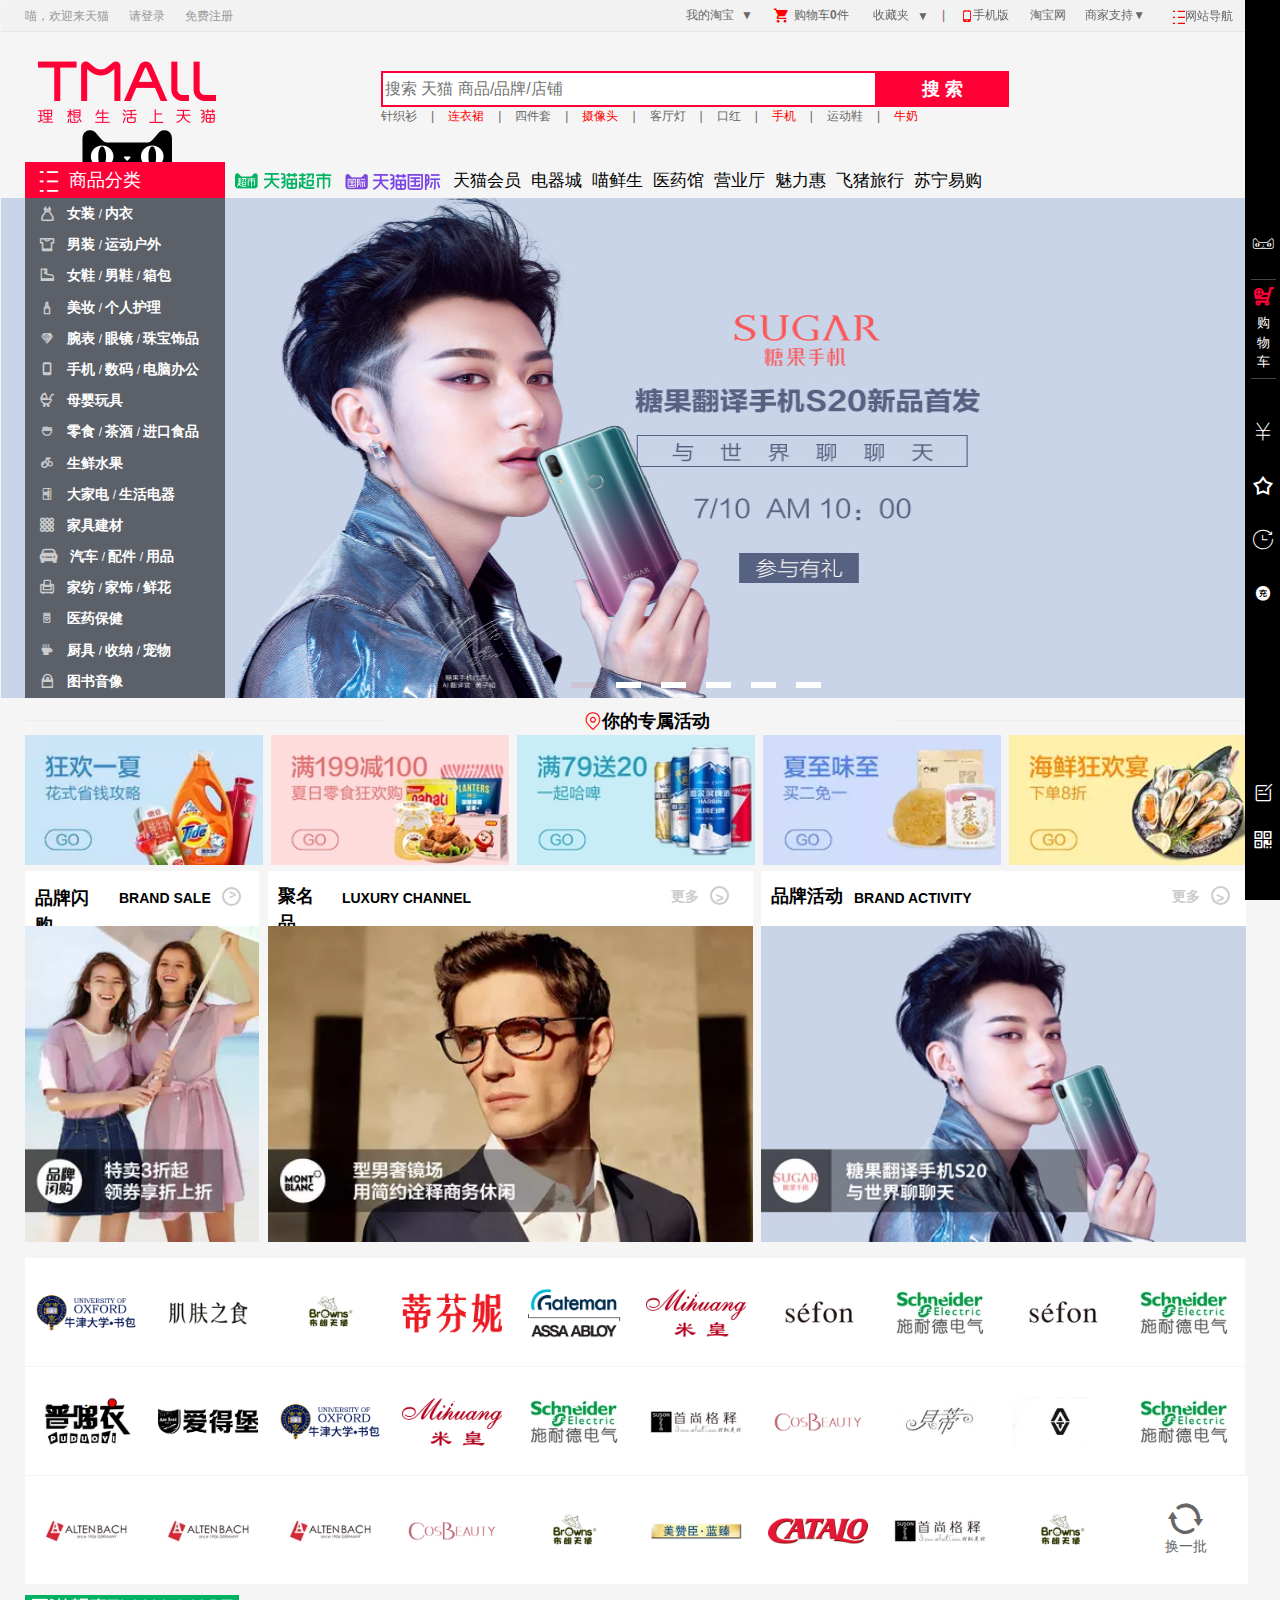
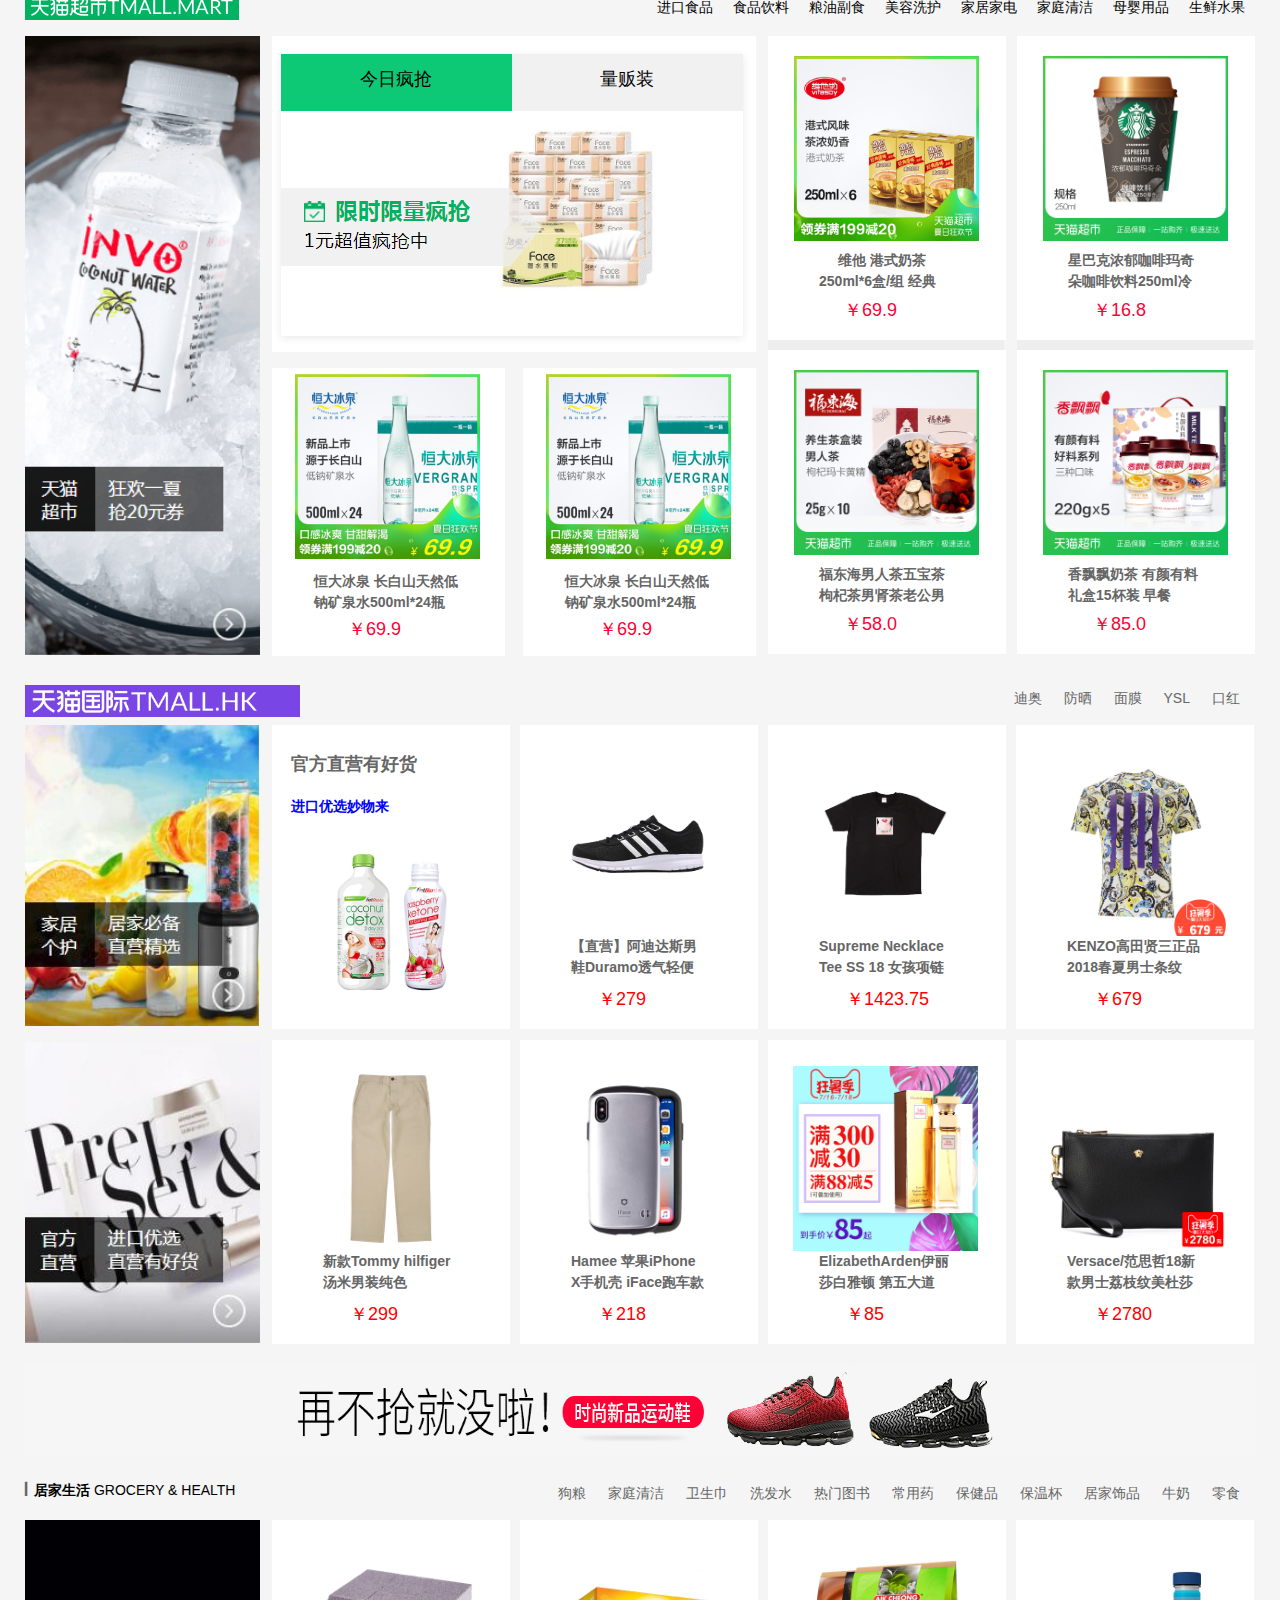
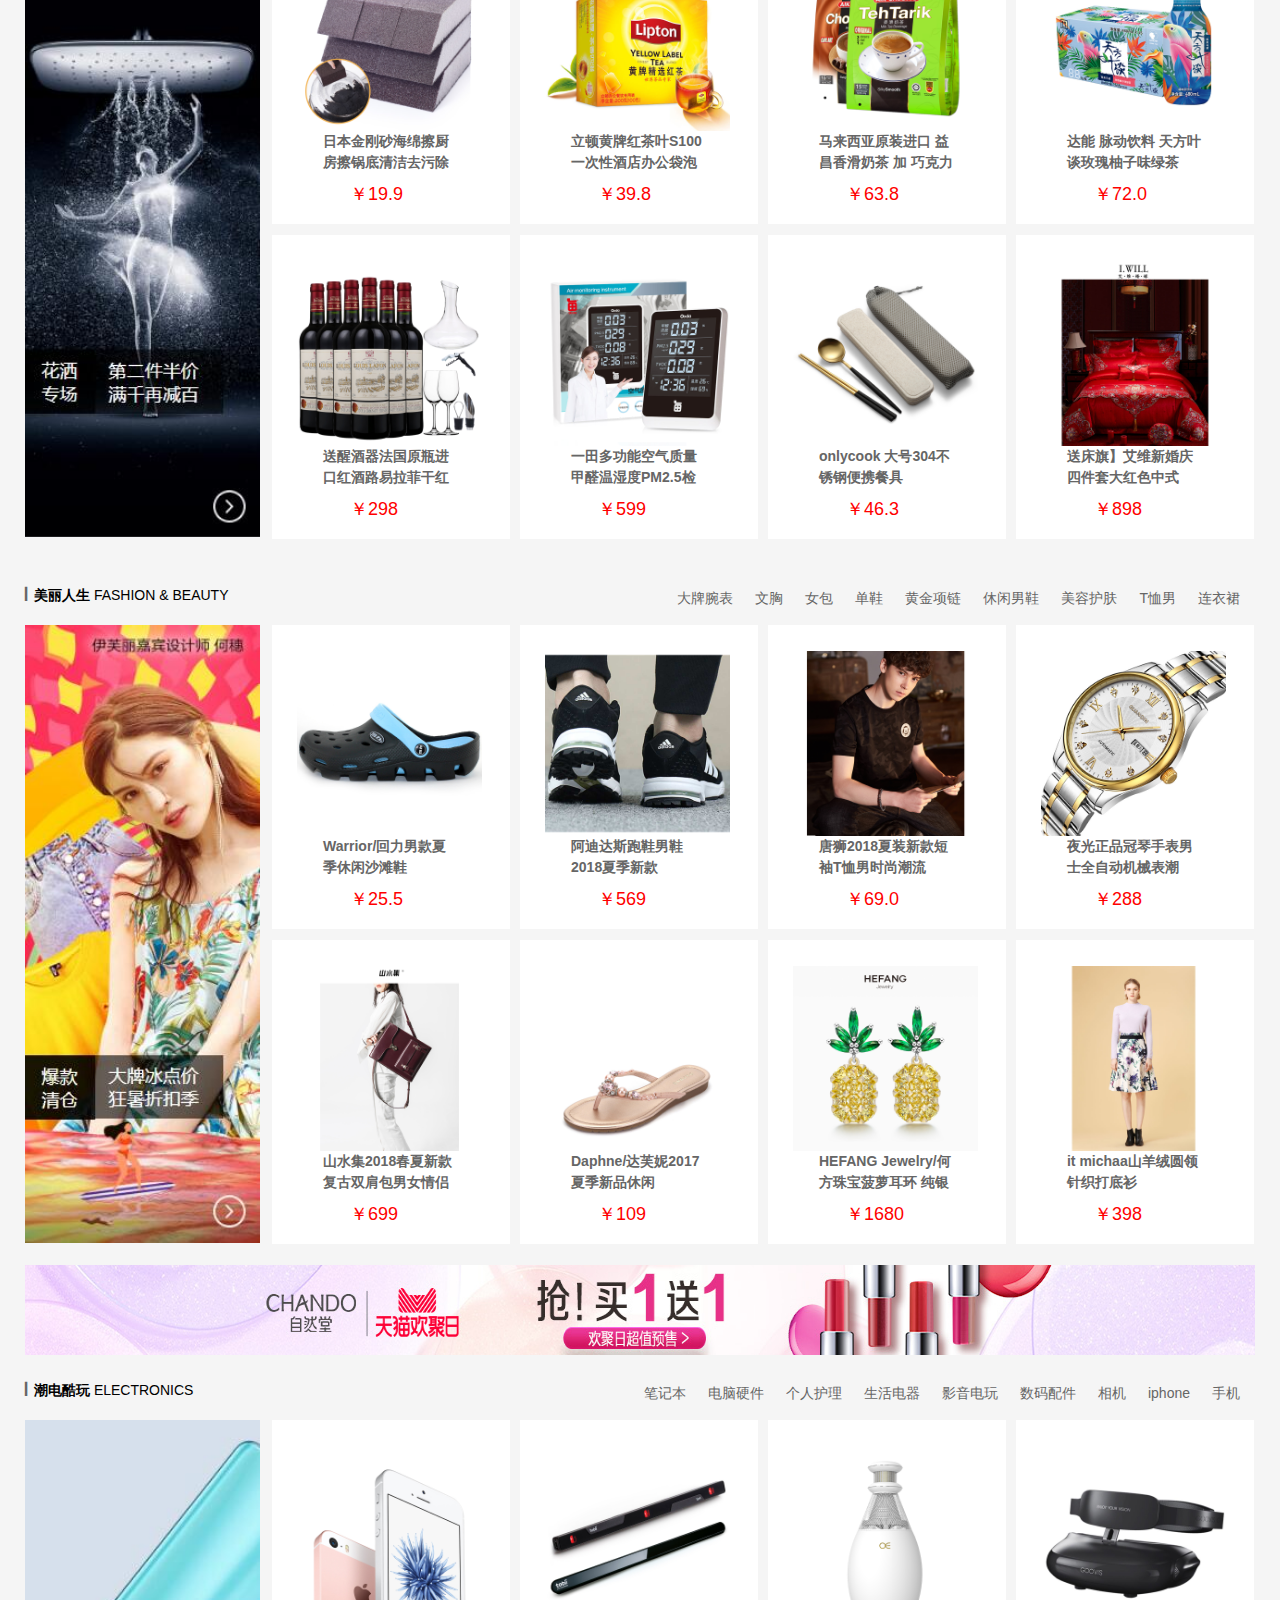
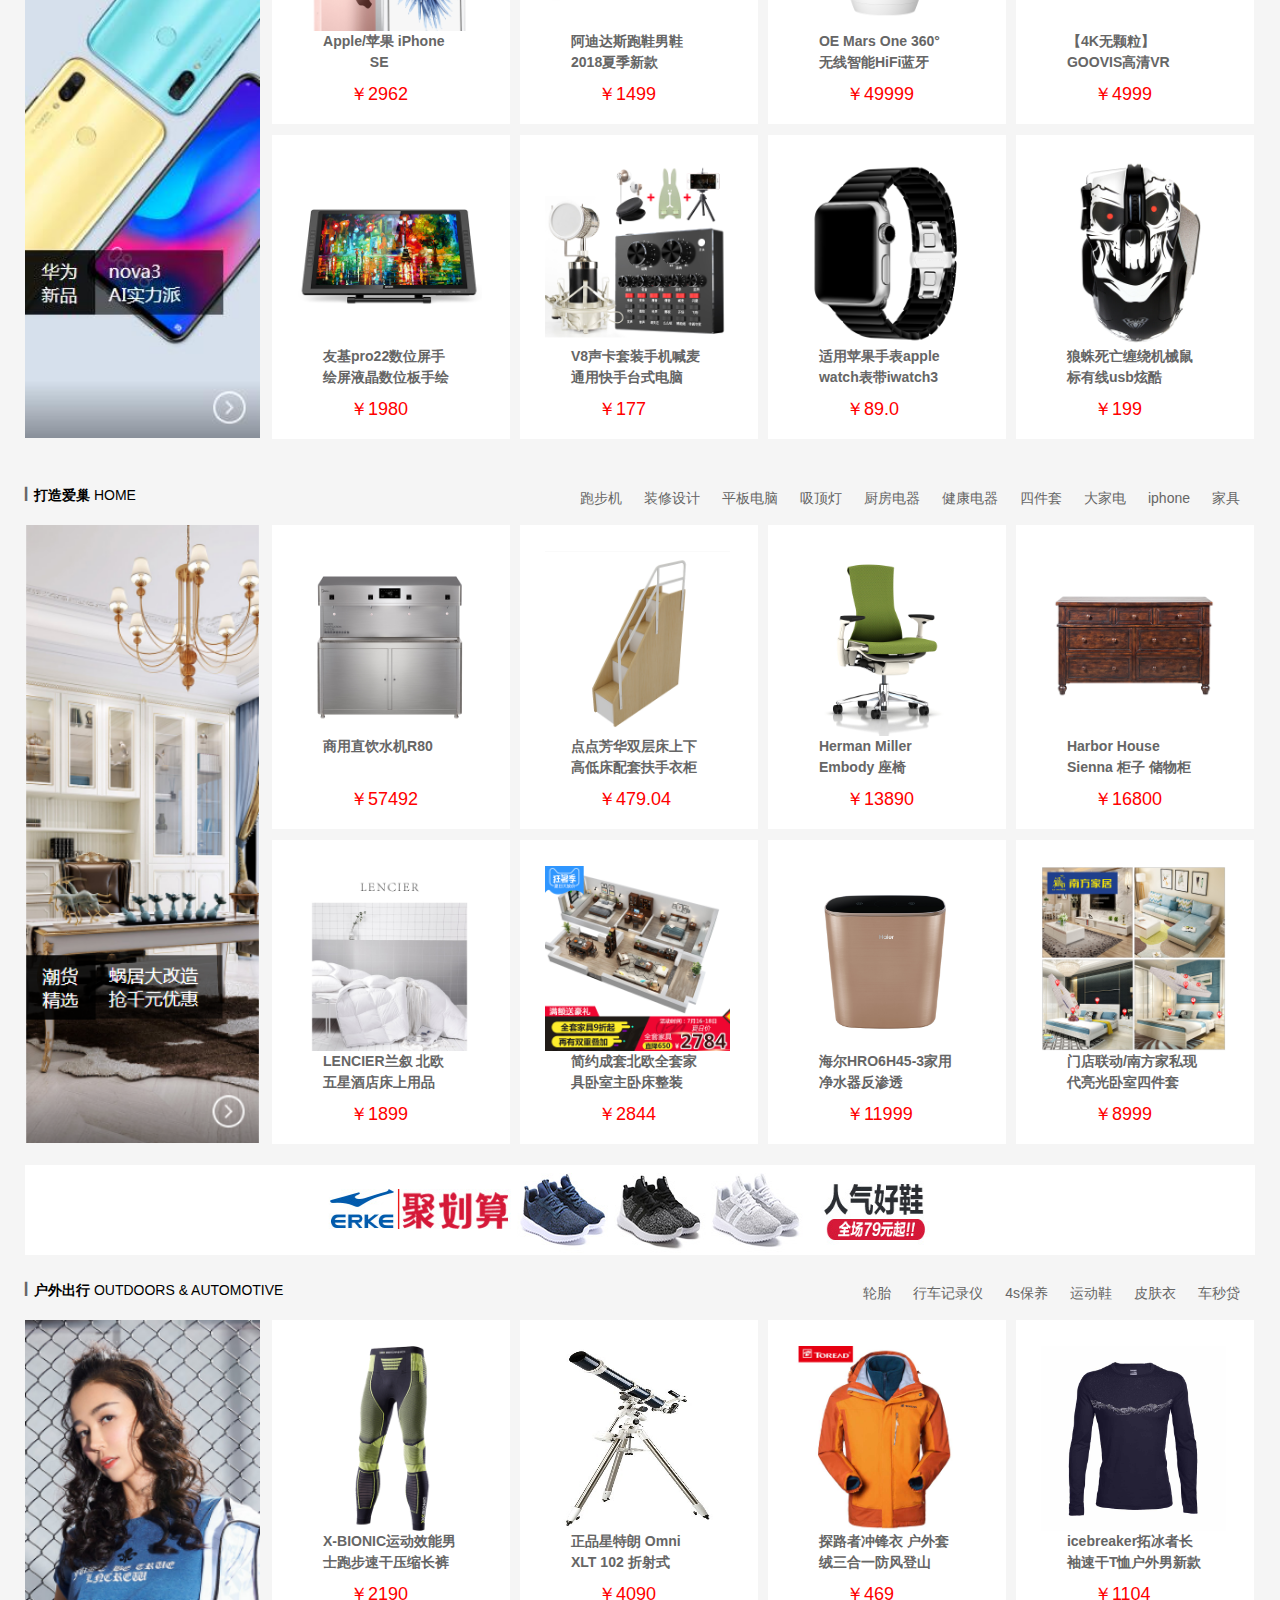
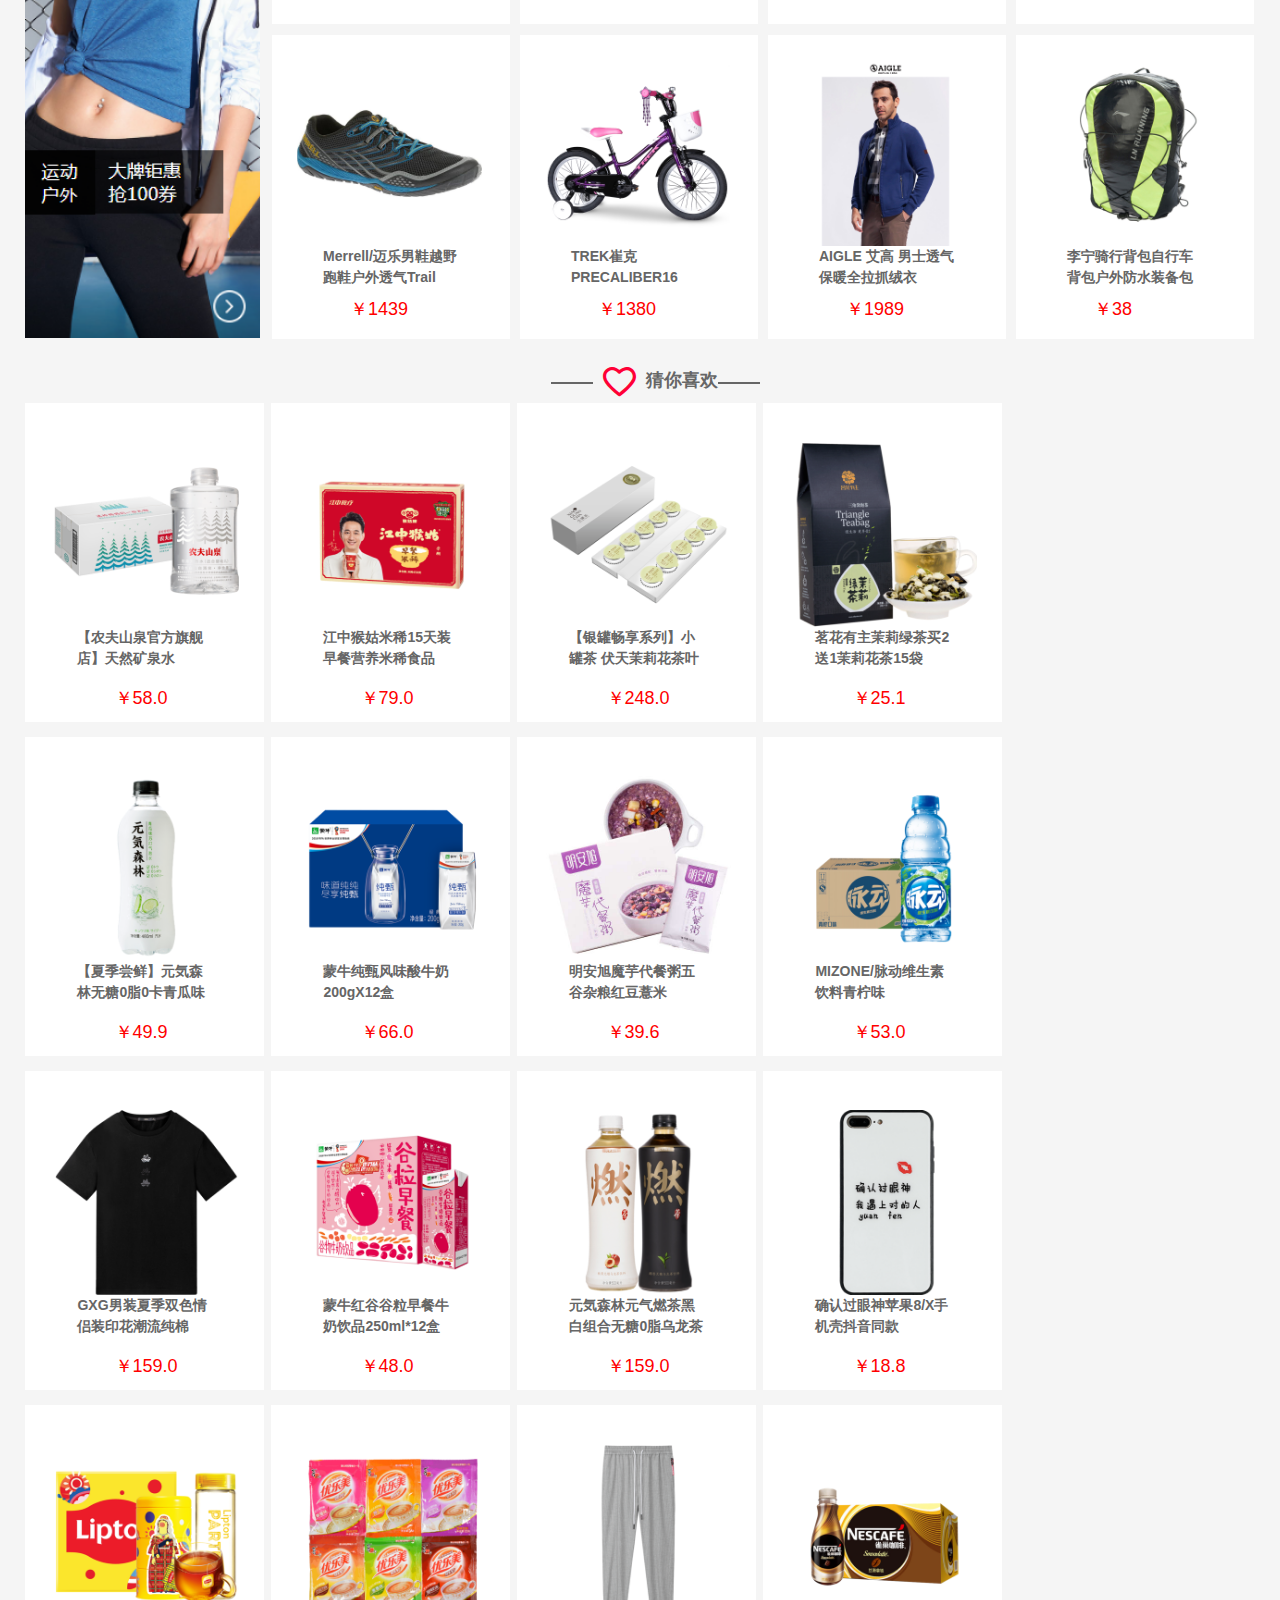
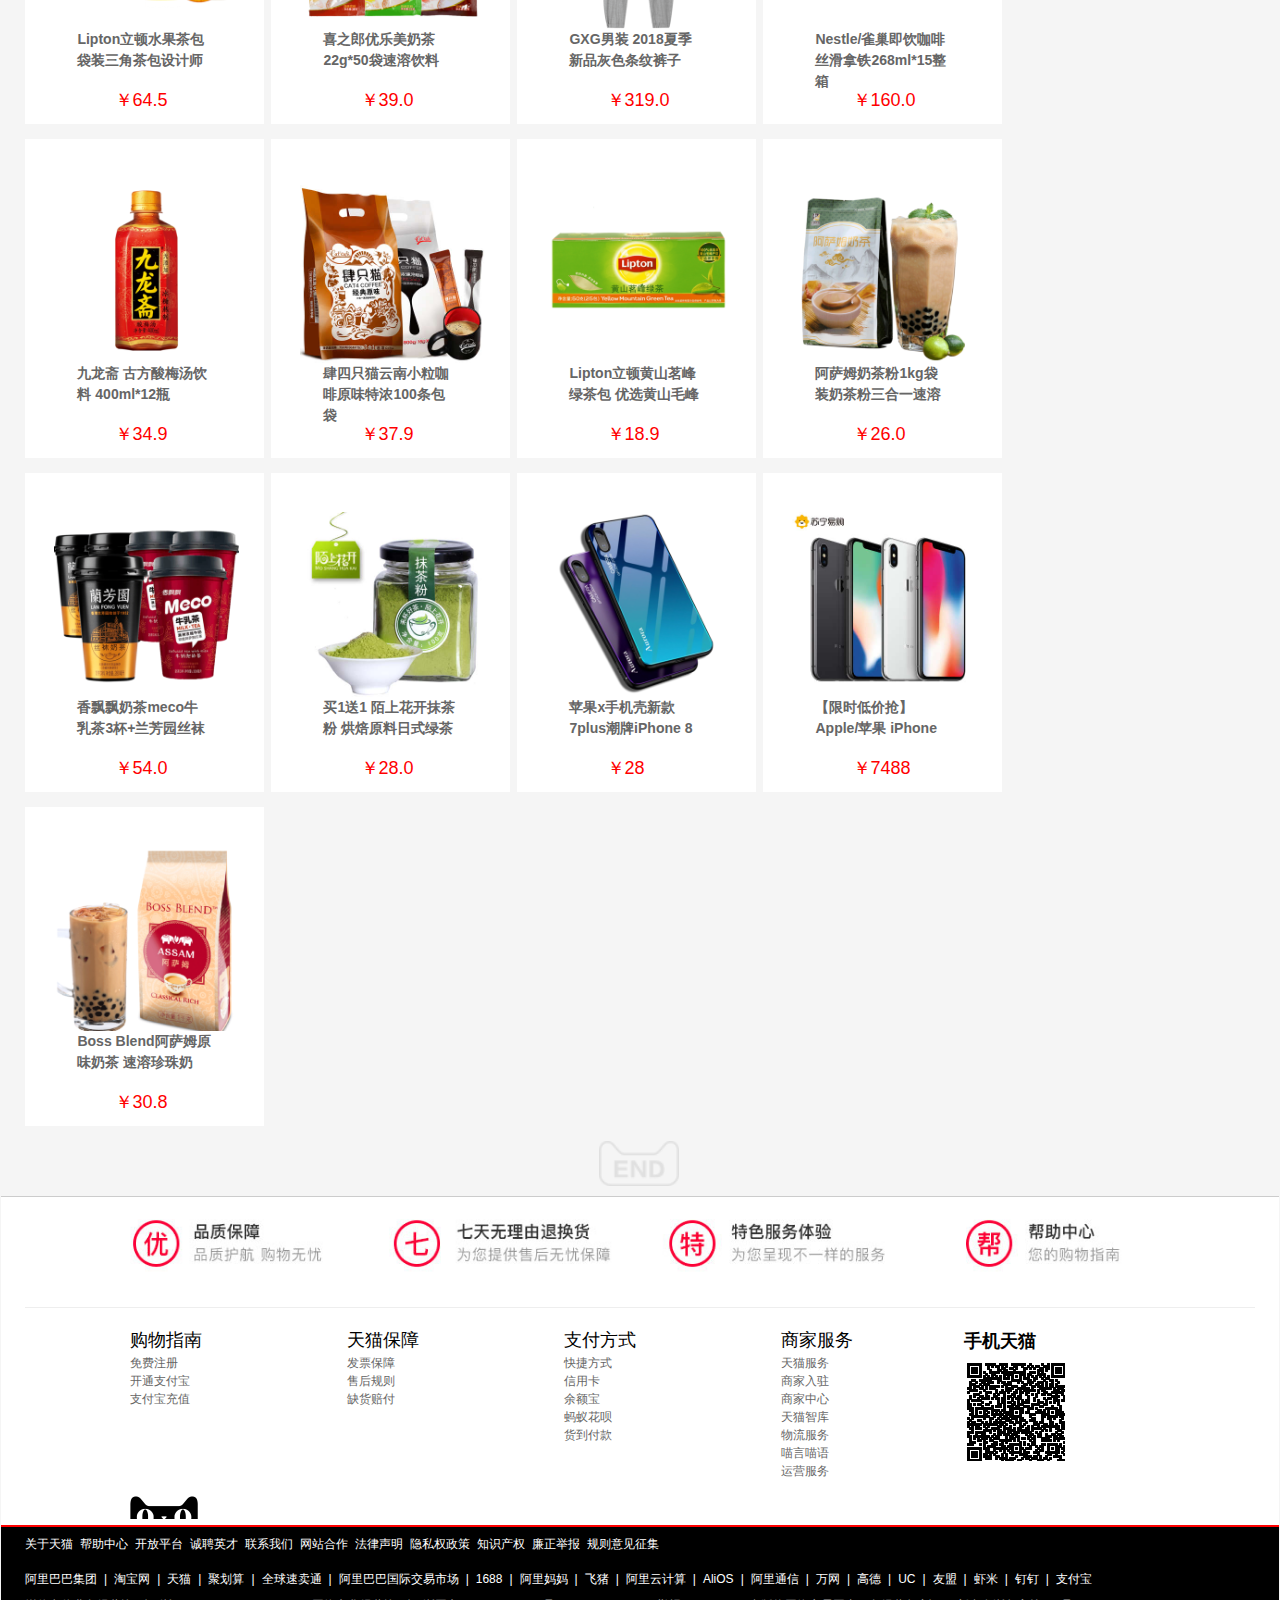
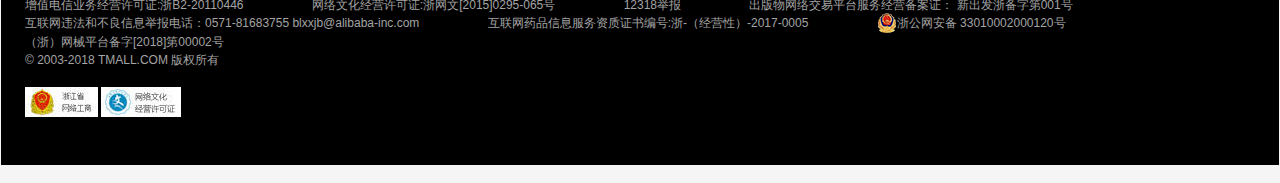
<file: index.html>
<!DOCTYPE html>
<html lang="en">
<head>
    <title>天猫tmall.com--理想生活上天猫</title>
	<meta charset="UTF-8">
	<meta name="keywords" content="商城,网上购物,网购,进口食品,美容护理,母婴玩具,家用电器,手机数码,家居生活,服饰内衣,营养保健,钟表珠宝,饰品箱包,汽车生活,图书音像,礼品卡"/>
	<meta name="description" content="天猫，中国线上购物的地标网站，亚洲超大的综合性购物平台，拥有10万多品牌商家。每日发布大量国内外商品！正品网购，上天猫！天猫千万大牌正品,品类全，一站购，支付安全，退换无忧！理想生活上天猫!"/>
	<link href="assets/images/ico.png" rel="icon"/>
	<link rel="stylesheet" type="text/css" href="assets/css/reset.css"/>
	<link rel="stylesheet" type="text/css" href="assets/css/index.css"/>
	<link rel="stylesheet" href="assets/css/iconfont.css">
	<script src="assets/js/jquery-1.8.3.min.js"></script>
	<script src="assets/js/index.js"></script>
</head>
<body>
	<div id="app" class="clearfix">
        <!-- 鼠标滑动到指定的文档高度时,显示搜索框 开始 -->
	    <div id="big-nav">
			<div class="tm-nav w">
				<div class="fp-nav">
					<span class="nav-tm">
						<img src="assets/images/nav-tm.png">
					</span>
				</div>
				<div class="nav-input">
					<input  type="text" name="q" ytpe="" placeholder="搜索  天猫  商品/品牌/店铺">
					<a class="big-nav-a" href="#">搜索</a>
				</div>
			</div>
	    </div>
        <!-- 鼠标滑动到指定的文档高度时,显示搜索框 结束 -->
        <!-- 右导航栏  开始 -->
        <div id="right-nav">
			<a class="right-nav-tm tm-1" href="javascript:;">
				<i class="iconfont icon-tianmaoline"></i>
				<div class="right-nav-zi">
					会员权益
					<div class="right-nav-jiao">◆</div>
				</div>
			</a>
			<a class="right-nav-shop tm-1" href="javascript:;">
				<span class="right-nav-shop-span">
					<i class="iconfont icon-jiarugouwuche"></i>
					<p class="right-nav-shop-p">购物车</p>
				</span>
			</a>
			<a class="right-nav-tm1 tm-1" href="javascript:;">
				<i class="iconfont icon-qian01"></i>
				<div class="right-nav-zi">
					我的资产
					<div class="right-nav-jiao">◆</div>
				</div>
			</a>
			<a class="right-nav-tm2 tm-1" href="javascript:;">
				<i class="iconfont icon-shoucang"></i>
				<div class="right-nav-zi">
						我的收藏
					<div class="right-nav-jiao">◆</div>
				</div>
			</a>
			<a class="right-nav-tm3 tm-1" href="javascript:;">
				<i class="iconfont icon-lishijilu"></i>
				<div class="right-nav-zi">
					我看过的
					<div class="right-nav-jiao">◆</div>
				</div>
			</a>
			<a class="right-nav-tm4 tm-1" href="javascript:;">
				<i class="iconfont icon-chongzhi"></i>
				<div class="right-nav-zi">
					我要充值
					<div class="right-nav-jiao">◆</div>
				</div>
			</a>
			<a class="right-nav-tm5 tm-1" href="javascript:;">
				<i class="iconfont icon-fankui"></i>
				<div class="right-nav-zi">
					用户反馈
					<div class="right-nav-jiao">◆</div>
				</div>
			</a>
			<a class="right-nav-tm6 tm-1" href="javascript:;">
				<i class="iconfont icon-erweima"></i>
				<div class="right-nav-sao">
					<div class="right-nav-erwei"></div>
					<div class="right-nav-ma"></div>
					<div class="right-nav-jiao1">◆</div>
				</div>
			</a>
			<a class="right-nav-tm7 tm-1" href="javascript:;">
				<i class="iconfont icon-fanhuidingbu3"></i>
				<div class="right-nav-zi">
					返回顶部
					<div class="right-nav-jiao1">◆</div>
				</div>
			</a>
	    </div>
        <!-- 右导航栏  结束 -->
        <!-- 左侧导航栏  开始 -->
        <div id="left-nav">
			<div class="left-nav1">导航</div>
			<a class="left-nav-a" href="javascript:;" style="background:#64C333">
				<div class="left-nav-name">天猫超市</div>
			</a>
			<a class="left-nav-a a1" href="javascript:;">
				<div class="left-nav-name">天猫国际</div>
			</a>
			<a class="left-nav-a a2" href="javascript:;">
				<div class="left-nav-name">美丽人生</div>
			</a>
			<a class="left-nav-a a3" href="javascript:;">
				<div class="left-nav-name">潮电酷玩</div>
			</a>
			<a class="left-nav-a a4" href="javascript:;">
				<div class="left-nav-name">居家生活</div>
			</a>
			<a class="left-nav-a a5" href="javascript:;">
				<div class="left-nav-name">打造爱巢</div>
			</a>
			<a class="left-nav-a a6" href="javascript:;">
				<div class="left-nav-name">户外出行</div>
			</a>
			<a class="left-nav-a a1" href="javascript:;">
				<div class="left-nav-name">猜你喜欢</div>
			</a>
			<a class="left-nav-a1" href="#">
				<div class="left-nav-name1">
					<i class="iconfont icon-up"></i>
					顶部
				</div>
			</a>
	    </div>
        <!-- 左侧导航栏  结束 -->
	    <!-- 头部开始 -->
	    <div class="header-wrap clearfix">
	        <div class="header w clearfix">
	            <div class="left clearfix">
	                <span>喵，欢迎来天猫</span>
	                <a href="login.html">请登录</a>
	                <a href="register.html">免费注册</a>
	            </div>
	            <div class="right clearfix">
	                <div class="right-one clearfix">
	                    <a href="#">我的淘宝</a>
	                    <span>▼</span>
	                    <ul>
	                        <li><a href="#">已买到的宝贝</a></li>
	                        <li><a href="#">已卖出的宝贝</a></li>
	                    </ul>
	                </div>
	                <div class="right-two clearfix">
	                    <i class="iconfont icon-ai66"></i>
	                    <a href="#">购物车<b>0</b>件</a>
	                </div>
	                <div class="right-three clearfix">
	                    <a href="#">收藏夹</a>
	                    <span>▼</span>
	                    <ul class="clearfix">
	                        <li><a href="#">收藏的宝贝</a></li>
	                        <li><a href="#">收藏的店铺</a></li>
	                    </ul>
	                </div>
	                <span>|</span>
	                <div class="right-four clearfix">
	                    <i class="iconfont icon-msnui-tel"></i>
	                    <a href="#">手机版</a>
	                    <div class="Ma">
	                    <img src="assets/images/EWM.png">
	                    </div>
	                </div>
	                <p>
	                    <a href="#">淘宝网</a>
	                </p>
                    <div class="right-five clearfix">
                        <a href="#">商家支持</a>
	                    <span>▼</span>                   
	                    <ul class="clearfix"> 
	                        <h3>商家:</h3>
                            <li><a href="#">商家中心</a></li>
                            <li><a href="#">商家入驻</a></li>
                            <li><a href="#">运营服务</a></li>
                            <li><a href="#">商家品控</a></li>
                            <li><a href="#">商家工具</a></li>
                            <li><a href="#">商家规则</a></li>
                            <li><a href="#">天猫智库</a></li>
                            <li><a href="#">喵言喵语</a></li>
                            <hr/>
                            <h3>帮助:</h3>
	                        <li><a href="#">帮助中心</a></li>
	                        <li><a href="#">问商友</a></li>
	                        <hr/>
	                    </ul>
                    </div>
                    <div class="right-six clearfix">
                        <i class="iconfont icon-wangzhandaohang"></i>
	                    <a href="#">网站导航</a>
	                    <div class="big clearfix">
	                        <div class="left clearfix">
	                            <ul class="clearfix">
	                                <h2>热点推荐&nbsp;Hot</h2>
								    <li><a href="#">天猫超市</a></li>
								    <li><a href="#">喵鲜生</a></li>
								    <li><a href="#">科技新品</a></li>
								    <li><a href="#">女装新品</a></li>
								    <li><a href="#">酷玩街</a></li>
								    <li><a href="#">内衣新品</a></li>
								    <li><a href="#">试美妆</a></li>
								    <li><a href="#">运动新品</a></li>
								    <li><a href="#">时尚先生</a></li>
								    <li><a href="#">户外名品</a></li>
								    <li><a href="#">精明妈咪</a></li>
								    <li><a href="#">吃乐会</a></li>
								    <li><a href="#">关爱长辈</a></li>
								    <li><a href="#">会员积分</a></li>
								    <li><a href="#">天猫国际</a></li>
					             </ul>
	                        </div>
	                        <div class="center clearfix">
	                            <ul class="clearfix">
	                                <h2>行业市场&nbsp;Market</h2>
								    <li><a href="#">美妆</a></li>
								    <li><a href="#">电器</a></li>
								    <li><a href="#">女装</a></li>
								    <li><a href="#">男装</a></li>
								    <li><a href="#">女鞋</a></li>
								    <li><a href="#">男鞋</a></li>
								    <li><a href="#">内衣</a></li>
								    <li><a href="#">箱包</a></li>
								    <li><a href="#">运动</a></li>
								    <li><a href="#">户外</a></li>
								    <li><a href="#">母婴</a></li>
								    <li><a href="#">家装</a></li>
								    <li><a href="#">医药</a></li>
								    <li><a href="#">食品</a></li>
								    <li><a href="#">配饰</a></li>
					            </ul>
	                        </div>
	                        <div class="right1 clearfix">
	                            <ul class="clearfix">
	                                <h2>服务指南&nbsp;Help</h2>
	                                <li><a href="#">帮助中心</a></li>
								    <li><a href="#">品质保障</a></li>
								    <li><a href="#">特色服务</a></li>
								    <li><a href="#">7天退换货</a></li>
	                            </ul>
	                        </div>
	                    </div>
                    </div>
	            </div>
	        </div>
	    </div>
	    <!-- 头部结束 -->
	    <!-- LOGO和搜索框开始 -->
	    <div class="SearchView-wrap clearfix">
	        <div class="SearchView w clearfix">
	            <div class="Logo clearfix">
	                <img src="assets/images/LOGO.png">
	            </div>
	            <div class="mallSearch clearfix">
	                <input type="text" class="search" placeholder="搜索 天猫 商品/品牌/店铺">
	                <button class="btn1">搜&nbsp;索</button>
		            <ul class="keyword clearfix">
		                <li><a href="#">针织衫</a></li>
		                <li>|</li>
		                <li><a href="#" class="color">连衣裙</a></li>
		                <li>|</li>
		                <li><a href="#">四件套</a></li>
		                <li>|</li>
		                <li ><a href="#" class="color">摄像头</a></li>
		                <li>|</li>
		                <li><a href="#">客厅灯</a></li>
		                <li>|</li>
		                <li><a href="#">口红</a></li>
		                <li>|</li>
		                <li><a href="#" class="color">手机</a></li>
		                <li>|</li>
		                <li><a href="#">运动鞋</a></li>
		                <li>|</li>
		                <li><a href="#" class="color">牛奶</a></li>
		            </ul>
	            </div>
	        </div>
	    </div>
	    <!-- LOGO和搜索框结束 -->
	    <!-- 商品分类开始 -->
	    <div class="classify-wrap clearfix">
	        <div class="classify w clearfix">
	            <div class="left clearfix">
	                <i class="iconfont icon-wangzhandaohang"></i>
	                <div class="lei">商品分类</div>
	            </div>
	            <div class="right clearfix">
	                <ul class="clearfix">
	                    <li><a href="#"><img src="assets/images/chaoshi.png"></a></li>
	                    <li><a href="#"><img src="assets/images/guoji.png"></a></li>
	                    <li><a href="#">天猫会员</a></li>
	                    <li><a href="#">电器城</a></li>
	                    <li><a href="#">喵鲜生</a></li>
	                    <li><a href="#">医药馆</a></li>
	                    <li><a href="#">营业厅</a></li>
	                    <li><a href="#">魅力惠</a></li>
	                    <li><a href="#">飞猪旅行</a></li>
	                    <li><a href="#">苏宁易购</a></li>
	                </ul>
	            </div>
	        </div>
	    </div>
	    <!-- 商品分类结束 -->
	    <!-- 轮播图+选项卡 开始 -->
       
        <div class="nav-wrap clearfix">
            <div class="menunav clearfix">  
                <div class="lunbo clearfix">
                    <div id="box">
						<!--图片-->
						<ul class="img">
							<li class="show"><a href="#"><img src="assets/images/lunbo/1.jpg"></a></li>
							<li><a href="#"><img src="assets/images/lunbo/2.jpg"></a></li>
							<li><a href="#"><img src="assets/images/lunbo/3.jpg"></a></li>
							<li><a href="#"><img src="assets/images/lunbo/4.jpg"></a></li>
							<li><a href="#"><img src="assets/images/lunbo/5.jpg"></a></li>
							<li><a href="#"><img src="assets/images/lunbo/6.jpg"></a></li>
						</ul>
						<!--数字-->
						<ul class="num">
							<li class="show"></li>
							<li></li>
							<li></li>
							<li></li>
							<li></li>
							<li></li>
						</ul>
					</div>
                </div>
                <div class="nav clearfix">
                    <ul>
                        <li class="Wbig clearfix"> 
	                        <i class="iconfont icon-nvzhuang"></i>
                            <a href="#">女装</a> /
                            <a href="#">内衣</a>
                            <div class="Women-wrap clearfix">
                                <div class="left">
                                    <span class="one">当季流行&nbsp;></span>
                                    <span class="two">精选上装&nbsp;></span>
                                    <span class="three">浪漫裙装&nbsp;></span>
                                    <span class="three">女装下装&nbsp;></span>
                                    <span class="four">特色女装&nbsp;></span>
                                    <span class="five">文胸塑身&nbsp;></span>
                                    <span class="three">家 具 服&nbsp;></span>
                                </div>
                                <div class="center clearfix">
                                    <ul class="ull">                                   
	                                    <li><a href="#" class="ZT1">夏季新品</a></li>
	                                    <li><a href="#">商场同款</a></li>
	                                    <li><a href="#" class="ZT1">仙女连衣裙</a></li>
	                                    <li><a href="#">T恤</a></li>
	                                    <li><a href="#">衬衫</a></li>
	                                    <li><a href="#">时髦外套</a></li>
	                                    <li><a href="#">休闲裤</a></li>
	                                    <li><a href="#">牛仔裤</a></li>
	                                    <li><a href="#" class="ZT1">无痕文胸</a></li>
	                                    <li><a href="#">运动文胸</a></li>
	                                    <li><a href="#" class="ZT1">潮流家居服</a></li>
	                                    <li><a href="#">百搭船袜</a></li>
                                    </ul>
                                    <ul class="ull2">                       
	                                    <li><a href="#" class="ZT1">毛呢外套</a></li>
	                                    <li><a href="#" class="ZT1">羽绒服</a></li>
	                                    <li><a href="#" class="ZT1">棉服</a></li>
	                                    <li><a href="#">丝绒卫衣</a></li>
	                                    <li><a href="#">毛针织衫</a></li>
	                                    <li><a href="#">皮毛一体</a></li>
	                                    <li><a href="#">皮草</a></li>
	                                    <li><a href="#">毛衣</a></li>
	                                    <li><a href="#">衬衫</a></li>
	                                    <li><a href="#">卫衣</a></li>
	                                    <li><a href="#">针织衫</a></li>
	                                    <li><a href="#" class="ZT1">T恤</a></li>
	                                    <li><a href="#">短外套</a></li>
	                                    <li><a href="#" class="ZT1">小西装</a></li>
	                                    <li><a href="#">风衣</a></li>
                                    </ul>
                                    <ul class="ull2">                       
	                                    <li><a href="#" class="ZT1">连衣裙</a></li>
	                                    <li><a href="#">半身裙</a></li>
	                                    <li><a href="#" class="ZT1">A字裙</a></li>
	                                    <li><a href="#" class="ZT1">荷叶边裙</a></li>
	                                    <li><a href="#">大摆裙</a></li>
	                                    <li><a href="#">包臀裙</a></li>
	                                    <li><a href="#" class="ZT1">百褶裙</a></li>
	                                    <li><a href="#">长袖连衣裙</a></li>
	                                    <li><a href="#">棉麻连衣裙</a></li>
	                                    <li><a href="#">牛仔裙</a></li>
	                                    <li><a href="#">蕾丝连衣裙</a></li>
	                                    <li><a href="#">真丝连衣裙</a></li>
	                                    <li><a href="#">印花连衣裙</a></li>
                                    </ul>
                                    <ul class="ull2">                       
	                                    <li><a href="#" class="ZT1">休闲裤</a></li>
	                                    <li><a href="#" class="ZT1">阔腿裤</a></li>
	                                    <li><a href="#">牛子裤</a></li>
	                                    <li><a href="#">打底裤</a></li>
	                                    <li><a href="#" class="ZT1">开叉运动裤</a></li>
	                                    <li><a href="#">哈伦裤</a></li>
	                                    <li><a href="#">背带裤</a></li>
	                                    <li><a href="#">小脚裤</a></li>
	                                    <li><a href="#">西装裤</a></li>
	                                    <li><a href="#">短裤</a></li>
                                    </ul>
                                    <ul class="ull2">                     
	                                    <li><a href="#" class="ZT1">时尚套装</a></li>
	                                    <li><a href="#">休闲套装</a></li>
	                                    <li><a href="#" class="ZT1">日系女装</a></li>
	                                    <li><a href="#" class="ZT1">精选妈妈装</a></li>
	                                    <li><a href="#">大码女装</a></li>
	                                    <li><a href="#">职业套装</a></li>
	                                    <li><a href="#">优雅旗袍</a></li>
	                                    <li><a href="#">精致礼服</a></li>
	                                    <li><a href="#">婚纱</a></li>
	                                    <li><a href="#">唐装</a></li>
	                                    <li><a href="#">小码女装</a></li>
                                    </ul>
                                    <ul class="ull3">                     
	                                    <li><a href="#">光面文胸</a></li>
	                                    <li><a href="#">运动文胸</a></li>
	                                    <li><a href="#">美背文胸</a></li>
	                                    <li><a href="#">聚拢文胸</a></li>
	                                    <li><a href="#">大杯文胸</a></li>
	                                    <li><a href="#">轻薄塑身</a></li>
                                    </ul>
                                    <ul class="ull4">                       
	                                    <li><a href="#">春夏家居服</a></li>
	                                    <li><a href="#">纯棉家居服</a></li>
	                                    <li><a href="#">莫代尔家居服</a></li>
	                                    <li><a href="#">真丝家居服</a></li>
	                                    <li><a href="#">春夏睡裙</a></li>
	                                    <li><a href="#">男士家居服</a></li>
	                                    <li><a href="#">情侣家居服</a></li>
	                                    <li><a href="#">性感睡裙</a></li>
                                    </ul>
                                </div>
                                <div class="right">
                                    <ul>
                                        <li><a href="#"><img src="assets/images/n1.jpg"></a></li>
                                        <li><a href="#"><img src="assets/images/n2.jpg"></a></li>
                                        <li><a href="#"><img src="assets/images/n3.jpg"></a></li>
                                        <li><a href="#"><img src="assets/images/n4.jpg"></a></li>
                                        <li><a href="#"><img src="assets/images/n5.jpg"></a></li>
                                        <li><a href="#"><img src="assets/images/n6.jpg"></a></li>
                                        <li><a href="#"><img src="assets/images/n7.jpg"></a></li>
                                        <li><a href="#"><img src="assets/images/n8.jpg"></a></li>
                                        <li><a href="#"><img src="assets/images/n9.jpg"></a></li>
                                        <li><a href="#"><img src="assets/images/n10.jpg"></a></li>
                                        <li><a href="#"><img src="assets/images/n11.jpg"></a></li>
                                        <li><a href="#"><img src="assets/images/n12.jpg"></a></li>
                                        <li><a href="#"><img src="assets/images/n13.jpg"></a></li>
                                        <li><a href="#"><img src="assets/images/n14.jpg"></a></li>
                                        <li><a href="#"><img src="assets/images/n15.jpg"></a></li>
                                        <li><a href="#"><img src="assets/images/n16.jpg"></a></li>
                                        <li class="women"><a href="#"><img src="assets/images/catwomen.jpg"></a></li>
                                    </ul>
                                </div>
                            </div>
                        </li>
                        <li class="Wbig clearfix"> 
	                        <i class="iconfont icon-nanzhuang lzt1"></i>
                            <a href="#" class="lzt1">男装</a> /
                            <a href="#" class="lzt1">运动户外</a>
                            <div class="Women-wrap Wo1 clearfix">
                                <div class="left">
                                    <span class="one">当季流行&nbsp;></span>
                                    <span class="two">男士外套&nbsp;></span>
                                    <span class="three">男士内搭&nbsp;></span>
                                    <span class="three">男士裤装&nbsp;></span>
                                    <span class="four">特色男装&nbsp;></span>
                                    <span class="five">运 动 服&nbsp;></span>
                                    <span class="three">户外运动&nbsp;></span>
                                </div>
                                <div class="center clearfix">
                                    <ul class="ull">                                   
	                                    <li><a href="#" class="ZT1">夏季新品</a></li>
	                                    <li><a href="#">商场同款</a></li>
	                                    <li><a href="#" class="ZT1">仙女连衣裙</a></li>
	                                    <li><a href="#">T恤</a></li>
	                                    <li><a href="#">衬衫</a></li>
	                                    <li><a href="#">时髦外套</a></li>
	                                    <li><a href="#">休闲裤</a></li>
	                                    <li><a href="#">牛仔裤</a></li>
	                                    <li><a href="#" class="ZT1">无痕文胸</a></li>
	                                    <li><a href="#">运动文胸</a></li>
	                                    <li><a href="#" class="ZT1">潮流家居服</a></li>
	                                    <li><a href="#">百搭船袜</a></li>
                                    </ul>
                                    <ul class="ull2">                       
	                                    <li><a href="#" class="ZT1">毛呢外套</a></li>
	                                    <li><a href="#" class="ZT1">羽绒服</a></li>
	                                    <li><a href="#" class="ZT1">棉服</a></li>
	                                    <li><a href="#">丝绒卫衣</a></li>
	                                    <li><a href="#">毛针织衫</a></li>
	                                    <li><a href="#">皮毛一体</a></li>
	                                    <li><a href="#">皮草</a></li>
	                                    <li><a href="#">毛衣</a></li>
	                                    <li><a href="#">衬衫</a></li>
	                                    <li><a href="#">卫衣</a></li>
	                                    <li><a href="#">针织衫</a></li>
	                                    <li><a href="#" class="ZT1">T恤</a></li>
	                                    <li><a href="#">短外套</a></li>
	                                    <li><a href="#" class="ZT1">小西装</a></li>
	                                    <li><a href="#">风衣</a></li>
                                    </ul>
                                    <ul class="ull2">                       
	                                    <li><a href="#" class="ZT1">连衣裙</a></li>
	                                    <li><a href="#">半身裙</a></li>
	                                    <li><a href="#" class="ZT1">A字裙</a></li>
	                                    <li><a href="#" class="ZT1">荷叶边裙</a></li>
	                                    <li><a href="#">大摆裙</a></li>
	                                    <li><a href="#">包臀裙</a></li>
	                                    <li><a href="#" class="ZT1">百褶裙</a></li>
	                                    <li><a href="#">长袖连衣裙</a></li>
	                                    <li><a href="#">棉麻连衣裙</a></li>
	                                    <li><a href="#">牛仔裙</a></li>
	                                    <li><a href="#">蕾丝连衣裙</a></li>
	                                    <li><a href="#">真丝连衣裙</a></li>
	                                    <li><a href="#">印花连衣裙</a></li>
                                    </ul>
                                    <ul class="ull2">                       
	                                    <li><a href="#" class="ZT1">休闲裤</a></li>
	                                    <li><a href="#" class="ZT1">阔腿裤</a></li>
	                                    <li><a href="#">牛子裤</a></li>
	                                    <li><a href="#">打底裤</a></li>
	                                    <li><a href="#" class="ZT1">开叉运动裤</a></li>
	                                    <li><a href="#">哈伦裤</a></li>
	                                    <li><a href="#">背带裤</a></li>
	                                    <li><a href="#">小脚裤</a></li>
	                                    <li><a href="#">西装裤</a></li>
	                                    <li><a href="#">短裤</a></li>
                                    </ul>
                                    <ul class="ull2">                     
	                                    <li><a href="#" class="ZT1">时尚套装</a></li>
	                                    <li><a href="#">休闲套装</a></li>
	                                    <li><a href="#" class="ZT1">日系女装</a></li>
	                                    <li><a href="#" class="ZT1">精选妈妈装</a></li>
	                                    <li><a href="#">大码女装</a></li>
	                                    <li><a href="#">职业套装</a></li>
	                                    <li><a href="#">优雅旗袍</a></li>
	                                    <li><a href="#">精致礼服</a></li>
	                                    <li><a href="#">婚纱</a></li>
	                                    <li><a href="#">唐装</a></li>
	                                    <li><a href="#">小码女装</a></li>
                                    </ul>
                                     <ul class="ull3">                     
	                                    <li><a href="#">光面文胸</a></li>
	                                    <li><a href="#">运动文胸</a></li>
	                                    <li><a href="#">美背文胸</a></li>
	                                    <li><a href="#">聚拢文胸</a></li>
	                                    <li><a href="#">大杯文胸</a></li>
	                                    <li><a href="#">轻薄塑身</a></li>
                                    </ul>
                                     <ul class="ull4">                       
	                                    <li><a href="#">春夏家居服</a></li>
	                                    <li><a href="#">纯棉家居服</a></li>
	                                    <li><a href="#">莫代尔家居服</a></li>
	                                    <li><a href="#">真丝家居服</a></li>
	                                    <li><a href="#">春夏睡裙</a></li>
	                                    <li><a href="#">男士家居服</a></li>
	                                    <li><a href="#">情侣家居服</a></li>
	                                    <li><a href="#">性感睡裙</a></li>
                                    </ul>
                                </div>
                                <div class="right">
                                    <ul>
                                        <li><a href="#"><img src="assets/images/J1.jpg"></a></li>
                                        <li><a href="#"><img src="assets/images/J2.jpg"></a></li>
                                        <li><a href="#"><img src="assets/images/J3.jpg"></a></li>
                                        <li><a href="#"><img src="assets/images/J4.jpg"></a></li>
                                        <li><a href="#"><img src="assets/images/J5.jpg"></a></li>
                                        <li><a href="#"><img src="assets/images/J6.jpg"></a></li>
                                        <li><a href="#"><img src="assets/images/J7.jpg"></a></li>
                                        <li><a href="#"><img src="assets/images/J8.jpg"></a></li>
                                        <li><a href="#"><img src="assets/images/J9.jpg"></a></li>
                                        <li><a href="#"><img src="assets/images/J10.jpg"></a></li>
                                        <li><a href="#"><img src="assets/images/J11.jpg"></a></li>
                                        <li><a href="#"><img src="assets/images/J12.jpg"></a></li>
                                        <li><a href="#"><img src="assets/images/J13.jpg"></a></li>
                                        <li><a href="#"><img src="assets/images/J14.jpg"></a></li>
                                        <li><a href="#"><img src="assets/images/J15.jpg"></a></li>
                                        <li><a href="#"><img src="assets/images/J16.jpg"></a></li>
                                        <li class="women"><a href="#"><img src="assets/images/J17.jpg"></a></li>
                                    </ul>
                                </div>
                            </div>
                        </li>
                        <li class="Wbig clearfix "> 
	                        <i class="iconfont icon-xiezi lzt2"></i>
                            <a href="#" class="lzt2">女鞋</a> /
                            <a href="#" class="lzt2">男鞋</a> /
                            <a href="#" class="lzt2">箱包</a>
                            <div class="Women-wrap  Wo2 clearfix">
                                <div class="left">
                                    <span class="one">推荐女鞋&nbsp;></span>
                                    <span class="two">潮流男鞋&nbsp;></span>
                                    <span class="three">女单鞋&nbsp;></span>
                                    <span class="three">特色鞋&nbsp;></span>
                                    <span class="four">潮流女包&nbsp;></span>
                                    <span class="five">精品男包&nbsp;></span>
                                    <span class="three">功能箱包&nbsp;></span>
                                </div>
                                <div class="center clearfix">
                                    <ul class="ull">                                   
	                                    <li><a href="#" class="ZT1">夏季新品</a></li>
	                                    <li><a href="#">商场同款</a></li>
	                                    <li><a href="#" class="ZT1">仙女连衣裙</a></li>
	                                    <li><a href="#">T恤</a></li>
	                                    <li><a href="#">衬衫</a></li>
	                                    <li><a href="#">时髦外套</a></li>
	                                    <li><a href="#">休闲裤</a></li>
	                                    <li><a href="#">牛仔裤</a></li>
	                                    <li><a href="#" class="ZT1">无痕文胸</a></li>
	                                    <li><a href="#">运动文胸</a></li>
	                                    <li><a href="#" class="ZT1">潮流家居服</a></li>
	                                    <li><a href="#">百搭船袜</a></li>
                                    </ul>
                                    <ul class="ull2">                       
	                                    <li><a href="#" class="ZT1">毛呢外套</a></li>
	                                    <li><a href="#" class="ZT1">羽绒服</a></li>
	                                    <li><a href="#" class="ZT1">棉服</a></li>
	                                    <li><a href="#">丝绒卫衣</a></li>
	                                    <li><a href="#">毛针织衫</a></li>
	                                    <li><a href="#">皮毛一体</a></li>
	                                    <li><a href="#">皮草</a></li>
	                                    <li><a href="#">毛衣</a></li>
	                                    <li><a href="#">衬衫</a></li>
	                                    <li><a href="#">卫衣</a></li>
	                                    <li><a href="#">针织衫</a></li>
	                                    <li><a href="#" class="ZT1">T恤</a></li>
	                                    <li><a href="#">短外套</a></li>
	                                    <li><a href="#" class="ZT1">小西装</a></li>
	                                    <li><a href="#">风衣</a></li>
                                    </ul>
                                    <ul class="ull2">                       
	                                    <li><a href="#" class="ZT1">连衣裙</a></li>
	                                    <li><a href="#">半身裙</a></li>
	                                    <li><a href="#" class="ZT1">A字裙</a></li>
	                                    <li><a href="#" class="ZT1">荷叶边裙</a></li>
	                                    <li><a href="#">大摆裙</a></li>
	                                    <li><a href="#">包臀裙</a></li>
	                                    <li><a href="#" class="ZT1">百褶裙</a></li>
	                                    <li><a href="#">长袖连衣裙</a></li>
	                                    <li><a href="#">棉麻连衣裙</a></li>
	                                    <li><a href="#">牛仔裙</a></li>
	                                    <li><a href="#">蕾丝连衣裙</a></li>
	                                    <li><a href="#">真丝连衣裙</a></li>
	                                    <li><a href="#">印花连衣裙</a></li>
                                    </ul>
                                    <ul class="ull2">                       
	                                    <li><a href="#" class="ZT1">休闲裤</a></li>
	                                    <li><a href="#" class="ZT1">阔腿裤</a></li>
	                                    <li><a href="#">牛子裤</a></li>
	                                    <li><a href="#">打底裤</a></li>
	                                    <li><a href="#" class="ZT1">开叉运动裤</a></li>
	                                    <li><a href="#">哈伦裤</a></li>
	                                    <li><a href="#">背带裤</a></li>
	                                    <li><a href="#">小脚裤</a></li>
	                                    <li><a href="#">西装裤</a></li>
	                                    <li><a href="#">短裤</a></li>
                                    </ul>
                                    <ul class="ull2">                     
	                                    <li><a href="#" class="ZT1">时尚套装</a></li>
	                                    <li><a href="#">休闲套装</a></li>
	                                    <li><a href="#" class="ZT1">日系女装</a></li>
	                                    <li><a href="#" class="ZT1">精选妈妈装</a></li>
	                                    <li><a href="#">大码女装</a></li>
	                                    <li><a href="#">职业套装</a></li>
	                                    <li><a href="#">优雅旗袍</a></li>
	                                    <li><a href="#">精致礼服</a></li>
	                                    <li><a href="#">婚纱</a></li>
	                                    <li><a href="#">唐装</a></li>
	                                    <li><a href="#">小码女装</a></li>
                                    </ul>
                                    <ul class="ull3">                     
	                                    <li><a href="#">光面文胸</a></li>
	                                    <li><a href="#">运动文胸</a></li>
	                                    <li><a href="#">美背文胸</a></li>
	                                    <li><a href="#">聚拢文胸</a></li>
	                                    <li><a href="#">大杯文胸</a></li>
	                                    <li><a href="#">轻薄塑身</a></li>
                                    </ul>
                                    <ul class="ull4">                       
	                                    <li><a href="#">春夏家居服</a></li>
	                                    <li><a href="#">纯棉家居服</a></li>
	                                    <li><a href="#">莫代尔家居服</a></li>
	                                    <li><a href="#">真丝家居服</a></li>
	                                    <li><a href="#">春夏睡裙</a></li>
	                                    <li><a href="#">男士家居服</a></li>
	                                    <li><a href="#">情侣家居服</a></li>
	                                    <li><a href="#">性感睡裙</a></li>
                                    </ul>
                                </div>
                                <div class="right">
                                    <ul>
                                        <li><a href="#"><img src="assets/images/n1.jpg"></a></li>
                                        <li><a href="#"><img src="assets/images/n2.jpg"></a></li>
                                        <li><a href="#"><img src="assets/images/n3.jpg"></a></li>
                                        <li><a href="#"><img src="assets/images/n4.jpg"></a></li>
                                        <li><a href="#"><img src="assets/images/n5.jpg"></a></li>
                                        <li><a href="#"><img src="assets/images/n6.jpg"></a></li>
                                        <li><a href="#"><img src="assets/images/n7.jpg"></a></li>
                                        <li><a href="#"><img src="assets/images/n8.jpg"></a></li>
                                        <li><a href="#"><img src="assets/images/n9.jpg"></a></li>
                                        <li><a href="#"><img src="assets/images/n10.jpg"></a></li>
                                        <li><a href="#"><img src="assets/images/n11.jpg"></a></li>
                                        <li><a href="#"><img src="assets/images/n12.jpg"></a></li>
                                        <li><a href="#"><img src="assets/images/n13.jpg"></a></li>
                                        <li><a href="#"><img src="assets/images/n14.jpg"></a></li>
                                        <li><a href="#"><img src="assets/images/n15.jpg"></a></li>
                                        <li><a href="#"><img src="assets/images/n16.jpg"></a></li>
                                        <li class="women"><a href="#"><img src="assets/images/catwomen.jpg"></a></li>
                                    </ul>
                                </div>
                            </div>
                        </li>
                        <li  class="Wbig clearfix"> 
	                        <i class="iconfont icon-meizhuang lzt3"></i>
                            <a href="#" class="lzt3">美妆</a> /
                            <a href="#" class="lzt3">个人护理</a>
                            <div class="Women-wrap Wo3 clearfix">
                                <div class="left">
                                    <span class="one">护 肤 品&nbsp;></span>
                                    <span class="two">彩&nbsp;&nbsp;&nbsp;&nbsp;&nbsp;妆&nbsp;></span>
                                    <span class="three">男士护肤&nbsp;></span>
                                    <span class="three">肤质推选&nbsp;></span>
                                    <span class="four">美发护发&nbsp;></span>
                                    <span class="five">口腔护理&nbsp;></span>
                                    <span class="three">身体女性&nbsp;></span>
                                </div>
                                <div class="center clearfix">
                                    <ul class="ull">                                   
	                                    <li><a href="#" class="ZT1">夏季新品</a></li>
	                                    <li><a href="#">商场同款</a></li>
	                                    <li><a href="#" class="ZT1">仙女连衣裙</a></li>
	                                    <li><a href="#">T恤</a></li>
	                                    <li><a href="#">衬衫</a></li>
	                                    <li><a href="#">时髦外套</a></li>
	                                    <li><a href="#">休闲裤</a></li>
	                                    <li><a href="#">牛仔裤</a></li>
	                                    <li><a href="#" class="ZT1">无痕文胸</a></li>
	                                    <li><a href="#">运动文胸</a></li>
	                                    <li><a href="#" class="ZT1">潮流家居服</a></li>
	                                    <li><a href="#">百搭船袜</a></li>
                                    </ul>
                                    <ul class="ull2">                       
	                                    <li><a href="#" class="ZT1">毛呢外套</a></li>
	                                    <li><a href="#" class="ZT1">羽绒服</a></li>
	                                    <li><a href="#" class="ZT1">棉服</a></li>
	                                    <li><a href="#">丝绒卫衣</a></li>
	                                    <li><a href="#">毛针织衫</a></li>
	                                    <li><a href="#">皮毛一体</a></li>
	                                    <li><a href="#">皮草</a></li>
	                                    <li><a href="#">毛衣</a></li>
	                                    <li><a href="#">衬衫</a></li>
	                                    <li><a href="#">卫衣</a></li>
	                                    <li><a href="#">针织衫</a></li>
	                                    <li><a href="#" class="ZT1">T恤</a></li>
	                                    <li><a href="#">短外套</a></li>
	                                    <li><a href="#" class="ZT1">小西装</a></li>
	                                    <li><a href="#">风衣</a></li>
                                    </ul>
                                    <ul class="ull2">                       
	                                    <li><a href="#" class="ZT1">连衣裙</a></li>
	                                    <li><a href="#">半身裙</a></li>
	                                    <li><a href="#" class="ZT1">A字裙</a></li>
	                                    <li><a href="#" class="ZT1">荷叶边裙</a></li>
	                                    <li><a href="#">大摆裙</a></li>
	                                    <li><a href="#">包臀裙</a></li>
	                                    <li><a href="#" class="ZT1">百褶裙</a></li>
	                                    <li><a href="#">长袖连衣裙</a></li>
	                                    <li><a href="#">棉麻连衣裙</a></li>
	                                    <li><a href="#">牛仔裙</a></li>
	                                    <li><a href="#">蕾丝连衣裙</a></li>
	                                    <li><a href="#">真丝连衣裙</a></li>
	                                    <li><a href="#">印花连衣裙</a></li>
                                    </ul>
                                    <ul class="ull2">                       
	                                    <li><a href="#" class="ZT1">休闲裤</a></li>
	                                    <li><a href="#" class="ZT1">阔腿裤</a></li>
	                                    <li><a href="#">牛子裤</a></li>
	                                    <li><a href="#">打底裤</a></li>
	                                    <li><a href="#" class="ZT1">开叉运动裤</a></li>
	                                    <li><a href="#">哈伦裤</a></li>
	                                    <li><a href="#">背带裤</a></li>
	                                    <li><a href="#">小脚裤</a></li>
	                                    <li><a href="#">西装裤</a></li>
	                                    <li><a href="#">短裤</a></li>
                                    </ul>
                                    <ul class="ull2">                     
	                                    <li><a href="#" class="ZT1">时尚套装</a></li>
	                                    <li><a href="#">休闲套装</a></li>
	                                    <li><a href="#" class="ZT1">日系女装</a></li>
	                                    <li><a href="#" class="ZT1">精选妈妈装</a></li>
	                                    <li><a href="#">大码女装</a></li>
	                                    <li><a href="#">职业套装</a></li>
	                                    <li><a href="#">优雅旗袍</a></li>
	                                    <li><a href="#">精致礼服</a></li>
	                                    <li><a href="#">婚纱</a></li>
	                                    <li><a href="#">唐装</a></li>
	                                    <li><a href="#">小码女装</a></li>
                                    </ul>
                                    <ul class="ull3">                     
	                                    <li><a href="#">光面文胸</a></li>
	                                    <li><a href="#">运动文胸</a></li>
	                                    <li><a href="#">美背文胸</a></li>
	                                    <li><a href="#">聚拢文胸</a></li>
	                                    <li><a href="#">大杯文胸</a></li>
	                                    <li><a href="#">轻薄塑身</a></li>
                                    </ul>
                                    <ul class="ull4">                       
	                                    <li><a href="#">春夏家居服</a></li>
	                                    <li><a href="#">纯棉家居服</a></li>
	                                    <li><a href="#">莫代尔家居服</a></li>
	                                    <li><a href="#">真丝家居服</a></li>
	                                    <li><a href="#">春夏睡裙</a></li>
	                                    <li><a href="#">男士家居服</a></li>
	                                    <li><a href="#">情侣家居服</a></li>
	                                    <li><a href="#">性感睡裙</a></li>
                                    </ul>
                                </div>
                                <div class="right">
                                    <ul>
                                        <li><a href="#"><img src="assets/images/J1.jpg"></a></li>
                                        <li><a href="#"><img src="assets/images/J2.jpg"></a></li>
                                        <li><a href="#"><img src="assets/images/J3.jpg"></a></li>
                                        <li><a href="#"><img src="assets/images/J4.jpg"></a></li>
                                        <li><a href="#"><img src="assets/images/J5.jpg"></a></li>
                                        <li><a href="#"><img src="assets/images/J6.jpg"></a></li>
                                        <li><a href="#"><img src="assets/images/J7.jpg"></a></li>
                                        <li><a href="#"><img src="assets/images/J8.jpg"></a></li>
                                        <li><a href="#"><img src="assets/images/J9.jpg"></a></li>
                                        <li><a href="#"><img src="assets/images/J10.jpg"></a></li>
                                        <li><a href="#"><img src="assets/images/J11.jpg"></a></li>
                                        <li><a href="#"><img src="assets/images/J12.jpg"></a></li>
                                        <li><a href="#"><img src="assets/images/J13.jpg"></a></li>
                                        <li><a href="#"><img src="assets/images/J14.jpg"></a></li>
                                        <li><a href="#"><img src="assets/images/J15.jpg"></a></li>
                                        <li><a href="#"><img src="assets/images/J16.jpg"></a></li>
                                        <li class="women"><a href="#"><img src="assets/images/J17.jpg"></a></li>
                                    </ul>
                                </div>
                            </div>
                        </li>
                        <li  class="Wbig clearfix"> 
	                        <i class="iconfont icon-zuanshi lzt2"></i>
                            <a href="#" class="lzt2">腕表</a> /
                            <a href="#" class="lzt2">眼镜</a> /
                            <a href="#" class="lzt2">珠宝饰品</a>
                            <div class="Women-wrap  Wo4 clearfix">
                                <div class="left">
                                    <span class="one">黄金饰品&nbsp;></span>
                                    <span class="two">钻石彩宝&nbsp;></span>
                                    <span class="three">珍珠玉翠&nbsp;></span>
                                    <span class="three">潮流饰品&nbsp;></span>
                                    <span class="four">腕&nbsp;&nbsp;&nbsp;&nbsp;&nbsp;&nbsp;表&nbsp;></span>
                                    <span class="five">眼&nbsp;&nbsp;&nbsp;&nbsp;&nbsp;&nbsp;镜&nbsp;></span>
                                    <span class="three">烟&nbsp;&nbsp;&nbsp;&nbsp;&nbsp;&nbsp;具&nbsp;></span>
                                </div>
                                <div class="center clearfix">
                                    <ul class="ull">                                   
	                                    <li><a href="#" class="ZT1">夏季新品</a></li>
	                                    <li><a href="#">商场同款</a></li>
	                                    <li><a href="#" class="ZT1">仙女连衣裙</a></li>
	                                    <li><a href="#">T恤</a></li>
	                                    <li><a href="#">衬衫</a></li>
	                                    <li><a href="#">时髦外套</a></li>
	                                    <li><a href="#">休闲裤</a></li>
	                                    <li><a href="#">牛仔裤</a></li>
	                                    <li><a href="#" class="ZT1">无痕文胸</a></li>
	                                    <li><a href="#">运动文胸</a></li>
	                                    <li><a href="#" class="ZT1">潮流家居服</a></li>
	                                    <li><a href="#">百搭船袜</a></li>
                                    </ul>
                                    <ul class="ull2">                       
	                                    <li><a href="#" class="ZT1">毛呢外套</a></li>
	                                    <li><a href="#" class="ZT1">羽绒服</a></li>
	                                    <li><a href="#" class="ZT1">棉服</a></li>
	                                    <li><a href="#">丝绒卫衣</a></li>
	                                    <li><a href="#">毛针织衫</a></li>
	                                    <li><a href="#">皮毛一体</a></li>
	                                    <li><a href="#">皮草</a></li>
	                                    <li><a href="#">毛衣</a></li>
	                                    <li><a href="#">衬衫</a></li>
	                                    <li><a href="#">卫衣</a></li>
	                                    <li><a href="#">针织衫</a></li>
	                                    <li><a href="#" class="ZT1">T恤</a></li>
	                                    <li><a href="#">短外套</a></li>
	                                    <li><a href="#" class="ZT1">小西装</a></li>
	                                    <li><a href="#">风衣</a></li>
                                    </ul>
                                    <ul class="ull2">                       
	                                    <li><a href="#" class="ZT1">连衣裙</a></li>
	                                    <li><a href="#">半身裙</a></li>
	                                    <li><a href="#" class="ZT1">A字裙</a></li>
	                                    <li><a href="#" class="ZT1">荷叶边裙</a></li>
	                                    <li><a href="#">大摆裙</a></li>
	                                    <li><a href="#">包臀裙</a></li>
	                                    <li><a href="#" class="ZT1">百褶裙</a></li>
	                                    <li><a href="#">长袖连衣裙</a></li>
	                                    <li><a href="#">棉麻连衣裙</a></li>
	                                    <li><a href="#">牛仔裙</a></li>
	                                    <li><a href="#">蕾丝连衣裙</a></li>
	                                    <li><a href="#">真丝连衣裙</a></li>
	                                    <li><a href="#">印花连衣裙</a></li>
                                    </ul>
                                    <ul class="ull2">                       
	                                    <li><a href="#" class="ZT1">休闲裤</a></li>
	                                    <li><a href="#" class="ZT1">阔腿裤</a></li>
	                                    <li><a href="#">牛子裤</a></li>
	                                    <li><a href="#">打底裤</a></li>
	                                    <li><a href="#" class="ZT1">开叉运动裤</a></li>
	                                    <li><a href="#">哈伦裤</a></li>
	                                    <li><a href="#">背带裤</a></li>
	                                    <li><a href="#">小脚裤</a></li>
	                                    <li><a href="#">西装裤</a></li>
	                                    <li><a href="#">短裤</a></li>
                                    </ul>
                                    <ul class="ull2">                     
	                                    <li><a href="#" class="ZT1">时尚套装</a></li>
	                                    <li><a href="#">休闲套装</a></li>
	                                    <li><a href="#" class="ZT1">日系女装</a></li>
	                                    <li><a href="#" class="ZT1">精选妈妈装</a></li>
	                                    <li><a href="#">大码女装</a></li>
	                                    <li><a href="#">职业套装</a></li>
	                                    <li><a href="#">优雅旗袍</a></li>
	                                    <li><a href="#">精致礼服</a></li>
	                                    <li><a href="#">婚纱</a></li>
	                                    <li><a href="#">唐装</a></li>
	                                    <li><a href="#">小码女装</a></li>
                                    </ul>
                                    <ul class="ull3">                     
	                                    <li><a href="#">光面文胸</a></li>
	                                    <li><a href="#">运动文胸</a></li>
	                                    <li><a href="#">美背文胸</a></li>
	                                    <li><a href="#">聚拢文胸</a></li>
	                                    <li><a href="#">大杯文胸</a></li>
	                                    <li><a href="#">轻薄塑身</a></li>
                                    </ul>
                                    <ul class="ull4">                       
	                                    <li><a href="#">春夏家居服</a></li>
	                                    <li><a href="#">纯棉家居服</a></li>
	                                    <li><a href="#">莫代尔家居服</a></li>
	                                    <li><a href="#">真丝家居服</a></li>
	                                    <li><a href="#">春夏睡裙</a></li>
	                                    <li><a href="#">男士家居服</a></li>
	                                    <li><a href="#">情侣家居服</a></li>
	                                    <li><a href="#">性感睡裙</a></li>
                                    </ul>
                                </div>
                                <div class="right">
                                    <ul>
                                        <li><a href="#"><img src="assets/images/n1.jpg"></a></li>
                                        <li><a href="#"><img src="assets/images/n2.jpg"></a></li>
                                        <li><a href="#"><img src="assets/images/n3.jpg"></a></li>
                                        <li><a href="#"><img src="assets/images/n4.jpg"></a></li>
                                        <li><a href="#"><img src="assets/images/n5.jpg"></a></li>
                                        <li><a href="#"><img src="assets/images/n6.jpg"></a></li>
                                        <li><a href="#"><img src="assets/images/n7.jpg"></a></li>
                                        <li><a href="#"><img src="assets/images/n8.jpg"></a></li>
                                        <li><a href="#"><img src="assets/images/n9.jpg"></a></li>
                                        <li><a href="#"><img src="assets/images/n10.jpg"></a></li>
                                        <li><a href="#"><img src="assets/images/n11.jpg"></a></li>
                                        <li><a href="#"><img src="assets/images/n12.jpg"></a></li>
                                        <li><a href="#"><img src="assets/images/n13.jpg"></a></li>
                                        <li><a href="#"><img src="assets/images/n14.jpg"></a></li>
                                        <li><a href="#"><img src="assets/images/n15.jpg"></a></li>
                                        <li><a href="#"><img src="assets/images/n16.jpg"></a></li>
                                        <li class="women"><a href="#"><img src="assets/images/catwomen.jpg"></a></li>
                                    </ul>
                                </div>
                            </div>
                        </li>
                        <li class="Wbig clearfix"> 
	                        <i class="iconfont icon-msnui-tel lzt4"></i>
                            <a href="#" class="lzt4">手机</a> /
                            <a href="#" class="lzt4">数码</a> /
                            <a href="#" class="lzt4">电脑办公</a>
                            <div class="Women-wrap Wo5 clearfix">
                                <div class="left">
                                    <span class="one">当季流行&nbsp;></span>
                                    <span class="two">男士外套&nbsp;></span>
                                    <span class="three">男士内搭&nbsp;></span>
                                    <span class="three">男士裤装&nbsp;></span>
                                    <span class="four">特色男装&nbsp;></span>
                                    <span class="five">运 动 服&nbsp;></span>
                                    <span class="three">户外运动&nbsp;></span>
                                </div>
                                <div class="center clearfix">
                                    <ul class="ull">                                   
	                                    <li><a href="#" class="ZT1">夏季新品</a></li>
	                                    <li><a href="#">商场同款</a></li>
	                                    <li><a href="#" class="ZT1">仙女连衣裙</a></li>
	                                    <li><a href="#">T恤</a></li>
	                                    <li><a href="#">衬衫</a></li>
	                                    <li><a href="#">时髦外套</a></li>
	                                    <li><a href="#">休闲裤</a></li>
	                                    <li><a href="#">牛仔裤</a></li>
	                                    <li><a href="#" class="ZT1">无痕文胸</a></li>
	                                    <li><a href="#">运动文胸</a></li>
	                                    <li><a href="#" class="ZT1">潮流家居服</a></li>
	                                    <li><a href="#">百搭船袜</a></li>
                                    </ul>
                                    <ul class="ull2">                       
	                                    <li><a href="#" class="ZT1">毛呢外套</a></li>
	                                    <li><a href="#" class="ZT1">羽绒服</a></li>
	                                    <li><a href="#" class="ZT1">棉服</a></li>
	                                    <li><a href="#">丝绒卫衣</a></li>
	                                    <li><a href="#">毛针织衫</a></li>
	                                    <li><a href="#">皮毛一体</a></li>
	                                    <li><a href="#">皮草</a></li>
	                                    <li><a href="#">毛衣</a></li>
	                                    <li><a href="#">衬衫</a></li>
	                                    <li><a href="#">卫衣</a></li>
	                                    <li><a href="#">针织衫</a></li>
	                                    <li><a href="#" class="ZT1">T恤</a></li>
	                                    <li><a href="#">短外套</a></li>
	                                    <li><a href="#" class="ZT1">小西装</a></li>
	                                    <li><a href="#">风衣</a></li>
                                    </ul>
                                    <ul class="ull2">                       
	                                    <li><a href="#" class="ZT1">连衣裙</a></li>
	                                    <li><a href="#">半身裙</a></li>
	                                    <li><a href="#" class="ZT1">A字裙</a></li>
	                                    <li><a href="#" class="ZT1">荷叶边裙</a></li>
	                                    <li><a href="#">大摆裙</a></li>
	                                    <li><a href="#">包臀裙</a></li>
	                                    <li><a href="#" class="ZT1">百褶裙</a></li>
	                                    <li><a href="#">长袖连衣裙</a></li>
	                                    <li><a href="#">棉麻连衣裙</a></li>
	                                    <li><a href="#">牛仔裙</a></li>
	                                    <li><a href="#">蕾丝连衣裙</a></li>
	                                    <li><a href="#">真丝连衣裙</a></li>
	                                    <li><a href="#">印花连衣裙</a></li>
                                    </ul>
                                    <ul class="ull2">                       
	                                    <li><a href="#" class="ZT1">休闲裤</a></li>
	                                    <li><a href="#" class="ZT1">阔腿裤</a></li>
	                                    <li><a href="#">牛子裤</a></li>
	                                    <li><a href="#">打底裤</a></li>
	                                    <li><a href="#" class="ZT1">开叉运动裤</a></li>
	                                    <li><a href="#">哈伦裤</a></li>
	                                    <li><a href="#">背带裤</a></li>
	                                    <li><a href="#">小脚裤</a></li>
	                                    <li><a href="#">西装裤</a></li>
	                                    <li><a href="#">短裤</a></li>
                                    </ul>
                                    <ul class="ull2">                     
	                                    <li><a href="#" class="ZT1">时尚套装</a></li>
	                                    <li><a href="#">休闲套装</a></li>
	                                    <li><a href="#" class="ZT1">日系女装</a></li>
	                                    <li><a href="#" class="ZT1">精选妈妈装</a></li>
	                                    <li><a href="#">大码女装</a></li>
	                                    <li><a href="#">职业套装</a></li>
	                                    <li><a href="#">优雅旗袍</a></li>
	                                    <li><a href="#">精致礼服</a></li>
	                                    <li><a href="#">婚纱</a></li>
	                                    <li><a href="#">唐装</a></li>
	                                    <li><a href="#">小码女装</a></li>
                                    </ul>
                                    <ul class="ull3">                     
	                                    <li><a href="#">光面文胸</a></li>
	                                    <li><a href="#">运动文胸</a></li>
	                                    <li><a href="#">美背文胸</a></li>
	                                    <li><a href="#">聚拢文胸</a></li>
	                                    <li><a href="#">大杯文胸</a></li>
	                                    <li><a href="#">轻薄塑身</a></li>
                                    </ul>
                                    <ul class="ull4">                       
	                                    <li><a href="#">春夏家居服</a></li>
	                                    <li><a href="#">纯棉家居服</a></li>
	                                    <li><a href="#">莫代尔家居服</a></li>
	                                    <li><a href="#">真丝家居服</a></li>
	                                    <li><a href="#">春夏睡裙</a></li>
	                                    <li><a href="#">男士家居服</a></li>
	                                    <li><a href="#">情侣家居服</a></li>
	                                    <li><a href="#">性感睡裙</a></li>
                                    </ul>
                                </div>
                                <div class="right">
                                    <ul>
                                        <li><a href="#"><img src="assets/images/J1.jpg"></a></li>
                                        <li><a href="#"><img src="assets/images/J2.jpg"></a></li>
                                        <li><a href="#"><img src="assets/images/J3.jpg"></a></li>
                                        <li><a href="#"><img src="assets/images/J4.jpg"></a></li>
                                        <li><a href="#"><img src="assets/images/J5.jpg"></a></li>
                                        <li><a href="#"><img src="assets/images/J6.jpg"></a></li>
                                        <li><a href="#"><img src="assets/images/J7.jpg"></a></li>
                                        <li><a href="#"><img src="assets/images/J8.jpg"></a></li>
                                        <li><a href="#"><img src="assets/images/J9.jpg"></a></li>
                                        <li><a href="#"><img src="assets/images/J10.jpg"></a></li>
                                        <li><a href="#"><img src="assets/images/J11.jpg"></a></li>
                                        <li><a href="#"><img src="assets/images/J12.jpg"></a></li>
                                        <li><a href="#"><img src="assets/images/J13.jpg"></a></li>
                                        <li><a href="#"><img src="assets/images/J14.jpg"></a></li>
                                        <li><a href="#"><img src="assets/images/J15.jpg"></a></li>
                                        <li><a href="#"><img src="assets/images/J16.jpg"></a></li>
                                        <li class="women"><a href="#"><img src="assets/images/J17.jpg"></a></li>
                                    </ul>
                                </div>
                            </div>
                        </li>
                       <li class="Wbig clearfix"> 
	                        <i class="iconfont icon-muying lzt5"></i>
                            <a href="#" class="lzt5">母婴玩具</a>
                            <div class="Women-wrap  Wo6 clearfix">
                               <div class="left">
                                    <span class="one">推荐女鞋&nbsp;></span>
                                    <span class="two">潮流男鞋&nbsp;></span>
                                    <span class="three">女单鞋&nbsp;></span>
                                    <span class="three">特色鞋&nbsp;></span>
                                    <span class="four">潮流女包&nbsp;></span>
                                    <span class="five">精品男包&nbsp;></span>
                                    <span class="three">功能箱包&nbsp;></span>

                               </div>
                                <div class="center clearfix">
                                    <ul class="ull">                                   
	                                    <li><a href="#" class="ZT1">夏季新品</a></li>
	                                    <li><a href="#">商场同款</a></li>
	                                     <li><a href="#" class="ZT1">仙女连衣裙</a></li>
	                                    <li><a href="#">T恤</a></li>
	                                     <li><a href="#">衬衫</a></li>
	                                    <li><a href="#">时髦外套</a></li>
	                                     <li><a href="#">休闲裤</a></li>
	                                    <li><a href="#">牛仔裤</a></li>
	                                     <li><a href="#" class="ZT1">无痕文胸</a></li>
	                                    <li><a href="#">运动文胸</a></li>
	                                     <li><a href="#" class="ZT1">潮流家居服</a></li>
	                                    <li><a href="#">百搭船袜</a></li>
                                    </ul>

                                    <ul class="ull2">                       
	                                    <li><a href="#" class="ZT1">毛呢外套</a></li>
	                                    <li><a href="#" class="ZT1">羽绒服</a></li>
	                                     <li><a href="#" class="ZT1">棉服</a></li>
	                                    <li><a href="#">丝绒卫衣</a></li>
	                                     <li><a href="#">毛针织衫</a></li>
	                                    <li><a href="#">皮毛一体</a></li>
	                                     <li><a href="#">皮草</a></li>
	                                    <li><a href="#">毛衣</a></li>
	                                    <li><a href="#">衬衫</a></li>
	                                     <li><a href="#">卫衣</a></li>
	                                    <li><a href="#">针织衫</a></li>
	                                     <li><a href="#" class="ZT1">T恤</a></li>
	                                    <li><a href="#">短外套</a></li>
	                                    <li><a href="#" class="ZT1">小西装</a></li>
	                                    <li><a href="#">风衣</a></li>
                                    </ul>

                                    <ul class="ull2">                       
	                                    <li><a href="#" class="ZT1">连衣裙</a></li>
	                                    <li><a href="#">半身裙</a></li>
	                                     <li><a href="#" class="ZT1">A字裙</a></li>
	                                    <li><a href="#" class="ZT1">荷叶边裙</a></li>
	                                     <li><a href="#">大摆裙</a></li>
	                                    <li><a href="#">包臀裙</a></li>
	                                     <li><a href="#" class="ZT1">百褶裙</a></li>
	                                    <li><a href="#">长袖连衣裙</a></li>
	                                    <li><a href="#">棉麻连衣裙</a></li>
	                                     <li><a href="#">牛仔裙</a></li>
	                                    <li><a href="#">蕾丝连衣裙</a></li>
	                                     <li><a href="#">真丝连衣裙</a></li>
	                                    <li><a href="#">印花连衣裙</a></li>
                                    </ul>

                                    <ul class="ull2">                       
	                                    <li><a href="#" class="ZT1">休闲裤</a></li>
	                                    <li><a href="#" class="ZT1">阔腿裤</a></li>
	                                     <li><a href="#">牛子裤</a></li>
	                                    <li><a href="#">打底裤</a></li>
	                                     <li><a href="#" class="ZT1">开叉运动裤</a></li>
	                                    <li><a href="#">哈伦裤</a></li>
	                                     <li><a href="#">背带裤</a></li>
	                                    <li><a href="#">小脚裤</a></li>
	                                    <li><a href="#">西装裤</a></li>
	                                     <li><a href="#">短裤</a></li>
                                    </ul>
                                    <ul class="ull2">                     
	                                    <li><a href="#" class="ZT1">时尚套装</a></li>
	                                    <li><a href="#">休闲套装</a></li>
	                                     <li><a href="#" class="ZT1">日系女装</a></li>
	                                    <li><a href="#" class="ZT1">精选妈妈装</a></li>
	                                     <li><a href="#">大码女装</a></li>
	                                    <li><a href="#">职业套装</a></li>
	                                     <li><a href="#">优雅旗袍</a></li>
	                                    <li><a href="#">精致礼服</a></li>
	                                    <li><a href="#">婚纱</a></li>
	                                    <li><a href="#">唐装</a></li>
	                                    <li><a href="#">小码女装</a></li>
                                    </ul>
                                     <ul class="ull3">                     
	                                    <li><a href="#">光面文胸</a></li>
	                                    <li><a href="#">运动文胸</a></li>
	                                     <li><a href="#">美背文胸</a></li>
	                                    <li><a href="#">聚拢文胸</a></li>
	                                     <li><a href="#">大杯文胸</a></li>
	                                    <li><a href="#">轻薄塑身</a></li>
                                    </ul>

                                     <ul class="ull4">                       
	                                    <li><a href="#">春夏家居服</a></li>
	                                    <li><a href="#">纯棉家居服</a></li>
	                                     <li><a href="#">莫代尔家居服</a></li>
	                                    <li><a href="#">真丝家居服</a></li>
	                                     <li><a href="#">春夏睡裙</a></li>
	                                    <li><a href="#">男士家居服</a></li>
	                                     <li><a href="#">情侣家居服</a></li>
	                                    <li><a href="#">性感睡裙</a></li>
                                    </ul>
                                </div>
                                <div class="right">
                                    <ul>
                                        <li><a href="#"><img src="assets/images/n1.jpg"></a></li>
                                        <li><a href="#"><img src="assets/images/n2.jpg"></a></li>
                                        <li><a href="#"><img src="assets/images/n3.jpg"></a></li>
                                        <li><a href="#"><img src="assets/images/n4.jpg"></a></li>
                                        <li><a href="#"><img src="assets/images/n5.jpg"></a></li>
                                        <li><a href="#"><img src="assets/images/n6.jpg"></a></li>
                                        <li><a href="#"><img src="assets/images/n7.jpg"></a></li>
                                        <li><a href="#"><img src="assets/images/n8.jpg"></a></li>
                                        <li><a href="#"><img src="assets/images/n9.jpg"></a></li>
                                        <li><a href="#"><img src="assets/images/n10.jpg"></a></li>
                                        <li><a href="#"><img src="assets/images/n11.jpg"></a></li>
                                        <li><a href="#"><img src="assets/images/n12.jpg"></a></li>
                                        <li><a href="#"><img src="assets/images/n13.jpg"></a></li>
                                        <li><a href="#"><img src="assets/images/n14.jpg"></a></li>
                                        <li><a href="#"><img src="assets/images/n15.jpg"></a></li>
                                        <li><a href="#"><img src="assets/images/n16.jpg"></a></li>
                                        <li class="women"><a href="#"><img src="assets/images/catwomen.jpg"></a></li>
                                    </ul>
                                  <!--   <div class="girl">
                                        <a href="#"><img src="assets/images/catwomen.jpg"></a>
                                    </div> -->
                                </div>
                            </div>

                       </li>
                       <li class="Wbig clearfix" > 
	                        <i class="iconfont icon-miantiao lzt6"></i>
                            <a href="#" class="lzt6">零食</a> /
                            <a href="#" class="lzt6">茶酒</a> /
                            <a href="#" class="lzt6">进口食品</a>
                            <div class="Women-wrap Wo7 clearfix">
                               <div class="left">
                                    <span class="one">护 肤 品&nbsp;></span>
                                    <span class="two">彩&nbsp;&nbsp;&nbsp;&nbsp;&nbsp;妆&nbsp;></span>
                                    <span class="three">男士护肤&nbsp;></span>
                                    <span class="three">肤质推选&nbsp;></span>
                                    <span class="four">美发护发&nbsp;></span>
                                    <span class="five">口腔护理&nbsp;></span>
                                    <span class="three">身体女性&nbsp;></span>

                               </div>
                                <div class="center clearfix">
                                    <ul class="ull">                                   
	                                    <li><a href="#" class="ZT1">夏季新品</a></li>
	                                    <li><a href="#">商场同款</a></li>
	                                     <li><a href="#" class="ZT1">仙女连衣裙</a></li>
	                                    <li><a href="#">T恤</a></li>
	                                     <li><a href="#">衬衫</a></li>
	                                    <li><a href="#">时髦外套</a></li>
	                                     <li><a href="#">休闲裤</a></li>
	                                    <li><a href="#">牛仔裤</a></li>
	                                     <li><a href="#" class="ZT1">无痕文胸</a></li>
	                                    <li><a href="#">运动文胸</a></li>
	                                     <li><a href="#" class="ZT1">潮流家居服</a></li>
	                                    <li><a href="#">百搭船袜</a></li>
                                    </ul>

                                    <ul class="ull2">                       
	                                    <li><a href="#" class="ZT1">毛呢外套</a></li>
	                                    <li><a href="#" class="ZT1">羽绒服</a></li>
	                                     <li><a href="#" class="ZT1">棉服</a></li>
	                                    <li><a href="#">丝绒卫衣</a></li>
	                                     <li><a href="#">毛针织衫</a></li>
	                                    <li><a href="#">皮毛一体</a></li>
	                                     <li><a href="#">皮草</a></li>
	                                    <li><a href="#">毛衣</a></li>
	                                    <li><a href="#">衬衫</a></li>
	                                     <li><a href="#">卫衣</a></li>
	                                    <li><a href="#">针织衫</a></li>
	                                     <li><a href="#" class="ZT1">T恤</a></li>
	                                    <li><a href="#">短外套</a></li>
	                                    <li><a href="#" class="ZT1">小西装</a></li>
	                                    <li><a href="#">风衣</a></li>
                                    </ul>

                                    <ul class="ull2">                       
	                                    <li><a href="#" class="ZT1">连衣裙</a></li>
	                                    <li><a href="#">半身裙</a></li>
	                                     <li><a href="#" class="ZT1">A字裙</a></li>
	                                    <li><a href="#" class="ZT1">荷叶边裙</a></li>
	                                     <li><a href="#">大摆裙</a></li>
	                                    <li><a href="#">包臀裙</a></li>
	                                     <li><a href="#" class="ZT1">百褶裙</a></li>
	                                    <li><a href="#">长袖连衣裙</a></li>
	                                    <li><a href="#">棉麻连衣裙</a></li>
	                                     <li><a href="#">牛仔裙</a></li>
	                                    <li><a href="#">蕾丝连衣裙</a></li>
	                                     <li><a href="#">真丝连衣裙</a></li>
	                                    <li><a href="#">印花连衣裙</a></li>
                                    </ul>

                                    <ul class="ull2">                       
	                                    <li><a href="#" class="ZT1">休闲裤</a></li>
	                                    <li><a href="#" class="ZT1">阔腿裤</a></li>
	                                     <li><a href="#">牛子裤</a></li>
	                                    <li><a href="#">打底裤</a></li>
	                                     <li><a href="#" class="ZT1">开叉运动裤</a></li>
	                                    <li><a href="#">哈伦裤</a></li>
	                                     <li><a href="#">背带裤</a></li>
	                                    <li><a href="#">小脚裤</a></li>
	                                    <li><a href="#">西装裤</a></li>
	                                     <li><a href="#">短裤</a></li>
                                    </ul>
                                    <ul class="ull2">                     
	                                    <li><a href="#" class="ZT1">时尚套装</a></li>
	                                    <li><a href="#">休闲套装</a></li>
	                                     <li><a href="#" class="ZT1">日系女装</a></li>
	                                    <li><a href="#" class="ZT1">精选妈妈装</a></li>
	                                     <li><a href="#">大码女装</a></li>
	                                    <li><a href="#">职业套装</a></li>
	                                     <li><a href="#">优雅旗袍</a></li>
	                                    <li><a href="#">精致礼服</a></li>
	                                    <li><a href="#">婚纱</a></li>
	                                    <li><a href="#">唐装</a></li>
	                                    <li><a href="#">小码女装</a></li>
                                    </ul>
                                     <ul class="ull3">                     
	                                    <li><a href="#">光面文胸</a></li>
	                                    <li><a href="#">运动文胸</a></li>
	                                     <li><a href="#">美背文胸</a></li>
	                                    <li><a href="#">聚拢文胸</a></li>
	                                     <li><a href="#">大杯文胸</a></li>
	                                    <li><a href="#">轻薄塑身</a></li>
                                    </ul>

                                     <ul class="ull4">                       
	                                    <li><a href="#">春夏家居服</a></li>
	                                    <li><a href="#">纯棉家居服</a></li>
	                                     <li><a href="#">莫代尔家居服</a></li>
	                                    <li><a href="#">真丝家居服</a></li>
	                                     <li><a href="#">春夏睡裙</a></li>
	                                    <li><a href="#">男士家居服</a></li>
	                                     <li><a href="#">情侣家居服</a></li>
	                                    <li><a href="#">性感睡裙</a></li>
                                    </ul>
                                </div>
                                <div class="right">
                                    <ul>
                                        <li><a href="#"><img src="assets/images/J1.jpg"></a></li>
                                        <li><a href="#"><img src="assets/images/J2.jpg"></a></li>
                                        <li><a href="#"><img src="assets/images/J3.jpg"></a></li>
                                        <li><a href="#"><img src="assets/images/J4.jpg"></a></li>
                                        <li><a href="#"><img src="assets/images/J5.jpg"></a></li>
                                        <li><a href="#"><img src="assets/images/J6.jpg"></a></li>
                                        <li><a href="#"><img src="assets/images/J7.jpg"></a></li>
                                        <li><a href="#"><img src="assets/images/J8.jpg"></a></li>
                                        <li><a href="#"><img src="assets/images/J9.jpg"></a></li>
                                        <li><a href="#"><img src="assets/images/J10.jpg"></a></li>
                                        <li><a href="#"><img src="assets/images/J11.jpg"></a></li>
                                        <li><a href="#"><img src="assets/images/J12.jpg"></a></li>
                                        <li><a href="#"><img src="assets/images/J13.jpg"></a></li>
                                        <li><a href="#"><img src="assets/images/J14.jpg"></a></li>
                                        <li><a href="#"><img src="assets/images/J15.jpg"></a></li>
                                        <li><a href="#"><img src="assets/images/J16.jpg"></a></li>
                                        <li class="women"><a href="#"><img src="assets/images/J17.jpg"></a></li>
                                    </ul>
                                  <!--   <div class="girl">
                                        <a href="#"><img src="assets/images/catwomen.jpg"></a>
                                    </div> -->
                                </div>
                            </div>
                       </li>
                       <li class="Wbig clearfix"> 
	                        <i class="iconfont icon-shuiguo-80 lzt6"></i>
                            <a href="#" class="lzt6">生鲜水果</a>
                            <div class="Women-wrap  Wo8 clearfix">
                               <div class="left">
                                    <span class="one">黄金饰品&nbsp;></span>
                                    <span class="two">钻石彩宝&nbsp;></span>
                                    <span class="three">珍珠玉翠&nbsp;></span>
                                    <span class="three">潮流饰品&nbsp;></span>
                                    <span class="four">腕&nbsp;&nbsp;&nbsp;&nbsp;&nbsp;&nbsp;表&nbsp;></span>
                                    <span class="five">眼&nbsp;&nbsp;&nbsp;&nbsp;&nbsp;&nbsp;镜&nbsp;></span>
                                    <span class="three">烟&nbsp;&nbsp;&nbsp;&nbsp;&nbsp;&nbsp;具&nbsp;></span>

                               </div>
                                <div class="center clearfix">
                                    <ul class="ull">                                   
	                                    <li><a href="#" class="ZT1">夏季新品</a></li>
	                                    <li><a href="#">商场同款</a></li>
	                                     <li><a href="#" class="ZT1">仙女连衣裙</a></li>
	                                    <li><a href="#">T恤</a></li>
	                                     <li><a href="#">衬衫</a></li>
	                                    <li><a href="#">时髦外套</a></li>
	                                     <li><a href="#">休闲裤</a></li>
	                                    <li><a href="#">牛仔裤</a></li>
	                                     <li><a href="#" class="ZT1">无痕文胸</a></li>
	                                    <li><a href="#">运动文胸</a></li>
	                                     <li><a href="#" class="ZT1">潮流家居服</a></li>
	                                    <li><a href="#">百搭船袜</a></li>
                                    </ul>

                                    <ul class="ull2">                       
	                                    <li><a href="#" class="ZT1">毛呢外套</a></li>
	                                    <li><a href="#" class="ZT1">羽绒服</a></li>
	                                     <li><a href="#" class="ZT1">棉服</a></li>
	                                    <li><a href="#">丝绒卫衣</a></li>
	                                     <li><a href="#">毛针织衫</a></li>
	                                    <li><a href="#">皮毛一体</a></li>
	                                     <li><a href="#">皮草</a></li>
	                                    <li><a href="#">毛衣</a></li>
	                                    <li><a href="#">衬衫</a></li>
	                                     <li><a href="#">卫衣</a></li>
	                                    <li><a href="#">针织衫</a></li>
	                                     <li><a href="#" class="ZT1">T恤</a></li>
	                                    <li><a href="#">短外套</a></li>
	                                    <li><a href="#" class="ZT1">小西装</a></li>
	                                    <li><a href="#">风衣</a></li>
                                    </ul>

                                    <ul class="ull2">                       
	                                    <li><a href="#" class="ZT1">连衣裙</a></li>
	                                    <li><a href="#">半身裙</a></li>
	                                     <li><a href="#" class="ZT1">A字裙</a></li>
	                                    <li><a href="#" class="ZT1">荷叶边裙</a></li>
	                                     <li><a href="#">大摆裙</a></li>
	                                    <li><a href="#">包臀裙</a></li>
	                                     <li><a href="#" class="ZT1">百褶裙</a></li>
	                                    <li><a href="#">长袖连衣裙</a></li>
	                                    <li><a href="#">棉麻连衣裙</a></li>
	                                     <li><a href="#">牛仔裙</a></li>
	                                    <li><a href="#">蕾丝连衣裙</a></li>
	                                     <li><a href="#">真丝连衣裙</a></li>
	                                    <li><a href="#">印花连衣裙</a></li>
                                    </ul>

                                    <ul class="ull2">                       
	                                    <li><a href="#" class="ZT1">休闲裤</a></li>
	                                    <li><a href="#" class="ZT1">阔腿裤</a></li>
	                                     <li><a href="#">牛子裤</a></li>
	                                    <li><a href="#">打底裤</a></li>
	                                     <li><a href="#" class="ZT1">开叉运动裤</a></li>
	                                    <li><a href="#">哈伦裤</a></li>
	                                     <li><a href="#">背带裤</a></li>
	                                    <li><a href="#">小脚裤</a></li>
	                                    <li><a href="#">西装裤</a></li>
	                                     <li><a href="#">短裤</a></li>
                                    </ul>
                                    <ul class="ull2">                     
	                                    <li><a href="#" class="ZT1">时尚套装</a></li>
	                                    <li><a href="#">休闲套装</a></li>
	                                     <li><a href="#" class="ZT1">日系女装</a></li>
	                                    <li><a href="#" class="ZT1">精选妈妈装</a></li>
	                                     <li><a href="#">大码女装</a></li>
	                                    <li><a href="#">职业套装</a></li>
	                                     <li><a href="#">优雅旗袍</a></li>
	                                    <li><a href="#">精致礼服</a></li>
	                                    <li><a href="#">婚纱</a></li>
	                                    <li><a href="#">唐装</a></li>
	                                    <li><a href="#">小码女装</a></li>
                                    </ul>
                                     <ul class="ull3">                     
	                                    <li><a href="#">光面文胸</a></li>
	                                    <li><a href="#">运动文胸</a></li>
	                                     <li><a href="#">美背文胸</a></li>
	                                    <li><a href="#">聚拢文胸</a></li>
	                                     <li><a href="#">大杯文胸</a></li>
	                                    <li><a href="#">轻薄塑身</a></li>
                                    </ul>

                                     <ul class="ull4">                       
	                                    <li><a href="#">春夏家居服</a></li>
	                                    <li><a href="#">纯棉家居服</a></li>
	                                     <li><a href="#">莫代尔家居服</a></li>
	                                    <li><a href="#">真丝家居服</a></li>
	                                     <li><a href="#">春夏睡裙</a></li>
	                                    <li><a href="#">男士家居服</a></li>
	                                     <li><a href="#">情侣家居服</a></li>
	                                    <li><a href="#">性感睡裙</a></li>
                                    </ul>
                                </div>
                                <div class="right">
                                    <ul>
                                        <li><a href="#"><img src="assets/images/n1.jpg"></a></li>
                                        <li><a href="#"><img src="assets/images/n2.jpg"></a></li>
                                        <li><a href="#"><img src="assets/images/n3.jpg"></a></li>
                                        <li><a href="#"><img src="assets/images/n4.jpg"></a></li>
                                        <li><a href="#"><img src="assets/images/n5.jpg"></a></li>
                                        <li><a href="#"><img src="assets/images/n6.jpg"></a></li>
                                        <li><a href="#"><img src="assets/images/n7.jpg"></a></li>
                                        <li><a href="#"><img src="assets/images/n8.jpg"></a></li>
                                        <li><a href="#"><img src="assets/images/n9.jpg"></a></li>
                                        <li><a href="#"><img src="assets/images/n10.jpg"></a></li>
                                        <li><a href="#"><img src="assets/images/n11.jpg"></a></li>
                                        <li><a href="#"><img src="assets/images/n12.jpg"></a></li>
                                        <li><a href="#"><img src="assets/images/n13.jpg"></a></li>
                                        <li><a href="#"><img src="assets/images/n14.jpg"></a></li>
                                        <li><a href="#"><img src="assets/images/n15.jpg"></a></li>
                                        <li><a href="#"><img src="assets/images/n16.jpg"></a></li>
                                        <li class="women"><a href="#"><img src="assets/images/catwomen.jpg"></a></li>
                                    </ul>
                                  <!--   <div class="girl">
                                        <a href="#"><img src="assets/images/catwomen.jpg"></a>
                                    </div> -->
                                </div>
                            </div> 
                       </li>
                       <li class="Wbig clearfix"> 
	                        <i class="iconfont icon-bingxiang lzt4"></i>
                            <a href="#" class="lzt4">大家电</a> /
                            <a href="#" class="lzt4">生活电器</a>
                            <div class="Women-wrap Wo9 clearfix">
                               <div class="left">
                                    <span class="one">当季流行&nbsp;></span>
                                    <span class="two">男士外套&nbsp;></span>
                                    <span class="three">男士内搭&nbsp;></span>
                                    <span class="three">男士裤装&nbsp;></span>
                                    <span class="four">特色男装&nbsp;></span>
                                    <span class="five">运 动 服&nbsp;></span>
                                    <span class="three">户外运动&nbsp;></span>

                               </div>
                                <div class="center clearfix">
                                    <ul class="ull">                                   
	                                    <li><a href="#" class="ZT1">夏季新品</a></li>
	                                    <li><a href="#">商场同款</a></li>
	                                     <li><a href="#" class="ZT1">仙女连衣裙</a></li>
	                                    <li><a href="#">T恤</a></li>
	                                     <li><a href="#">衬衫</a></li>
	                                    <li><a href="#">时髦外套</a></li>
	                                     <li><a href="#">休闲裤</a></li>
	                                    <li><a href="#">牛仔裤</a></li>
	                                     <li><a href="#" class="ZT1">无痕文胸</a></li>
	                                    <li><a href="#">运动文胸</a></li>
	                                     <li><a href="#" class="ZT1">潮流家居服</a></li>
	                                    <li><a href="#">百搭船袜</a></li>
                                    </ul>

                                    <ul class="ull2">                       
	                                    <li><a href="#" class="ZT1">毛呢外套</a></li>
	                                    <li><a href="#" class="ZT1">羽绒服</a></li>
	                                     <li><a href="#" class="ZT1">棉服</a></li>
	                                    <li><a href="#">丝绒卫衣</a></li>
	                                     <li><a href="#">毛针织衫</a></li>
	                                    <li><a href="#">皮毛一体</a></li>
	                                     <li><a href="#">皮草</a></li>
	                                    <li><a href="#">毛衣</a></li>
	                                    <li><a href="#">衬衫</a></li>
	                                     <li><a href="#">卫衣</a></li>
	                                    <li><a href="#">针织衫</a></li>
	                                     <li><a href="#" class="ZT1">T恤</a></li>
	                                    <li><a href="#">短外套</a></li>
	                                    <li><a href="#" class="ZT1">小西装</a></li>
	                                    <li><a href="#">风衣</a></li>
                                    </ul>

                                    <ul class="ull2">                       
	                                    <li><a href="#" class="ZT1">连衣裙</a></li>
	                                    <li><a href="#">半身裙</a></li>
	                                     <li><a href="#" class="ZT1">A字裙</a></li>
	                                    <li><a href="#" class="ZT1">荷叶边裙</a></li>
	                                     <li><a href="#">大摆裙</a></li>
	                                    <li><a href="#">包臀裙</a></li>
	                                     <li><a href="#" class="ZT1">百褶裙</a></li>
	                                    <li><a href="#">长袖连衣裙</a></li>
	                                    <li><a href="#">棉麻连衣裙</a></li>
	                                     <li><a href="#">牛仔裙</a></li>
	                                    <li><a href="#">蕾丝连衣裙</a></li>
	                                     <li><a href="#">真丝连衣裙</a></li>
	                                    <li><a href="#">印花连衣裙</a></li>
                                    </ul>

                                    <ul class="ull2">                       
	                                    <li><a href="#" class="ZT1">休闲裤</a></li>
	                                    <li><a href="#" class="ZT1">阔腿裤</a></li>
	                                     <li><a href="#">牛子裤</a></li>
	                                    <li><a href="#">打底裤</a></li>
	                                     <li><a href="#" class="ZT1">开叉运动裤</a></li>
	                                    <li><a href="#">哈伦裤</a></li>
	                                     <li><a href="#">背带裤</a></li>
	                                    <li><a href="#">小脚裤</a></li>
	                                    <li><a href="#">西装裤</a></li>
	                                     <li><a href="#">短裤</a></li>
                                    </ul>
                                    <ul class="ull2">                     
	                                    <li><a href="#" class="ZT1">时尚套装</a></li>
	                                    <li><a href="#">休闲套装</a></li>
	                                     <li><a href="#" class="ZT1">日系女装</a></li>
	                                    <li><a href="#" class="ZT1">精选妈妈装</a></li>
	                                     <li><a href="#">大码女装</a></li>
	                                    <li><a href="#">职业套装</a></li>
	                                     <li><a href="#">优雅旗袍</a></li>
	                                    <li><a href="#">精致礼服</a></li>
	                                    <li><a href="#">婚纱</a></li>
	                                    <li><a href="#">唐装</a></li>
	                                    <li><a href="#">小码女装</a></li>
                                    </ul>
                                     <ul class="ull3">                     
	                                    <li><a href="#">光面文胸</a></li>
	                                    <li><a href="#">运动文胸</a></li>
	                                     <li><a href="#">美背文胸</a></li>
	                                    <li><a href="#">聚拢文胸</a></li>
	                                     <li><a href="#">大杯文胸</a></li>
	                                    <li><a href="#">轻薄塑身</a></li>
                                    </ul>

                                     <ul class="ull4">                       
	                                    <li><a href="#">春夏家居服</a></li>
	                                    <li><a href="#">纯棉家居服</a></li>
	                                     <li><a href="#">莫代尔家居服</a></li>
	                                    <li><a href="#">真丝家居服</a></li>
	                                     <li><a href="#">春夏睡裙</a></li>
	                                    <li><a href="#">男士家居服</a></li>
	                                     <li><a href="#">情侣家居服</a></li>
	                                    <li><a href="#">性感睡裙</a></li>
                                    </ul>
                                </div>
                                <div class="right">
                                    <ul>
                                        <li><a href="#"><img src="assets/images/J1.jpg"></a></li>
                                        <li><a href="#"><img src="assets/images/J2.jpg"></a></li>
                                        <li><a href="#"><img src="assets/images/J3.jpg"></a></li>
                                        <li><a href="#"><img src="assets/images/J4.jpg"></a></li>
                                        <li><a href="#"><img src="assets/images/J5.jpg"></a></li>
                                        <li><a href="#"><img src="assets/images/J6.jpg"></a></li>
                                        <li><a href="#"><img src="assets/images/J7.jpg"></a></li>
                                        <li><a href="#"><img src="assets/images/J8.jpg"></a></li>
                                        <li><a href="#"><img src="assets/images/J9.jpg"></a></li>
                                        <li><a href="#"><img src="assets/images/J10.jpg"></a></li>
                                        <li><a href="#"><img src="assets/images/J11.jpg"></a></li>
                                        <li><a href="#"><img src="assets/images/J12.jpg"></a></li>
                                        <li><a href="#"><img src="assets/images/J13.jpg"></a></li>
                                        <li><a href="#"><img src="assets/images/J14.jpg"></a></li>
                                        <li><a href="#"><img src="assets/images/J15.jpg"></a></li>
                                        <li><a href="#"><img src="assets/images/J16.jpg"></a></li>
                                        <li class="women"><a href="#"><img src="assets/images/J17.jpg"></a></li>
                                    </ul>
                                  <!--   <div class="girl">
                                        <a href="#"><img src="assets/images/catwomen.jpg"></a>
                                    </div> -->
                                </div>
                            </div>
                       </li>
                       <li class="Wbig clearfix"> 
	                        <i class="iconfont icon-jiancai lzt7"></i>
                            <a href="#" class="lzt7">家具建材</a>
                            <div class="Women-wrap  Wo10 clearfix">
                               <div class="left">
                                    <span class="one">推荐女鞋&nbsp;></span>
                                    <span class="two">潮流男鞋&nbsp;></span>
                                    <span class="three">女单鞋&nbsp;></span>
                                    <span class="three">特色鞋&nbsp;></span>
                                    <span class="four">潮流女包&nbsp;></span>
                                    <span class="five">精品男包&nbsp;></span>
                                    <span class="three">功能箱包&nbsp;></span>

                               </div>
                                <div class="center clearfix">
                                    <ul class="ull">     
	                                    <li><a href="#" class="ZT1">夏季新品</a></li>
	                                    <li><a href="#">商场同款</a></li>
	                                     <li><a href="#" class="ZT1">仙女连衣裙</a></li>
	                                    <li><a href="#">T恤</a></li>
	                                     <li><a href="#">衬衫</a></li>
	                                    <li><a href="#">时髦外套</a></li>
	                                     <li><a href="#">休闲裤</a></li>
	                                    <li><a href="#">牛仔裤</a></li>
	                                     <li><a href="#" class="ZT1">无痕文胸</a></li>
	                                    <li><a href="#">运动文胸</a></li>
	                                     <li><a href="#" class="ZT1">潮流家居服</a></li>
	                                    <li><a href="#">百搭船袜</a></li>
                                    </ul>

                                    <ul class="ull2">                       
	                                    <li><a href="#" class="ZT1">毛呢外套</a></li>
	                                    <li><a href="#" class="ZT1">羽绒服</a></li>
	                                     <li><a href="#" class="ZT1">棉服</a></li>
	                                    <li><a href="#">丝绒卫衣</a></li>
	                                     <li><a href="#">毛针织衫</a></li>
	                                    <li><a href="#">皮毛一体</a></li>
	                                     <li><a href="#">皮草</a></li>
	                                    <li><a href="#">毛衣</a></li>
	                                    <li><a href="#">衬衫</a></li>
	                                     <li><a href="#">卫衣</a></li>
	                                    <li><a href="#">针织衫</a></li>
	                                     <li><a href="#" class="ZT1">T恤</a></li>
	                                    <li><a href="#">短外套</a></li>
	                                    <li><a href="#" class="ZT1">小西装</a></li>
	                                    <li><a href="#">风衣</a></li>
                                    </ul>

                                    <ul class="ull2">                       
	                                    <li><a href="#" class="ZT1">连衣裙</a></li>
	                                    <li><a href="#">半身裙</a></li>
	                                     <li><a href="#" class="ZT1">A字裙</a></li>
	                                    <li><a href="#" class="ZT1">荷叶边裙</a></li>
	                                     <li><a href="#">大摆裙</a></li>
	                                    <li><a href="#">包臀裙</a></li>
	                                     <li><a href="#" class="ZT1">百褶裙</a></li>
	                                    <li><a href="#">长袖连衣裙</a></li>
	                                    <li><a href="#">棉麻连衣裙</a></li>
	                                     <li><a href="#">牛仔裙</a></li>
	                                    <li><a href="#">蕾丝连衣裙</a></li>
	                                     <li><a href="#">真丝连衣裙</a></li>
	                                    <li><a href="#">印花连衣裙</a></li>
                                    </ul>

                                    <ul class="ull2">                       
	                                    <li><a href="#" class="ZT1">休闲裤</a></li>
	                                    <li><a href="#" class="ZT1">阔腿裤</a></li>
	                                     <li><a href="#">牛子裤</a></li>
	                                    <li><a href="#">打底裤</a></li>
	                                     <li><a href="#" class="ZT1">开叉运动裤</a></li>
	                                    <li><a href="#">哈伦裤</a></li>
	                                     <li><a href="#">背带裤</a></li>
	                                    <li><a href="#">小脚裤</a></li>
	                                    <li><a href="#">西装裤</a></li>
	                                     <li><a href="#">短裤</a></li>
                                    </ul>
                                    <ul class="ull2">                     
	                                    <li><a href="#" class="ZT1">时尚套装</a></li>
	                                    <li><a href="#">休闲套装</a></li>
	                                     <li><a href="#" class="ZT1">日系女装</a></li>
	                                    <li><a href="#" class="ZT1">精选妈妈装</a></li>
	                                     <li><a href="#">大码女装</a></li>
	                                    <li><a href="#">职业套装</a></li>
	                                     <li><a href="#">优雅旗袍</a></li>
	                                    <li><a href="#">精致礼服</a></li>
	                                    <li><a href="#">婚纱</a></li>
	                                    <li><a href="#">唐装</a></li>
	                                    <li><a href="#">小码女装</a></li>
                                    </ul>
                                     <ul class="ull3">                     
	                                    <li><a href="#">光面文胸</a></li>
	                                    <li><a href="#">运动文胸</a></li>
	                                     <li><a href="#">美背文胸</a></li>
	                                    <li><a href="#">聚拢文胸</a></li>
	                                     <li><a href="#">大杯文胸</a></li>
	                                    <li><a href="#">轻薄塑身</a></li>
                                    </ul>

                                     <ul class="ull4">                       
	                                    <li><a href="#">春夏家居服</a></li>
	                                    <li><a href="#">纯棉家居服</a></li>
	                                     <li><a href="#">莫代尔家居服</a></li>
	                                    <li><a href="#">真丝家居服</a></li>
	                                     <li><a href="#">春夏睡裙</a></li>
	                                    <li><a href="#">男士家居服</a></li>
	                                     <li><a href="#">情侣家居服</a></li>
	                                    <li><a href="#">性感睡裙</a></li>
                                    </ul>
                                </div>
                                <div class="right">
                                    <ul>
                                        <li><a href="#"><img src="assets/images/n1.jpg"></a></li>
                                        <li><a href="#"><img src="assets/images/n2.jpg"></a></li>
                                        <li><a href="#"><img src="assets/images/n3.jpg"></a></li>
                                        <li><a href="#"><img src="assets/images/n4.jpg"></a></li>
                                        <li><a href="#"><img src="assets/images/n5.jpg"></a></li>
                                        <li><a href="#"><img src="assets/images/n6.jpg"></a></li>
                                        <li><a href="#"><img src="assets/images/n7.jpg"></a></li>
                                        <li><a href="#"><img src="assets/images/n8.jpg"></a></li>
                                        <li><a href="#"><img src="assets/images/n9.jpg"></a></li>
                                        <li><a href="#"><img src="assets/images/n10.jpg"></a></li>
                                        <li><a href="#"><img src="assets/images/n11.jpg"></a></li>
                                        <li><a href="#"><img src="assets/images/n12.jpg"></a></li>
                                        <li><a href="#"><img src="assets/images/n13.jpg"></a></li>
                                        <li><a href="#"><img src="assets/images/n14.jpg"></a></li>
                                        <li><a href="#"><img src="assets/images/n15.jpg"></a></li>
                                        <li><a href="#"><img src="assets/images/n16.jpg"></a></li>
                                        <li class="women"><a href="#"><img src="assets/images/catwomen.jpg"></a></li>
                                    </ul>
                                  <!--   <div class="girl">
                                        <a href="#"><img src="assets/images/catwomen.jpg"></a>
                                    </div> -->
                                </div>
                            </div>
                        </li>
                        <li class="Wbig clearfix"> 
	                        <i class="iconfont icon-qiche lzt4"></i>
                            <a href="#" class="lzt4">汽车</a> /
                            <a href="#" class="lzt4">配件</a> /
                            <a href="#" class="lzt4">用品</a>
                            <div class="Women-wrap Wo11 clearfix">
                               <div class="left">
                                    <span class="one">护 肤 品&nbsp;></span>
                                    <span class="two">彩&nbsp;&nbsp;&nbsp;&nbsp;&nbsp;妆&nbsp;></span>
                                    <span class="three">男士护肤&nbsp;></span>
                                    <span class="three">肤质推选&nbsp;></span>
                                    <span class="four">美发护发&nbsp;></span>
                                    <span class="five">口腔护理&nbsp;></span>
                                    <span class="three">身体女性&nbsp;></span>

                               </div>
                                <div class="center clearfix">
                                    <ul class="ull">                                   
	                                    <li><a href="#" class="ZT1">夏季新品</a></li>
	                                    <li><a href="#">商场同款</a></li>
	                                     <li><a href="#" class="ZT1">仙女连衣裙</a></li>
	                                    <li><a href="#">T恤</a></li>
	                                     <li><a href="#">衬衫</a></li>
	                                    <li><a href="#">时髦外套</a></li>
	                                     <li><a href="#">休闲裤</a></li>
	                                    <li><a href="#">牛仔裤</a></li>
	                                     <li><a href="#" class="ZT1">无痕文胸</a></li>
	                                    <li><a href="#">运动文胸</a></li>
	                                     <li><a href="#" class="ZT1">潮流家居服</a></li>
	                                    <li><a href="#">百搭船袜</a></li>
                                    </ul>

                                    <ul class="ull2">                       
	                                    <li><a href="#" class="ZT1">毛呢外套</a></li>
	                                    <li><a href="#" class="ZT1">羽绒服</a></li>
	                                     <li><a href="#" class="ZT1">棉服</a></li>
	                                    <li><a href="#">丝绒卫衣</a></li>
	                                     <li><a href="#">毛针织衫</a></li>
	                                    <li><a href="#">皮毛一体</a></li>
	                                     <li><a href="#">皮草</a></li>
	                                    <li><a href="#">毛衣</a></li>
	                                    <li><a href="#">衬衫</a></li>
	                                     <li><a href="#">卫衣</a></li>
	                                    <li><a href="#">针织衫</a></li>
	                                     <li><a href="#" class="ZT1">T恤</a></li>
	                                    <li><a href="#">短外套</a></li>
	                                    <li><a href="#" class="ZT1">小西装</a></li>
	                                    <li><a href="#">风衣</a></li>
                                    </ul>

                                    <ul class="ull2">                       
	                                    <li><a href="#" class="ZT1">连衣裙</a></li>
	                                    <li><a href="#">半身裙</a></li>
	                                     <li><a href="#" class="ZT1">A字裙</a></li>
	                                    <li><a href="#" class="ZT1">荷叶边裙</a></li>
	                                     <li><a href="#">大摆裙</a></li>
	                                    <li><a href="#">包臀裙</a></li>
	                                     <li><a href="#" class="ZT1">百褶裙</a></li>
	                                    <li><a href="#">长袖连衣裙</a></li>
	                                    <li><a href="#">棉麻连衣裙</a></li>
	                                     <li><a href="#">牛仔裙</a></li>
	                                    <li><a href="#">蕾丝连衣裙</a></li>
	                                     <li><a href="#">真丝连衣裙</a></li>
	                                    <li><a href="#">印花连衣裙</a></li>
                                    </ul>

                                    <ul class="ull2">                       
	                                    <li><a href="#" class="ZT1">休闲裤</a></li>
	                                    <li><a href="#" class="ZT1">阔腿裤</a></li>
	                                     <li><a href="#">牛子裤</a></li>
	                                    <li><a href="#">打底裤</a></li>
	                                     <li><a href="#" class="ZT1">开叉运动裤</a></li>
	                                    <li><a href="#">哈伦裤</a></li>
	                                     <li><a href="#">背带裤</a></li>
	                                    <li><a href="#">小脚裤</a></li>
	                                    <li><a href="#">西装裤</a></li>
	                                     <li><a href="#">短裤</a></li>
                                    </ul>
                                    <ul class="ull2">                     
	                                    <li><a href="#" class="ZT1">时尚套装</a></li>
	                                    <li><a href="#">休闲套装</a></li>
	                                     <li><a href="#" class="ZT1">日系女装</a></li>
	                                    <li><a href="#" class="ZT1">精选妈妈装</a></li>
	                                     <li><a href="#">大码女装</a></li>
	                                    <li><a href="#">职业套装</a></li>
	                                     <li><a href="#">优雅旗袍</a></li>
	                                    <li><a href="#">精致礼服</a></li>
	                                    <li><a href="#">婚纱</a></li>
	                                    <li><a href="#">唐装</a></li>
	                                    <li><a href="#">小码女装</a></li>
                                    </ul>
                                     <ul class="ull3">                     
	                                    <li><a href="#">光面文胸</a></li>
	                                    <li><a href="#">运动文胸</a></li>
	                                     <li><a href="#">美背文胸</a></li>
	                                    <li><a href="#">聚拢文胸</a></li>
	                                     <li><a href="#">大杯文胸</a></li>
	                                    <li><a href="#">轻薄塑身</a></li>
                                    </ul>

                                     <ul class="ull4">                       
	                                    <li><a href="#">春夏家居服</a></li>
	                                    <li><a href="#">纯棉家居服</a></li>
	                                     <li><a href="#">莫代尔家居服</a></li>
	                                    <li><a href="#">真丝家居服</a></li>
	                                     <li><a href="#">春夏睡裙</a></li>
	                                    <li><a href="#">男士家居服</a></li>
	                                     <li><a href="#">情侣家居服</a></li>
	                                    <li><a href="#">性感睡裙</a></li>
                                    </ul>
                                </div>
                                <div class="right">
                                    <ul>
                                        <li><a href="#"><img src="assets/images/J1.jpg"></a></li>
                                        <li><a href="#"><img src="assets/images/J2.jpg"></a></li>
                                        <li><a href="#"><img src="assets/images/J3.jpg"></a></li>
                                        <li><a href="#"><img src="assets/images/J4.jpg"></a></li>
                                        <li><a href="#"><img src="assets/images/J5.jpg"></a></li>
                                        <li><a href="#"><img src="assets/images/J6.jpg"></a></li>
                                        <li><a href="#"><img src="assets/images/J7.jpg"></a></li>
                                        <li><a href="#"><img src="assets/images/J8.jpg"></a></li>
                                        <li><a href="#"><img src="assets/images/J9.jpg"></a></li>
                                        <li><a href="#"><img src="assets/images/J10.jpg"></a></li>
                                        <li><a href="#"><img src="assets/images/J11.jpg"></a></li>
                                        <li><a href="#"><img src="assets/images/J12.jpg"></a></li>
                                        <li><a href="#"><img src="assets/images/J13.jpg"></a></li>
                                        <li><a href="#"><img src="assets/images/J14.jpg"></a></li>
                                        <li><a href="#"><img src="assets/images/J15.jpg"></a></li>
                                        <li><a href="#"><img src="assets/images/J16.jpg"></a></li>
                                        <li class="women"><a href="#"><img src="assets/images/J17.jpg"></a></li>
                                    </ul>
                                  <!--   <div class="girl">
                                        <a href="#"><img src="assets/images/catwomen.jpg"></a>
                                    </div> -->
                                </div>
                            </div>
                       </li>
                        <li class="Wbig clearfix"> 
	                        <i class="iconfont icon-jiafangjiashi lzt6"></i>
                            <a href="#" class="lzt6">家纺</a> /
                            <a href="#" class="lzt6">家饰</a> /
                            <a href="#" class="lzt6">鲜花</a>
                            <div class="Women-wrap  Wo12 clearfix">
                               <div class="left">
                                    <span class="one">黄金饰品&nbsp;></span>
                                    <span class="two">钻石彩宝&nbsp;></span>
                                    <span class="three">珍珠玉翠&nbsp;></span>
                                    <span class="three">潮流饰品&nbsp;></span>
                                    <span class="four">腕&nbsp;&nbsp;&nbsp;&nbsp;&nbsp;&nbsp;表&nbsp;></span>
                                    <span class="five">眼&nbsp;&nbsp;&nbsp;&nbsp;&nbsp;&nbsp;镜&nbsp;></span>
                                    <span class="three">烟&nbsp;&nbsp;&nbsp;&nbsp;&nbsp;&nbsp;具&nbsp;></span>

                               </div>
                                <div class="center clearfix">
                                    <ul class="ull">                                   
	                                    <li><a href="#" class="ZT1">夏季新品</a></li>
	                                    <li><a href="#">商场同款</a></li>
	                                     <li><a href="#" class="ZT1">仙女连衣裙</a></li>
	                                    <li><a href="#">T恤</a></li>
	                                     <li><a href="#">衬衫</a></li>
	                                    <li><a href="#">时髦外套</a></li>
	                                     <li><a href="#">休闲裤</a></li>
	                                    <li><a href="#">牛仔裤</a></li>
	                                     <li><a href="#" class="ZT1">无痕文胸</a></li>
	                                    <li><a href="#">运动文胸</a></li>
	                                     <li><a href="#" class="ZT1">潮流家居服</a></li>
	                                    <li><a href="#">百搭船袜</a></li>
                                    </ul>

                                    <ul class="ull2">                       
	                                    <li><a href="#" class="ZT1">毛呢外套</a></li>
	                                    <li><a href="#" class="ZT1">羽绒服</a></li>
	                                     <li><a href="#" class="ZT1">棉服</a></li>
	                                    <li><a href="#">丝绒卫衣</a></li>
	                                     <li><a href="#">毛针织衫</a></li>
	                                    <li><a href="#">皮毛一体</a></li>
	                                     <li><a href="#">皮草</a></li>
	                                    <li><a href="#">毛衣</a></li>
	                                    <li><a href="#">衬衫</a></li>
	                                     <li><a href="#">卫衣</a></li>
	                                    <li><a href="#">针织衫</a></li>
	                                     <li><a href="#" class="ZT1">T恤</a></li>
	                                    <li><a href="#">短外套</a></li>
	                                    <li><a href="#" class="ZT1">小西装</a></li>
	                                    <li><a href="#">风衣</a></li>
                                    </ul>

                                    <ul class="ull2">                       
	                                    <li><a href="#" class="ZT1">连衣裙</a></li>
	                                    <li><a href="#">半身裙</a></li>
	                                     <li><a href="#" class="ZT1">A字裙</a></li>
	                                    <li><a href="#" class="ZT1">荷叶边裙</a></li>
	                                     <li><a href="#">大摆裙</a></li>
	                                    <li><a href="#">包臀裙</a></li>
	                                     <li><a href="#" class="ZT1">百褶裙</a></li>
	                                    <li><a href="#">长袖连衣裙</a></li>
	                                    <li><a href="#">棉麻连衣裙</a></li>
	                                     <li><a href="#">牛仔裙</a></li>
	                                    <li><a href="#">蕾丝连衣裙</a></li>
	                                     <li><a href="#">真丝连衣裙</a></li>
	                                    <li><a href="#">印花连衣裙</a></li>
                                    </ul>

                                    <ul class="ull2">                       
	                                    <li><a href="#" class="ZT1">休闲裤</a></li>
	                                    <li><a href="#" class="ZT1">阔腿裤</a></li>
	                                     <li><a href="#">牛子裤</a></li>
	                                    <li><a href="#">打底裤</a></li>
	                                     <li><a href="#" class="ZT1">开叉运动裤</a></li>
	                                    <li><a href="#">哈伦裤</a></li>
	                                     <li><a href="#">背带裤</a></li>
	                                    <li><a href="#">小脚裤</a></li>
	                                    <li><a href="#">西装裤</a></li>
	                                     <li><a href="#">短裤</a></li>
                                    </ul>
                                    <ul class="ull2">                     
	                                    <li><a href="#" class="ZT1">时尚套装</a></li>
	                                    <li><a href="#">休闲套装</a></li>
	                                     <li><a href="#" class="ZT1">日系女装</a></li>
	                                    <li><a href="#" class="ZT1">精选妈妈装</a></li>
	                                     <li><a href="#">大码女装</a></li>
	                                    <li><a href="#">职业套装</a></li>
	                                     <li><a href="#">优雅旗袍</a></li>
	                                    <li><a href="#">精致礼服</a></li>
	                                    <li><a href="#">婚纱</a></li>
	                                    <li><a href="#">唐装</a></li>
	                                    <li><a href="#">小码女装</a></li>
                                    </ul>
                                     <ul class="ull3">                     
	                                    <li><a href="#">光面文胸</a></li>
	                                    <li><a href="#">运动文胸</a></li>
	                                     <li><a href="#">美背文胸</a></li>
	                                    <li><a href="#">聚拢文胸</a></li>
	                                     <li><a href="#">大杯文胸</a></li>
	                                    <li><a href="#">轻薄塑身</a></li>
                                    </ul>

                                     <ul class="ull4">                       
	                                    <li><a href="#">春夏家居服</a></li>
	                                    <li><a href="#">纯棉家居服</a></li>
	                                     <li><a href="#">莫代尔家居服</a></li>
	                                    <li><a href="#">真丝家居服</a></li>
	                                     <li><a href="#">春夏睡裙</a></li>
	                                    <li><a href="#">男士家居服</a></li>
	                                     <li><a href="#">情侣家居服</a></li>
	                                    <li><a href="#">性感睡裙</a></li>
                                    </ul>
                                </div>
                                <div class="right">
                                    <ul>
                                        <li><a href="#"><img src="assets/images/n1.jpg"></a></li>
                                        <li><a href="#"><img src="assets/images/n2.jpg"></a></li>
                                        <li><a href="#"><img src="assets/images/n3.jpg"></a></li>
                                        <li><a href="#"><img src="assets/images/n4.jpg"></a></li>
                                        <li><a href="#"><img src="assets/images/n5.jpg"></a></li>
                                        <li><a href="#"><img src="assets/images/n6.jpg"></a></li>
                                        <li><a href="#"><img src="assets/images/n7.jpg"></a></li>
                                        <li><a href="#"><img src="assets/images/n8.jpg"></a></li>
                                        <li><a href="#"><img src="assets/images/n9.jpg"></a></li>
                                        <li><a href="#"><img src="assets/images/n10.jpg"></a></li>
                                        <li><a href="#"><img src="assets/images/n11.jpg"></a></li>
                                        <li><a href="#"><img src="assets/images/n12.jpg"></a></li>
                                        <li><a href="#"><img src="assets/images/n13.jpg"></a></li>
                                        <li><a href="#"><img src="assets/images/n14.jpg"></a></li>
                                        <li><a href="#"><img src="assets/images/n15.jpg"></a></li>
                                        <li><a href="#"><img src="assets/images/n16.jpg"></a></li>
                                        <li class="women"><a href="#"><img src="assets/images/catwomen.jpg"></a></li>
                                    </ul>
                                  <!--   <div class="girl">
                                        <a href="#"><img src="assets/images/catwomen.jpg"></a>
                                    </div> -->
                                </div>
                       </li>
                       <li class="Wbig clearfix"> 
	                        <i class="iconfont icon-medicine lzt8"></i>
                            <a href="#" class="lzt8">医药保健</a>
                            <div class="Women-wrap Wo13 clearfix">
                               <div class="left">
                                    <span class="one">当季流行&nbsp;></span>
                                    <span class="two">男士外套&nbsp;></span>
                                    <span class="three">男士内搭&nbsp;></span>
                                    <span class="three">男士裤装&nbsp;></span>
                                    <span class="four">特色男装&nbsp;></span>
                                    <span class="five">运 动 服&nbsp;></span>
                                    <span class="three">户外运动&nbsp;></span>

                               </div>
                                <div class="center clearfix">
                                    <ul class="ull">                                   
	                                    <li><a href="#" class="ZT1">夏季新品</a></li>
	                                    <li><a href="#">商场同款</a></li>
	                                     <li><a href="#" class="ZT1">仙女连衣裙</a></li>
	                                    <li><a href="#">T恤</a></li>
	                                     <li><a href="#">衬衫</a></li>
	                                    <li><a href="#">时髦外套</a></li>
	                                     <li><a href="#">休闲裤</a></li>
	                                    <li><a href="#">牛仔裤</a></li>
	                                     <li><a href="#" class="ZT1">无痕文胸</a></li>
	                                    <li><a href="#">运动文胸</a></li>
	                                     <li><a href="#" class="ZT1">潮流家居服</a></li>
	                                    <li><a href="#">百搭船袜</a></li>
                                    </ul>

                                    <ul class="ull2">                       
	                                    <li><a href="#" class="ZT1">毛呢外套</a></li>
	                                    <li><a href="#" class="ZT1">羽绒服</a></li>
	                                     <li><a href="#" class="ZT1">棉服</a></li>
	                                    <li><a href="#">丝绒卫衣</a></li>
	                                     <li><a href="#">毛针织衫</a></li>
	                                    <li><a href="#">皮毛一体</a></li>
	                                     <li><a href="#">皮草</a></li>
	                                    <li><a href="#">毛衣</a></li>
	                                    <li><a href="#">衬衫</a></li>
	                                     <li><a href="#">卫衣</a></li>
	                                    <li><a href="#">针织衫</a></li>
	                                     <li><a href="#" class="ZT1">T恤</a></li>
	                                    <li><a href="#">短外套</a></li>
	                                    <li><a href="#" class="ZT1">小西装</a></li>
	                                    <li><a href="#">风衣</a></li>
                                    </ul>

                                    <ul class="ull2">                       
	                                    <li><a href="#" class="ZT1">连衣裙</a></li>
	                                    <li><a href="#">半身裙</a></li>
	                                     <li><a href="#" class="ZT1">A字裙</a></li>
	                                    <li><a href="#" class="ZT1">荷叶边裙</a></li>
	                                     <li><a href="#">大摆裙</a></li>
	                                    <li><a href="#">包臀裙</a></li>
	                                     <li><a href="#" class="ZT1">百褶裙</a></li>
	                                    <li><a href="#">长袖连衣裙</a></li>
	                                    <li><a href="#">棉麻连衣裙</a></li>
	                                     <li><a href="#">牛仔裙</a></li>
	                                    <li><a href="#">蕾丝连衣裙</a></li>
	                                     <li><a href="#">真丝连衣裙</a></li>
	                                    <li><a href="#">印花连衣裙</a></li>
                                    </ul>

                                    <ul class="ull2">                       
	                                    <li><a href="#" class="ZT1">休闲裤</a></li>
	                                    <li><a href="#" class="ZT1">阔腿裤</a></li>
	                                     <li><a href="#">牛子裤</a></li>
	                                    <li><a href="#">打底裤</a></li>
	                                     <li><a href="#" class="ZT1">开叉运动裤</a></li>
	                                    <li><a href="#">哈伦裤</a></li>
	                                     <li><a href="#">背带裤</a></li>
	                                    <li><a href="#">小脚裤</a></li>
	                                    <li><a href="#">西装裤</a></li>
	                                     <li><a href="#">短裤</a></li>
                                    </ul>
                                    <ul class="ull2">                     
	                                    <li><a href="#" class="ZT1">时尚套装</a></li>
	                                    <li><a href="#">休闲套装</a></li>
	                                     <li><a href="#" class="ZT1">日系女装</a></li>
	                                    <li><a href="#" class="ZT1">精选妈妈装</a></li>
	                                     <li><a href="#">大码女装</a></li>
	                                    <li><a href="#">职业套装</a></li>
	                                     <li><a href="#">优雅旗袍</a></li>
	                                    <li><a href="#">精致礼服</a></li>
	                                    <li><a href="#">婚纱</a></li>
	                                    <li><a href="#">唐装</a></li>
	                                    <li><a href="#">小码女装</a></li>
                                    </ul>
                                     <ul class="ull3">                     
	                                    <li><a href="#">光面文胸</a></li>
	                                    <li><a href="#">运动文胸</a></li>
	                                     <li><a href="#">美背文胸</a></li>
	                                    <li><a href="#">聚拢文胸</a></li>
	                                     <li><a href="#">大杯文胸</a></li>
	                                    <li><a href="#">轻薄塑身</a></li>
                                    </ul>

                                     <ul class="ull4">                       
	                                    <li><a href="#">春夏家居服</a></li>
	                                    <li><a href="#">纯棉家居服</a></li>
	                                     <li><a href="#">莫代尔家居服</a></li>
	                                    <li><a href="#">真丝家居服</a></li>
	                                     <li><a href="#">春夏睡裙</a></li>
	                                    <li><a href="#">男士家居服</a></li>
	                                     <li><a href="#">情侣家居服</a></li>
	                                    <li><a href="#">性感睡裙</a></li>
                                    </ul>
                                </div>
                                <div class="right">
                                    <ul>
                                        <li><a href="#"><img src="assets/images/J1.jpg"></a></li>
                                        <li><a href="#"><img src="assets/images/J2.jpg"></a></li>
                                        <li><a href="#"><img src="assets/images/J3.jpg"></a></li>
                                        <li><a href="#"><img src="assets/images/J4.jpg"></a></li>
                                        <li><a href="#"><img src="assets/images/J5.jpg"></a></li>
                                        <li><a href="#"><img src="assets/images/J6.jpg"></a></li>
                                        <li><a href="#"><img src="assets/images/J7.jpg"></a></li>
                                        <li><a href="#"><img src="assets/images/J8.jpg"></a></li>
                                        <li><a href="#"><img src="assets/images/J9.jpg"></a></li>
                                        <li><a href="#"><img src="assets/images/J10.jpg"></a></li>
                                        <li><a href="#"><img src="assets/images/J11.jpg"></a></li>
                                        <li><a href="#"><img src="assets/images/J12.jpg"></a></li>
                                        <li><a href="#"><img src="assets/images/J13.jpg"></a></li>
                                        <li><a href="#"><img src="assets/images/J14.jpg"></a></li>
                                        <li><a href="#"><img src="assets/images/J15.jpg"></a></li>
                                        <li><a href="#"><img src="assets/images/J16.jpg"></a></li>
                                        <li class="women"><a href="#"><img src="assets/images/J17.jpg"></a></li>
                                    </ul>
                                  <!--   <div class="girl">
                                        <a href="#"><img src="assets/images/catwomen.jpg"></a>
                                    </div> -->
                                </div>
                            </div>
                        </li>
                        <li class="Wbig clearfix"> 
	                        <i class="iconfont icon-icon-test lzt9" ></i>
                            <a href="#" class="lzt9">厨具</a> /
                            <a href="#" class="lzt9">收纳</a> /
                            <a href="#" class="lzt9">宠物</a>
                            <div class="Women-wrap  Wo14 clearfix">
                               <div class="left">
                                    <span class="one">推荐女鞋&nbsp;></span>
                                    <span class="two">潮流男鞋&nbsp;></span>
                                    <span class="three">女单鞋&nbsp;></span>
                                    <span class="three">特色鞋&nbsp;></span>
                                    <span class="four">潮流女包&nbsp;></span>
                                    <span class="five">精品男包&nbsp;></span>
                                    <span class="three">功能箱包&nbsp;></span>

                               </div>
                                <div class="center clearfix">
                                    <ul class="ull">     
	                                    <li><a href="#" class="ZT1">夏季新品</a></li>
	                                    <li><a href="#">商场同款</a></li>
	                                     <li><a href="#" class="ZT1">仙女连衣裙</a></li>
	                                    <li><a href="#">T恤</a></li>
	                                     <li><a href="#">衬衫</a></li>
	                                    <li><a href="#">时髦外套</a></li>
	                                     <li><a href="#">休闲裤</a></li>
	                                    <li><a href="#">牛仔裤</a></li>
	                                     <li><a href="#" class="ZT1">无痕文胸</a></li>
	                                    <li><a href="#">运动文胸</a></li>
	                                     <li><a href="#" class="ZT1">潮流家居服</a></li>
	                                    <li><a href="#">百搭船袜</a></li>
                                    </ul>

                                    <ul class="ull2">                       
	                                    <li><a href="#" class="ZT1">毛呢外套</a></li>
	                                    <li><a href="#" class="ZT1">羽绒服</a></li>
	                                     <li><a href="#" class="ZT1">棉服</a></li>
	                                    <li><a href="#">丝绒卫衣</a></li>
	                                     <li><a href="#">毛针织衫</a></li>
	                                    <li><a href="#">皮毛一体</a></li>
	                                     <li><a href="#">皮草</a></li>
	                                    <li><a href="#">毛衣</a></li>
	                                    <li><a href="#">衬衫</a></li>
	                                     <li><a href="#">卫衣</a></li>
	                                    <li><a href="#">针织衫</a></li>
	                                     <li><a href="#" class="ZT1">T恤</a></li>
	                                    <li><a href="#">短外套</a></li>
	                                    <li><a href="#" class="ZT1">小西装</a></li>
	                                    <li><a href="#">风衣</a></li>
                                    </ul>

                                    <ul class="ull2">                       
	                                    <li><a href="#" class="ZT1">连衣裙</a></li>
	                                    <li><a href="#">半身裙</a></li>
	                                     <li><a href="#" class="ZT1">A字裙</a></li>
	                                    <li><a href="#" class="ZT1">荷叶边裙</a></li>
	                                     <li><a href="#">大摆裙</a></li>
	                                    <li><a href="#">包臀裙</a></li>
	                                     <li><a href="#" class="ZT1">百褶裙</a></li>
	                                    <li><a href="#">长袖连衣裙</a></li>
	                                    <li><a href="#">棉麻连衣裙</a></li>
	                                     <li><a href="#">牛仔裙</a></li>
	                                    <li><a href="#">蕾丝连衣裙</a></li>
	                                     <li><a href="#">真丝连衣裙</a></li>
	                                    <li><a href="#">印花连衣裙</a></li>
                                    </ul>

                                    <ul class="ull2">                       
	                                    <li><a href="#" class="ZT1">休闲裤</a></li>
	                                    <li><a href="#" class="ZT1">阔腿裤</a></li>
	                                     <li><a href="#">牛子裤</a></li>
	                                    <li><a href="#">打底裤</a></li>
	                                     <li><a href="#" class="ZT1">开叉运动裤</a></li>
	                                    <li><a href="#">哈伦裤</a></li>
	                                     <li><a href="#">背带裤</a></li>
	                                    <li><a href="#">小脚裤</a></li>
	                                    <li><a href="#">西装裤</a></li>
	                                     <li><a href="#">短裤</a></li>
                                    </ul>
                                    <ul class="ull2">                     
	                                    <li><a href="#" class="ZT1">时尚套装</a></li>
	                                    <li><a href="#">休闲套装</a></li>
	                                     <li><a href="#" class="ZT1">日系女装</a></li>
	                                    <li><a href="#" class="ZT1">精选妈妈装</a></li>
	                                     <li><a href="#">大码女装</a></li>
	                                    <li><a href="#">职业套装</a></li>
	                                     <li><a href="#">优雅旗袍</a></li>
	                                    <li><a href="#">精致礼服</a></li>
	                                    <li><a href="#">婚纱</a></li>
	                                    <li><a href="#">唐装</a></li>
	                                    <li><a href="#">小码女装</a></li>
                                    </ul>
                                     <ul class="ull3">                     
	                                    <li><a href="#">光面文胸</a></li>
	                                    <li><a href="#">运动文胸</a></li>
	                                     <li><a href="#">美背文胸</a></li>
	                                    <li><a href="#">聚拢文胸</a></li>
	                                     <li><a href="#">大杯文胸</a></li>
	                                    <li><a href="#">轻薄塑身</a></li>
                                    </ul>

                                     <ul class="ull4">                       
	                                    <li><a href="#">春夏家居服</a></li>
	                                    <li><a href="#">纯棉家居服</a></li>
	                                     <li><a href="#">莫代尔家居服</a></li>
	                                    <li><a href="#">真丝家居服</a></li>
	                                     <li><a href="#">春夏睡裙</a></li>
	                                    <li><a href="#">男士家居服</a></li>
	                                     <li><a href="#">情侣家居服</a></li>
	                                    <li><a href="#">性感睡裙</a></li>
                                    </ul>
                                </div>
                                <div class="right">
                                    <ul>
                                        <li><a href="#"><img src="assets/images/n1.jpg"></a></li>
                                        <li><a href="#"><img src="assets/images/n2.jpg"></a></li>
                                        <li><a href="#"><img src="assets/images/n3.jpg"></a></li>
                                        <li><a href="#"><img src="assets/images/n4.jpg"></a></li>
                                        <li><a href="#"><img src="assets/images/n5.jpg"></a></li>
                                        <li><a href="#"><img src="assets/images/n6.jpg"></a></li>
                                        <li><a href="#"><img src="assets/images/n7.jpg"></a></li>
                                        <li><a href="#"><img src="assets/images/n8.jpg"></a></li>
                                        <li><a href="#"><img src="assets/images/n9.jpg"></a></li>
                                        <li><a href="#"><img src="assets/images/n10.jpg"></a></li>
                                        <li><a href="#"><img src="assets/images/n11.jpg"></a></li>
                                        <li><a href="#"><img src="assets/images/n12.jpg"></a></li>
                                        <li><a href="#"><img src="assets/images/n13.jpg"></a></li>
                                        <li><a href="#"><img src="assets/images/n14.jpg"></a></li>
                                        <li><a href="#"><img src="assets/images/n15.jpg"></a></li>
                                        <li><a href="#"><img src="assets/images/n16.jpg"></a></li>
                                        <li class="women"><a href="#"><img src="assets/images/catwomen.jpg"></a></li>
                                    </ul>
                                  <!--   <div class="girl">
                                        <a href="#"><img src="assets/images/catwomen.jpg"></a>
                                    </div> -->
                                </div>
                            </div>
                       </li>
                       <li class="Wbig clearfix"> 
	                        <i class="iconfont icon-tushuyinxiang lzt8"></i>
                            <a href="#" class="lzt8">图书音像</a>
                            <div class="Women-wrap  Wo15 clearfix">
                               <div class="left">
                                    <span class="one">推荐女鞋&nbsp;></span>
                                    <span class="two">潮流男鞋&nbsp;></span>
                                    <span class="three">女单鞋&nbsp;></span>
                                    <span class="three">特色鞋&nbsp;></span>
                                    <span class="four">潮流女包&nbsp;></span>
                                    <span class="five">精品男包&nbsp;></span>
                                    <span class="three">功能箱包&nbsp;></span>

                               </div>
                                <div class="center clearfix">
                                    <ul class="ull">     
	                                    <li><a href="#" class="ZT1">夏季新品</a></li>
	                                    <li><a href="#">商场同款</a></li>
	                                     <li><a href="#" class="ZT1">仙女连衣裙</a></li>
	                                    <li><a href="#">T恤</a></li>
	                                     <li><a href="#">衬衫</a></li>
	                                    <li><a href="#">时髦外套</a></li>
	                                     <li><a href="#">休闲裤</a></li>
	                                    <li><a href="#">牛仔裤</a></li>
	                                     <li><a href="#" class="ZT1">无痕文胸</a></li>
	                                    <li><a href="#">运动文胸</a></li>
	                                     <li><a href="#" class="ZT1">潮流家居服</a></li>
	                                    <li><a href="#">百搭船袜</a></li>
                                    </ul>

                                    <ul class="ull2">                       
	                                    <li><a href="#" class="ZT1">毛呢外套</a></li>
	                                    <li><a href="#" class="ZT1">羽绒服</a></li>
	                                     <li><a href="#" class="ZT1">棉服</a></li>
	                                    <li><a href="#">丝绒卫衣</a></li>
	                                     <li><a href="#">毛针织衫</a></li>
	                                    <li><a href="#">皮毛一体</a></li>
	                                     <li><a href="#">皮草</a></li>
	                                    <li><a href="#">毛衣</a></li>
	                                    <li><a href="#">衬衫</a></li>
	                                     <li><a href="#">卫衣</a></li>
	                                    <li><a href="#">针织衫</a></li>
	                                     <li><a href="#" class="ZT1">T恤</a></li>
	                                    <li><a href="#">短外套</a></li>
	                                    <li><a href="#" class="ZT1">小西装</a></li>
	                                    <li><a href="#">风衣</a></li>
                                    </ul>

                                    <ul class="ull2">                       
	                                    <li><a href="#" class="ZT1">连衣裙</a></li>
	                                    <li><a href="#">半身裙</a></li>
	                                     <li><a href="#" class="ZT1">A字裙</a></li>
	                                    <li><a href="#" class="ZT1">荷叶边裙</a></li>
	                                     <li><a href="#">大摆裙</a></li>
	                                    <li><a href="#">包臀裙</a></li>
	                                     <li><a href="#" class="ZT1">百褶裙</a></li>
	                                    <li><a href="#">长袖连衣裙</a></li>
	                                    <li><a href="#">棉麻连衣裙</a></li>
	                                     <li><a href="#">牛仔裙</a></li>
	                                    <li><a href="#">蕾丝连衣裙</a></li>
	                                     <li><a href="#">真丝连衣裙</a></li>
	                                    <li><a href="#">印花连衣裙</a></li>
                                    </ul>

                                    <ul class="ull2">                       
	                                    <li><a href="#" class="ZT1">休闲裤</a></li>
	                                    <li><a href="#" class="ZT1">阔腿裤</a></li>
	                                     <li><a href="#">牛子裤</a></li>
	                                    <li><a href="#">打底裤</a></li>
	                                     <li><a href="#" class="ZT1">开叉运动裤</a></li>
	                                    <li><a href="#">哈伦裤</a></li>
	                                     <li><a href="#">背带裤</a></li>
	                                    <li><a href="#">小脚裤</a></li>
	                                    <li><a href="#">西装裤</a></li>
	                                     <li><a href="#">短裤</a></li>
                                    </ul>
                                    <ul class="ull2">                     
	                                    <li><a href="#" class="ZT1">时尚套装</a></li>
	                                    <li><a href="#">休闲套装</a></li>
	                                     <li><a href="#" class="ZT1">日系女装</a></li>
	                                    <li><a href="#" class="ZT1">精选妈妈装</a></li>
	                                     <li><a href="#">大码女装</a></li>
	                                    <li><a href="#">职业套装</a></li>
	                                     <li><a href="#">优雅旗袍</a></li>
	                                    <li><a href="#">精致礼服</a></li>
	                                    <li><a href="#">婚纱</a></li>
	                                    <li><a href="#">唐装</a></li>
	                                    <li><a href="#">小码女装</a></li>
                                    </ul>
                                     <ul class="ull3">                     
	                                    <li><a href="#">光面文胸</a></li>
	                                    <li><a href="#">运动文胸</a></li>
	                                     <li><a href="#">美背文胸</a></li>
	                                    <li><a href="#">聚拢文胸</a></li>
	                                     <li><a href="#">大杯文胸</a></li>
	                                    <li><a href="#">轻薄塑身</a></li>
                                    </ul>

                                     <ul class="ull4">                       
	                                    <li><a href="#">春夏家居服</a></li>
	                                    <li><a href="#">纯棉家居服</a></li>
	                                     <li><a href="#">莫代尔家居服</a></li>
	                                    <li><a href="#">真丝家居服</a></li>
	                                     <li><a href="#">春夏睡裙</a></li>
	                                    <li><a href="#">男士家居服</a></li>
	                                     <li><a href="#">情侣家居服</a></li>
	                                    <li><a href="#">性感睡裙</a></li>
                                    </ul>
                                </div>
                                <div class="right">
                                    <ul>
                                        <li><a href="#"><img src="assets/images/n1.jpg"></a></li>
                                        <li><a href="#"><img src="assets/images/n2.jpg"></a></li>
                                        <li><a href="#"><img src="assets/images/n3.jpg"></a></li>
                                        <li><a href="#"><img src="assets/images/n4.jpg"></a></li>
                                        <li><a href="#"><img src="assets/images/n5.jpg"></a></li>
                                        <li><a href="#"><img src="assets/images/n6.jpg"></a></li>
                                        <li><a href="#"><img src="assets/images/n7.jpg"></a></li>
                                        <li><a href="#"><img src="assets/images/n8.jpg"></a></li>
                                        <li><a href="#"><img src="assets/images/n9.jpg"></a></li>
                                        <li><a href="#"><img src="assets/images/n10.jpg"></a></li>
                                        <li><a href="#"><img src="assets/images/n11.jpg"></a></li>
                                        <li><a href="#"><img src="assets/images/n12.jpg"></a></li>
                                        <li><a href="#"><img src="assets/images/n13.jpg"></a></li>
                                        <li><a href="#"><img src="assets/images/n14.jpg"></a></li>
                                        <li><a href="#"><img src="assets/images/n15.jpg"></a></li>
                                        <li><a href="#"><img src="assets/images/n16.jpg"></a></li>
                                        <li class="women"><a href="#"><img src="assets/images/catwomen.jpg"></a></li>
                                    </ul>
                                  <!--   <div class="girl">
                                        <a href="#"><img src="assets/images/catwomen.jpg"></a>
                                    </div> -->
                                </div>
                            </div>
                        </li>
                    </ul>
                </div>
            </div>
        </div>
	    <!-- 轮播图+选项卡 结束 -->
        <!-- 定位 开始 你的专属活动 -->
	    <div class="location-wrap clearfix">
		    <div class="location w clearfix">
		        <div class="title-inner-con clearfix">
		            <span class="left"></span>
		            <div class="center clearfix">
		                <i class="iconfont icon-location"></i>
		                <h3>你的专属活动</h3>
		            </div>
		            <span class="right clearfix"></span>
		            <ul class="advertising clearfix">
		                <li><a href="#"><img src="assets/images/gz1.jpg"></a></li>
		                <li class="tiaoshi"><a href="#"><img src="assets/images/gz2.jpg"></a></li>
		                <li class="tiaoshi"><a href="#"><img src="assets/images/gz3.jpg"></a></li>
		                <li class="tiaoshi"><a href="#"><img src="assets/images/gz4.jpg"></a></li>
		                <li><a href="#"><img src="assets/images/gz5.jpg"></a></li>
		            </ul>
		        </div>
		    </div>
	    </div>
	<!-- 定位 结束 你的专属活动 -->
	<!-- 品牌表格 开始 -->
    <div class="module-body clearfix">
        <div class="module w clearfix">
            <div class="left clearfix">
                <div class="gilt clearfix">
                    <span class="one">品牌闪购</span>
                    <span class="two">BRAND SALE</span>
                    <h4><a href="#">></a></h4>
                </div>
                <a href="#"><img src="assets/images/meinv.jpg"></a>
            </div>
            <div class="center clearfix">
                <div class="top clearfix">
	                <span class="one">聚名品</span>
	                <span class="two">LUXURY CHANNEL</span>
	                <h4>
	                   <a href="#">更多</a>
	                   <a href="#" class="a1">></a>
	                </h4>
                </div>
                <a href="#"><img src="assets/images/shangwu.jpg"></a>
            </div>
            <div class="center clearfix">
                <div class="top clearfix">
	                <span class="one kuangdu">品牌活动</span>
	                <span class="two">BRAND ACTIVITY</span>
	                <h4>
	                   <a href="#">更多</a>
	                   <a href="#" class="a1">></a>
	                </h4>
                </div>
                <a href="#"><img src="assets/images/zitao.jpg"></a>
            </div>
        </div>
    </div>
	<!-- 品牌表格 结束 -->
	<!-- 名牌LOGO 旋转  开始-->
	<!-- <div class="LOGO-rotation clearfix">
	    <div class="rotation w clearfix">
	        <ul>
	            <li><a href="#"><img src="assets/images/tengpang.jpg"></a></li>
	            <li><a href="#"><img src="assets/images/AaPe.png"></a></li>
	             <li><a href="#"><img src="assets/images/SNIKE.jpg"></a></li>
	            <li><a href="#"><img src="assets/images/lining.png"></a></li>
	            <li><a href="#"><img src="assets/images/anta.png"></a></li>       
	            <li><a href="#"><img src="assets/images/TB1uC8.png"></a></li>
	            <li><a href="#"><img src="assets/images/PPLO.png"></a></li>
	            <li><a href="#"><img src="assets/images/vivo.jpg"></a></li>
	            <li><a href="#"><img src="assets/images/LYNX.jpg"></a></li>
	            <li class="ten"><a href="#"><img src="assets/images/NAVE.jpg"></a></li>
	            <li><a href="#"><img src="assets/images/MXLD.webp"></a></li>
	            <li><a href="#"><img src="assets/images/VXa.png"></a></li>
	            <li><a href="#"><img src="assets/images/MEIZU.jpg"></a></li>
	            <li><a href="#"><img src="assets/images/adidas.png"></a></li>
	            <li><a href="#"><img src="assets/images/XXX.png"></a></li>
	            <li><a href="#"><img src="assets/images/NIke.png"></a></li>
	            <li><a href="#"><img src="assets/images/NOKIA.png"></a></li>
	            <li><a href="#"><img src="assets/images/TB19100.jpg"></a></li>
	            <li><a href="#"><img src="assets/images/KABIN.jpg"></a></li>
	            <li class="ershi"><a href="#"><img src="assets/images/TB15M1.png"></a></a></li>
	            <li><a href="#"><img src="assets/images/polo1.jpg"></a></li>
	            <li><a href="#"><img src="assets/images/coople.jpg"></a></li>
	            <li><a href="#"><img src="assets/images/TB1uwT0RXXXXXc.png"></a></li>
	            <li><a href="#"><img src="assets/images/TB1HV.png"></a></li>
	            <li><a href="#"><img src="assets/images/TB1xiXmn.png"></a></li>
	            <li><a href="#"><img src="assets/images/TB16kOR.png"></a></li>
	            <li><a href="#"><img src="assets/images/T1tzyo.jpg"></a></li>
	            <li><a href="#"><img src="assets/images/TB12.jpg"></a></li>
	            <li><a href="#"><img src="assets/images/TB1lL6.jpg"></a></li>
	            <li class="sanshi"><a href="#"><img src="assets/images/huanyihuan.png" class="Huan"></a></li>
	        </ul>
	    </div>
	</div> -->
     


     <!-- j_brandWall brandWall-con end -->
	<div class="brand-list-big clearfix">
		<div class="brand-list w clearfix">
			<ul class="brand-lest1">
				<!-- <li class="brand-item">
					<a href="javascript::;">
						<div class="brand-img" style="width:122px;">
							<img src="images/list1.webp">
						</div>
					</a>
				</li>
				<li class="brand-item">
					<a href="javascript::;">
						<div class="brand-img" style="width:122px;">
							<img src="images/list2.webp">
						</div>
					</a>
				</li>
				<li class="brand-item">
					<a href="javascript::;">
						<div class="brand-img" style="width:122px;">
							<img src="images/list3.webp">
						</div>
					</a>
				</li>
				<li class="brand-item">
					<a href="javascript::;">
						<div class="brand-img" style="width:122px;">
							<img src="images/list4.webp">
						</div>
					</a>
				</li>
				<li class="brand-item">
					<a href="javascript::;">
						<div class="brand-img" style="width:122px;">
							<img src="images/list5.webp">
						</div>
					</a>
				</li>
				<li class="brand-item">
					<a href="javascript::;">
						<div class="brand-img" style="width:122px;">
							<img src="images/list6.webp">
						</div>
					</a>
				</li>
				<li class="brand-item">
					<a href="javascript::;">
						<div class="brand-img" style="width:122px;">
							<img src="images/list7.webp">
						</div>
					</a>
				</li>
				<li class="brand-item">
					<a href="javascript::;">
						<div class="brand-img" style="width:122px;">
							<img src="images/list8.webp">
						</div>
					</a>
				</li>
				<li class="brand-item">
					<a href="javascript::;">
						<div class="brand-img" style="width:122px;">
							<img src="images/list9.webp">
						</div>
					</a>
				</li>
				<li class="brand-item">
					<a href="javascript::;">
						<div class="brand-img" style="width:122px;">
							<img src="images/list10.webp">
						</div>
					</a>
				</li>
				<li class="brand-item">
					<a href="javascript::;">
						<div class="brand-img" style="width:122px;">
							<img src="images/list11.webp">
						</div>
					</a>
				</li>
				<li class="brand-item">
					<a href="javascript::;">
						<div class="brand-img" style="width:122px;">
							<img src="images/list12.webp">
						</div>
					</a>
				</li>
				<li class="brand-item">
					<a href="javascript::;">
						<div class="brand-img" style="width:122px;">
							<img src="images/list13.png">
						</div>
					</a>
				</li>
				<li class="brand-item">
					<a href="javascript::;">
						<div class="brand-img" style="width:122px;">
							<img src="images/list14.webp">
						</div>
					</a>
				</li>
				<li class="brand-item">
					<a href="javascript::;">
						<div class="brand-img" style="width:122px;">
							<img src="images/list15.webp">
						</div>
					</a>
				</li>
				<li class="brand-item">
					<a href="javascript::;">
						<div class="brand-img" style="width:122px;">
							<img src="images/list16.png">
						</div>
					</a>
				</li>
				<li class="brand-item">
					<a href="javascript::;">
						<div class="brand-img" style="width:122px;">
							<img src="images/list17.webp">
						</div>
					</a>
				</li>
				<li class="brand-item">
					<a href="javascript::;">
						<div class="brand-img" style="width:122px;">
							<img src="images/list18.png">
						</div>
					</a>
				</li>
				<li class="brand-item">
					<a href="javascript::;">
						<div class="brand-img" style="width:122px;">
							<img src="images/list19.webp">
						</div>
					</a>
				</li>
				<li class="brand-item">
					<a href="javascript::;">
						<div class="brand-img" style="width:122px;">
							<img src="images/list20.png">
						</div>
					</a>
				</li>
				<li class="brand-item">
					<a href="javascript::;">
						<div class="brand-img" style="width:122px;">
							<img src="images/list21.png">
						</div>
					</a>
				</li>
				<li class="brand-item">
					<a href="javascript::;">
						<div class="brand-img" style="width:122px;">
							<img src="images/list22.webp">
						</div>
					</a>
				</li>
				<li class="brand-item">
					<a href="javascript::;">
						<div class="brand-img" style="width:122px;">
							<img src="images/list23.webp">
						</div>
					</a>
				</li>
				<li class="brand-item">
					<a href="javascript::;">
						<div class="brand-img" style="width:122px;">
							<img src="images/list24.webp">
						</div>
					</a>
				</li>
				<li class="brand-item">
					<a href="javascript::;">
						<div class="brand-img" style="width:122px;">
							<img src="images/list25.png">
						</div>
					</a>
				</li>
				<li class="brand-item">
					<a href="javascript::;">
						<div class="brand-img" style="width:122px;">
							<img src="images/list26.webp">
						</div>
					</a>
				</li>
				<li class="brand-item">
					<a href="javascript::;">
						<div class="brand-img" style="width:122px;">
							<img src="images/list27.png">
						</div>
					</a>
				</li>
				<li class="brand-item">
					<a href="javascript::;">
						<div class="brand-img" style="width:122px;">
							<img src="images/list28.webp">
						</div>
					</a>
				</li>
				<li class="brand-item">
					<a href="javascript::;">
						<div class="brand-img" style="width:122px;">
							<img src="images/list29.webp">
						</div>
					</a>
				</li> -->
				<!-- <li class="brand-item huan">
					<a href="javascript:;">
						<i class="iconfont icon-shuaxin"></i>
						<span class="btn-text">换一批</span>
					</a>
				</li> -->
			</ul>
		</div>
	</div>
	<!-- brand-list end -->

	<!-- 名牌LOGO 旋转  结束-->
	<!-- 天猫超市 框架 开始 -->
	<div class="floor-line-con tm-cen clearfix">
	    <div class="floor-line w clearfix">
	        <div class="floor clearfix ">
	            <div class="floor-name">
	                <img src="assets/images/Marking.png">
	            </div>
	            <div class="hot-word-con">
                    <ul>
                        <li><a href="#">进口食品</a></li>
                        <li><a href="#">食品饮料</a></li>
                        <li><a href="#">粮油副食</a></li>
                        <li><a href="#">美容洗护</a></li>
                        <li><a href="#">家居家电</a></li>
                        <li><a href="#">家庭清洁</a></li>
                        <li><a href="#">母婴用品</a></li>
                        <li><a href="#">生鲜水果</a></li>
                    </ul>
	            </div>
	        </div>
	        <div class="line-body clearfix">
	            <div class="left clearfix">
	                <a href="#"><img src="assets/images/TB1f57.png"></a>
	            </div>
	            <div class="center">
	                <div class="xuanxiang">
						<div id="tab">
							<!--选项-->
							<div class="li">
								<ul>
									<li class="selected">今日疯抢</li>
									<li>量贩装</li>
								</ul>
							</div>
							<!--内容-->
							<div id="cont">
								<div class="show">
								    <a href="#"><img src="assets/images/face.png"></a>
								</div>
								<div>
								    <a href="#"><img src="assets/images/MYL.png"></a>
								</div>
							</div>
						</div>
	                </div>
	                <div class="jieshao">
	                    <ul>
	                        <li>
	                            <a href="#"><img src="assets/images/water.jpg"></a>
	                            <h3><a href="#">恒大冰泉 长白山天然低钠矿泉水500ml*24瓶</a></h3>
	                            <p><a href="#">￥69.9</a></p>
	                        </li>
	                        <li class="you">
	                            <a href="#"><img src="assets/images/water.jpg"></a>
	                            <h3><a href="#">恒大冰泉 长白山天然低钠矿泉水500ml*24瓶</a></h3>
	                            <p><a href="#">￥69.9</a></p>
	                        </li>

	                    </ul>
	                </div>
	            </div>
	            <div class="right">
	                <ul>
	                    <li>
	                            <a href="#"><img src="assets/images/naicha.jpg"></a>
	                            <h3><a href="#">&nbsp;
	                            &nbsp;&nbsp;&nbsp;维他 港式奶茶 250ml*6盒/组 经典</a></h3>
	                            <p><a href="#">￥69.9</a></p>
	                        </li>
                        <li>
	                            <a href="#"><img src="assets/images/wubaocha.jpg"></a>
	                            <h3><a href="#">福东海男人茶五宝茶枸杞茶男肾茶老公男</a></h3>
	                            <p><a href="#">￥58.0</a></p>
	                        </li>
	                </ul>
	            </div>
	            <div class="right-1">
	                 <ul>
	                    <li>
	                            <a href="#"><img src="assets/images/xbk.jpg"></a>
	                            <h3><a href="#">星巴克浓郁咖啡玛奇朵咖啡饮料250ml冷</a></h3>
	                            <p><a href="#">￥16.8</a></p>
	                        </li>
                        <li>
	                            <a href="#"><img src="assets/images/xpp.jpg"></a>
	                            <h3><a href="#">香飘飘奶茶 有颜有料礼盒15杯装 早餐</a></h3>
	                            <p><a href="#">￥85.0</a></p>
	                        </li>
	                </ul>
	            </div>
	        </div>
	    </div>
	</div>
	<!-- 天猫超市 框架 结束 -->
	<!-- 天猫国际 框架 开始 -->
	<div class="Internal-wrap  tm-cen clearfix">
	    <div class="Internal w clearfix">
	        <div class="Internal-name">
	            <div class="left">
	                <a href="#"><img src="assets/images/Inter.png"></a>
	            </div>

	            <div class="right">
	                <ul>
	                    <li><a href="#">口红</a></li>
	                    <li><a href="#">YSL</a></li>
	                    <li><a href="#">面膜</a></li>
	                    <li><a href="#">防晒</a></li>
	                    <li><a href="#">迪奥</a></li>

	                </ul>
	            </div>
	        </div>
	        <div class="GZT clearInterval">
	            <ul>
	                <li><a href="#"><img src="assets/images/GZ.jpg"></a>
	                <li><a href="#"><img src="assets/images/youxuan.jpg"></a>
	            </ul>
	        </div>
	        <div class="middle clearfix">
	            <ul class="clearfix">
	                <li class="zhiyin clearfix">
	                    <h3><a href="#">官方直营有好货</a></h3>
	                    <h4><a href="#">进口优选妙物来</a></h4>
	                    <a href="#"><img src="assets/images/X1.jpg"></a>   
	                </li>
	                <li>
	                    <a href="#"><img src="assets/images/adi.jpg"></a>
	                    <h3><a href="#">【直营】阿迪达斯男鞋Duramo透气轻便</a></h3>
	                    <p><a href="#">￥279</a></p>
	                </li>
	                <li>
	                    <a href="#"><img src="assets/images/X7.jpg"></a>
	                    <h3><a href="#">Supreme Necklace Tee SS 18 女孩项链</a></h3>
	                    <p><a href="#">￥1423.75</a></p>
	                </li>
	                <li>
	                    <a href="#"><img src="assets/images/X2.jpg"></a>
	                    <h3><a href="#">KENZO高田贤三正品 2018春夏男士条纹</a></h3>
	                    <p><a href="#">￥679</a></p>
	                </li>
	                <li>
	                    <a href="#"><img src="assets/images/X3.jpg"></a>
	                    <h3><a href="#">新款Tommy hilfiger汤米男装纯色</a></h3>
	                    <p><a href="#">￥299</a></p>
	                </li>
	                <li>
	                    <a href="#"><img src="assets/images/X4.png"></a>
	                    <h3><a href="#">Hamee 苹果iPhone X手机壳 iFace跑车款</a></h3>
	                    <p><a href="#">￥218</a></p>
	                </li>
	                <li>
	                    <a href="#"><img src="assets/images/X5.jpg"></a>
	                    <h3><a href="#">ElizabethArden伊丽莎白雅顿 第五大道</a></h3>
	                    <p><a href="#">￥85</a></p>
	                </li>
	                <li>
	                    <a href="#"><img src="assets/images/X6.jpg"></a>
	                    <h3><a href="#">Versace/范思哲18新款男士荔枝纹美杜莎</a></h3>
	                    <p><a href="#">￥2780</a></p>
	                </li>
	            </ul>
	        </div>
	    </div>
	</div>
	<!-- 天猫国际 框架 结束 -->
    <!-- 广告栏1 开始 -->
    <div class="GGL-wrap clearfix">
        <div class="GGL w clearfix">
            <a href="#"><img src="assets/images/GGL1.jpg"></a>
        </div>
    </div>
    <!-- 广告栏1 结束 -->

    <!-- 天猫国际 框架 开始 -->
	<div class="Internal-wrap tm-cen clearfix">
	    <div class="Internal w clearfix">
	        <div class="Internal-name">
	            <div class="left">
	                    <span>▎</span>
	                    <p><b>居家生活</b>   GROCERY & HEALTH</p>
	            </div>

	            <div class="right">
	                <ul>
	                    <li><a href="#">零食</a></li>
	                    <li><a href="#">牛奶</a></li>
	                    <li><a href="#">居家饰品</a></li>
	                    <li><a href="#">保温杯</a></li>
	                    <li><a href="#">保健品</a></li>
	                    <li><a href="#">常用药</a></li>
	                    <li><a href="#">热门图书</a></li>
	                    <li><a href="#">洗发水</a></li>
	                    <li><a href="#">卫生巾</a></li>
	                    <li><a href="#">家庭清洁</a></li>
	                    <li><a href="#">狗粮</a></li>
	                </ul>
	            </div>
	        </div>
	        <div class="GZT1 clearInterval">
	            <ul>
	                <li><a href="#"><img src="assets/images/ZCpXa.jpg"></a></li>
	            </ul>
	        </div>
	        <div class="middle clearfix">
	            <ul class="clearfix">
	                
	                <li>
	                    <a href="#"><img src="assets/images/TB1utIsOF.jpg"></a>
	                    <h3><a href="#">日本金刚砂海绵擦厨房擦锅底清洁去污除</a></h3>
	                    <p><a href="#">￥19.9</a></p>
	                </li>
	                <li>
	                    <a href="#"><img src="assets/images/TB2PI.jpg"></a>
	                    <h3><a href="#">立顿黄牌红茶叶S100 一次性酒店办公袋泡</a></h3>
	                    <p><a href="#">￥39.8</a></p>
	                </li>
	                <li>
	                    <a href="#"><img src="assets/images/TB2P6k5.jpg"></a>
	                    <h3><a href="#">马来西亚原装进口 益昌香滑奶茶 加 巧克力</a></h3>
	                    <p><a href="#">￥63.8</a></p>
	                </li>
	                <li>
	                    <a href="#"><img src="assets/images/TB17.jpg"></a>
	                    <h3><a href="#">达能 脉动饮料 天方叶谈玫瑰柚子味绿茶</a></h3>
	                    <p><a href="#">￥72.0</a></p>
	                </li>
	                <li>
	                    <a href="#"><img src="assets/images/TB1kR3.jpg"></a>
	                    <h3><a href="#">送醒酒器法国原瓶进口红酒路易拉菲干红</a></h3>
	                    <p><a href="#">￥298</a></p>
	                </li>
	                <li>
	                    <a href="#"><img src="assets/images/TB1L2gK.jpg"></a>
	                    <h3><a href="#">一田多功能空气质量甲醛温湿度PM2.5检</a></h3>
	                    <p><a href="#">￥599</a></p>
	                </li>
	                <li>
	                    <a href="#"><img src="assets/images/TB1LKc.jpg"></a>
	                    <h3><a href="#">onlycook 大号304不锈钢便携餐具</a></h3>
	                    <p><a href="#">￥46.3</a></p>
	                </li>
	                <li>
	                    <a href="#"><img src="assets/images/TB2B.jpg"></a>
	                    <h3><a href="#">送床旗】艾维新婚庆四件套大红色中式</a></h3>
	                    <p><a href="#">￥898</a></p>
	                </li>
	            </ul>
	        </div>
	    </div>
	</div>
	<!-- 天猫国际 框架 结束 -->
	<!-- 美丽人生  开始 -->
	<div class="Internal-wrap  tm-cen clearfix">
	    <div class="Internal w clearfix">
	        <div class="Internal-name">
	            <div class="left">
	                    <span>▎</span>
	                    <p><b>美丽人生</b>   FASHION & BEAUTY</p>
	            </div>

	            <div class="right">
	                <ul>
	                    <li><a href="#">连衣裙</a></li>
	                    <li><a href="#">T恤男</a></li>
	                    <li><a href="#">美容护肤</a></li>
	                    <li><a href="#">休闲男鞋</a></li>
	                    <li><a href="#">黄金项链</a></li>
	                    <li><a href="#">单鞋</a></li>
	                    <li><a href="#">女包</a></li>
	                    <li><a href="#">文胸</a></li>
	                    <li><a href="#">大牌腕表</a></li>
	                </ul>
	            </div>
	        </div>
	        <div class="GZT1 clearInterval">
	            <ul>
	                <li><a href="#"><img src="assets/images/gg.jpg"></a></li>
	            </ul>
	        </div>
	        <div class="middle clearfix">
	            <ul class="clearfix">
	                
	                <li>
	                    <a href="#"><img src="assets/images/TB13Sa.jpg"></a>
	                    <h3><a href="#">Warrior/回力男款夏季休闲沙滩鞋</a></h3>
	                    <p><a href="#">￥25.5</a></p>
	                </li>
	                <li>
	                    <a href="#"><img src="assets/images/TB1x.jpg"></a>
	                    <h3><a href="#">阿迪达斯跑鞋男鞋2018夏季新款</a></h3>
	                    <p><a href="#">￥569</a></p>
	                </li>
	                <li>
	                    <a href="#"><img src="assets/images/TB1P.jpg"></a>
	                    <h3><a href="#">唐狮2018夏装新款短袖T恤男时尚潮流</a></h3>
	                    <p><a href="#">￥69.0</a></p>
	                </li>
	                <li>
	                    <a href="#"><img src="assets/images/TB1Z.jpg"></a>
	                    <h3><a href="#">夜光正品冠琴手表男士全自动机械表潮</a></h3>
	                    <p><a href="#">￥288</a></p>
	                </li>
	                <li>
	                    <a href="#"><img src="assets/images/TB1S8MZ.jpg"></a>
	                    <h3><a href="#">山水集2018春夏新款复古双肩包男女情侣</a></h3>
	                    <p><a href="#">￥699</a></p>
	                </li>
	                <li>
	                    <a href="#"><img src="assets/images/TB1nTIx.jpg"></a>
	                    <h3><a href="#">Daphne/达芙妮2017夏季新品休闲</a></h3>
	                    <p><a href="#">￥109</a></p>
	                </li>
	                <li>
	                    <a href="#"><img src="assets/images/TB12E.jpg"></a>
	                    <h3><a href="#">HEFANG Jewelry/何方珠宝菠萝耳环 纯银</a></h3>
	                    <p><a href="#">￥1680</a></p>
	                </li>
	                <li>
	                    <a href="#"><img src="assets/images/TB1sd1R.jpg"></a>
	                    <h3><a href="#">it michaa山羊绒圆领针织打底衫</a></h3>
	                    <p><a href="#">￥398</a></p>
	                </li>
	            </ul>
	        </div>
	    </div>
	</div>
	<!-- 美丽人生  结束 -->
	 <!-- 广告栏2 开始 -->
    <div class="GGL-wrap  clearfix">
        <div class="GGL w clearfix">
            <a href="#"><img src="assets/images/GGT2.jpg"></a>
        </div>
    </div>
    <!-- 广告栏2 结束 -->
    <!-- 潮酷电玩  开始 -->
	<div class="Internal-wrap tm-cen clearfix">
	    <div class="Internal w clearfix">
	        <div class="Internal-name">
	            <div class="left">
	                    <span>▎</span>
	                    <p><b>潮电酷玩</b>    ELECTRONICS</p>
	            </div>

	            <div class="right">
	                <ul>
	                    <li><a href="#">手机</a></li>
	                    <li><a href="#">iphone</a></li>
	                    <li><a href="#">相机</a></li>
	                    <li><a href="#">数码配件</a></li>
	                    <li><a href="#">影音电玩</a></li>
	                    <li><a href="#">生活电器</a></li>
	                    <li><a href="#">个人护理</a></li>
	                    <li><a href="#">电脑硬件</a></li>
	                    <li><a href="#">笔记本</a></li>
	                </ul>
	            </div>
	        </div>
	        <div class="GZT1 clearInterval">
	            <ul>
	                <li><a href="#"><img src="assets/images/shouji.jpg"></a></li>
	            </ul>
	        </div>
	        <div class="middle clearfix">
	            <ul class="clearfix">
	                
	                <li>
	                    <a href="#"><img src="assets/images/TB1nD.jpg"></a>
	                    <h3><a href="#">Apple/苹果 iPhone &nbsp;&nbsp;&nbsp;&nbsp;&nbsp;&nbsp;&nbsp;&nbsp;&nbsp;&nbsp;&nbsp;&nbsp;SE</a></h3>
	                    <p><a href="#">￥2962</a></p>
	                </li>
	                <li>
	                    <a href="#"><img src="assets/images/TB2qC.jpg"></a>
	                    <h3><a href="#">阿迪达斯跑鞋男鞋2018夏季新款</a></h3>
	                    <p><a href="#">￥1499</a></p>
	                </li>
	                <li>
	                    <a href="#"><img src="assets/images/TB2IbF.png"></a>
	                    <h3><a href="#">OE Mars One 360°无线智能HiFi蓝牙</a></h3>
	                    <p><a href="#">￥49999</a></p>
	                </li>
	                <li>
	                    <a href="#"><img src="assets/images/TB1LXuoc.jpg"></a>
	                    <h3><a href="#">【4K无颗粒】GOOVIS高清VR</a></h3>
	                    <p><a href="#">￥4999</a></p>
	                </li>
	                <li>
	                    <a href="#"><img src="assets/images/TB1l7.jpg"></a>
	                    <h3><a href="#">友基pro22数位屏手绘屏液晶数位板手绘</a></h3>
	                    <p><a href="#">￥1980</a></p>
	                </li>
	                <li>
	                    <a href="#"><img src="assets/images/TB2fDi.jpg"></a>
	                    <h3><a href="#">V8声卡套装手机喊麦通用快手台式电脑</a></h3>
	                    <p><a href="#">￥177</a></p>
	                </li>
	                <li>
	                    <a href="#"><img src="assets/images/TB2h.jpg"></a>
	                    <h3><a href="#">适用苹果手表apple watch表带iwatch3</a></h3>
	                    <p><a href="#">￥89.0</a></p>
	                </li>
	                <li>
	                    <a href="#"><img src="assets/images/TB1h.jpg"></a>
	                    <h3><a href="#">狼蛛死亡缠绕机械鼠标有线usb炫酷</a></h3>
	                    <p><a href="#">￥199</a></p>
	                </li>
	            </ul>
	        </div>
	    </div>
	</div>
	<!-- 潮酷电玩  结束 -->
	<!-- 打造爱巢 开始 -->
	<div class="Internal-wrap tm-cen clearfix">
	    <div class="Internal w clearfix">
	        <div class="Internal-name">
	            <div class="left">
	                    <span>▎</span>
	                    <p><b>打造爱巢</b>    HOME</p>
	            </div>

	            <div class="right">
	                <ul>
	                    <li><a href="#">家具</a></li>
	                    <li><a href="#">iphone</a></li>
	                    <li><a href="#">大家电</a></li>
	                    <li><a href="#">四件套</a></li>
	                    <li><a href="#">健康电器</a></li>
	                    <li><a href="#">厨房电器</a></li>
	                    <li><a href="#">吸顶灯</a></li>
	                    <li><a href="#">平板电脑</a></li>
	                    <li><a href="#">装修设计</a></li>
	                    <li><a href="#">跑步机</a></li>
	                </ul>
	            </div>
	        </div>
	        <div class="GZT1 clearInterval">
	            <ul>
	                <li><a href="#"><img src="assets/images/aichao.png"></a></li>
	            </ul>
	        </div>
	        <div class="middle clearfix">
	            <ul class="clearfix">
	                
	                <li>
	                    <a href="#"><img src="assets/images/TB2d5Q.jpg"></a>
	                    <h3><a href="#">商用直饮水机R80</a></h3>
	                    <p><a href="#">￥57492</a></p>
	                </li>
	                <li>
	                    <a href="#"><img src="assets/images/TB13qec.jpg"></a>
	                    <h3><a href="#">点点芳华双层床上下高低床配套扶手衣柜</a></h3>
	                    <p><a href="#">￥479.04</a></p>
	                </li>
	                <li>
	                    <a href="#"><img src="assets/images/T1.nc.jpg"></a>
	                    <h3><a href="#">Herman Miller Embody 座椅</a></h3>
	                    <p><a href="#">￥13890</a></p>
	                </li>
	                <li>
	                    <a href="#"><img src="assets/images/T1Mwv.jpg"></a>
	                    <h3><a href="#">Harbor House  Sienna 柜子 储物柜</a></h3>
	                    <p><a href="#">￥16800</a></p>
	                </li>
	                <li>
	                    <a href="#"><img src="assets/images/TB2M.jpg"></a>
	                    <h3><a href="#">LENCIER兰叙 北欧五星酒店床上用品</a></h3>
	                    <p><a href="#">￥1899</a></p>
	                </li>
	                <li>
	                    <a href="#"><img src="assets/images/TB2NS.jpg"></a>
	                    <h3><a href="#">简约成套北欧全套家具卧室主卧床整装</a></h3>
	                    <p><a href="#">￥2844</a></p>
	                </li>
	                <li>
	                    <a href="#"><img src="assets/images/TB1e3xp.png"></a>
	                    <h3><a href="#">海尔HRO6H45-3家用净水器反渗透</a></h3>
	                    <p><a href="#">￥11999</a></p>
	                </li>
	                <li>
	                    <a href="#"><img src="assets/images/TB1bJ.jpg"></a>
	                    <h3><a href="#">门店联动/南方家私现代亮光卧室四件套</a></h3>
	                    <p><a href="#">￥8999</a></p>
	                </li>
	            </ul>
	        </div>
	    </div>
	</div>
	<!-- 打造爱巢 结束 -->
    <!-- 广告栏2 开始 -->
    <div class="GGL-wrap clearfix">
        <div class="GGL w clearfix">
            <a href="#"><img src="assets/images/GGT3.jpg"></a>
        </div>
    </div>
    <!-- 广告栏2 结束 -->
    <!-- 户外出行 开始 -->
    <div class="Internal-wrap tm-cen clearfix">
	    <div class="Internal w clearfix">
	        <div class="Internal-name">
	            <div class="left">
	                    <span>▎</span>
	                    <p><b>户外出行</b> OUTDOORS & AUTOMOTIVE</p>
	            </div>

	            <div class="right">
	                <ul>
	                    <li><a href="#">车秒贷</a></li>
	                    <li><a href="#">皮肤衣</a></li>
	                    <li><a href="#">运动鞋</a></li>
	                    <li><a href="#">4s保养</a></li>
	                    <li><a href="#">行车记录仪</a></li>
	                    <li><a href="#">轮胎</a></li>
	                </ul>
	            </div>
	        </div>
	        <div class="GZT1 clearInterval">
	            <ul>
	                <li><a href="#"><img src="assets/images/GGT4.png"></a></li>
	            </ul>
	        </div>
	        <div class="middle clearfix">
	            <ul class="clearfix">
	                
	                <li>
	                    <a href="#"><img src="assets/images/TB1IN.png"></a>
	                    <h3><a href="#">X-BIONIC运动效能男士跑步速干压缩长裤</a></h3>
	                    <p><a href="#">￥2190</a></p>
	                </li>
	                <li>
	                    <a href="#"><img src="assets/images/T1Thi.jpg"></a>
	                    <h3><a href="#">正品星特朗 Omni XLT 102 折射式</a></h3>
	                    <p><a href="#">￥4090</a></p>
	                </li>
	                <li>
	                    <a href="#"><img src="assets/images/TB1QV.jpg"></a>
	                    <h3><a href="#">探路者冲锋衣 户外套绒三合一防风登山</a></h3>
	                    <p><a href="#">￥469</a></p>
	                </li>
	                <li>
	                    <a href="#"><img src="assets/images/TB19a.jpg"></a>
	                    <h3><a href="#">icebreaker拓冰者长袖速干T恤户外男新款</a></h3>
	                    <p><a href="#">￥1104</a></p>
	                </li>
	                <li>
	                    <a href="#"><img src="assets/images/TB1jUcT.jpg"></a>
	                    <h3><a href="#">Merrell/迈乐男鞋越野跑鞋户外透气Trail</a></h3>
	                    <p><a href="#">￥1439</a></p>
	                </li>
	                <li>
	                    <a href="#"><img src="assets/images/TB1P_pic.jpg"></a>
	                    <h3><a href="#">TREK崔克 PRECALIBER16</a></h3>
	                    <p><a href="#">￥1380</a></p>
	                </li>
	                <li>
	                    <a href="#"><img src="assets/images/TB1xox4.jpg"></a>
	                    <h3><a href="#">AIGLE 艾高 男士透气保暖全拉抓绒衣</a></h3>
	                    <p><a href="#">￥1989</a></p>
	                </li>
	                <li>
	                    <a href="#"><img src="assets/images/TB1pQg.jpg"></a>
	                    <h3><a href="#">李宁骑行背包自行车背包户外防水装备包</a></h3>
	                    <p><a href="#">￥38</a></p>
	                </li>
	            </ul>
	        </div>
	    </div>
	</div>
    <!-- 户外出行 结束 -->
    <!-- 猜你喜欢  开始 -->
    <div class="wonderful-title  tm-cen clearfix">
        <div class="wonderful w clearfix">
            <span class="left"></span>
            <i class="iconfont icon-aixin"></i>
            <h3>猜你喜欢</h3>
            <span class="right"></span>
        </div>
    </div>
    <!-- 猜你喜欢  结束 -->
    <!-- 猜你喜欢 列表 开始 -->
    <div class="module-content clearfix">
        <div class="module w clearfix">
            <ul>
                <li>
                    <a href="#"><img src="assets/images/TB2Q.jpg"></a>
                    <h3><a href="#">【农夫山泉官方旗舰店】天然矿泉水</a></h3>
                    <p><a href="#">￥58.0</a></p>
                </li>
                <li>
                    <a href="#"><img src="assets/images/TB2t6.jpg"></a>
                    <h3><a href="#">江中猴姑米稀15天装 早餐营养米稀食品</a></h3>
                    <p><a href="#">￥79.0</a></p>
                </li>
                <li>
                    <a href="#"><img src="assets/images/TB2d.jpg"></a>
                    <h3><a href="#">【银罐畅享系列】小罐茶 伏天茉莉花茶叶</a></h3>
                    <p><a href="#">￥248.0</a></p>
                </li>
                <li>
                    <a href="#"><img src="assets/images/TB2Nps.jpg"></a>
                    <h3><a href="#">茗花有主茉莉绿茶买2送1茉莉花茶15袋</a></h3>
                    <p><a href="#">￥25.1</a></p>
                </li>
                <li>
                    <a href="#"><img src="assets/images/TB1F.jpg"></a>
                    <h3><a href="#">【夏季尝鲜】元気森林无糖0脂0卡青瓜味</a></h3>
                    <p><a href="#">￥49.9</a></p>
                </li>
                <li>
                    <a href="#"><img src="assets/images/TB21Scc.jpg"></a>
                    <h3><a href="#">蒙牛纯甄风味酸牛奶200gX12盒</a></h3>
                    <p><a href="#">￥66.0</a></p>
                </li>
                <li>
                    <a href="#"><img src="assets/images/TB21jIG.jpg"></a>
                    <h3><a href="#">明安旭魔芋代餐粥五谷杂粮红豆薏米</a></h3>
                    <p><a href="#">￥39.6</a></p>
                </li>
                <li>
                    <a href="#"><img src="assets/images/TB2W9.jpg"></a>
                    <h3><a href="#">MIZONE/脉动维生素饮料青柠味 </a></h3>
                    <p><a href="#">￥53.0</a></p>
                </li>
                <li>
                    <a href="#"><img src="assets/images/TB2.jpg"></a>
                    <h3><a href="#">GXG男装夏季双色情侣装印花潮流纯棉</a></h3>
                    <p><a href="#">￥159.0</a></p>
                </li>
                <li>
                    <a href="#"><img src="assets/images/TB2lY7in.jpg"></a>
                    <h3><a href="#">蒙牛红谷谷粒早餐牛奶饮品250ml*12盒</a></h3>
                    <p><a href="#">￥48.0</a></p>
                </li>
                <li>
                    <a href="#"><img src="assets/images/TB1l.jpg"></a>
                    <h3><a href="#">元気森林元气燃茶黑白组合无糖0脂乌龙茶</a></h3>
                    <p><a href="#">￥159.0</a></p>
                </li>
                <li>
                    <a href="#"><img src="assets/images/TB12X3.jpg"></a>
                    <h3><a href="#">确认过眼神苹果8/X手机壳抖音同款</a></h3>
                    <p><a href="#">￥18.8</a></p>
                </li>
                <li>
                    <a href="#"><img src="assets/images/TB1fs.jpg"></a>
                    <h3><a href="#">Lipton立顿水果茶包袋装三角茶包设计师</a></h3>
                    <p><a href="#">￥64.5</a></p>
                </li>
                <li>
                    <a href="#"><img src="assets/images/TB22x.jpg"></a>
                    <h3><a href="#">喜之郎优乐美奶茶22g*50袋速溶饮料</a></h3>
                    <p><a href="#">￥39.0</a></p>
                </li>
                <li>
                    <a href="#"><img src="assets/images/TB1ca.jpg"></a>
                    <h3><a href="#">GXG男装 2018夏季新品灰色条纹裤子</a></h3>
                    <p><a href="#">￥319.0</a></p>
                </li>
                <li>
                    <a href="#"><img src="assets/images/TB2DzMG.jpg"></a>
                    <h3><a href="#">Nestle/雀巢即饮咖啡丝滑拿铁268ml*15整箱</a></h3>
                    <p><a href="#">￥160.0</a></p>
                </li>
                <li>
                    <a href="#"><img src="assets/images/TB2XSiCl.jpg"></a>
                    <h3><a href="#">九龙斋 古方酸梅汤饮料 400ml*12瓶</a></h3>
                    <p><a href="#">￥34.9</a></p>
                </li>
                <li>
                    <a href="#"><img src="assets/images/TB2LT.jpg"></a>
                    <h3><a href="#">肆四只猫云南小粒咖啡原味特浓100条包袋</a></h3>
                    <p><a href="#">￥37.9</a></p>
                </li>
                <li>
                    <a href="#"><img src="assets/images/TB2xBp.jpg"></a>
                    <h3><a href="#">Lipton立顿黄山茗峰绿茶包 优选黄山毛峰</a></h3>
                    <p><a href="#">￥18.9</a></p>
                </li>
                <li>
                    <a href="#"><img src="assets/images/TB2Kl4c.jpg"></a>
                    <h3><a href="#">阿萨姆奶茶粉1kg袋装奶茶粉三合一速溶</a></h3>
                    <p><a href="#">￥26.0</a></p>
                </li>
                <li>
                    <a href="#"><img src="assets/images/lanfangyuan.jpg"></a>
                    <h3><a href="#">香飘飘奶茶meco牛乳茶3杯+兰芳园丝袜</a></h3>
                    <p><a href="#">￥54.0</a></p>
                </li>
                <li>
                    <a href="#"><img src="assets/images/TB2NMB.jpg"></a>
                    <h3><a href="#">买1送1 陌上花开抹茶粉  烘焙原料日式绿茶</a></h3>
                    <p><a href="#">￥28.0</a></p>
                </li>
                <li>
                    <a href="#"><img src="assets/images/TB23X0gs.jpg"></a>
                    <h3><a href="#">苹果x手机壳新款7plus潮牌iPhone 8</a></h3>
                    <p><a href="#">￥28</a></p>
                </li>
                <li>
                    <a href="#"><img src="assets/images/TB2Rs.jpg"></a>
                    <h3><a href="#">【限时低价抢】Apple/苹果 iPhone</a></h3>
                    <p><a href="#">￥7488</a></p>
                </li>
                <li>
                    <a href="#"><img src="assets/images/TB1Dw.jpg"></a>
                    <h3><a href="#">Boss Blend阿萨姆原味奶茶 速溶珍珠奶</a></h3>
                    <p><a href="#">￥30.8</a></p>
                </li>
            </ul>
        </div>
    </div>
    <!-- 猜你喜欢 列表 结束 -->
    <!-- end 图标 开始 -->
    <div class="end-wrap clearfix">
        <div class="end w clearfix">
            <img src="assets/images/end.png">
        </div>
    </div>
    <!-- end 图标 结束 -->
    <!-- 尾部 服务指南 开始 -->
    <div class="footer-wrap clearfix">
        <div class="footer w clearfix">
            <div class="zhinan clearfix">
            <a href="#"><img src="assets/images/gouwuzhinan.jpg">
            </div>
            <div class="tmall-desc clearfix">
                <ul>
                    <li><a href="#" class="DZT">购物指南</a></li>
                    <li><a href="#">免费注册</a></li>
                    <li><a href="#">开通支付宝</a></li>
                    <li><a href="#">支付宝充值</a></li>
                    <li class="maotou"><img src="assets/images/maotou.png"></li>
                </ul>
                <ul>
                    <li><a href="#"  class="DZT">天猫保障</a></li>
                    <li><a href="#">发票保障</a></li>
                    <li><a href="#">售后规则</a></li>
                    <li><a href="#">缺货赔付</a></li>
                </ul>
                <ul>
                    <li><a href="#"  class="DZT">支付方式</a></li>
                    <li><a href="#">快捷方式</a></li>
                    <li><a href="#">信用卡</a></li>
                    <li><a href="#">余额宝</a></li>
                    <li><a href="#">蚂蚁花呗</a></li>
                    <li><a href="#">货到付款</a></li>
                </ul>
                <ul>
                    <li><a href="#"  class="DZT">商家服务</a></li>
                    <li><a href="#">天猫服务</a></li>
                    <li><a href="#">商家入驻</a></li>
                    <li><a href="#">商家中心</a></li>
                    <li><a href="#">天猫智库</a></li>
                    <li><a href="#">物流服务</a></li>
                    <li><a href="#">喵言喵语</a></li>
                    <li><a href="#">运营服务</a></li>
                </ul>
               <!--  <div class="maotou clearfix">
	                <img src="assets/images/maotou.png">
                </div> -->
                <div class="Code clearfix">
                    <h3>手机天猫</h3>
                    <a href="#"><img src="assets/images/TB14V.png"></a>
                </div>
            </div>
            

        </div>
    </div>
    <!-- 尾部 服务指南 结束 -->
    <!-- 底部  开始 -->
    <div class="base-wrap clearfix">
        <div class="base w clearfix">
            <div  class="tmallinfo clearfix">
                <ul>
                    <li><a href="#">关于天猫</a></li>
                    <li><a href="#">帮助中心</a></li>
                    <li><a href="#">开放平台</a></li>
                    <li><a href="#">诚聘英才</a></li>
                    <li><a href="#">联系我们</a></li>
                    <li><a href="#">网站合作</a></li>
                    <li><a href="#">法律声明</a></li>
                    <li><a href="#">隐私权政策</a></li>
                    <li><a href="#">知识产权</a></li>
                    <li><a href="#">廉正举报</a></li>
                    <li><a href="#">规则意见征集</a></li>
                </ul>
            </div>
            <div  class="tmallinfo clearfix">
                <ul>
                    <li><a href="#">阿里巴巴集团</a></li>
                    <li><a href="#">|</a></li>
                    <li><a href="#">淘宝网</a></li>
                    <li><a href="#">|</a></li>
                    <li><a href="#">天猫</a></li>
                    <li><a href="#">|</a></li>
                    <li><a href="#">聚划算</a></li>
                    <li><a href="#">|</a></li>
                    <li><a href="#">全球速卖通</a></li>
                    <li><a href="#">|</a></li>
                    <li><a href="#">阿里巴巴国际交易市场</a></li>
                    <li><a href="#">|</a></li>
                    <li><a href="#">1688</a></li>
                    <li><a href="#">|</a></li>
                    <li><a href="#">阿里妈妈</a></li>
                    <li><a href="#">|</a></li>
                    <li><a href="#">飞猪</a></li>
                    <li><a href="#">|</a></li>
                    <li><a href="#">阿里云计算</a></li>
                    <li><a href="#">|</a></li>
                    <li><a href="#">AliOS</a></li>
                    <li><a href="#">|</a></li>
                    <li><a href="#">阿里通信</a></li>
                    <li><a href="#">|</a></li>
                    <li><a href="#">万网</a></li>
                    <li><a href="#">|</a></li>
                    <li><a href="#">高德</a></li>
                    <li><a href="#">|</a></li>
                    <li><a href="#">UC</a></li>
                    <li><a href="#">|</a></li>
                    <li><a href="#">友盟</a></li>
                    <li><a href="#">|</a></li>
                    <li><a href="#">虾米</a></li>
                    <li><a href="#">|</a></li>
                    <li><a href="#">钉钉</a></li>
                    <li><a href="#">|</a></li>
                    <li><a href="#">支付宝</a></li>      
                </ul>
            </div>
            <div class="copyright clearfix">
                增值电信业务经营许可证:<a href="#">浙B2-20110446</a>
                网络文化经营许可证:<a href="#">浙网文[2015]0295-065号</a>
                <a href="#">12318举报</a>
                <a href="#">出版物网络交易平台服务经营备案证： 新出发浙备字第001号</a>
                <br/>
                互联网违法和不良信息举报电话：<a href="#">0571-81683755 blxxjb@alibaba-inc.com</a>
                互联网药品信息服务资质证书编号:<a href="#">浙-（经营性）-2017-0005</a>
                <img src="assets/images/Jlogo.png" class="jlogo"><a href="#">浙公网安备 33010002000120号</a>
                <br/>
                （浙）网械平台备字[2018]第00002号
                <br/>
                © 2003-2018 TMALL.COM 版权所有
                <br/><br/>
                <img src="assets/images/d1.jpg">
                <img src="assets/images/d2.jpg">
            </div>
        </div>
    </div>
    <!-- 底部  结束 -->
	</div><!-- 最大的App标签 --></div>
</file>
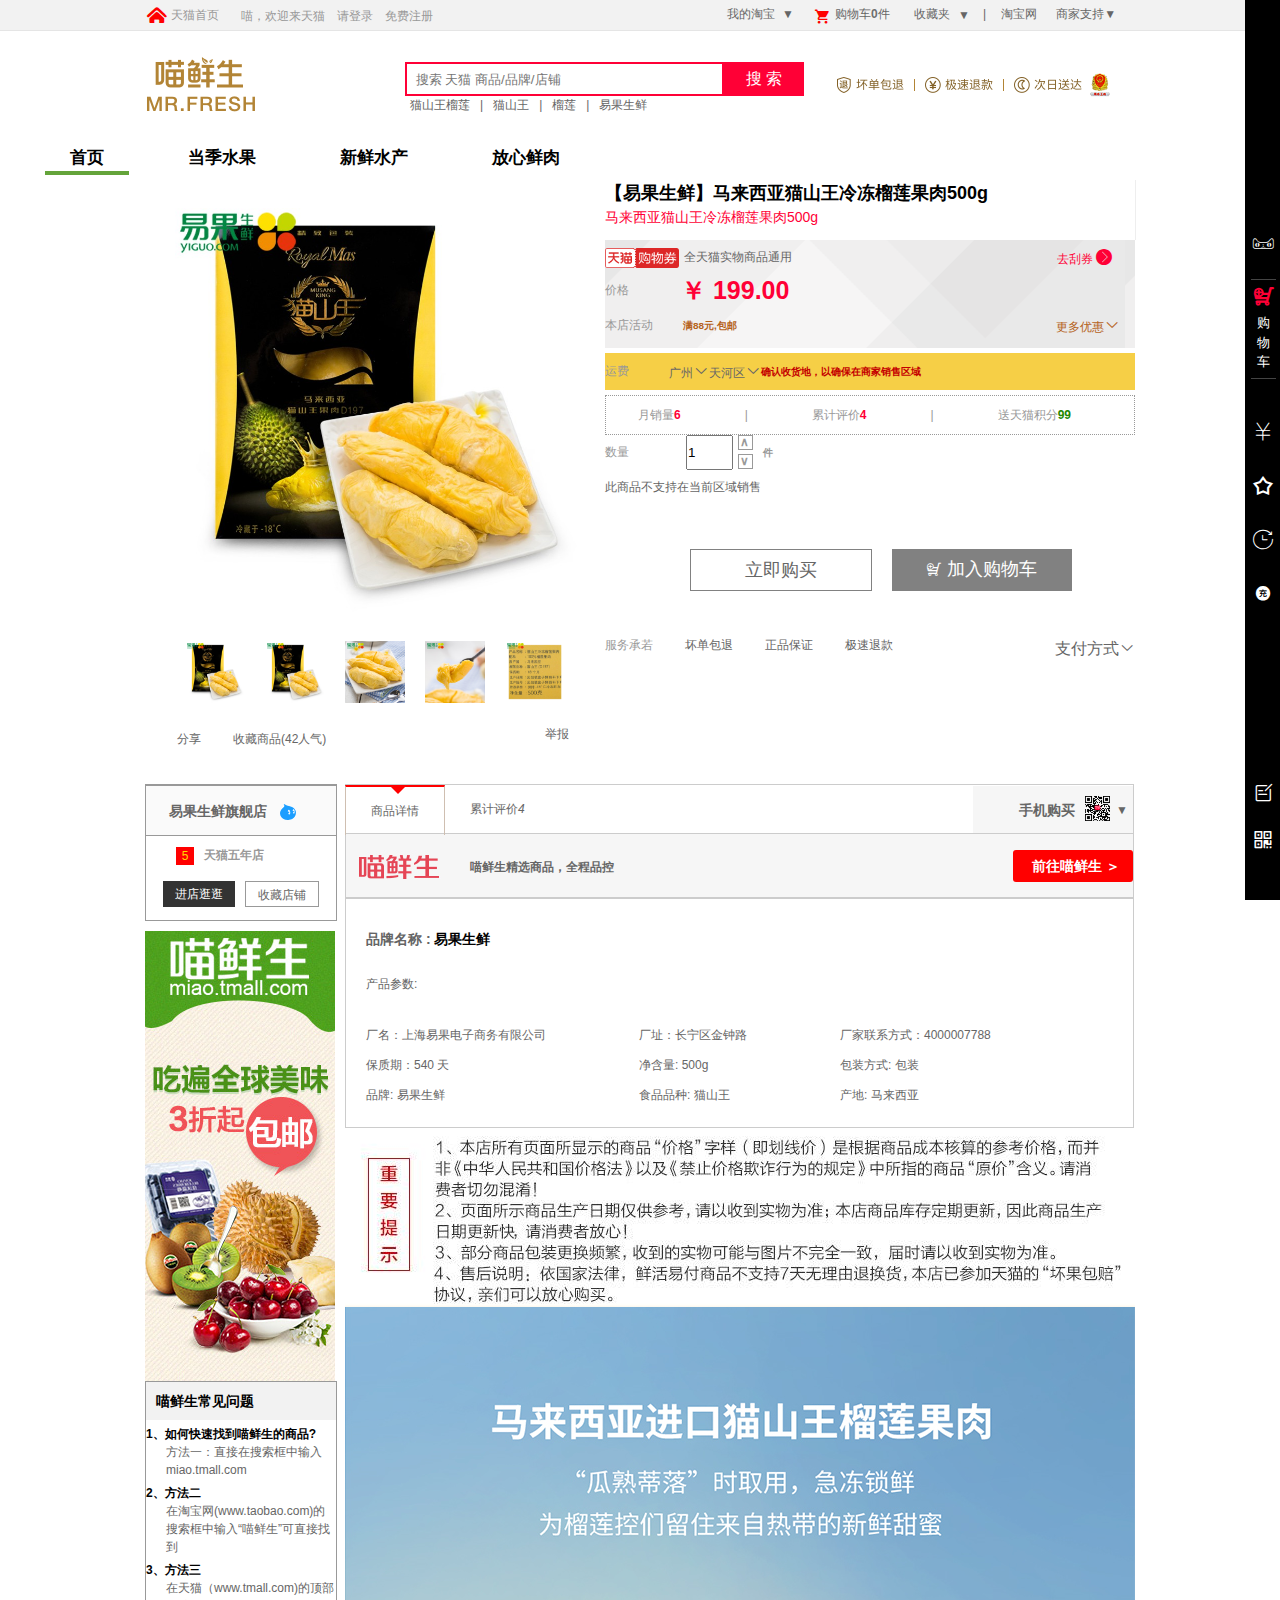
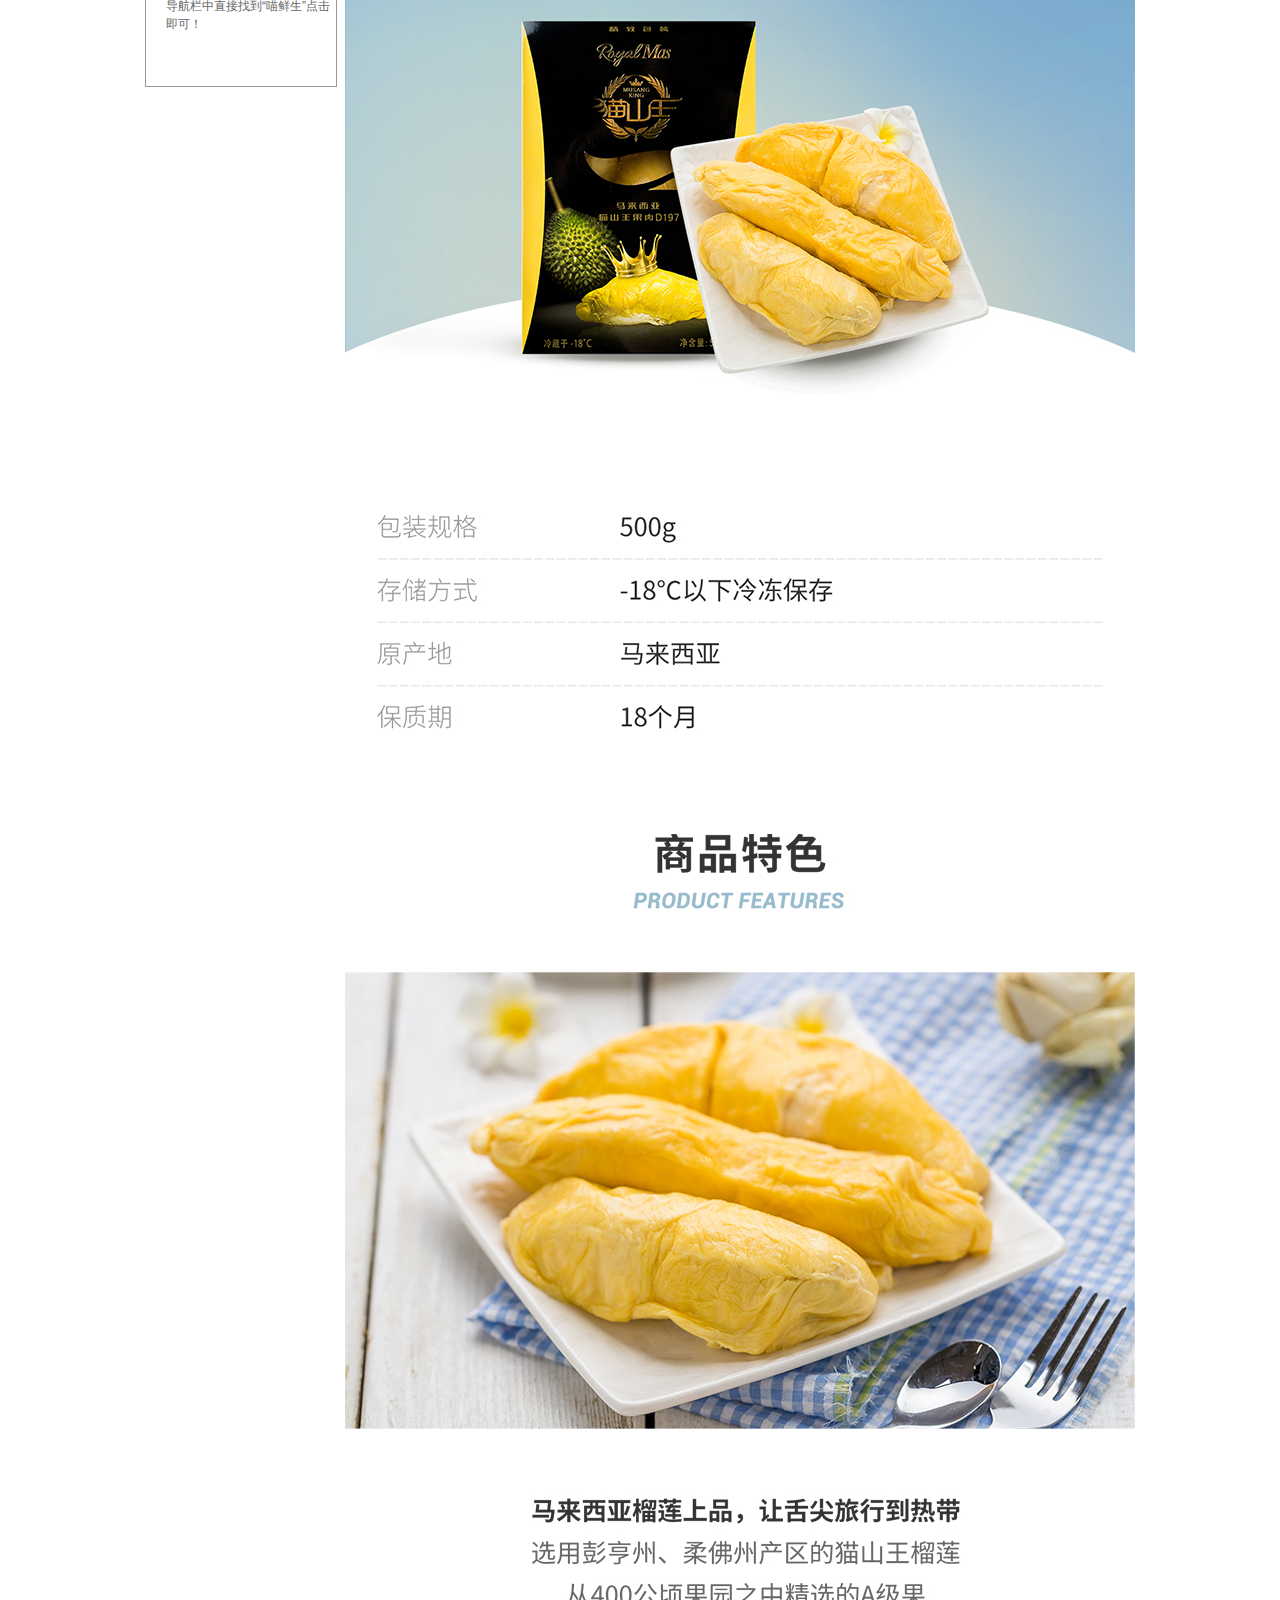
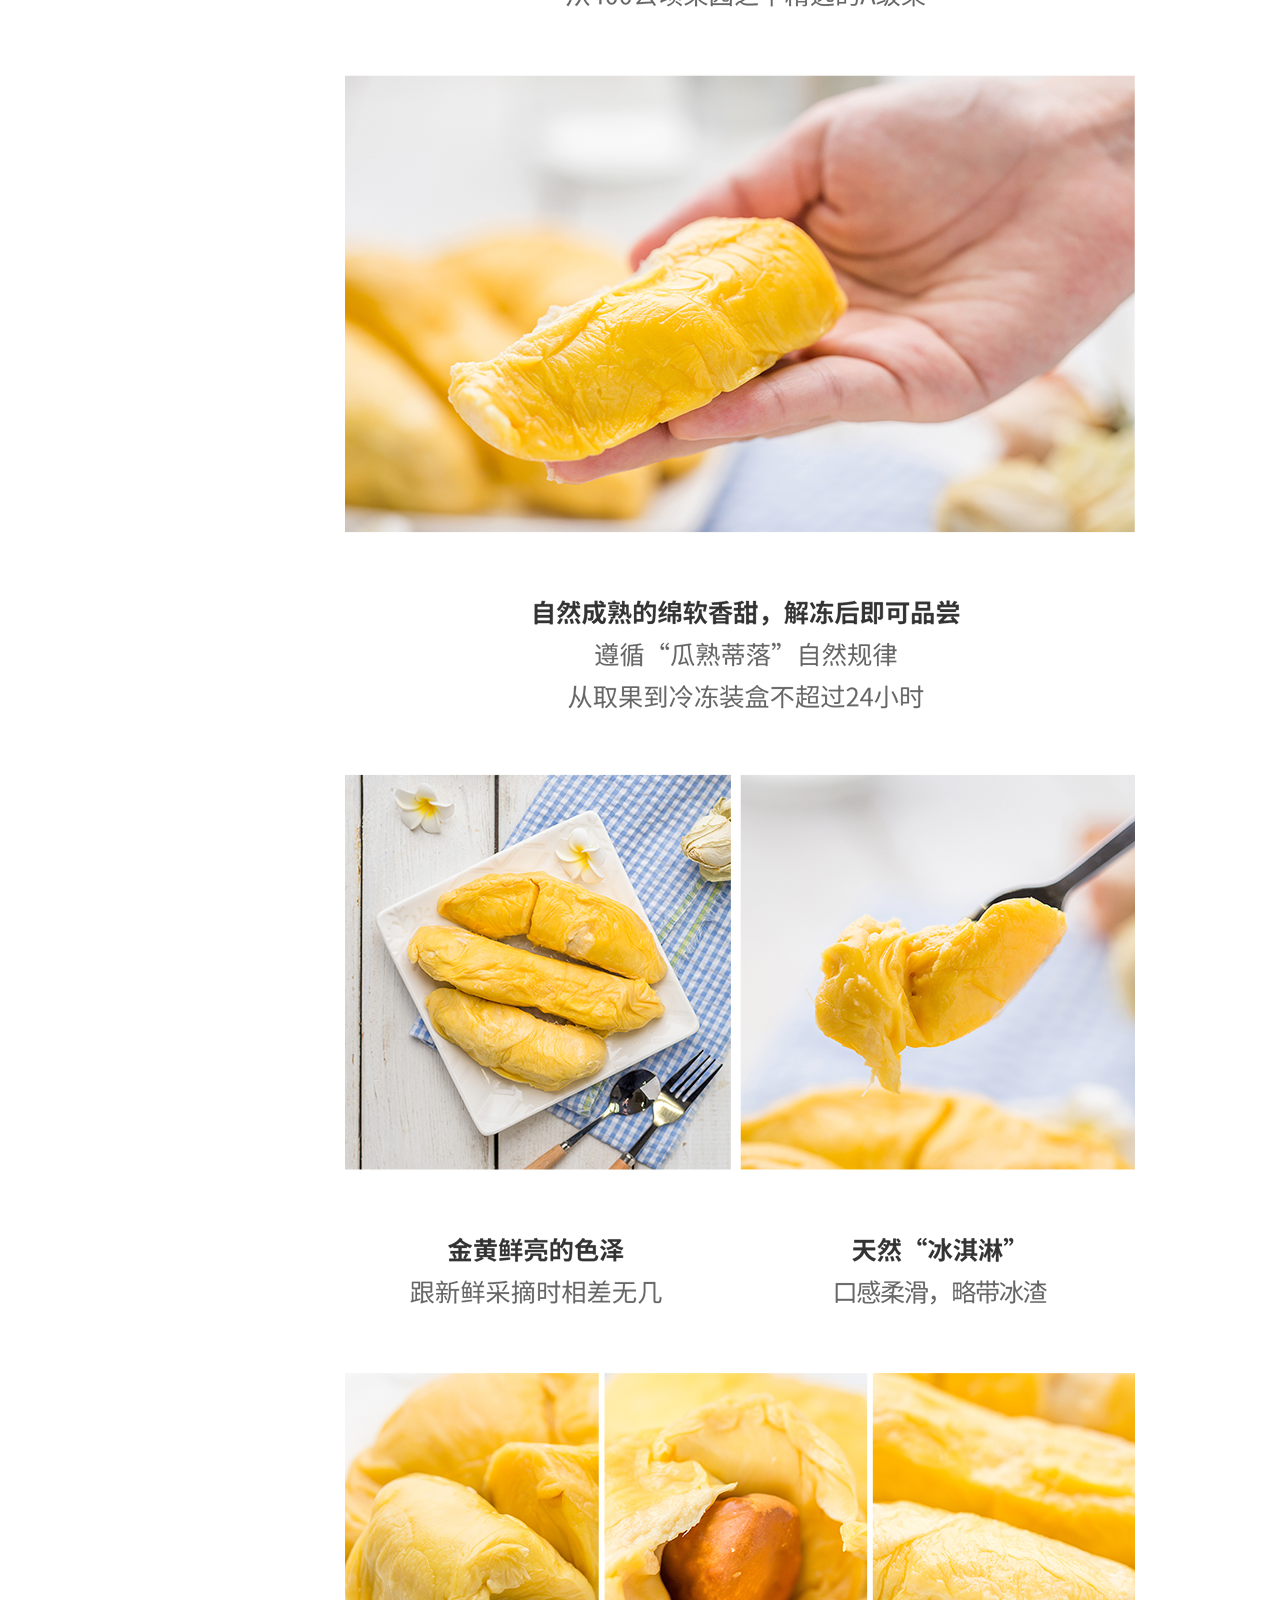
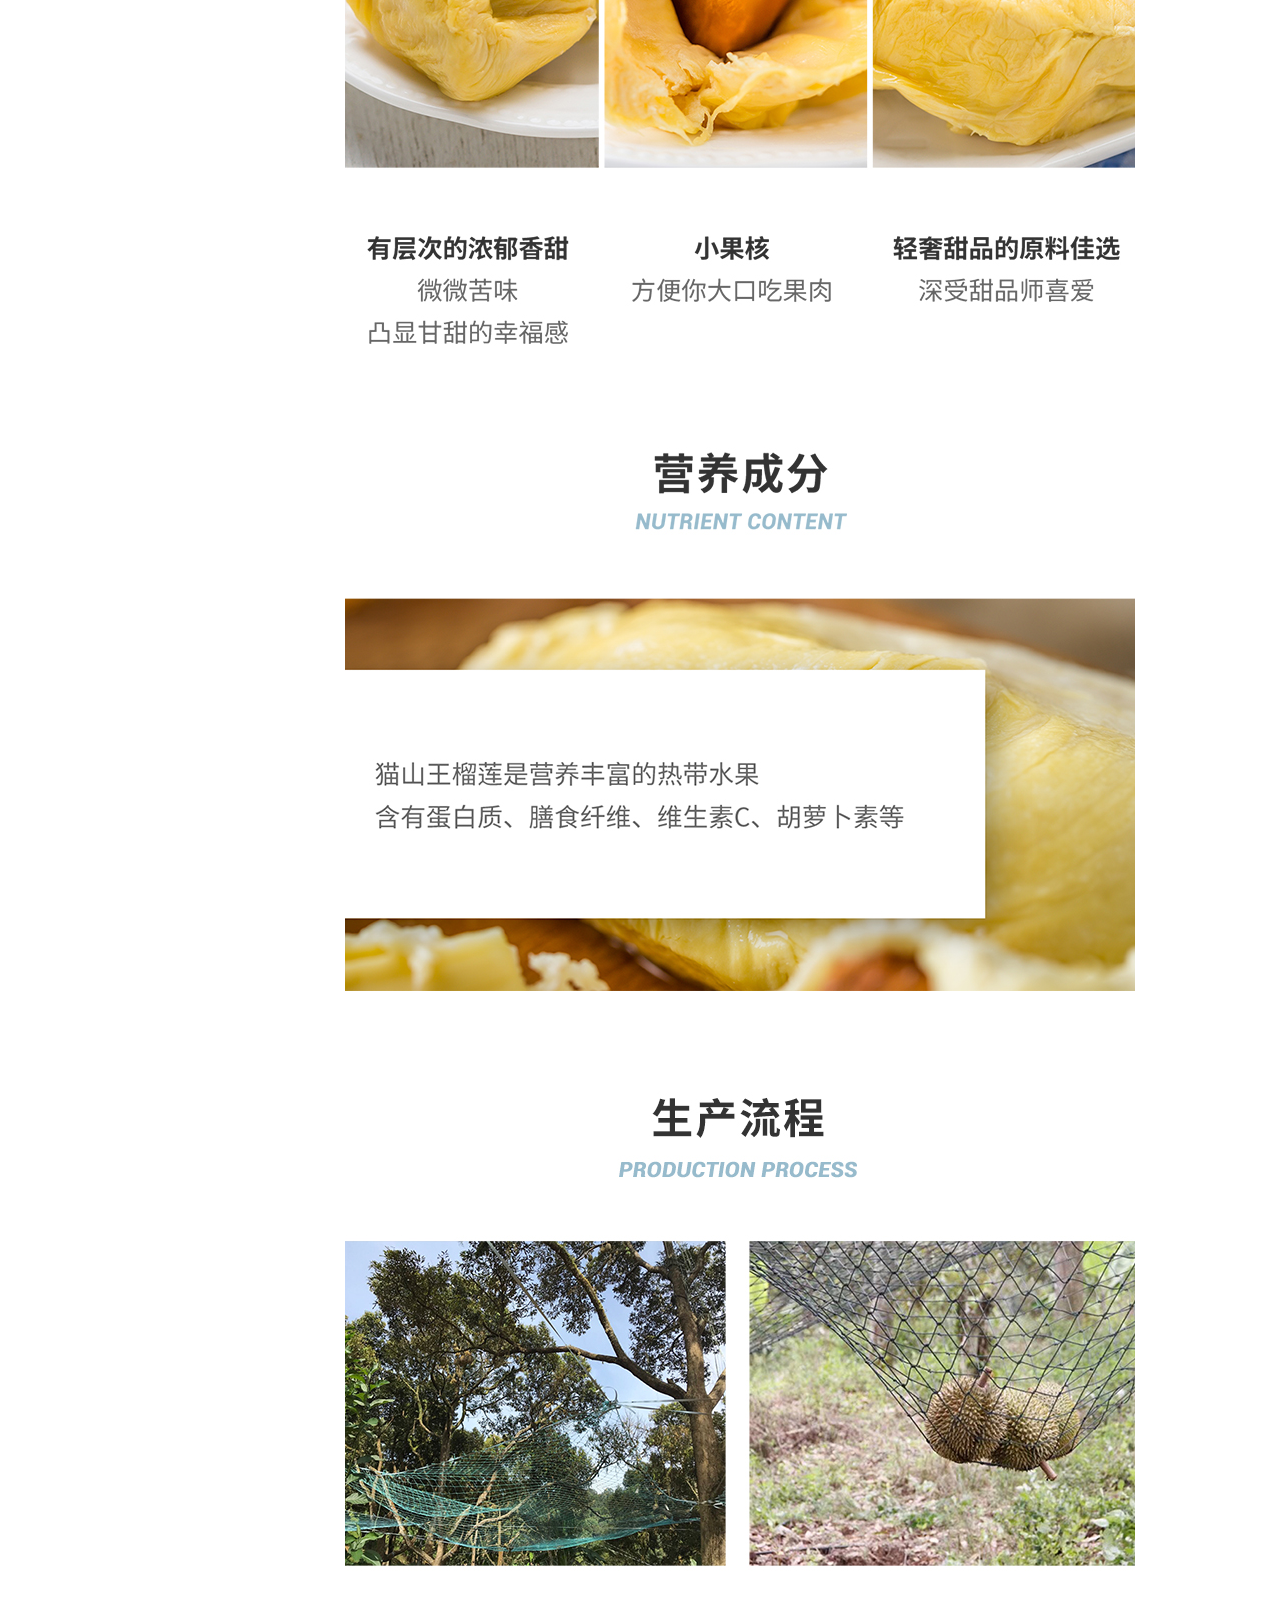
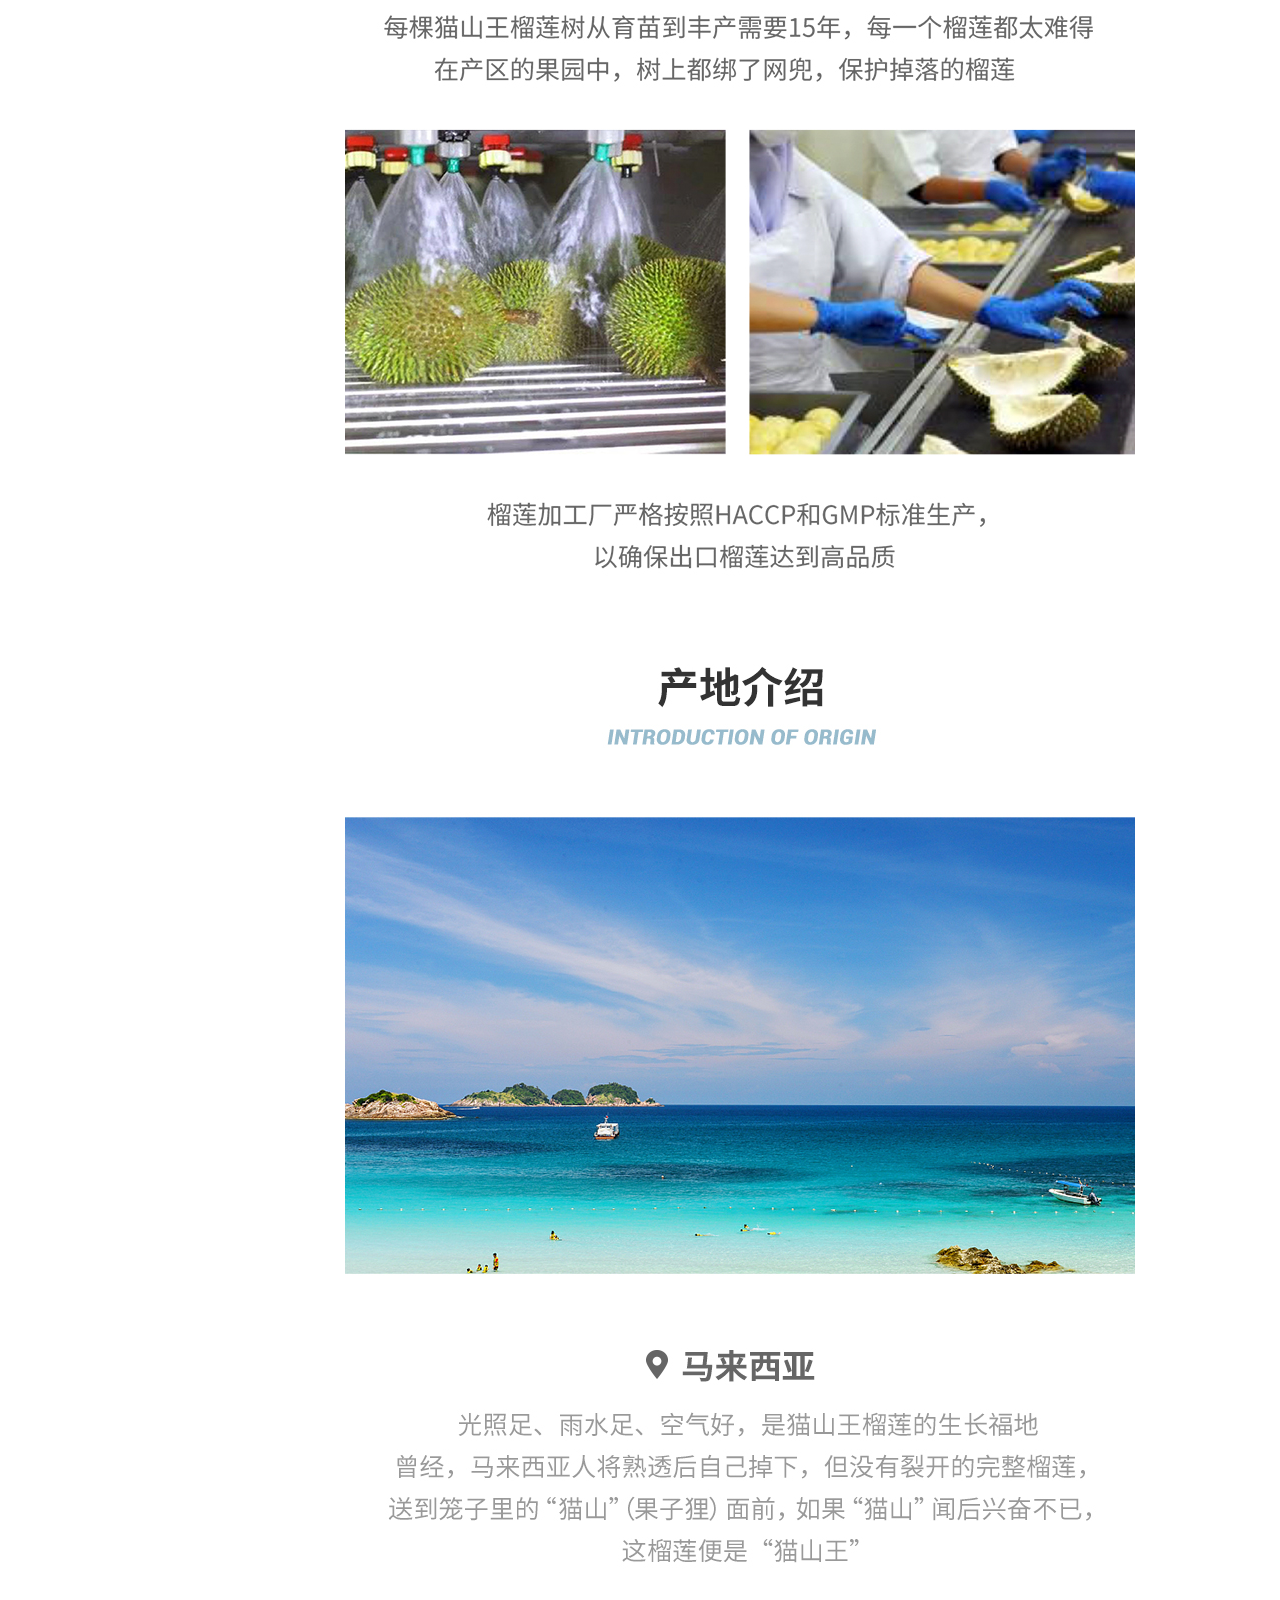
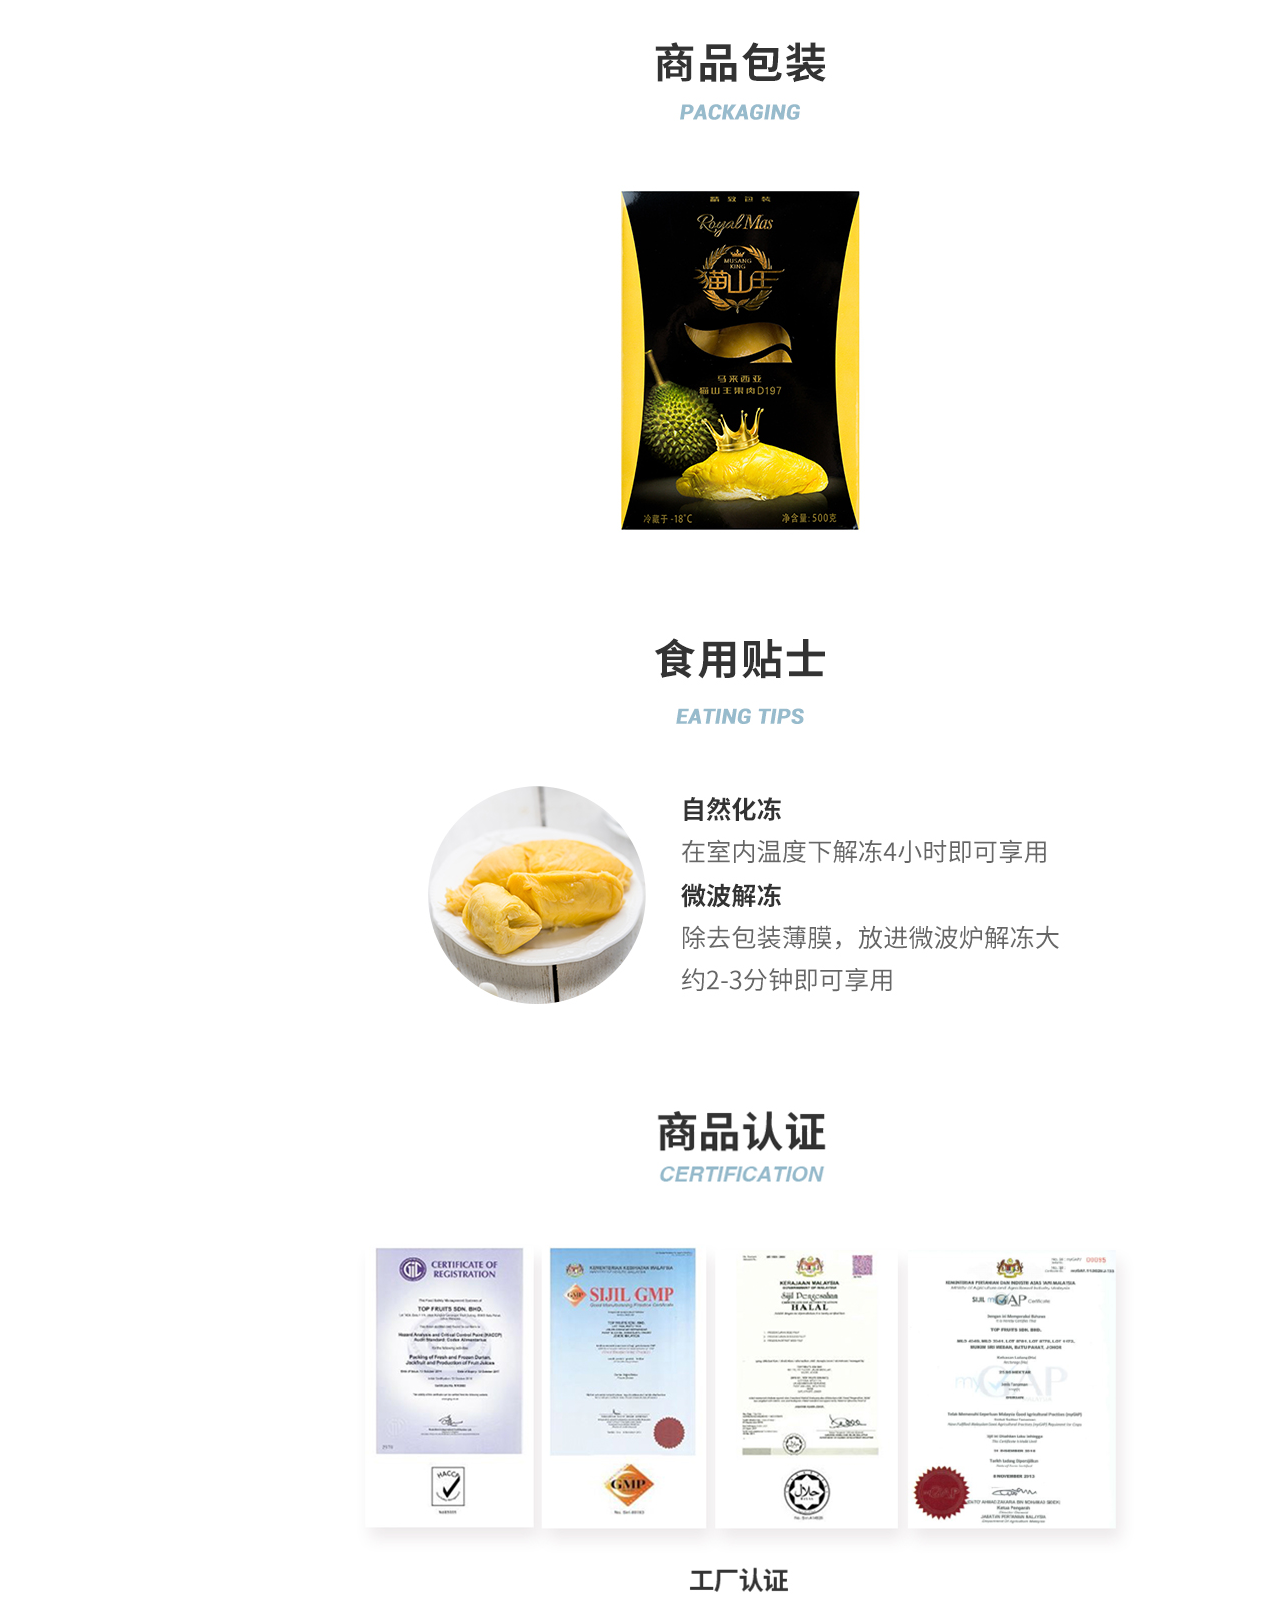
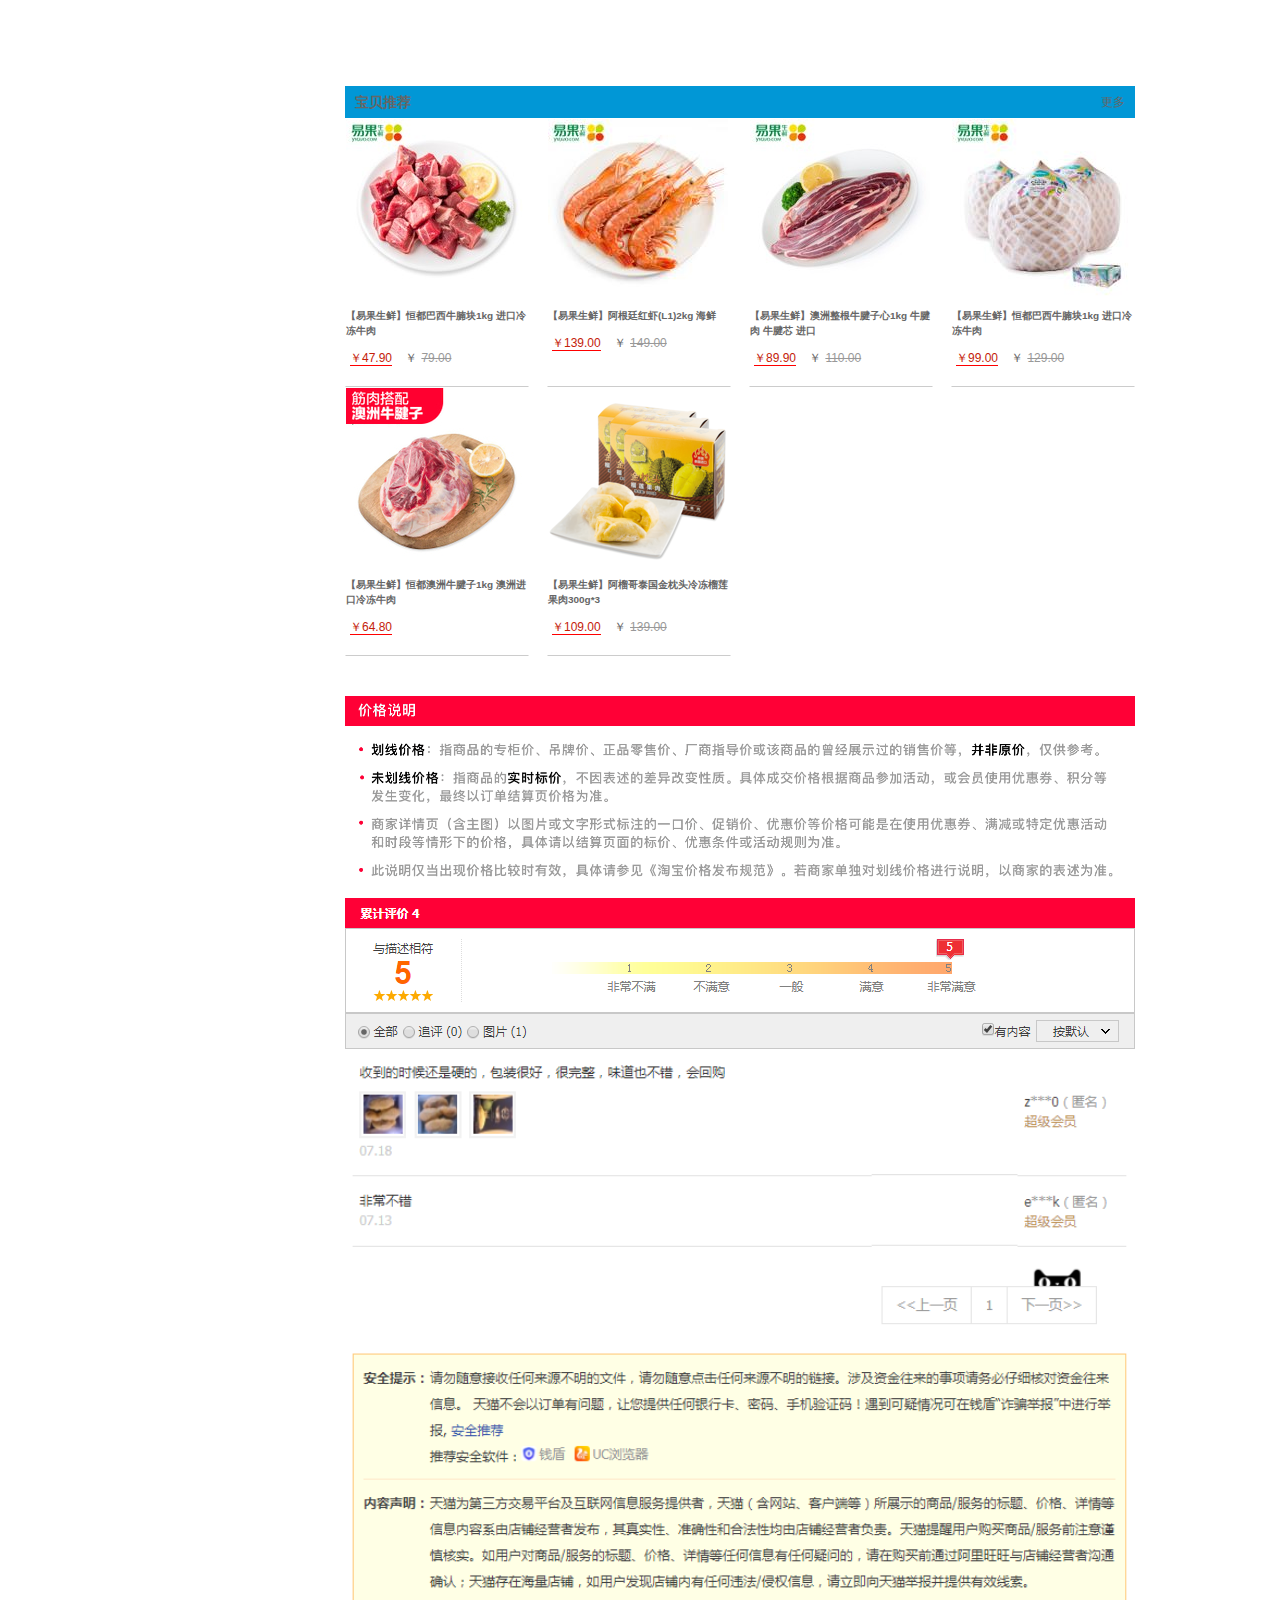
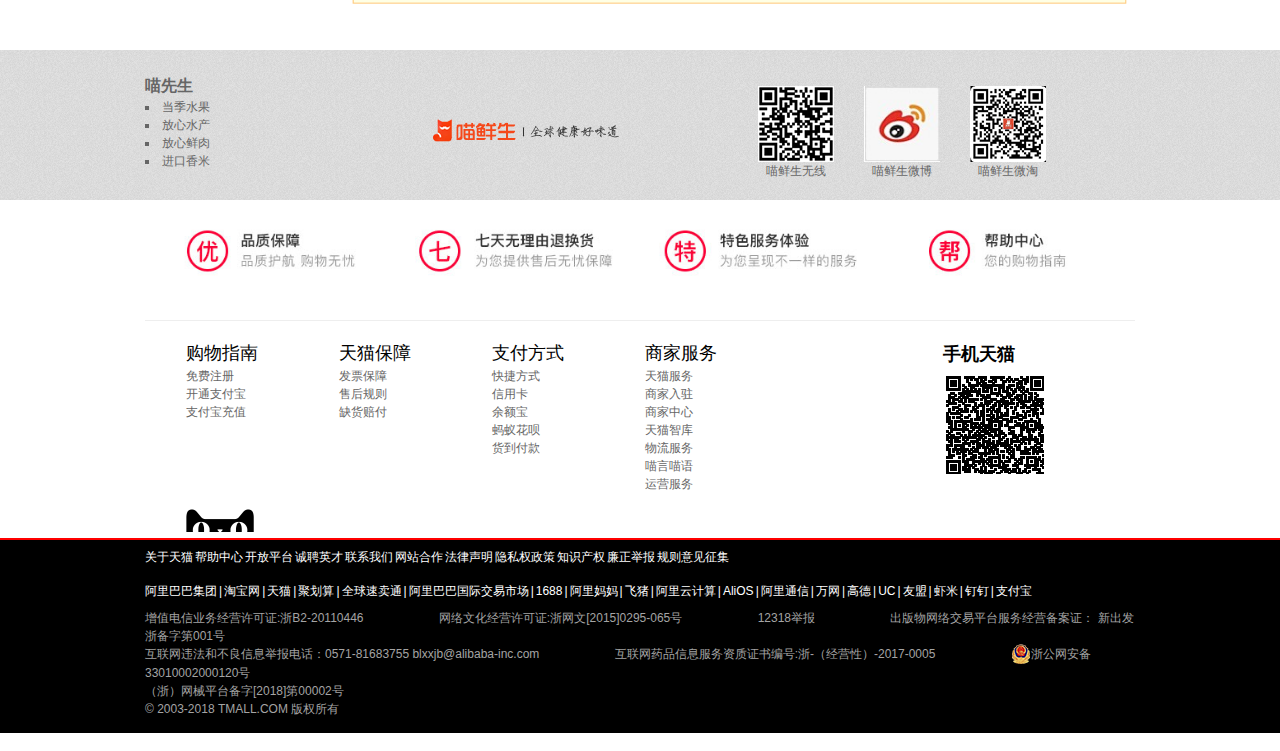
<file: details.html>
<!DOCTYPE html>
<html lang="en">
<head>
	<title>【易果生鲜】马来西亚猫山王冷冻榴莲果肉500g-tmall.com天猫</title>
	<meta charset="UTF-8">
	<meta name="keywords" content="【易果生鲜】马来西亚猫山王冷冻榴莲果肉500g"/>
	<meta name="description" content="欢迎前来淘宝网实力旺铺，选购【易果生鲜】马来西亚猫山王冷冻榴莲果肉500g,想了解详情【易果生鲜】马来西亚猫山王冷冻榴莲果肉500g，请进入易果生鲜旗舰店的易果生鲜旗舰店实力旺铺，更多商品任你选购"/>
	<link href="assets/images/ico.png" rel="icon"/>
	<link rel="stylesheet" type="text/css" href="assets/css/reset.css"/>
	<link rel="stylesheet" type="text/css" href="assets/css/details.css"/>
	<link rel="stylesheet" href="assets/css/iconfont.css">
	
</head>
<body>
    <div id="app">
        <!-- 右导航栏  开始 -->
        <div id="right-nav">
            <a class="right-nav-tm tm-1" href="javascript:;">
                <i class="iconfont icon-tianmaoline"></i>
                <div class="right-nav-zi">
                    会员权益
                    <div class="right-nav-jiao">◆</div>
                </div>
            </a>
            <a class="right-nav-shop tm-1" href="javascript:;">
                <span class="right-nav-shop-span">
                    <i class="iconfont icon-jiarugouwuche"></i>
                    <p class="right-nav-shop-p">购物车</p>
                </span>
            </a>
            <a class="right-nav-tm1 tm-1" href="javascript:;">
                <i class="iconfont icon-qian01"></i>
                <div class="right-nav-zi">
                    我的资产
                    <div class="right-nav-jiao">◆</div>
                </div>
            </a>
            <a class="right-nav-tm2 tm-1" href="javascript:;">
                <i class="iconfont icon-shoucang"></i>
                <div class="right-nav-zi">
                        我的收藏
                    <div class="right-nav-jiao">◆</div>
                </div>
            </a>
            <a class="right-nav-tm3 tm-1" href="javascript:;">
                <i class="iconfont icon-lishijilu"></i>
                <div class="right-nav-zi">
                    我看过的
                    <div class="right-nav-jiao">◆</div>
                </div>
            </a>
            <a class="right-nav-tm4 tm-1" href="javascript:;">
                <i class="iconfont icon-chongzhi"></i>
                <div class="right-nav-zi">
                    我要充值
                    <div class="right-nav-jiao">◆</div>
                </div>
            </a>
            <a class="right-nav-tm5 tm-1" href="javascript:;">
                <i class="iconfont icon-fankui"></i>
                <div class="right-nav-zi">
                    用户反馈
                    <div class="right-nav-jiao">◆</div>
                </div>
            </a>
            <a class="right-nav-tm6 tm-1" href="javascript:;">
                <i class="iconfont icon-erweima"></i>
                <div class="right-nav-sao">
                    <div class="right-nav-erwei"></div>
                    <div class="right-nav-ma"></div>
                    <div class="right-nav-jiao1">◆</div>
                </div>
            </a>
            <a class="right-nav-tm7 tm-1" href="javascript:;">
                <i class="iconfont icon-fanhuidingbu3"></i>
                <div class="right-nav-zi">
                    返回顶部
                    <div class="right-nav-jiao1">◆</div>
                </div>
            </a>
        </div>
        <!-- 右导航栏  结束 -->
		<!-- 头部开始 -->
	    <div class="header-wrap clearfix">
	        <div class="header w clearfix">
	            <div class="left clearfix">
	                <div class="index">
	                    <i class="iconfont icon-shouye"></i> 
	                    <a href="#">天猫首页</a>
	                </div>
	                <span>喵，欢迎来天猫</span>
	                <a href="#" class="a1">请登录</a>
	                <a href="#" class="a1">免费注册</a>
	            </div>
	            <div class="right clearfix">
	                <div class="right-one clearfix">
	                    <a href="#">我的淘宝</a>
	                    <span>▼</span>
	                    <ul>
	                        <li><a href="#">已买到的宝贝</a></li>
	                        <li><a href="#">已卖出的宝贝</a></li>
	                    </ul>
	                </div>
	                <div class="right-two clearfix">
	                    <i class="iconfont icon-ai66"></i>
	                    <a href="#">购物车<b>0</b>件</a>
	                </div>
	                <div class="right-three clearfix">
	                    <a href="#">收藏夹</a>
	                    <span>▼</span>
	                    <ul class="clearfix">
	                        <li><a href="#">收藏的宝贝</a></li>
	                        <li><a href="#">收藏的店铺</a></li>
	                    </ul>
	                </div>
	                <span>|</span>
	                <p><a href="#">淘宝网</a></p>
	                <div class="right-five clearfix">
	                    <a href="#">商家支持</a>
	                    <span>▼</span>                   
	                    <ul class="clearfix"> 
	                        <h3>商家:</h3>
	                        <li><a href="#">商家中心</a></li>
	                        <li><a href="#">商家入驻</a></li>
	                        <li><a href="#">运营服务</a></li>
	                        <li><a href="#">商家品控</a></li>
	                        <li><a href="#">商家工具</a></li>
	                        <li><a href="#">商家规则</a></li>
	                        <li><a href="#">天猫智库</a></li>
	                        <li><a href="#">喵言喵语</a></li>
	                        <hr/>
	                        <h3>帮助:</h3>
	                        <li><a href="#">帮助中心</a></li>
	                        <li><a href="#">问商友</a></li>
	                        <hr/>
	                    </ul>
	                </div>
	            </div>
	        </div>
	    </div>
		<!-- 头部结束 -->
		<!-- LOGO 和 搜索框  开始 -->
		<div class="headerLayout clearfix">
		    <div class="headerCon w clearfix">
		        <img src="assets/images/details/MR.FRESH.png">
		        <div class="mallSearch clearfix">
		            <input type="text" class="search" placeholder=" 搜索 天猫 商品/品牌/店铺">
	                <button class="btn1">搜&nbsp;索</button>
	                <ul class="s-hot-query clearfix">
	                    <li><a href="#">猫山王榴莲</a></li>
	                    <li>|</li>
	                    <li><a href="#">猫山王</a></li>
	                    <li>|</li>
	                    <li><a href="#">榴莲</a></li>
	                    <li>|</li>
	                    <li><a href="#">易果生鲜</a></li>
	                </ul>
		        </div>
		        <div class="header-banner clearfix">
		            <img src="assets/images/details/TB1.png">
		            <a href="#"><img src="assets/images/details/TB1L.png"></a>
		        </div>
		    </div>
		</div>
		<!-- LOGO 和 搜索框  结束 -->
		<!-- 导航 开始 -->
		<div class="nav-wrap clearfix">
		    <div class="nav clearfix">
		        <ul>
		            <li class="firstItem"><a href="#">首页</a></li>
		            <li><a href="#">当季水果</a></li>
		            <li><a href="#">新鲜水产</a></li>
		            <li><a href="#">放心鲜肉</a></li>
		        </ul>
		    </div>
		</div>
		<!-- 导航 结束 -->
		<!-- 放大镜 开始 -->
		<div class="detail clearfix">
		    <div class="J_DetailMeta w clearfix">
		        <div class="tb-gallery clearfix">
		            <div class="J_ImgBooth">
		                <img src="assets/images/details/FDJ/b1.jpg" class="small_pic">
		                <div id="move"></div>
		            </div>
		            <ul class="clearfix dian">
		                <li><img src="assets/images/details/FDJ/b1.jpg"></li>
		                <li><img src="assets/images/details/FDJ/b1.jpg"></li>
		                <li><img src="assets/images/details/FDJ/b2.jpg"></li>
		                <li><img src="assets/images/details/FDJ/b3.jpg"></li>
		                <li><img src="assets/images/details/FDJ/b4.jpg"></li>
		            </ul>
		            <div id="big">
						<img src="assets/images/details/FDJ/b1.jpg" id="big_pic">
					</div>
					<div class="tm-action clearfix">
					    <ul class="share clearfix">
					        <li><a href="#"><i class="iconfont icon-cmstubiaozitihua06"></i>分享</a></li>
					        <li><a href="#"><i class="iconfont icon-shoucang1"></i>收藏商品</a>(42人气)</li>
					        <span><a href="#">举报</a></span>
					    </ul>

					</div>
		        </div>
		        <!-- 放大镜右侧 商品描述 开始 -->
		        <div class="tb-wrap clearfix">
                    <div class="tb-detail-hd">
                        <h2>【易果生鲜】马来西亚猫山王冷冻榴莲果肉500g</h2>
                        <p>马来西亚猫山王冷冻榴莲果肉500g</p>
                    </div>
                    <div class="tm-fcs-panel">
                        <div class="tm-coupon-panel clearfix">
                            <img src="assets/images/details/catquan.png">全天猫实物商品通用
                            <a href="#" class="guaquan">去刮券
	                            <i class="iconfont icon-yuanquanyoujiantou-"></i> 
                            </a>
                        </div>
                        <div class="tm-price-panel clearfix">
                            <p>价格</p>
                            <h2>￥ 199.00</h2>
                        </div>
                        <div class="tm-shopPromotion-title clearfix">
                            <p>本店活动</p>
                            <h5>满88元,包邮</h5>
                            <span>更多优惠<i class="iconfont icon-arrowdown"></i></span>
                        </div>
                    </div>
                    <div class="tm-delivery-panel clearfix">
                        <p>运费</p>
                        <span>广州<i class="iconfont icon-arrowdown"></i>天河区<i class="iconfont icon-arrowdown"></i></span>
                        <h5>确认收货地，以确保在商家销售区域</h5>
                    </div>
                    <div class="tm-ind-panel clearfix">
                        <ul class="clearfix">
                            <li>月销量<b>6</b></li>
                            <li>|</li>
                            <li>累计评价<a href="#"><b>4</b></a></li>
                            <li>|</li>
                            <li>送天猫积分<a href="#" class="JF"><b>99</b></a></li>
                        </ul>
                    </div>
                    <div class="tb-skin clearfix">
                        <div class="number clearfix">
                            <p>数量</p>
                            <input type="text" value="1">
                            <span class="up"><b>∧</b></span>
                            <span class="down"><b>∨</b></span>
                            <h5>件</h5>
                        </div>
                        <div class="tm-clear clearfix">
                            <i class="iconfont icon-shengxianshuiguo"></i>
                            <p>此商品不支持在当前区域销售</p>
                        </div>
                        <div class="tb-action clearfix">
                            <div class="tb-btn-buy">立即购买</div>
                            <div class="tb-btn-basket">
                            <i class="iconfont icon-jiarugouwuche"></i>
                            加入购物车</div>
                        </div>
                    </div>
                    <div class="tm-ser clearfix">
                        <ul class="">
                            <li class="chengnuo">服务承若</li>
                            <li>坏单包退</li>
                            <li>正品保证</li>
                            <li>极速退款</li>
                        </ul>
                        <p><a href="#">支付方式<i class="iconfont icon-arrowdown"></i></a></p>
                        <!-- <div class="zhifu"></div> -->
                    </div>
		        </div>
		        <!-- 放大镜右侧 商品描述 开始 -->
		    </div>
		</div>
		<!-- 放大镜 结束 -->
		<!-- 商品介绍 开始 -->
		<div class="bd-wrap clearfix">
            <div class="bd w clearfix">
                <div class="left">
                    <div class="J_DcShopArchive">
                        <div class="shopname clearfix">
                            <h3><a href="#">易果生鲜旗舰店</a></h3>
                            <span></span>
                        </div>
                        <div class="shop-cert clearfix">
                            <span>5</span>
                            <p>天猫五年店</p>
                        </div>
                        <div class="btnArea clearfix">
                            <span class="sp1"><a href="#">进店逛逛</a></span>
                            <span class="sp2"><a href="#">收藏店铺</a></span>
                        </div>
                    </div>
                    <div class="GGAO">
                        <img src="assets/images/details/GGAO.jpg">
                    </div>
                    <div class="tm-freq-questions">
                        <div class="questions">
                            <h3>喵鲜生常见问题</h3>
                        </div>
                        <div class="Q1">
                            <h4>1、如何快速找到喵鲜生的商品?</h4>
                            <p>方法一：直接在搜索框中输入miao.tmall.com</p>
                        </div>
                        <div class="Q1">
                            <h4>2、方法二</h4>
                            <p>在淘宝网(www.taobao.com)的搜索框中输入“喵鲜生”可直接找到</p>
                        </div>
                        <div class="Q1">
                            <h4>3、方法三</h4>
                            <p>在天猫（www.tmall.com)的顶部导航栏中直接找到“喵鲜生”点击即可！</p>
                        </div>
                        
                    </div>
                </div>
                <div class="right clearfix">
                    <div class="J_TabBarBox">
                        <ul class="clearfix">
                            <li class="xx"><a href="#">商品详情</a><p></p></li>
                            <li class="xx1"><a href="#">累计评价<em>4</em></a></li>
                        </ul>
                        <div class="erweima">
                            <a href="#" class="clearfix">   
                                <p>▼</p>                       
                                <img src="assets/images/details/em.png">
                                <h3>手机购买</h3>
                            </a>
                            <div class="big-erweima">
                                <img src="assets/images/details/em.png">
                            </div>
                        </div>
                    </div>
                    <div class="miaoxiansheng clearfix">
                        <img src="assets/images/details/miaoxianshneg.png">
                        <h4>喵鲜生精选商品，全程品控</h4>
                        <div class="miaomiao clearfix">
                            <a href="#"><h3>前往喵鲜生 ＞</h3></a>
                        </div>
                    </div>
                    <div class="shuoming clearfix">
                        <div class="pname">
                            <h3>品牌名称 : <b>易果生鲜</b></h3>
                        </div>
                        <p>产品参数:</p>
                        <ul class="clearfix">
                            <li>厂名：上海易果电子商务有限公司</li>
                            <li>保质期：540 天</li>
                            <li>品牌: 易果生鲜</li>
                        </ul>
                        <ul class="clearfix">
                            <li>厂址：长宁区金钟路</li>
                            <li>净含量: 500g</li>
                            <li>食品品种: 猫山王</li>
                        </ul>
                        <ul class="clearfix">
                            <li>厂家联系方式：4000007788</li>
                            <li>包装方式: 包装</li>
                            <li>产地: 马来西亚</li>
                        </ul>
                    </div>
                    <div class="ps">
                        <img src="assets/images/details/J1.jpg">
                        <img src="assets/images/details/J2.jpg">
                        <img src="assets/images/details/J3.jpg">
                        <img src="assets/images/details/J4.jpg">
                        <img src="assets/images/details/J5.jpg">
                        <img src="assets/images/details/J6.jpg">
                        <img src="assets/images/details/J7.jpg">
                        <img src="assets/images/details/J8.jpg">
                        <img src="assets/images/details/J9.jpg">
                        <img src="assets/images/details/J10.jpg">
                        <img src="assets/images/details/J11.jpg">
                        <img src="assets/images/details/J12.jpg">
                        <img src="assets/images/details/J16.jpg">
                        <img src="assets/images/details/J17.jpg">
                    </div>
                    <div class="skin-box-hd">
                        <div class="tuijian clearfix">
                            <h3><a href="#">宝贝推荐</a></h3>
                            <span><a href="#">更多</a></span>
                        </div>
                        <ul class="tui clearfix">
                            <li class="clearfix">
                                <a href="#"><img src="assets/images/details/t1.jpg"></a>
                                <a href="#"><h5>【易果生鲜】恒都巴西牛腩块1kg 进口冷冻牛肉</h5></a>
                                <span class="span2">￥47.90</span>
                                ￥<span class="span1">79.00</span>
                            </li>
                            <li class="clearfix">
                                <a href="#"><img src="assets/images/details/t2.jpg"></a>
                                <a href="#"><h5>【易果生鲜】阿根廷红虾(L1)2kg 海鲜</h5></a>
                                <span class="span2">￥139.00</span>
                                ￥<span class="span1">149.00</span>
                            </li>
                            <li class="clearfix">
                                <a href="#"><img src="assets/images/details/t3.jpg"></a>
                                <a href="#"><h5>【易果生鲜】澳洲整根牛腱子心1kg 牛腱肉 牛腱芯 进口</h5></a>
                                <span class="span2">￥89.90</span>
                                ￥<span class="span1">110.00</span>
                            </li>
                            <li class="li4 clearfix">
                                <a href="#"><img src="assets/images/details/t4.jpg"></a>
                                <a href="#"><h5>【易果生鲜】恒都巴西牛腩块1kg 进口冷冻牛肉</h5></a>
                                <span class="span2">￥99.00</span>
                                ￥<span class="span1">129.00</span>
                            </li>
                            <li class="clearfix">
                                <a href="#"><img src="assets/images/details/t5.jpg"></a>
                                <a href="#"><h5>【易果生鲜】恒都澳洲牛腱子1kg 澳洲进口冷冻牛肉</h5></a>
                                <span class="span2">￥64.80</span>
                                
                            </li>
                            <li class="clearfix">
                                <a href="#"><img src="assets/images/details/t6.jpg"></a>
                                <a href="#"><h5>【易果生鲜】阿榴哥泰国金枕头冷冻榴莲果肉300g*3</h5></a>
                                <span class="span2">￥109.00</span>
                                ￥<span class="span1">139.00</span>
                            </li>
                        </ul>
                    </div>
                    <div class="jietu">
                        <img src="assets/images/details/JT1.png">
                        <img src="assets/images/details/JT2.png" style="width:790px">
                    </div>
                </div>
            </div>
		</div>
		<!-- 商品介绍 结束 -->	
		<!-- 底部 二维码 开始 -->
        <div class="tm-mxsh-footer clearfix">
            <div class="mxsh-wrapper w clearfix">
                <ul>
                    <h3>喵先生</h3>
                    <li><a href="#">当季水果</a></li>
                    <li><a href="#">放心水产</a></li>
                    <li><a href="#">放心鲜肉</a></li>
                    <li><a href="#">进口香米</a></li>
                </ul>
                <div class="miaomiao">
                    <a href="#"><img src="assets/images/details/m1.png"></a>
                </div>
                <div class="tm-mxsh-attention clearfix">
                    <a href="#"><img src="assets/images/details/ma1.png"><span>喵鲜生无线</span></a>
                    <a href="#"><img src="assets/images/details/ma2.png"><span>喵鲜生微博</span></a>
                    <a href="#"><img src="assets/images/details/ma3.png"><span>喵鲜生微淘</span></a>
                </div>
            </div>
        </div>
        <!-- 底部 二维码 结束 -->
         <!-- 尾部 服务指南 开始 -->
        <div class="footer-wrap clearfix">
            <div class="footer w clearfix">
                <div class="zhinan clearfix">
                <a href="#"><img src="assets/images/gouwuzhinan.jpg">
                </div>
                <div class="tmall-desc clearfix">
                    <ul>
                        <li><a href="#" class="DZT">购物指南</a></li>
                        <li><a href="#">免费注册</a></li>
                        <li><a href="#">开通支付宝</a></li>
                        <li><a href="#">支付宝充值</a></li>
                        <li class="maotou"><img src="assets/images/maotou.png"></li>
                    </ul>
                    <ul>
                        <li><a href="#"  class="DZT">天猫保障</a></li>
                        <li><a href="#">发票保障</a></li>
                        <li><a href="#">售后规则</a></li>
                        <li><a href="#">缺货赔付</a></li>
                    </ul>
                    <ul>
                        <li><a href="#"  class="DZT">支付方式</a></li>
                        <li><a href="#">快捷方式</a></li>
                        <li><a href="#">信用卡</a></li>
                        <li><a href="#">余额宝</a></li>
                        <li><a href="#">蚂蚁花呗</a></li>
                        <li><a href="#">货到付款</a></li>
                    </ul>
                    <ul>
                        <li><a href="#"  class="DZT">商家服务</a></li>
                        <li><a href="#">天猫服务</a></li>
                        <li><a href="#">商家入驻</a></li>
                        <li><a href="#">商家中心</a></li>
                        <li><a href="#">天猫智库</a></li>
                        <li><a href="#">物流服务</a></li>
                        <li><a href="#">喵言喵语</a></li>
                        <li><a href="#">运营服务</a></li>
                    </ul>
                   <!--  <div class="maotou clearfix">
                        <img src="assets/images/maotou.png">
                    </div> -->
                    <div class="Code clearfix">
                        <h3>手机天猫</h3>
                        <a href="#"><img src="assets/images/TB14V.png"></a>
                    </div>
                </div>
                

            </div>
        </div>
    <!-- 尾部 服务指南 结束 -->
    <!-- 底部  开始 -->
        <div class="base-wrap clearfix">
            <div class="base w clearfix">
                <div  class="tmallinfo clearfix">
                    <ul>
                        <li><a href="#">关于天猫</a></li>
                        <li><a href="#">帮助中心</a></li>
                        <li><a href="#">开放平台</a></li>
                        <li><a href="#">诚聘英才</a></li>
                        <li><a href="#">联系我们</a></li>
                        <li><a href="#">网站合作</a></li>
                        <li><a href="#">法律声明</a></li>
                        <li><a href="#">隐私权政策</a></li>
                        <li><a href="#">知识产权</a></li>
                        <li><a href="#">廉正举报</a></li>
                        <li><a href="#">规则意见征集</a></li>
                    </ul>
                </div>
                <div  class="tmallinfo clearfix">
                    <ul>
                        <li><a href="#">阿里巴巴集团</a></li>
                        <li><a href="#">|</a></li>
                        <li><a href="#">淘宝网</a></li>
                        <li><a href="#">|</a></li>
                        <li><a href="#">天猫</a></li>
                        <li><a href="#">|</a></li>
                        <li><a href="#">聚划算</a></li>
                        <li><a href="#">|</a></li>
                        <li><a href="#">全球速卖通</a></li>
                        <li><a href="#">|</a></li>
                        <li><a href="#">阿里巴巴国际交易市场</a></li>
                        <li><a href="#">|</a></li>
                        <li><a href="#">1688</a></li>
                        <li><a href="#">|</a></li>
                        <li><a href="#">阿里妈妈</a></li>
                        <li><a href="#">|</a></li>
                        <li><a href="#">飞猪</a></li>
                        <li><a href="#">|</a></li>
                        <li><a href="#">阿里云计算</a></li>
                        <li><a href="#">|</a></li>
                        <li><a href="#">AliOS</a></li>
                        <li><a href="#">|</a></li>
                        <li><a href="#">阿里通信</a></li>
                        <li><a href="#">|</a></li>
                        <li><a href="#">万网</a></li>
                        <li><a href="#">|</a></li>
                        <li><a href="#">高德</a></li>
                        <li><a href="#">|</a></li>
                        <li><a href="#">UC</a></li>
                        <li><a href="#">|</a></li>
                        <li><a href="#">友盟</a></li>
                        <li><a href="#">|</a></li>
                        <li><a href="#">虾米</a></li>
                        <li><a href="#">|</a></li>
                        <li><a href="#">钉钉</a></li>
                        <li><a href="#">|</a></li>
                        <li><a href="#">支付宝</a></li>      
                    </ul>
                </div>
                <div class="copyright clearfix">
                    增值电信业务经营许可证:<a href="#">浙B2-20110446</a>
                    网络文化经营许可证:<a href="#">浙网文[2015]0295-065号</a>
                    <a href="#">12318举报</a>
                    <a href="#">出版物网络交易平台服务经营备案证： 新出发浙备字第001号</a>
                    <br/>
                    互联网违法和不良信息举报电话：<a href="#">0571-81683755 blxxjb@alibaba-inc.com</a>
                    互联网药品信息服务资质证书编号:<a href="#">浙-（经营性）-2017-0005</a>
                    <img src="assets/images/Jlogo.png" class="jlogo"><a href="#">浙公网安备 33010002000120号</a>
                    <br/>
                    （浙）网械平台备字[2018]第00002号
                    <br/>
                    © 2003-2018 TMALL.COM 版权所有
                </div>
            </div>
        </div>
    <!-- 底部  结束 -->

	</div>
</body>
<script src="assets/js/jquery-1.8.3.min.js"></script>
<script src="assets/js/details.js"></script>
</html>
</file>
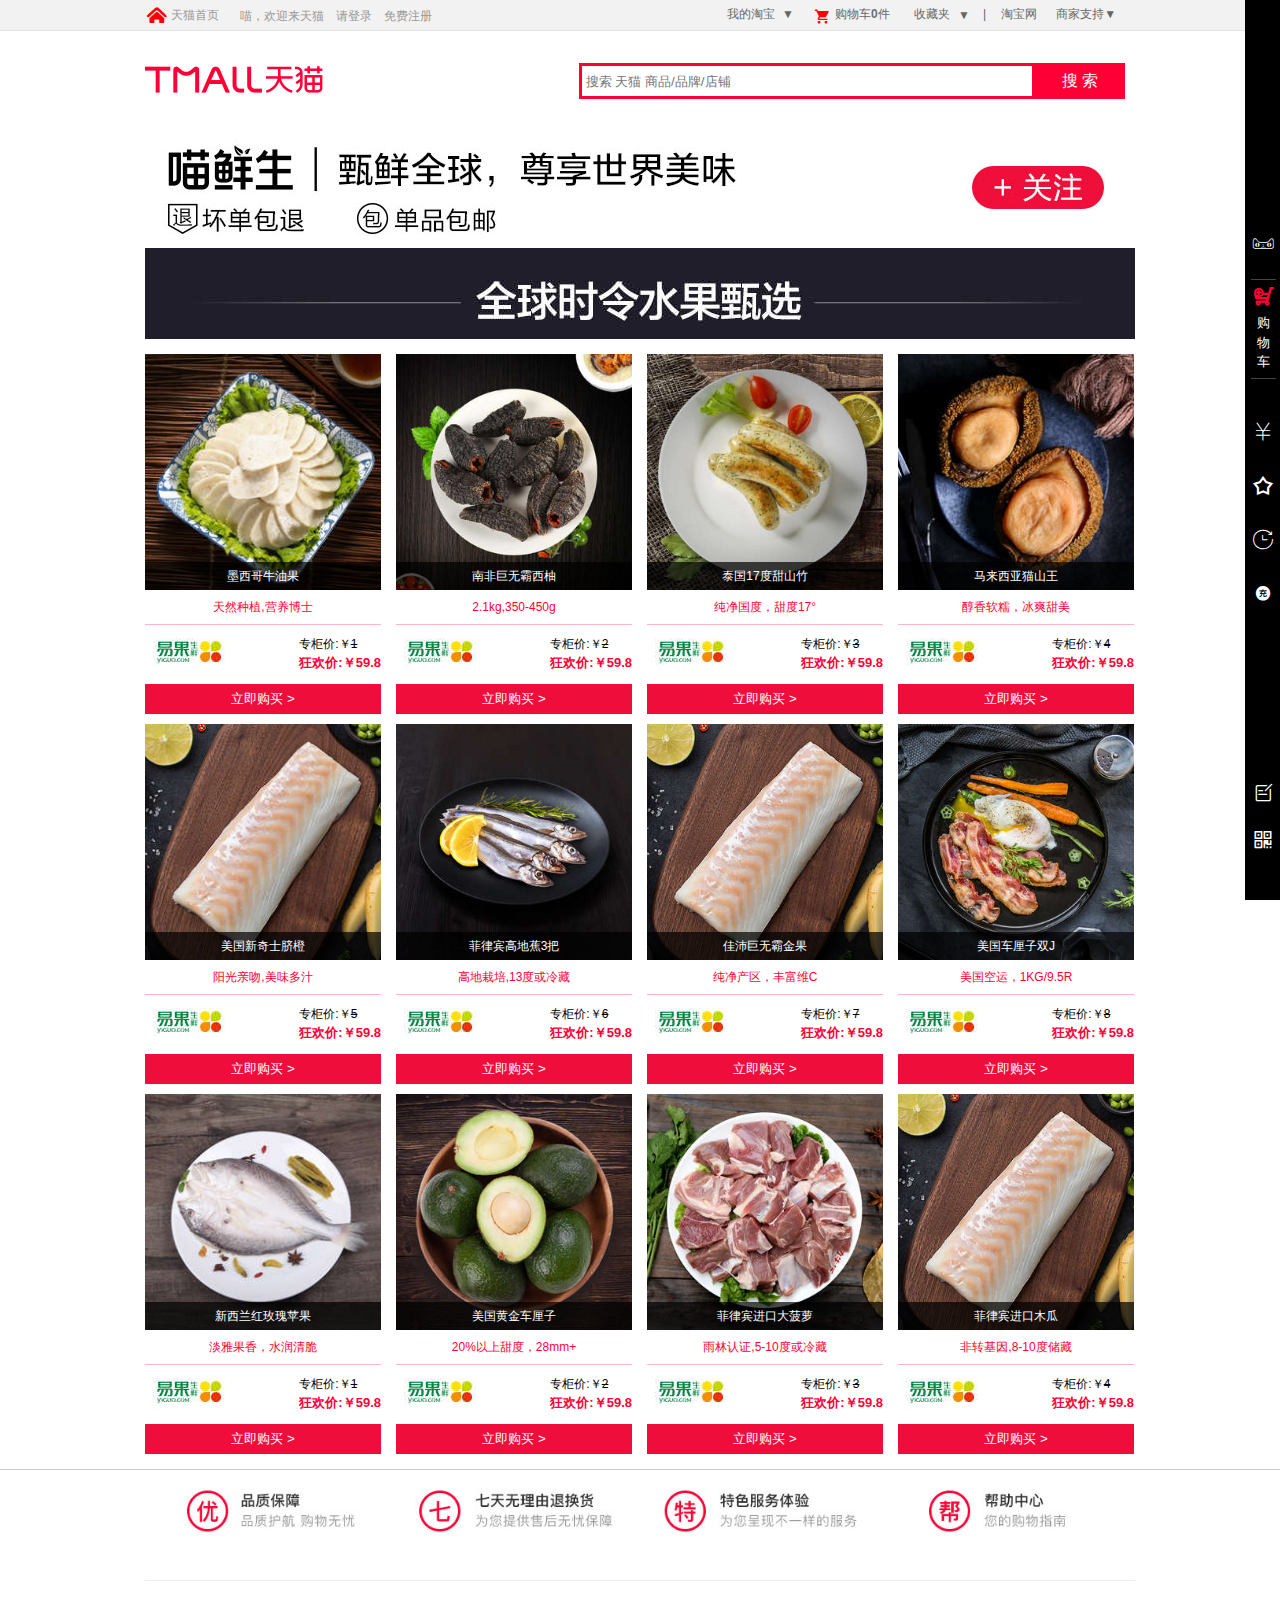
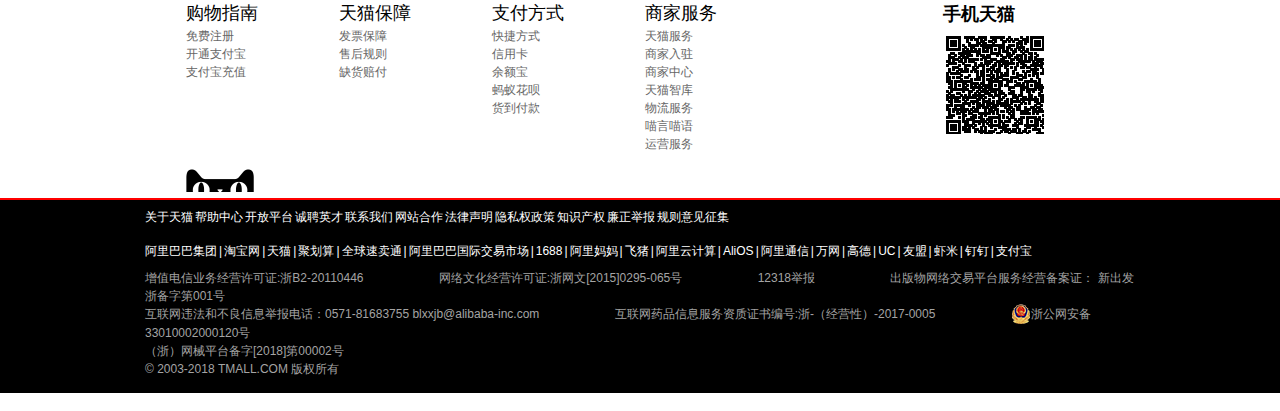
<file: list(waterfall).html>
<!DOCTYPE html>
<html lang="en">
<head>
	<meta charset="UTF-8">
	<title>天猫生鲜-喵鲜生-理想生活上天猫</title>
	<meta name="description" content="天猫Tmall.com 天猫搜索 搜索天猫商品/品牌/店铺 搜索 水果甄选 水产甄选 肉品甄选 北美洲 亚洲 大洋洲 欧洲 南美洲!"/>
	<link href="assets/images/ico.png" rel="icon"/>
	<link rel="stylesheet" type="text/css" href="assets/css/reset.css"/>
	<link rel="stylesheet" type="text/css" href="assets/css/list(waterfall).css"/>
	<link rel="stylesheet" href="assets/css/iconfont.css">
</head>
<body>
    <!-- 右导航栏  开始 -->
        <div id="right-nav">
			<a class="right-nav-tm tm-1" href="javascript:;">
				<i class="iconfont icon-tianmaoline"></i>
				<div class="right-nav-zi">
					会员权益
					<div class="right-nav-jiao">◆</div>
				</div>
			</a>
			<a class="right-nav-shop tm-1" href="javascript:;">
				<span class="right-nav-shop-span">
					<i class="iconfont icon-jiarugouwuche"></i>
					<p class="right-nav-shop-p">购物车</p>
				</span>
			</a>
			<a class="right-nav-tm1 tm-1" href="javascript:;">
				<i class="iconfont icon-qian01"></i>
				<div class="right-nav-zi">
					我的资产
					<div class="right-nav-jiao">◆</div>
				</div>
			</a>
			<a class="right-nav-tm2 tm-1" href="javascript:;">
				<i class="iconfont icon-shoucang"></i>
				<div class="right-nav-zi">
						我的收藏
					<div class="right-nav-jiao">◆</div>
				</div>
			</a>
			<a class="right-nav-tm3 tm-1" href="javascript:;">
				<i class="iconfont icon-lishijilu"></i>
				<div class="right-nav-zi">
					我看过的
					<div class="right-nav-jiao">◆</div>
				</div>
			</a>
			<a class="right-nav-tm4 tm-1" href="javascript:;">
				<i class="iconfont icon-chongzhi"></i>
				<div class="right-nav-zi">
					我要充值
					<div class="right-nav-jiao">◆</div>
				</div>
			</a>
			<a class="right-nav-tm5 tm-1" href="javascript:;">
				<i class="iconfont icon-fankui"></i>
				<div class="right-nav-zi">
					用户反馈
					<div class="right-nav-jiao">◆</div>
				</div>
			</a>
			<a class="right-nav-tm6 tm-1" href="javascript:;">
				<i class="iconfont icon-erweima"></i>
				<div class="right-nav-sao">
					<div class="right-nav-erwei"></div>
					<div class="right-nav-ma"></div>
					<div class="right-nav-jiao1">◆</div>
				</div>
			</a>
			<a class="right-nav-tm7 tm-1" href="javascript:;">
				<i class="iconfont icon-fanhuidingbu3"></i>
				<div class="right-nav-zi">
					返回顶部
					<div class="right-nav-jiao1">◆</div>
				</div>
			</a>
	    </div>
        <!-- 右导航栏  结束 -->
    <!-- 头部开始 -->
	    <div class="header-wrap clearfix">
	        <div class="header w clearfix">
	            <div class="left clearfix">
	                <div class="index">
	                    <i class="iconfont icon-shouye"></i> 
	                    <a href="#">天猫首页</a>
	                </div>
	                <span>喵，欢迎来天猫</span>
	                <a href="#" class="a1">请登录</a>
	                <a href="#" class="a1">免费注册</a>
	            </div>
	            <div class="right clearfix">
	                <div class="right-one clearfix">
	                    <a href="#">我的淘宝</a>
	                    <span>▼</span>
	                    <ul>
	                        <li><a href="#">已买到的宝贝</a></li>
	                        <li><a href="#">已卖出的宝贝</a></li>
	                    </ul>
	                </div>
	                <div class="right-two clearfix">
	                    <i class="iconfont icon-ai66"></i>
	                    <a href="#">购物车<b>0</b>件</a>
	                </div>
	                <div class="right-three clearfix">
	                    <a href="#">收藏夹</a>
	                    <span>▼</span>
	                    <ul class="clearfix">
	                        <li><a href="#">收藏的宝贝</a></li>
	                        <li><a href="#">收藏的店铺</a></li>
	                    </ul>
	                </div>
	                <span>|</span>
	                <p><a href="#">淘宝网</a></p>
                    <div class="right-five clearfix">
                        <a href="#">商家支持</a>
	                    <span>▼</span>                   
	                    <ul class="clearfix"> 
	                        <h3>商家:</h3>
                            <li><a href="#">商家中心</a></li>
                            <li><a href="#">商家入驻</a></li>
                            <li><a href="#">运营服务</a></li>
                            <li><a href="#">商家品控</a></li>
                            <li><a href="#">商家工具</a></li>
                            <li><a href="#">商家规则</a></li>
                            <li><a href="#">天猫智库</a></li>
                            <li><a href="#">喵言喵语</a></li>
                            <hr/>
                            <h3>帮助:</h3>
	                        <li><a href="#">帮助中心</a></li>
	                        <li><a href="#">问商友</a></li>
	                        <hr/>
	                    </ul>
                    </div>
	            </div>
	        </div>
	    </div>
	    <!-- 头部结束 -->
	    <!-- 天猫LOGO 和 搜索框 开始 -->
	    <div class="headerCon-wrap clearfix">
	        <div class="headerCon w clearfix">
	            <img src="assets/images/list/catlogo.png">
	            <div class="Sheader clearfix">
	                <input type="text" class="search" placeholder=" 搜索 天猫 商品/品牌/店铺">
	                <button class="btn1">搜&nbsp;索</button>
	            </div>
	        </div>
	    </div>
	    <!-- 天猫LOGO 和 搜索框 结束 --> 
	    <!--广告栏 开始-->
	        <div class="mui-macro clearfix">
	            <div class="mui w clearfix">
	                <img src="assets/images/list/GG1.jpg">
	            </div>
	        </div>
	    <!--广告栏 结束 -->

        <!-- 瀑布流 开始 -->
        <div id="main-wrap">
			<!-- 水果甄选 -->
			<div class="content area" id="sgzx">
				<div class="banner1 banner2 area">
					<img src="assets/images/list/banner2.jpg" alt="banner2">
				</div>
				<ul class="list clearfix" ></ul>
            </div>
		</div>
        <!-- 瀑布流 结束 -->

        
	    <!-- 尾部 服务指南 开始 -->
	    <div class="footer-wrap clearfix">
	        <div class="footer w clearfix">
	            <div class="zhinan clearfix">
	            <a href="#"><img src="assets/images/gouwuzhinan.jpg">
	            </div>
	            <div class="tmall-desc clearfix">
	                <ul>
	                    <li><a href="#" class="DZT">购物指南</a></li>
	                    <li><a href="#">免费注册</a></li>
	                    <li><a href="#">开通支付宝</a></li>
	                    <li><a href="#">支付宝充值</a></li>
	                    <li class="maotou"><img src="assets/images/maotou.png"></li>
	                </ul>
	                <ul>
	                    <li><a href="#"  class="DZT">天猫保障</a></li>
	                    <li><a href="#">发票保障</a></li>
	                    <li><a href="#">售后规则</a></li>
	                    <li><a href="#">缺货赔付</a></li>
	                </ul>
	                <ul>
	                    <li><a href="#"  class="DZT">支付方式</a></li>
	                    <li><a href="#">快捷方式</a></li>
	                    <li><a href="#">信用卡</a></li>
	                    <li><a href="#">余额宝</a></li>
	                    <li><a href="#">蚂蚁花呗</a></li>
	                    <li><a href="#">货到付款</a></li>
	                </ul>
	                <ul>
	                    <li><a href="#"  class="DZT">商家服务</a></li>
	                    <li><a href="#">天猫服务</a></li>
	                    <li><a href="#">商家入驻</a></li>
	                    <li><a href="#">商家中心</a></li>
	                    <li><a href="#">天猫智库</a></li>
	                    <li><a href="#">物流服务</a></li>
	                    <li><a href="#">喵言喵语</a></li>
	                    <li><a href="#">运营服务</a></li>
	                </ul>
	               <!--  <div class="maotou clearfix">
		                <img src="assets/images/maotou.png">
	                </div> -->
	                <div class="Code clearfix">
	                    <h3>手机天猫</h3>
	                    <a href="#"><img src="assets/images/TB14V.png"></a>
	                </div>
	            </div>
	            

	        </div>
	    </div>
    <!-- 尾部 服务指南 结束 -->
    <!-- 底部  开始 -->
	    <div class="base-wrap clearfix">
	        <div class="base w clearfix">
	            <div  class="tmallinfo clearfix">
	                <ul>
	                    <li><a href="#">关于天猫</a></li>
	                    <li><a href="#">帮助中心</a></li>
	                    <li><a href="#">开放平台</a></li>
	                    <li><a href="#">诚聘英才</a></li>
	                    <li><a href="#">联系我们</a></li>
	                    <li><a href="#">网站合作</a></li>
	                    <li><a href="#">法律声明</a></li>
	                    <li><a href="#">隐私权政策</a></li>
	                    <li><a href="#">知识产权</a></li>
	                    <li><a href="#">廉正举报</a></li>
	                    <li><a href="#">规则意见征集</a></li>
	                </ul>
	            </div>
	            <div  class="tmallinfo clearfix">
	                <ul>
	                    <li><a href="#">阿里巴巴集团</a></li>
	                    <li><a href="#">|</a></li>
	                    <li><a href="#">淘宝网</a></li>
	                    <li><a href="#">|</a></li>
	                    <li><a href="#">天猫</a></li>
	                    <li><a href="#">|</a></li>
	                    <li><a href="#">聚划算</a></li>
	                    <li><a href="#">|</a></li>
	                    <li><a href="#">全球速卖通</a></li>
	                    <li><a href="#">|</a></li>
	                    <li><a href="#">阿里巴巴国际交易市场</a></li>
	                    <li><a href="#">|</a></li>
	                    <li><a href="#">1688</a></li>
	                    <li><a href="#">|</a></li>
	                    <li><a href="#">阿里妈妈</a></li>
	                    <li><a href="#">|</a></li>
	                    <li><a href="#">飞猪</a></li>
	                    <li><a href="#">|</a></li>
	                    <li><a href="#">阿里云计算</a></li>
	                    <li><a href="#">|</a></li>
	                    <li><a href="#">AliOS</a></li>
	                    <li><a href="#">|</a></li>
	                    <li><a href="#">阿里通信</a></li>
	                    <li><a href="#">|</a></li>
	                    <li><a href="#">万网</a></li>
	                    <li><a href="#">|</a></li>
	                    <li><a href="#">高德</a></li>
	                    <li><a href="#">|</a></li>
	                    <li><a href="#">UC</a></li>
	                    <li><a href="#">|</a></li>
	                    <li><a href="#">友盟</a></li>
	                    <li><a href="#">|</a></li>
	                    <li><a href="#">虾米</a></li>
	                    <li><a href="#">|</a></li>
	                    <li><a href="#">钉钉</a></li>
	                    <li><a href="#">|</a></li>
	                    <li><a href="#">支付宝</a></li>      
	                </ul>
	            </div>
	            <div class="copyright clearfix">
	                增值电信业务经营许可证:<a href="#">浙B2-20110446</a>
	                网络文化经营许可证:<a href="#">浙网文[2015]0295-065号</a>
	                <a href="#">12318举报</a>
	                <a href="#">出版物网络交易平台服务经营备案证： 新出发浙备字第001号</a>
	                <br/>
	                互联网违法和不良信息举报电话：<a href="#">0571-81683755 blxxjb@alibaba-inc.com</a>
	                互联网药品信息服务资质证书编号:<a href="#">浙-（经营性）-2017-0005</a>
	                <img src="assets/images/Jlogo.png" class="jlogo"><a href="#">浙公网安备 33010002000120号</a>
	                <br/>
	                （浙）网械平台备字[2018]第00002号
	                <br/>
	                © 2003-2018 TMALL.COM 版权所有
	            </div>
	        </div>
	    </div>
    <!-- 底部  结束 -->
</body>
    <script src="assets/js/jquery-1.8.3.min.js"></script>
	<script src="assets/js/list(waterfall).js"></script>
</html>
</file>
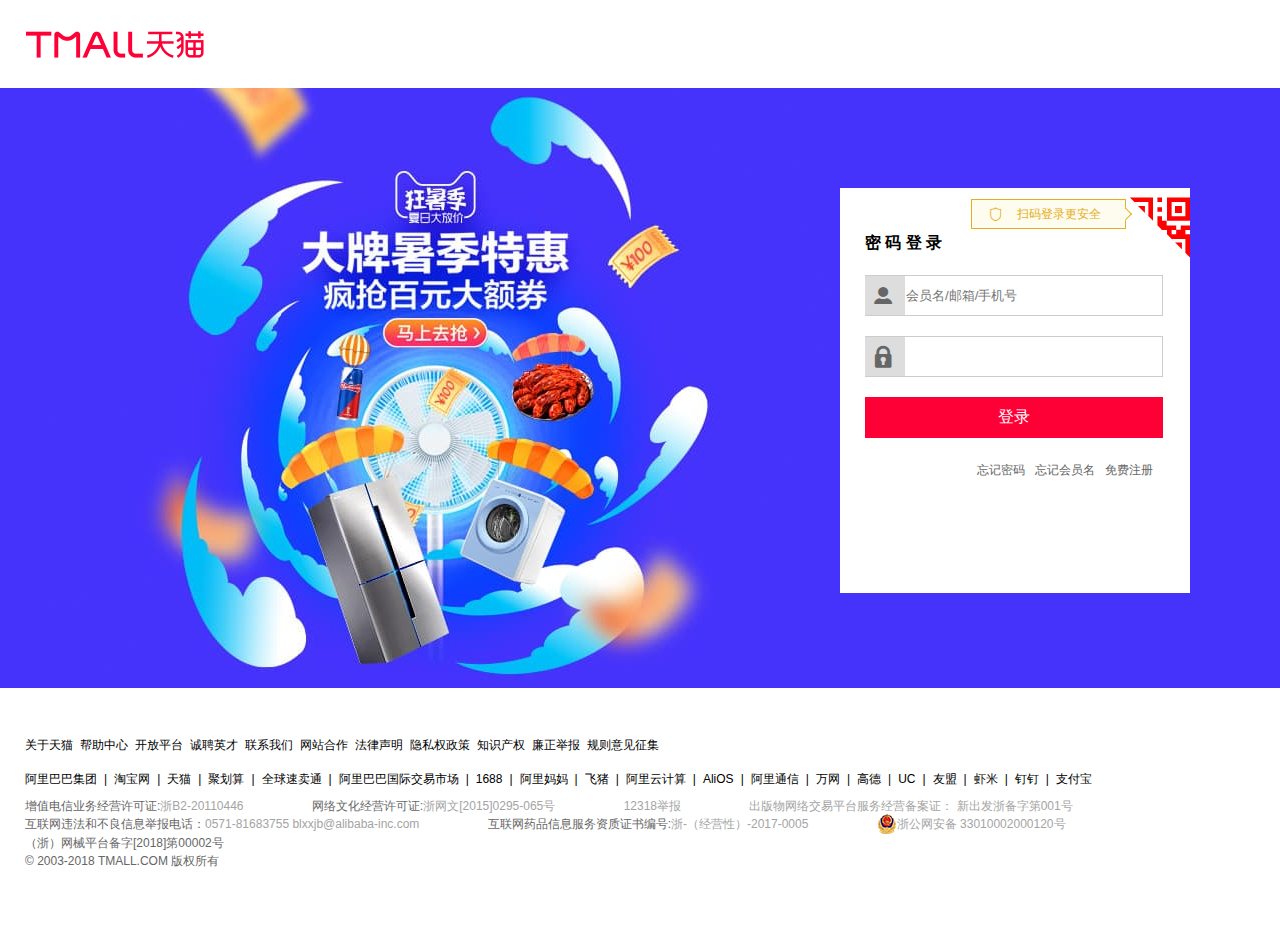
<file: login.html>
<!DOCTYPE html>
<html lang="en">
<head>
	<meta charset="UTF-8">
	<title>理想生活上天猫</title>
	<link href="assets/images/ico.png" rel="icon"/>
	<link rel="stylesheet" type="text/css" href="assets/css/reset.css"/>
	<link rel="stylesheet" type="text/css" href="assets/css/login.css"/>
    <link rel="stylesheet" href="assets/css/iconfont.css">
	<script src="assets/js/jquery-1.8.3.min.js"></script>
    <script type="text/javascript" src="assets/js/login.js"></script>

</head>
<body>
	<div id="app">
	    <div class="header-wrap clearfix">
	        <div class="header w clearfix">
		        <a href="#" title="天猫Tmall.com" target="_top">
		            <img src="assets/images/login/catlogo.png">
		        </a>

	        </div>
	    </div>
	    <div class="login-banner-wrap clearfix">
	        <div class="login-banner w clearfix">
	            <img src="assets/images/login/bg.jpg" title="夏日大放假" usemap="#bg"/>
	            <map name="bg" title="夏日大放假">
			        <area shape="rect" coords="142,78,672,526" href="#"/ style="outline: none">
				</map>
                <!--密码登录 开始 -->
                <div class="Enter clearfix">
                    <div class="login-tip clearfix">
                        <i class="iconfont icon-dunpai"></i>
                        <span class="sao-safe">扫码登录更安全</span>
                    </div>
                    <span class="poptip clearfix"></span>
                    <i class="iconfont icon-wx_l i" clearfix style="cursor:pointer;"></i>
                    <div class="static-form clearfix">
                        <h3>密 码 登 录</h3>
                        <form class="form">
                            <div class="field">
                                <input class="field-input" type="text" name="username" placeholder="会员名/邮箱/手机号">
                                <div class="username">
                                    <i class="iconfont icon-huiyuan"></i>
                                </div>
                            </div>
                             <div class="field">
                                <input class="field-input" type="text" name="password">
                                <div class="username">
                                   <i class="iconfont icon-ft-password"></i>
                                </div>
                            </div>
                            <button class="button" type="button">登录</button>
                        </form>
                        <div class="login-links clearfix">
                            <span class="login-links-span"><a class="login-links-a" href="">免费注册</a></span>
                            <span class="login-links-span"><a class="login-links-a" href="">忘记会员名</a></span>
                            <span class="login-links-span"><a class="login-links-a" href="">忘记密码</a></span>
                        </div>
                    </div>
                </div>
                <!-- 密码登录结束 -->
                <!-- 二维码 登录 开始 -->
                <div class="Code clearfix">
                    <i class="iconfont icon-imagevector i" style="cursor:pointer;"></i>
                    <div class="qrcode-login clearfix">
                        <h3>手机扫码，安全登录</h3>
                        <div class="qrcode-img clearfix">
                            <img src="assets/images/login/Code.png">  
                        </div>
                        <i class="iconfont icon-saoyisao i"></i>
                        <p>打开 <a href="#">手机天猫</a> | <a href="#">手机淘宝</a> 扫一扫登录</p>
                        <div class="login-links">
                            <span class="login-links-span"><a class="login-links-a" href="">免费注册</a></span>
                            <span class="login-links-span"><a class="login-links-a" href="">密码登陆</a></span>
                        </div>
                    </div>
                </div>
                <!-- 二维码 登录 结束 -->
	        </div>
	    </div>
        <!-- 底部  开始 -->
        <div class="base-wrap clearfix">
            <div class="base w clearfix">
                <div  class="tmallinfo clearfix">
                    <ul>
                        <li><a href="#">关于天猫</a></li>
                        <li><a href="#">帮助中心</a></li>
                        <li><a href="#">开放平台</a></li>
                        <li><a href="#">诚聘英才</a></li>
                        <li><a href="#">联系我们</a></li>
                        <li><a href="#">网站合作</a></li>
                        <li><a href="#">法律声明</a></li>
                        <li><a href="#">隐私权政策</a></li>
                        <li><a href="#">知识产权</a></li>
                        <li><a href="#">廉正举报</a></li>
                        <li><a href="#">规则意见征集</a></li>
                    </ul>
                </div>
                <div  class="tmallinfo clearfix">
                    <ul>
                        <li><a href="#">阿里巴巴集团</a></li>
                        <li><a href="#">|</a></li>
                        <li><a href="#">淘宝网</a></li>
                        <li><a href="#">|</a></li>
                        <li><a href="#">天猫</a></li>
                        <li><a href="#">|</a></li>
                        <li><a href="#">聚划算</a></li>
                        <li><a href="#">|</a></li>
                        <li><a href="#">全球速卖通</a></li>
                        <li><a href="#">|</a></li>
                        <li><a href="#">阿里巴巴国际交易市场</a></li>
                        <li><a href="#">|</a></li>
                        <li><a href="#">1688</a></li>
                        <li><a href="#">|</a></li>
                        <li><a href="#">阿里妈妈</a></li>
                        <li><a href="#">|</a></li>
                        <li><a href="#">飞猪</a></li>
                        <li><a href="#">|</a></li>
                        <li><a href="#">阿里云计算</a></li>
                        <li><a href="#">|</a></li>
                        <li><a href="#">AliOS</a></li>
                        <li><a href="#">|</a></li>
                        <li><a href="#">阿里通信</a></li>
                        <li><a href="#">|</a></li>
                        <li><a href="#">万网</a></li>
                        <li><a href="#">|</a></li>
                        <li><a href="#">高德</a></li>
                        <li><a href="#">|</a></li>
                        <li><a href="#">UC</a></li>
                        <li><a href="#">|</a></li>
                        <li><a href="#">友盟</a></li>
                        <li><a href="#">|</a></li>
                        <li><a href="#">虾米</a></li>
                        <li><a href="#">|</a></li>
                        <li><a href="#">钉钉</a></li>
                        <li><a href="#">|</a></li>
                        <li><a href="#">支付宝</a></li>      
                    </ul>
                </div>
                <div class="copyright clearfix">
                    增值电信业务经营许可证:<a href="#">浙B2-20110446</a>
                    网络文化经营许可证:<a href="#">浙网文[2015]0295-065号</a>
                    <a href="#">12318举报</a>
                    <a href="#">出版物网络交易平台服务经营备案证： 新出发浙备字第001号</a>
                    <br/>
                    互联网违法和不良信息举报电话：<a href="#">0571-81683755 blxxjb@alibaba-inc.com</a>
                    互联网药品信息服务资质证书编号:<a href="#">浙-（经营性）-2017-0005</a>
                    <img src="assets/images/Jlogo.png" class="jlogo"><a href="#">浙公网安备 33010002000120号</a>
                    <br/>
                    （浙）网械平台备字[2018]第00002号
                    <br/>
                    © 2003-2018 TMALL.COM 版权所有
                </div>
            </div>
        </div>
        <!-- 底部  结束 -->
	</div><!-- 最大的div -->
</body>
</html>
</file>
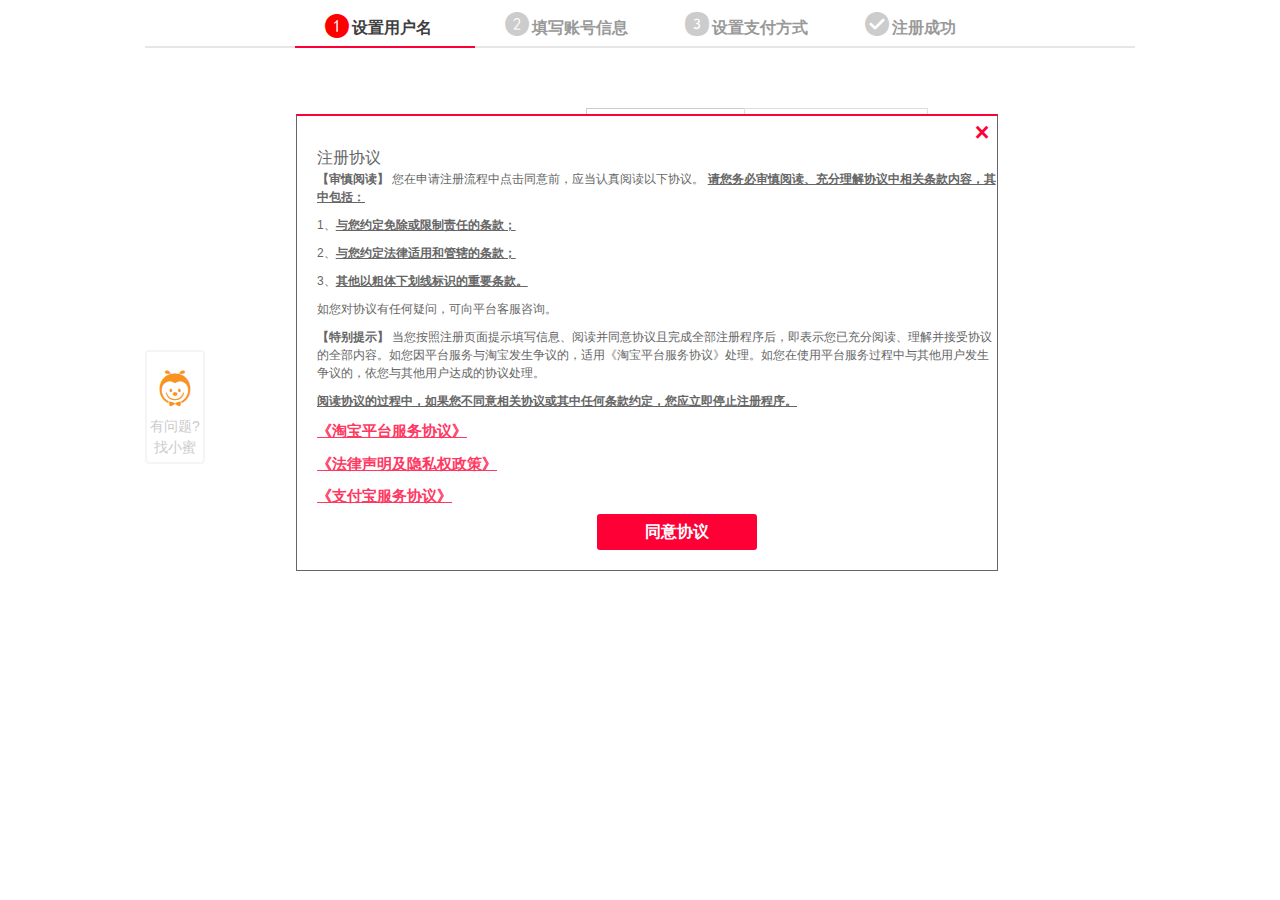
<file: register.html>
<!DOCTYPE html>
<html>
<head>
	<meta charset="utf-8">
	<title>天猫注册</title>
	<link href="assets/images/ico.png" rel="icon"/>
	<link rel="stylesheet" type="text/css" href="assets/css/reset.css"/>
	<link rel="stylesheet" type="text/css" href="assets/css/register.css"/>
    <link rel="stylesheet" href="assets/css/iconfont.css">
</head>
<body>
    <div id="app">
		<div class="registered-box w">
			<div class="registered">
				<div class="top w clearfix">
					<ul class="top-ul clearfix">
						<li class="top-li li-1">
							<i class="iconfont icon-1"></i>
							<span class="top-li-span1">设置用户名</span>
						</li>
						<li class="top-li">
							<i class="iconfont icon-2-copy"></i>
							<span class="top-li-span1 a2">填写账号信息</span>
						</li>
						<li class="top-li">
							<i class="iconfont icon-3"></i>
							<span class="top-li-span1 a2">设置支付方式</span>
						</li>
						<li class="top-li">
							<i class="iconfont icon-zhucechenggong"></i>
							<span class="top-li-span1 a2">注册成功</span>
						</li>
					</ul>
				</div>
				<div class="content">
					<div class="phone-text">
						<span class="phone-label">手机号</span>
						<select id="content" name="selse" >
							<option value="中国大陆 +86" style="background:#FF0036">中国大陆&nbsp;&nbsp;&nbsp;&nbsp;&nbsp;&nbsp;&nbsp;&nbsp;&nbsp;&nbsp;&nbsp; +86</option>
							<option value="中国台湾地区 +886">中国台湾地区&nbsp;&nbsp; +886</option>
							<option value="马来西他 +60">马来西亚&nbsp;&nbsp;&nbsp;&nbsp;&nbsp;&nbsp;&nbsp;&nbsp;&nbsp;&nbsp;&nbsp;&nbsp;+60</option>
							<option value="中国大陆 +86">中国大陆&nbsp;&nbsp;&nbsp;&nbsp;&nbsp;&nbsp;&nbsp;&nbsp;&nbsp;&nbsp;&nbsp;&nbsp;+86</option>
							<option value="中国台湾地区 +886">中国台湾地区&nbsp;&nbsp; +886</option>
							<option value="中国香港 +852">中国香港&nbsp;&nbsp;&nbsp;&nbsp;&nbsp;&nbsp;&nbsp;&nbsp;&nbsp;&nbsp;+852</option>
							<option value="中国大陆 +86">中国大陆&nbsp;&nbsp;&nbsp;&nbsp;&nbsp;&nbsp;&nbsp;&nbsp;&nbsp;&nbsp;&nbsp;&nbsp;+86</option>
							<option value="中国台湾地区 +886">中国台湾地区&nbsp;&nbsp; +886</option>
							<option value="中国香港 +852">中国香港&nbsp;&nbsp;&nbsp;&nbsp;&nbsp;&nbsp;&nbsp;&nbsp;&nbsp;&nbsp;+852</option>
						</select>
						<input class="num" type="text" name="" placeholder="请输入你的手机号码">
						<div class="please">
							<i class="iconfont icon-guanbi"></i>
							请输入你的手机号码
						</div>
						<div class="please2">
							<i class="iconfont icon-guanbi"></i>
							格式错误,请重新输入
						</div>
					</div>
					<div class="verification">
						<span class="phone-label">验证</span>
						<span class="sleek">
							请按住滑动，拖动到最右边
							<div class="btn">
								》》
							</div>
						</span>
						<span class="sleek1">
							验证成功
							<div class="yes">
								<i class="iconfont icon-gou"></i>
							</div>
						</span>
					</div>
				</div>
				<button class="button" type="submit">下一步</button>
			</div>
			<div class="small-honeybee">
				<i class="iconfont icon-alixiaomi"></i>
				<p class="small-xiaomicopy">有问题?</p>
				<p class="small-xiaomicopy">找小蜜</p>
			</div>
			<div class="agreement">
				<a class="agreement-a" target="_self" href="index.html">×</a>
				<button class="btn-2">同意协议</button>
				<div class="content2">
					<span class="content-h4">注册协议</span>
					<br>
					<strong>【审慎阅读】</strong>
					<span class="content-span">您在申请注册流程中点击同意前，应当认真阅读以下协议。</span>
					<strong style="text-decoration:underline;">请您务必审慎阅读、充分理解协议中相关条款内容，其中包括：</strong>
					<p>1、<strong style="text-decoration:underline;">与您约定免除或限制责任的条款；</strong></p>
					<p>2、<strong style="text-decoration:underline;">与您约定法律适用和管辖的条款；</strong></p>
					<p>3、<strong style="text-decoration:underline;">其他以粗体下划线标识的重要条款。</strong></p>
					<p>如您对协议有任何疑问，可向平台客服咨询。</p>
					<p>
						<strong>【特别提示】</strong>
						当您按照注册页面提示填写信息、阅读并同意协议且完成全部注册程序后，即表示您已充分阅读、理解并接受协议的全部内容。如您因平台服务与淘宝发生争议的，适用《淘宝平台服务协议》处理。如您在使用平台服务过程中与其他用户发生争议的，依您与其他用户达成的协议处理。
					</p>
					<p>
						<strong style="text-decoration:underline;">阅读协议的过程中，如果您不同意相关协议或其中任何条款约定，您应立即停止注册程序。</strong>
					</p>
					<p>
						<a class="content2-a" href="javascript:;">《淘宝平台服务协议》
						</a>
					</p>
					<p>
						<a class="content2-a" href="javascript:;">《法律声明及隐私权政策》
						</a>
					</p>
					<p>
						<a class="content2-a" href="javascript:;">《支付宝服务协议》
						</a>
					</p>
				</div>
			</div>
		</div>	
    </div>
</body>
    <script src="assets/js/jquery-1.8.3.min.js"></script>
	<script type="text/javascript" src="assets/js/register.js"></script>
</html>
</file>
<file: assets/css/index.css>
/*公共样式*/
body,html{
    background:#F5F5F5;
}
.w{
  width:1230px;
  margin:0 auto;
}
a:hover{
   color:red;
}
#app{
    /*border:1px solid;*/
    padding:1px;
    /*如果子元素用margin-top撑下来的时候，记得这个子元素要用borderh或者paddding包围住，否者父级会继承下来*/
}
/*鼠标滑动到指定的文档高度时,显示搜索框 开始*/
#big-nav{
    width: 100%;
    height: 50px;
    background: rgba(255,0,0,0.7);
    position: fixed;
    top: 0px;
    z-index: 500;
    opacity: 0;
}
.tm-nav{
    height: 50px;
    position: relative;
}
.nav-tm{
    position: absolute;
    left: 0px;
    top: -10px;
}
.nav-tm img{
    height: 20px;
}
.fp-nav{
    width: 160px;
    margin-top: 12px;
    position: absolute;
    top: 0;
    left: 0;
    z-index: 20;
    height: 30px;
    line-height: 30px;
    overflow: hidden;
    color: #fff;
    font-size: 60px;
}
.nav-input{
    position: absolute;
    left: 250px;
    top: 8px;
    width: 640px;
    height: 30px;
    background: #fff;
}
.nav-input input{
    width: 630px;
    height: 30px;
    padding-left: 10px;
    outline:0px;
}
.big-nav-a{
    position: absolute;
    right: -54px;
    top: 4px;
    color: #fff;
    font-size:16px;
}
.big-nav-a:hover{
   color:#fff;
}
/* 鼠标滑动到指定的文档高度时,显示搜索框 结束*/
/*右侧导航栏 开始*/
#right-nav{
    position: fixed;
    right: 0px;
    top: 0px;
    height: 100%;
    width: 35px;
    background: #000;
    z-index: 40000;
}
.right-nav-tm{
    width: 35px;
    height: 35px;
    position: absolute;
    top: 25%;
    left: 0px;
    /*background: #fff;*/
    line-height: 35px;
    text-align: center;
}
.right-nav-tm .icon-tianmaoline{
    font-size: 22px;
    /*color: #fff;*/
    color:#fff;
}
.right-nav-shop{
    position: absolute;
    top: 31%;
    left: 0;
    height: 100px;
    width: 35px;
    box-sizing: border-box;
    padding:0px 6px;
    text-align: center;
}
.right-nav-shop .icon-jiarugouwuche{
    font-size: 22px;
    font-weight: bold;
    color: #ff0036;
}
.right-nav-shop .icon-jiarugouwuche:hover{
    color:#fff;
}
.right-nav-shop-p{
    font-size: 13px;
    color: #fff;
}
.right-nav-shop-span{
    display: inline-block;
    width: 25px;
    height: 100px;
    box-sizing: border-box;
    /*padding-top: 5px;*/
    border-top: 1px solid #444;
    border-bottom: 1px solid #444;
}
.right-nav-tm1{
    position: absolute;
    top: 46%;
    height: 35px;
    width: 35px;
    text-align: center;
    line-height: 35px;
}
.right-nav-tm1 .icon-qian01{
    font-size: 20px;
    color: #fff;
}
.right-nav-tm2{
    position: absolute;
    top: 52%;
    height: 35px;
    width: 35px;
    text-align: center;
    line-height: 35px;
}
.right-nav-tm2 .icon-shoucang{
    font-size: 20px;
    color: #fff;
}
.right-nav-tm3{
    position: absolute;
    top: 58%;
    height: 35px;
    width: 35px;
    text-align: center;
    line-height: 35px;
}
.right-nav-tm3 .icon-lishijilu{
    font-size: 20px;
    color: #fff;
}
.right-nav-tm4{
    position: absolute;
    top: 64%;
    height: 35px;
    width: 35px;
    text-align: center;
    line-height: 35px;
}
.right-nav-tm4 .icon-chongzhi{
    font-size: 20px;
    color: #fff;
}
.right-nav-tm5{
    position: absolute;
    bottom: 10%;
    height: 35px;
    width: 35px;
    text-align: center;
    line-height: 35px;
}
.right-nav-tm5 .icon-fankui{
    font-size: 20px;
    color: #fff;
}
.right-nav-tm6{
    position: absolute;
    bottom: 5%;
    height: 35px;
    width: 35px;
    text-align: center;
    line-height: 35px;
}
.right-nav-tm6 .icon-erweima{
    font-size: 20px;
    color: #fff;
}
.right-nav-tm7{
    position: absolute;
    bottom: 0%;
    height: 35px;
    width: 35px;
    text-align: center;
    line-height: 35px;
}
.right-nav-tm7 .icon-fanhuidingbu3{
    font-size: 20px;
    color: #fff;
}
.tm-1:hover{
    background: #f00;
}
.right-nav-shop-span:hover{
    border-top: 1px solid #f00;
    border-bottom: 1px solid #f00;
}
.right-nav-shop-span:hover i{
    color:#fff;
}
.right-nav-zi{
    position: absolute;
    right: 40px;
    top: 0px;
    width: 80px;
    height: 35px;
    background: #494949;
    color: #fff;
    font-size: 12px;
    z-index: 5;
    transform: translateX(-30px);
    opacity: 0;
    transition: all 1s;
    visibility: hidden;
}
.right-nav-jiao{
    position: absolute;
    width: 16px;
    height: 16px;
    line-height: 16px;
    text-align: center;
    font-size: 16px;
    top: 10px;
    right: -8px;
    color: #494949;
}
.tm-1:hover .right-nav-zi{
    transform: translate(5px);
    transition: all 1s;
    opacity: 1;
    visibility: visible;
}
.right-nav-sao{
    position: absolute;
    top: -161px;
    right: 34px;
    width: 155px;
    height: 207px;
    background: url(../images/right-sao.png) no-repeat;
    z-index: 999999;
    cursor: default;
    display: none;
}
.right-nav-erwei{
    position: absolute;
    left: 22px;
    top: 44px;
    height: 155px;
    width: 145px;
    background: url(../images/right-erwei.jpg) no-repeat;
    background-size: 110px 110px; 
}
.right-nav-ma{
    position: absolute;
    left: 10px;
    bottom: 13px;
    width: 145px;
    height: 44px;
    background: url(../images/right-ma.png) no-repeat;
}
.right-nav-jiao1{
    position: absolute;
    width: 16px;
    height: 16px;
    line-height: 16px;
    text-align: center;
    font-size: 16px;
    top: 170px;
    right: -7px;
    color: #ff0036;
}
.tm-1:hover .right-nav-sao{
    display: block;
}
/*right-nav end*/
/*右侧导航栏 结束*/
/*左侧导航栏 开始*/
#left-nav{
    position: fixed;
    width: 36px;
    height: 369px;
    overflow: hidden;
    left: 50%;
    bottom: 50px;
    margin-left: -675px;
/*    display:none;*/
    z-index: 100000;
}
.left-nav1{
    position: relative;
    display: block;
    width: 36px;
    height: 36px;
    line-height: 36px;
    text-align: center;
    color: #fff;
    text-decoration: none;
    cursor: pointer;
    margin-top: 1px;
    background: #ff0036;
    color: #fff;
    overflow: hidden;
    font-size: 12px;
}
#left-nav .a1:hover{
    background:black;
}
#left-nav .a2:hover{
    background:#F6598C;
}
#left-nav .a3:hover{
    background:#21BCFF;
}
#left-nav .a4:hover{
    background:#68BE3F;
}
#left-nav .a5:hover{
    background:#F15348;
}
#left-nav .a6:hover{
    background:#21C5AD;
}
#left-nav a:hover .left-nav-name,#left-nav a:hover .left-nav-name1{
    color:#fff;
}
.left-nav-a{
    display: block;
    width: 36px;
    height: 36px;
    line-height: 36px;
    text-align: center;
    color: #fff;
    margin-top: 1px;
    background-color: #666;
    background-color: rgba(0, 0, 0, 0.6);
    font-size: 12px;
    box-sizing: border-box;
    padding-top:6px; 
}
.left-nav-name{
    line-height: 12px;
    width: 24px;
    height: 28px;
    margin:0px auto;
}
.left-nav-a1{
    display: block;
    width: 36px;
    height: 36px;
    line-height: 36px;
    text-align: center;
    color: #fff;
    margin-top: 1px;
    background-color: #666;
    background-color: rgba(0, 0, 0, 0.3);
    font-size: 12px;
    box-sizing: border-box;
    padding-top:6px; 
}
.left-nav-name1{
    line-height: 12px;
    width: 24px;
    height: 28px;
    margin:0px auto;
}
/*左侧导航栏 结束*/
/*头部开始*/
.header-wrap{
    float:left;
    position:relative;
    z-index:20000;
    width:100%;
    height:30px;
    border-bottom: 1px solid #E5E5E5;
    background:#F2F2F2;
}
.header-wrap .header{
    width:1230px;
    height:30px;
    /*border:1px solid red;*/
    margin:0 auto;
}
.header-wrap .header .left{
    float:left;
    width:252px;
    height:30px;
}
.header-wrap .header .left span,.header-wrap .header .left a{
    float: left;
    margin-right: 20px;
    line-height:30px;
    color:#999999;
}
.header-wrap .header .right{
    float:right;
    width:576px;
    height:30px;
    /*border:1px solid blue;*/
}
.right .right-one{
    float:left;
    position:relative;
    width:84px;
    height:30px;
    border:1px solid transparent;
    z-index: 1000;
}
.right .right-one>a{
    float:left;
    width:75px;
    height:30px;
    margin:4px 0px 0px 6px;
    /*border:1px solid red;*/

}
.right .right-one:hover{
    border:1px solid #ccc;
    background:#fff;
    border-bottom:transparent;
}
.right .right-one:hover >a,.right .right-one ul li:hover >a{
    text-decoration: underline;
}
.right .right-one span{
    float:left;
    margin:4px 0px 0px -20px;
    transition:transform 0.3s ease-in;
    transform:rotate(0deg);
    /*border:1px solid red;*/
}
.right .right-one:hover span{
     transform:rotate(180deg);
}
.right .right-one ul{
    position:absolute;
    left:-1px;
    top:30px;
    width:110px;
    height:72px;
    border:1px solid #ccc;
    background:#fff;
    display: none;
}
.right .right-one ul li{
    margin:7px 0px 0px 6px;
}
.right .right-one:hover ul{
    display: block;
    border-top:transparent;
}
.right .right-two{
    float:left;
    width:100px;
    height:30px;
    /*border:1px solid red;*/
}
.right .right-two>i{
    float:left;
    margin:0px 0px 0px 6px;
    font-size: 20px;
    color:red;
}
.right .right-two a{
    float:left;
    margin:5px 0px 0px 3px;
}
.right .right-two a b{
    color:#6F6F6F;
}
.right .right-three{
    float:left;
    position:relative;
    width:70px;
    height:30px;
    margin-left:0px;
    z-index: 1000;
    border:1px solid transparent;
}
.right .right-three>a{
    float:left;
    width:58px;
    height:30px;
    margin:3px 0px 0px 6px;
    border:1px solid transparent;
}
.right .right-three:hover{
    border:1px solid #ccc;
    background:#fff;
    border-bottom:transparent;
}
.right .right-three:hover >a,.right .right-three ul li:hover >a{
    text-decoration: underline;
}
.right .right-three span{
    float:left;
    margin:5px 0px 0px -15px;
    transition:transform 0.3s ease-in;
    transform:rotate(0deg);
    /*border:1px solid red;*/
}
.right .right-three:hover span{
   transform:rotate(180deg);
}
.right .right-three ul{
    position:absolute;
    left:-1px;
    top:30px;
    width:93px;
    height:72px;
    border:1px solid #ccc;
    background:#fff;
    display: none;
}
.right .right-three ul li{
    margin:7px 0px 0px 6px;
}
.right .right-three:hover ul{
    display: block;
    border-top:transparent;
}
.right>span{
    float:left;
    margin:5px 0px 0px 5px;
}
.right .right-four{
    float:left;
    position:relative;
    margin-left:2px;
    margin-top:3px;
    width:83px;
    height:30px;
    z-index: 1000;
    /*border:1px solid blue;*/
}
.right .right-four>i{
    float:left;
    margin-left:13px;
    margin-top:3px;
    font-size:13px;
    color:red;
}
.right .right-four>a{
    float:left;
    margin-top:2px;
}
.right .right-four .Ma{
   position:absolute;
   left:-49px;
   top:27px;
   width:160px;
   height:200px;
   background:#fff;
   border:1px solid #ccc;
   display: none;
   z-index: 10000;
}
.right .right-four .Ma img{
   margin-left:5px;
}
.right .right-four:hover .Ma{
    display: block;
}
.right p{
    float:left;
    /*border:1px solid red;*/
    margin:5px 0px 0px 0px;
}
.right .right-five{
    float:left;
    width:80px;
    height:30px;
    margin:0px 0px 0px 11px;
    position:relative;
    z-index:1000;
    border:1px solid transparent;
}
.right .right-five:hover{
    border:1px solid #ccc;
    border-bottom:1px solid transparent;
    background:#fff;
}
.right .right-five a{
    float: left;
    margin:4px 0px 0px 7px;
}
.right .right-five span{
    float: left;
    margin:4px 0px 0px 0px;
    transition:transform 0.3s ease-in;
    transform:rotate(0deg);
}
.right .right-five:hover span{
   transform:rotate(180deg);
}
.right .right-five ul{
    position:absolute;
    left:-85px;
    height:242px;
    top:30px;
    width:164px;
    border:1px solid #ccc;
    background:#fff;
    border-top:1px solid transparent;
    display: none;
    z-index: 1000;
}
.right .right-five ul hr{
    width:128px;
    border:1px dotted #ccc;
    margin:0px 0px 0px 17px; 
}
.right .right-five ul h3,.right .right-five ul li{
    margin:10px 0px 0px 17px;

}
.right .right-five ul h2{
    font-size:18px;
}
.right .right-five:hover ul{
    display: block;
}
.right .right-five ul li:hover a{
    text-decoration: underline;
}
.right .right-six{
    float:left;
    position:relative;
    width:89px;
    height:30px;
    z-index: 1000;
    border:1px solid transparent;
}
.right .right-six:hover{
    border:1px solid #ccc;
    background:#fff;
    border-bottom: transparent;
}
.right .right-six>i,.right .right-six>a{
    float:left;
}
.right .right-six>i{
    color:red;
    font-size:13px;
    margin:6px 0px 0px 12px;
}
.right .right-six>a{
    margin:5px 0px 0px 0px;
}
.right .right-six .big{
    position:absolute;
    left:-1012px;
    top:30px;
    width:1100px;
    height:215px;
    background:#fff;
    border:1px solid #ccc;
    border-top:1px solid transparent;
    display: none;
    z-index:1000;
}
.right .right-six .big:hover{
    border:1px solid #ccc;
    border-top:1px solid transparent;
}
.right .right-six:hover .big{
    display: block;
}
.right .right-six  .big .left{
    float:left;
    width:450px;
    height:215px;
/*    background:red;*/
}
.right .right-six .big .left ul{
    float:left;
    width:450px;
    height:159px;
    border-right:1px solid #eee;
    margin:26px 0px 0px 0px;
}
.right .right-six .big .left ul h2{
    margin:2px 0px 26px 17px;
    color:#F56A00;
}
.right .right-six .big .left ul li{
    float: left;
    margin:0px 0px 0px 2px;
    padding:4px 0px 0px 15px;
    /*border:1px solid blue;*/
}
.right .right-six .big .left ul li a{
   color:black;
}
.right .right-six .big .left ul li:hover a{
    text-decoration: underline;
    color:#F56A00;
}

.right .right-six  .big .center{
    float:left;
    width:450px;
    height:159px;
}
.right .right-six  .big .center{
    float:left;
    width:450px;
    height:215px;
}
.right .right-six .big .center ul{
    float:left;
    width:450px;
    height:159px;
    border-right:1px solid #eee;
    margin:26px 0px 0px 0px;
}
.right .right-six .big .center ul h2{
    margin:2px 0px 26px 17px;
    color:#2263D4;
}
.right .right-six .big .center ul li{
    float: left;
    margin:0px 24px 0px 2px;
    padding:4px 0px 0px 15px;
    /*border:1px solid blue;*/
}
.right .right-six .big .center ul li a{
    color:black;
}
.right .right-six .big .center ul li:hover a{
    text-decoration: underline;
    color:#2263D4;
}
.right .right-six .big .right1{
    float: left;
    width:200px;
    height:159px;
    margin:26px 0px 0px 0px;
}
.right .right-six .big .right1 ul h2{
    margin:0px 0px 30px 20px;
    color:black;
}
.right .right-six .big .right1 ul li{
    float: left;
    margin:0px 0px 0px 0px ;
    padding:0px 0px 5px 19px;
    /*border:1px solid red;*/
}
.right .right-six .big .right1 ul li a{
    color:black;
}
.right .right-six .big .right1 ul li:hover a{
    color:black;
    text-decoration: underline;
}
/*头部结束*/
/*LOGO和搜索框开始*/
.SearchView-wrap{
    float:left;
    width:100%;
    height:130px;
    /*background:black;*/
}
.SearchView-wrap .SearchView{
    height:130px;
    /*border:1px solid red;*/
}
.SearchView-wrap .SearchView .Logo{
    float:left;
    width:240px;
    height:130px;
    /*border:1px solid blue;*/
}
.SearchView-wrap .SearchView .Logo img{
    width:100%;
    height:100%;
    margin-left:-18px;
    overflow:hidden;
}
.SearchView-wrap .SearchView .mallSearch{
    float:left;
    margin:39px 0px 0px 116px;
    width:630px;
    height:106px;
    /*border:1px solid blue;*/
}
.SearchView .mallSearch .search{
    float: left;
    /*margin:0px 0px 0px 0px;*/
    font-size:16px;
    width:490px;
    height:32px;
    outline:0;
    padding-left:2px;
    border:2px solid #FF0036;
}
.SearchView .mallSearch .btn1{
    float:left;
    width:132px;
    height:36px;
    background:#FF0036;
    outline:0;
    border:0px;
    color:#fff;
    font-weight: bold;
    font-size:18px;
}
.SearchView  .keyword{
    float: left;
    width:600px;
    height:28px;
    /*border:1px solid red;*/
}
.SearchView .keyword li{
    float:left;
    padding:0px 14px 0px 0px;
}
.SearchView .keyword .color{
    color:red;
}
/*LOGO和搜索框结束*/
/*商品分类开始*/
.classify-wrap{
    float:left;
    width:100%;
    height:36px;
/*    border:1px solid red;*/
}
.classify-wrap .classify{
    height:36px;
    /*border:1px solid blue;*/
}
.classify-wrap .classify .left{
    float:left;
    width:200px;
    height:36px;
    background:#FF0036;
}
.classify-wrap .classify .left>i{
    float:left;
    margin:5px 0px 0px 14px;
    color:#fff;
    font-size:20px;
}
.classify-wrap .classify .left>.lei{
    float:left;
    margin:5px 0px 0px 10px;
    color:#fff;
    font-size:18px;
}
.classify-wrap .classify .right{
    float:left;
    width:900px;
    height:36px;
    margin:0px 0px 0px 8px;
    /*border:1px solid red;*/
}
.classify-wrap .classify .right ul li img{
    width:100px;
    height:30px;
    margin:-2px 0px 0px 0px;
}
.classify-wrap .classify .right ul li{
     float:left;
     margin:6px 10px 0px 0px;
}
.classify-wrap .classify .right ul li a{
    font-size:17px;
    margin:0px 0px 0px 0px;
    color:black;
}
.classify-wrap .classify .right ul li:hover a{
    color:red;
}
/*商品分类结束*/
/*轮播+选项卡  开始*/
    /*选项卡 开始*/
.nav-wrap{
    float: left;
    position:relative;
    width:100%;
    height:500px;
    background:#C9D4E8;
/*  border-top:1px solid red;
    border-bottom:1px solid red;*/
}
.nav-wrap .menunav{
    width:1230px;
    height:500px;
    margin:0 auto;
    /*border:1px solid red;*/
}
.nav-wrap .menunav .nav{
    position:absolute;
    width:200px;
    height:500px;
    background:rgba(0, 0, 0, 0.55);  
    z-index:11; 
}
.nav-wrap .menunav .lunbo{
    position:absolute;
    width:1230px;
    height:500px;
    /*background:blue;*/
    z-index:10;
}
    /*选项卡 结束*/
   /*轮播图 开始*/
   #box{
        width:1230px;
        height:500px;
        /*border:1px solid red;*/
        position:relative;
       /* margin:50px auto;*/
    }
    #box img{
        width:1230px;
        height:500px;
    }
    
    /*设置所有的图片隐藏*/
    .img li{
        display:none;
    }
    
    /*指定显示图片*/
    .img .show{
        display:block;
    }
    
    /*设置数字*/
    .num{
        position:absolute;
        left:40%;
        bottom:10px;
        margin-left:44px;
        
    }
    
    .num li{
        float:left;
        width:25px;
        height:6px;
        background:#fff;
        /*border-radius:50%;*/
        margin:0px 10px;
        text-align:center;
        line-height:50px;
        font-size:20px;
    }
    
    /*设置li 指定背景颜色*/
    .num .show{
        background:rgba(212,159,156,0.3);
    }
    
   /*轮播图 结束*/
   /* 选项卡 开始*/
.menunav .nav ul{
   height:500px;
}
.menunav .nav ul li{
    height:31.2px;
    line-height:31.2px;
    color:#fff;
}
.menunav .nav ul li a{
   font-weight:bold;
   font-size:14px;
   color:#fff;
}
.menunav .nav ul li i{
   font-size:14px;
   font-weight:bold;
   color:#ccc;
   margin:0px 10px 0px 15px;
}
.menunav .nav ul li:hover a,.menunav .nav ul li:hover i{
    color:#E54077;
}
.menunav .nav ul li:hover{
    background:#fff;
    color:#E54077;
}
    /*选项卡二级菜单 开始*/
.nav ul .Wbig{
    position:relative;
}
.nav ul .Wbig .Women-wrap{
    position:absolute;
    left:200px;
    top:0px;
    width:765px;
    height:500px;
    background:#fff;
    display:none;
}
.nav ul .Wbig .Wo1{
    top:-31px;
}
.nav ul .Wbig .Wo2{
    top:-63px;
}
.nav ul .Wbig .Wo3{
    top:-94px;
}
.nav ul .Wbig .Wo4{
    top:-125px;
}
.nav ul .Wbig .Wo5{
    top:-156px;
}
.nav ul .Wbig .Wo6{
    top:-187px;
}
.nav ul .Wbig .Wo7{
    top:-219px;
}
.nav ul .Wbig .Wo8{
    top:-250px;
}
.nav ul .Wbig .Wo9{
    top:-281px;
}
.nav ul .Wbig .Wo10{
    top:-312px;
}
.nav ul .Wbig .Wo11{
    top:-343px;
}
.nav ul .Wbig .Wo12{
    top:-375px;
}
.nav ul .Wbig .Wo13{
    top:-406px;
}
.nav ul .Wbig .Wo14{
    top:-437px;
}
.nav ul .Wbig .Wo15{
    top:-468px;
}
.nav ul .Wbig:hover .Women-wrap{
    display: block;
}
.Wbig .Women-wrap .left{
    float:left;
    width:100px;
    height:500px;
    margin-left:10px;
    /*border:1px solid red;*/
}
.Wbig .Women-wrap .center{
    float:left;
    width:455px;
    height:500px;
    /*border:1px solid red;*/
}
.Wbig .Women-wrap .right{
    float:right;
    width:187px;
    height:500px;
    background:#FAFAFA;
    /*background:red;*/
    /*border:1px solid red;*/
}
.Wbig .Women-wrap .left span{
      display: inline-block;
    width:82px;
    height:67px;
    font-size:16px;
    font-weight:bold;
    color:black;
    /*border:1px solid red;*/
}
.Wbig .Women-wrap .left .five{
    display: inline-block;
    width:82px;
    height:42px;
    font-size:16px;
    font-weight:bold;
    color:black;
    margin:3px 0px 0px 8px;
    /*border:1px solid red;*/
}
.Wbig .Women-wrap .left .one{
    margin:12px 0px 0px 8px;
}
.Wbig .Women-wrap .left .two{
    margin:7px 0px 0px 8px;
}
.Wbig .Women-wrap .left .three{
    margin:7px 0px 0px 8px;
}
.Wbig .Women-wrap .left .four{
    margin:5px 0px 0px 8px;
}

.Wbig .Women-wrap .center .ull{
    float: left;
    width:455px;
    height:67px;
    margin-top:13px;
    border-bottom:1px dotted #ccc;
}
.Wbig .Women-wrap .center .ull2{
    float: left;
    width:455px;
    height:67px;
    margin-top:5px;
    border-bottom:1px dotted #ccc;
}
.Wbig .Women-wrap .center .ull3{
    float: left;
    width:455px;
    height:41px;
    margin-top:5px;
    border-bottom:1px dotted #ccc;
}
.Wbig .Women-wrap .center .ull4{
    float: left;
    width:455px;
    height:41px;
    margin-top:5px;
}
.Wbig .Women-wrap .center .ull li,.Wbig .Women-wrap .center .ull2 li,.Wbig .Women-wrap .center .ull3 li,.Wbig .Women-wrap .center .ull4 li{
    float:left;
    padding:0px 0px 0px 8px ;
}
.Wbig .Women-wrap .center .ull li a,.Wbig .Women-wrap .center .ull2 li a,.Wbig .Women-wrap .center .ull3 li a,.Wbig .Women-wrap .center .ull4 li a{
    color:#666;
}
.Wbig .Women-wrap .center .ull li:hover a,.Wbig .Women-wrap .center .ull2 li:hover a,.Wbig .Women-wrap .center .ull3 li:hover a,.Wbig .Women-wrap .center .ull4 li:hover a{
    color:#E54077;
}

.Wbig .Women-wrap .right ul{
    margin:12px 0px 0px 6px;
}
.Wbig .Women-wrap .right ul li{
    float:left;
    width:84px;
    height:45px;
    border:1px solid #f6f6f6;
}
.Wbig .Women-wrap .right ul li a img{
    width:100%;
    height:100%;
}
.Wbig .Women-wrap .right ul .women{
    margin:13px 0px 0px 0px;
    width:170px;
    height:88px;
}
    /*字体 颜色 调试 开始*/
.Wbig .Women-wrap .center .ull li .ZT1,.Wbig .Women-wrap .center .ull2 li .ZT1{
    color:#E54077;
}
    /*字体 颜色 调试 结束*/
    /*li字体颜色 调试 开始*/
.menunav .nav ul li:hover .lzt1{
    color:#6347ED;
}
.menunav .nav ul li:hover .lzt2{
    color:blue;
}
.menunav .nav ul li:hover .lzt3{
    color:#E54077;
}
.menunav .nav ul li:hover .lzt4{
    color:#427DEF;
}
.menunav .nav ul li:hover .lzt5{
    color:#FA5C5C;
}
.menunav .nav ul li:hover .lzt6{
    color:#F7AE40;
}
.menunav .nav ul li:hover .lzt7{
    color:#DD2727;
}
.menunav .nav ul li:hover .lzt8{
    color:#3BC7B0;
}
.menunav .nav ul li:hover .lzt9{
    color:#DD2727;
}

    /*li字体颜色 调试 结束*/
    /*选项卡二级菜单 结束*/
   /* 选项卡 结束*/ 
/*轮播+选项卡  结束*/
/*定位 开始 你的专属活动 */
.location-wrap{
    float:left;
    margin-top:10px;
    width:100%;
    height:163px;
    background:#f5f5f5;
    /*border:1px solid red;*/
}
.location-wrap .location{
    height:163px;
    /*border:1px solid red;*/
}
.location-wrap .location .title-inner-con{
    width:1230px;
    height:25px;
    /*border:1px solid blue;*/
}
.location-wrap .location .title-inner-con>.left{
    float: left;
    width:10px;
    padding:12px 0px 0px 350px;
    /*height:1px;*/
    border-bottom:1px solid #eee;
}
.location-wrap .location .title-inner-con>.right{
    float: right;
    width:10px;
    padding:12px 0px 0px 350px;
    /*height:1px;*/
    border-bottom:1px solid #eee;
}
.location-wrap .location .title-inner-con .center{
    float:left; 
    /*border:1px solid red;*/
    margin-left: 199px;
}
.title-inner-con .center i {
    float:left;
    font-size:18px;
    color:red;
}
.title-inner-con .center h3{
    float:left;
    color:black;
    font-size:18px;
}
.title-inner-con .advertising{
    float: left;
    width:1230px;
    height:130px;
    /*border:1px solid yellow;*/
}
.title-inner-con .advertising li{
    float:left;
    padding:0px 8px 0px 0px;
}
.title-inner-con .advertising li a img{
    width:237.99px;
    height:129.81px;
    transition: all 0.8s;
}
.title-inner-con .advertising li a:hover img{
   opacity: 0.8;
}
/*定位 结束 你的专属活动 */
/*品牌表格 开始*/
.module-body{
    float:left;
    width:100%;
    height:372px;
    background:#f5f5f5;
    /*border:1px solid red;*/
}
.module-body .module{
    height:372px;
    /*border:1px solid red;*/
}
.module-body .module .left{
    float:left;
    width:233.99px;
    height:370px;
    margin-right: 9px;
    /*border:1px solid blue;*/
}
.module-body .module .center{
    float:left;
    width:485px;
    height:370px;
    margin:0px 8px 0px 0px;
    /*border:1px solid pink;*/
    background:#fff;
}

.module-body .module .left .gilt{
    width:233.99px;
    height:54.98px;
    background:#fff;
}
.module-body .module .left .gilt .one{
    float:left;
    width:71.96px;
    height:25.99px;
    font-weight: bold;
    font-size:18px;
    color:black;
    margin:14px 0px 0px 10px;
    /*border:1px solid red;*/
}
.module-body .module .left .gilt .two{
    float:left;
    width:92.96px;
    height:20.99px;
    font-size:14px;
    font-weight: bold;
    color:black;
    margin:17px 0px 0px 12px;
    /*border:1px solid red;*/
}
.module-body .module .left .gilt h4{
    float:left;
    width:15px;
    height:15px;
    text-align: center;
    font-weight:bold;
    border:2px solid #ccc;
    border-radius: 50%;
    margin:16px 0px 0px 10px;
}
.module-body .module .left .gilt h4 a{
   margin:-3px 0px 0px 2px;
   display: block;
   color:#ccc;
}
.module-body .module .left img{
    width:233.99px;
    height:315.99px;
    transition: all 0.8s;
}
.module-body .module .left img:hover{
    opacity:0.8;
}
.module-body .module .center .top{
    height:54.98px;
}
.module-body .module .center .top .one{
    float:left;
    font-size:18px;
    width:53.98px;
    height:30px;
    color:black;
    font-weight: bold;
    margin:12px 0px 0px 10px;
    /*border:1px solid red;*/
}
.module-body .module .center .top .kuangdu{
    width:73px;
}
.module-body .module .center .top .two{
    float:left;
    font-size:14px;
    /*width:53.98px;*/
    height:30px;
    line-height: 30px;
    color:black;
    font-weight: bold;
    margin:12px 0px 0px 10px;
    /*border:1px solid red;*/
}
.module-body .module .center .top h4{
    float: left;
    margin:15px 0px 0px 200px;
    /*border:1px solid;*/

}
.module-body .module .center .top a{
    float: left;
    display: inline-block;
    font-size:14px;
    font-weight: bold;
    color:#ccc;
    margin:0px 0px 0px 0px;
    margin-right:8px;
}
.module-body .module .center .top .a1{
    width:15px;
    height:15px;
    text-align: center;
    font-weight:bold;
    border:2px solid #ccc;
    border-radius:50%;
    margin:0px 0px 0px 3px;
}
.module-body .module .center img{
    width:485px;
    height:315.99px;
    transition:all 0.8s;
}
.module-body .module .center img:hover{
     opacity: 0.8;
}
/*品牌表格 结束*/
/*名牌LOGO 旋转  开始*/
.LOGO-rotation{
    float:left;
    width:100%;
    height:330px;
    background:#F5F5F5;
}
.LOGO-rotation .rotation{
    height:327px;
    /*border:1px solid red;*/
}
.LOGO-rotation .rotation ul{
    width:1230px;
    height:327px;
    background:#fff;
    /*border:1px solid red;*/
}
.LOGO-rotation .rotation ul li{
    float:left;
    width:122px;
    height:107.99px;
    border:1px solid #eee;
    border-left:0px;
}
.LOGO-rotation .rotation ul .ten,.LOGO-rotation .rotation ul .ershi,.LOGO-rotation .rotation ul .sanshi{
    border-right:0px;
}

.LOGO-rotation .rotation ul li a img{
    margin:29px 0px 0px 12px;
    width:80%;
}
.LOGO-rotation .rotation ul li a .Huan{
    width:100%;
    margin:5px 0px 0px 0px;
}
/*名牌LOGO 旋转  结束*/
/*天猫超市 框架  开始*/
.floor-line-con{
    float:left;
    width:100%;
    height:690px;
    background:#F5F5F5;
}
.floor-line-con .floor-line{
    height:665px;
    /*border:1px solid red;*/
    margin-top:22px;
}
.floor-line-con .floor-line .floor{
    width:1230px;
    height:30.99px;
    /*border:1px solid blue;*/
}
.floor-line .floor .floor-name{
    float:left;
}
.floor-line .floor .floor-name img{
    width:213.99px;
    /*border:1px solid red;*/
    margin:3px 0px 0px 0px;
}
.floor-line .floor .hot-word-con{
    float:right;
    width:800px;
    height:30.99px;
    /*border:1px solid blue;*/
}
.floor-line .floor .hot-word-con ul{
   float: right;
   line-height: 30.99px;
}
.floor-line .floor .hot-word-con ul li{
    float:left;
    padding:0px 10px 0px 10px;
    /*border:1px solid red;*/
}
.floor-line .floor .hot-word-con ul li a{
    font-size:14px;
    color:#000000;
}
.floor-line .floor .hot-word-con ul li:hover a{
    text-decoration: underline;
} 


.floor-line .line-body{
    width:1230px;
    height:617.99px;
    margin-top:13px;
    /*border:1px solid red;*/
}
.floor-line .line-body .left{
    float:left;
    width:235px;
    height:617.99px;
    /*background:red;*/
}
.floor-line .line-body .center{
    float:left;
    width:483.99px;
    height:617.99px;
    margin:0px 12px;
    /*background:blue;*/
}
.floor-line .line-body .right{
    float:left;
    width:235.97px;
    height:617.99px;
    margin-right:13px;
    background:#EEEEEE;
}
.floor-line .line-body .right-1{
    float:left;
    width:235.97px;
    height:617.99px;
    background:#EEEEEE;
}
    /*左边 样式 开始*/
.floor-line .line-body .left a img{
    width:100%;
    transition:all 0.8s;
}  
.floor-line .line-body .left a img:hover{
    opacity: 0.8;
}   
    /*左边 样式 结束*/
    /*中间 样式 开始*/
.floor-line .line-body .center .xuanxiang{
    width:483.99px;
    height:315.99px;
    background:#fff;
    /*border:1px solid red;*/
}

.xuanxiang #tab{
        display: inline-block;
        width:461.98px;
        height:282px;
        /*margin:0 auto;*/
        margin:18px 0px 0px 9px ;
        box-shadow:0 2px 8px 0 rgba(0, 0, 0, 0.09);

}
#tab ul li{
    float:left;
    color:black;
    width:230.99px;
    height:57px;
    font-size:18px;
    background:#F1F1F1;
    text-align:center;
    line-height:50px;
}

#tab .selected{
    background:#0DC976;
}   
#cont{
    /*clear:both;*/
    width:461.99px;
    height:225px;
    background:#fff;
    /*border:1px solid red;*/
}

#cont div{
    float: left;
    display:none;
}

#cont .show{
    /*float: left;*/
    display:block;

}
#cont .show a img{
    /*margin:28px 0px 0px 32px;*/
}
.center .jieshao{
    width:483.99px;
    height:301.98px;
    /*border:1px solid red;*/
}
.center .jieshao ul{
    margin-top:16px;
}
.center .jieshao ul li{
    float:left;
    width:230.97px;
    height:285.98px;
    background:#fff;
    /*margin-right:3px;*/
    border:1px solid transparent;
    transition:all 0.8s;
}
.center .jieshao ul .you{
    float:right;
}
.center .jieshao ul li:hover,.floor-line .line-body .right ul li:hover{
    border:1px solid red;
    opacity: 0.8;
}
.center .jieshao ul li a img{
    width:185px;
    height:185px;
    margin:5px 0px 0px 22px;
}
.center .jieshao ul li h3{
    width:146px;
    height:40px;
    /*border:1px solid red;*/
    margin:12px 0px 0px 41px;
 }
.center .jieshao ul li h3 a{
    font-size: 14px;
}
.center .jieshao ul li p,.floor-line .line-body .right ul li p,.floor-line .line-body .right-1 ul li p{
    width:60px;
    margin:5px 0px 0px 75px;
    /*border:1px solid red;*/
}
.center .jieshao ul li p a,.floor-line .line-body .right ul li p a,.floor-line .line-body .right-1 ul li p a{
    font-size:18px;
    color:#FF0036;
}
    /*中间 样式 结束*/
    /*右边 样式 开始*/
.floor-line .line-body .right ul li,.floor-line .line-body .right-1 ul li{
    width:235.97px;
    height:301.98px;
    background:#fff;
    margin-bottom:10px;
    /*border:1px solid red;*/
    border:1px solid transparent;
    transition:all 0.8s;
}
.floor-line .line-body .right ul li a img,.floor-line .line-body .right-1 ul li a img{
    width:185px;
    height:185px;
    margin:19px 0px 0px 25px;
    transition:all 0.8s;
}
.floor-line .line-body .right ul li a img:hover,.floor-line .line-body .right-1 ul li a img:hover{
    opacity: 0.8;
}
.floor-line .line-body .right-1 ul li:hover{
    border:1px solid red;
}
.floor-line .line-body .right ul li h3,.floor-line .line-body .right-1 ul li h3{
    width:130px;
    margin:9px 0px 0px 50px;
    /*border:1px solid red;*/
}
    /*右边 样式 结束*/
/*天猫超市 框架  结束*/
/*天猫国际 框架 开始*/
.Internal-wrap{
    float:left;
    width:100%;
    height:665px;
    margin:20px 0px;
    /*background:#EEEEEE;*/
}
.Internal-wrap .Internal{
    height:665px;
    /*border:1px solid red;*/
}
.Internal-wrap .Internal .Internal-name{
    width:1230px;
    height:30.99px;
    /*border:1px solid red;*/
}
.Internal-wrap .Internal .Internal-name .left{
    float: left;
    width:275px;
    height:25px;
    margin-top:5px;
    /*border:1px solid red;*/
}
.Internal-wrap .Internal .Internal-name .left a img{
    width:100%;
}
.Internal-wrap .Internal .Internal-name .right{
    float:right;
    width:912px;
    height:30.99px;
    /*border:1px solid red;*/
}
.Internal-wrap .Internal .Internal-name .right li{
    float:right;
    /*border:1px solid blue;*/
    margin-top:8px;
    padding:0px 15px 0px 7px;
}
.Internal-wrap .Internal .Internal-name .right li a{
    font-size:14px;
}
.Internal-wrap .Internal .GZT{
    float:left;
    width:235px;
    height:617.99px;
    margin-top:14px;
    /*background:red;*/
    /*border:1px solid blue;*/
}
.Internal-wrap .Internal .GZT ul li{
    width:235px;
    height:300.99px;
    margin-bottom:16px;
}
.Internal-wrap .Internal .GZT ul li a img{
    width:100%;
    height:300.99px;
    transition:all 0.8s;
}
.Internal-wrap .Internal .GZT ul li a img:hover{
    opacity: 0.8;
}
.Internal-wrap .Internal .middle{
    float:right;
    width:993px;
    height:617.99px;
     margin-top:14px;
    /*border:1px solid red;*/
}
.Internal-wrap .Internal .middle ul li{
    float:left;
    width:235.97px;
    height:301.98px;
    background:#fff;
    margin:0px 0px 11px 10px;
    border:1px solid transparent;
}
.Internal-wrap .Internal .middle ul li:hover{
    border:1px solid red;
}
.Internal-wrap .Internal .middle ul .zhiyin h3{
    margin:25px 0px 5px 18px;
}
.Internal-wrap .Internal .middle ul .zhiyin h4{
    margin:0px 0px 0px 18px;
}
.Internal-wrap .Internal .middle ul .zhiyin h3 a{
    font-size:18px;
}
.Internal-wrap .Internal .middle ul .zhiyin h4 a{
    color:blue;
    font-size:14px;
}

.Internal-wrap .Internal .middle ul .zhiyin img{
    width:170px;
    height:170px;
    margin:20px 0px 0px 34px ;
}
.Internal-wrap .Internal .middle ul li a img{
    width:185px;
    height:185px;
    /*border:1px solid red;*/
    margin:25px 0px 0px 24px;
    transition:all 0.8s; 
}
.Internal-wrap .Internal .middle ul li a img:hover{
    opacity: 0.8;
}
.middle ul li h3{
    width:135px;
    height:40px;
    margin:0px 0px 0px 50px;
    /*border:1px solid red;*/
}
.middle ul li p{
    margin:10px 0px 10px 77px;
}
.middle ul li p a{
    font-size:18px;
    color:red;
}

/*天猫国际 框架 结束*/
/*广告栏1 开始*/
.GGL-wrap{
    float:left;
    /*margin:20px 0px 20px 0px;*/
    width:100%;
    height:90px;
}
.GGL-wrap .GGL{
    height:90px;
    /*border:1px solid red;*/
}
.GGL-wrap .GGL a img{
    width:100%;
    height:90px;
}
/*广告栏1 结束*/

 .Internal-name .left span{
    float: left;
    display: inline-block;
 }
 .Internal-name .left p{
    float: left;
    font-size:14px;
    color:black;
    display: inline-block;
 }
 .Internal .GZT1{
    float: left;
    margin-top:14px;
    width:235px;
    height:617.99px;
    background:red;
 }
  .Internal .GZT1 ul li img{
    width:235px;
    height:617.99px;
    transition:all 0.8s;
}
  .Internal .GZT1 ul li img:hover{
    opacity: 0.8;
  }

/*猜你喜欢 开始*/
.wonderful-title{
    float:left;
    width:100%;
    height:42.99px;
}
.wonderful-title .wonderful{
    height:42.99px;
    /*border:1px solid red;*/
}
.wonderful-title .wonderful .left{
    float:left;
    width:40px;
    margin:22px 0px 0px 526px;
    border:1px solid #666;
}
.wonderful-title .wonderful .right{
    float:right;
    width:40px;
    margin:22px 495px 0px 0px;
    border:1px solid #666;
}
.wonderful-title .wonderful i{
    float:left;
    font-size:33px;
    color:#ff0036;
    margin:-3px 0px 0px 10px;
}
.wonderful-title .wonderful h3{
    float:left;
    font-size:18px;
    margin:7px 0px 0px 10px;
}
/*猜你喜欢 结束*/
/*猜你喜欢 列表 开始*/
.module-content{
    float:left;
    width:100%;
    height:100%;
}
.module-content .module{
    width:1230px;
    height:100%;
}
.module-content .module ul li{
    float:left;
    width:237.02px;
    height:317.02px;
    margin:0px 7px 15px 0px;
    background:#fff;
    border:1px solid transparent;
}
.module-content .module ul li:hover{
    border:1px solid red;
}
.module-content .module ul li a img{
    width:185px;
    height:185px;
    margin:38px 0px 0px 28px;
    transition:all 0.8s;
}
.module-content .module ul li a img:hover{
    opacity: 0.8;
}

.module-content .module ul li h3{
    width:134.25px;
    height:57.78px;
    margin:0 auto;
    /*border:1px solid blue;*/
}
.module-content .module ul li p{
    width:60px;
    margin:0 auto;
}
.module-content .module ul li p a{
    font-size:18px;
    color:red;
}
/*猜你喜欢 列表 结束*/
  /*end 图标 开始 */
.end-wrap{
    float:left;
    width:100%;
    height:45px;
    /*border:1px solid blue;*/
}
.end-wrap .end {
    height:45px;
}
.end-wrap .end img{
    width:80px;
    height:45px;
    margin-left:574px;
}

  /*end 图标 结束 */
/*尾部 服务指南 开始*/
.footer-wrap{
    float:left;
    width:100%;
    height:328px;
    margin-top:10px;
    background:#fff;
    border-top:1px solid #ccc;
    border-bottom:2px solid red;
}
.footer-wrap .footer{
    height:328px;
    /*border:1px solid red;*/
}
.footer-wrap .footer .zhinan{
    /*float:left;*/
    width:1100px;
    height:100px;
    margin-left:61px;
    /*border:1px solid red;*/
}
.footer-wrap .footer .zhinan a img{
    width:100%;
    /*border:1px solid blue;*/
}
.footer-wrap .footer .tmall-desc{
    /*float: left;*/
    width:1230px;
    height:212.99px;
    margin-top:10px;
    border-top:1px solid #eee;
}
.footer-wrap .footer .tmall-desc ul{
    float:left;
    margin:19px 40px 0px 105px;
    /*border:1px solid green;*/
}
.footer-wrap .footer .tmall-desc ul li{
    /*border:1px solid blue;*/
    padding:0px 0px 0px 0px;
}
.footer-wrap .footer .tmall-desc ul li .DZT{
    font-size:18px;
    color:black;
}
.footer-wrap .footer .tmall-desc ul .maotou{
    width:68px;
    height:25px;
    margin-top:86px;
}
.footer-wrap .footer .tmall-desc ul .maotou img{
    width:100%;
}
.footer-wrap .footer .Code{
    float:right;
    width:115px;
    height:143px;
    margin:20px 176px 0px 0px;
}
.footer-wrap .footer .Code h3{
    font-size:18px;
    color:black;
    margin-bottom:5px;
}
/*尾部 服务指南 结束*/
/*底部  开始 */
.base-wrap{
    float:left;
    width:100%;
    height:238.33px;
    background:#000000;
}
.base-wrap .base{
    height:238.33px;
    /*border:1px solid red;*/
}
.base-wrap .base .tmallinfo{
    width:1230px;
    height:34.44px;
    /*border:1px solid red;*/
}
.base-wrap .base .tmallinfo ul{
    height:34.44px;
    line-height: 34.44px;
}
.base-wrap .base .tmallinfo ul li{
    float:left;
    margin:0px 7px 0px 0px;
    /*border:1px solid blue;*/
}
.base-wrap .base .tmallinfo ul li a{
    color:#fff;
}
.base-wrap .base .copyright{
    width:1230px;
    height:169.44px;
    color:#a4a4a4;
    /*border:1px solid orange;*/
}
.base-wrap .base .copyright a{
    margin-right:65px;
    color:#a4a4a4;
}
.base-wrap .base .copyright .jlogo{
    margin-top:-1px;
}
/*底部  结束 */



.brand-list-big{
    float:left;
    width:100%;
    height:327px;
}
.brand-list{
    height: 327px;
    margin-top: 15px;
}
.brand-list .brand-item{
    width: 125px;
    height: 108px;
    margin-right: 1px;
    margin-bottom: 1px;
    float: left;
    position: relative;
    background: #fff;
    transition: all 1s;
    transform: rotateY(0deg);
}
.brand-img{
    margin: 0 auto;
    display: block;
    text-align: center;
    line-height: 108px;
    background-color: #fff;
}
.brand-yin{
    height: 108px;
    box-sizing: border-box;
    position: absolute;
    left: 0px;
    top: 0px;
    text-align: center;
    padding-top: 25px;
    font-size: 15px;
    background: rgba(0,0,0,);
    opacity: 1;
}
.brand-item:hover .brand-yin{
    background: rgb(0,0,0);
    opacity: 0.8;
    transition: all 1s;
}
.brand-item:hover .brand-click{
    display: block;
}
.brand-b{
    color: #fff;
}
.brand-a{
    color: #fff;
}
.brand-click{
    width: 80px;
    height: 20px;
    margin-left: 25px;
    background: red;
    border-radius: 10px;
    display: none;
}
.brand-list img{
    width: 82%;
    height: 50px;
    vertical-align: middle;
}
.brand-item .icon-huanyihuan{
    width: 40px;
    height: 40px;
    position: absolute;
    left: 50%;
    top: 50%;
    margin-left: -20px;
    margin-top: -30px;
    font-size: 35px;
    text-align: center;
    line-height: 38px;
    border-radius: 20px;
    color: #666;
}
.brand-item .btn-text{
    display: block;
    font-size: 14px;
    margin-top: 60px;
    /*line-height: 108px;*/
    text-align: center;
    color: #666;
}
.huan:hover{
    background: red;
    cursor: pointer;
}
.huan:hover .icon-huanyihuan{
    color: #fff;
    transform: rotate(180deg);
    transition: all 0.8s;
    transform-origin: 20px 18px;
}
.huan:hover .btn-text{
    color: #fff;
}
/*brand-list end*/
</file>
<file: assets/css/iconfont.css>
@font-face {font-family: "iconfont";
  src: url('iconfont.eot?t=1532169476535'); /* IE9*/
  src: url('iconfont.eot?t=1532169476535#iefix') format('embedded-opentype'), /* IE6-IE8 */
  url('[data-uri]') format('woff'),
  url('iconfont.ttf?t=1532169476535') format('truetype'), /* chrome, firefox, opera, Safari, Android, iOS 4.2+*/
  url('iconfont.svg?t=1532169476535#iconfont') format('svg'); /* iOS 4.1- */
}

.iconfont {
  font-family:"iconfont" !important;
  font-size:16px;
  font-style:normal;
  -webkit-font-smoothing: antialiased;
  -moz-osx-font-smoothing: grayscale;
}

.icon-jiafangjiashi:before { content: "\e600"; }

.icon-tushuyinxiang:before { content: "\e601"; }

.icon-msnui-tel:before { content: "\e693"; }

.icon-erweima:before { content: "\e60c"; }

.icon-guanbi:before { content: "\e6b7"; }

.icon-1:before { content: "\e60b"; }

.icon-tianmaoline:before { content: "\e765"; }

.icon-meizhuang:before { content: "\e623"; }

.icon-nvzhuang:before { content: "\e62b"; }

.icon-shouye:before { content: "\e602"; }

.icon-nanzhuang:before { content: "\e622"; }

.icon-3:before { content: "\e656"; }

.icon-fenxiang:before { content: "\e69d"; }

.icon-2-copy:before { content: "\e66e"; }

.icon-fanhuidingbu3:before { content: "\e64a"; }

.icon-qiche:before { content: "\e629"; }

.icon-tianmao01:before { content: "\e603"; }

.icon-qian01:before { content: "\e608"; }

.icon-ai66:before { content: "\e6b8"; }

.icon-chongzhi:before { content: "\e688"; }

.icon-fankui:before { content: "\e62c"; }

.icon-muying:before { content: "\e606"; }

.icon-dunpai:before { content: "\e642"; }

.icon-shuiguo-80:before { content: "\e60e"; }

.icon-icon-test:before { content: "\e644"; }

.icon-wangzhandaohang:before { content: "\e604"; }

.icon-huiyuan:before { content: "\e60d"; }

.icon-zhucechenggong:before { content: "\e83f"; }

.icon-bingxiang:before { content: "\e62e"; }

.icon-jiarugouwuche:before { content: "\e690"; }

.icon-huanyihuan:before { content: "\e6b4"; }

.icon-saoyisao:before { content: "\e702"; }

.icon-xiezi:before { content: "\e621"; }

.icon-up:before { content: "\e605"; }

.icon-ft-password:before { content: "\e71e"; }

.icon-arrow-right:before { content: "\e607"; }

.icon-miantiao:before { content: "\e609"; }

.icon-zhucechenggong1:before { content: "\e6d6"; }

.icon-alixiaomi:before { content: "\e6a6"; }

.icon-aixin:before { content: "\e672"; }

.icon-yuanquanyoujiantou-:before { content: "\e60a"; }

.icon-lishijilu:before { content: "\e63c"; }

.icon-medicine:before { content: "\e620"; }

.icon-location:before { content: "\e60f"; }

.icon-imagevector:before { content: "\e610"; }

.icon-arrowdown:before { content: "\e613"; }

.icon-zuanshi:before { content: "\e611"; }

.icon-wx_l:before { content: "\e65e"; }

.icon-shoucang:before { content: "\e612"; }

.icon-jiancai:before { content: "\e614"; }
</file>
<file: assets/css/details.css>
/*公共样式*/
.w{
  width:990px;
  margin:0 auto;
}
a:hover{
   color:red;
}
/*右侧导航栏 开始*/
#right-nav{
    position: fixed;
    right: 0px;
    top: 0px;
    height: 100%;
    width: 35px;
    background: #000;
    z-index: 40000;
}
.right-nav-tm{
    width: 35px;
    height: 35px;
    position: absolute;
    top: 25%;
    left: 0px;
    /*background: #fff;*/
    line-height: 35px;
    text-align: center;
}
.right-nav-tm .icon-tianmaoline{
    font-size: 22px;
    /*color: #fff;*/
    color:#fff;
}
.right-nav-shop{
    position: absolute;
    top: 31%;
    left: 0;
    height: 100px;
    width: 35px;
    box-sizing: border-box;
    padding:0px 6px;
    text-align: center;
}
.right-nav-shop .icon-jiarugouwuche{
    font-size: 22px;
    font-weight: bold;
    color: #ff0036;
}
.right-nav-shop .icon-jiarugouwuche:hover{
    color:#fff;
}
.right-nav-shop-p{
    font-size: 13px;
    color: #fff;
}
.right-nav-shop-span{
    display: inline-block;
    width: 25px;
    height: 100px;
    box-sizing: border-box;
    /*padding-top: 5px;*/
    border-top: 1px solid #444;
    border-bottom: 1px solid #444;
}
.right-nav-tm1{
    position: absolute;
    top: 46%;
    height: 35px;
    width: 35px;
    text-align: center;
    line-height: 35px;
}
.right-nav-tm1 .icon-qian01{
    font-size: 20px;
    color: #fff;
}
.right-nav-tm2{
    position: absolute;
    top: 52%;
    height: 35px;
    width: 35px;
    text-align: center;
    line-height: 35px;
}
.right-nav-tm2 .icon-shoucang{
    font-size: 20px;
    color: #fff;
}
.right-nav-tm3{
    position: absolute;
    top: 58%;
    height: 35px;
    width: 35px;
    text-align: center;
    line-height: 35px;
}
.right-nav-tm3 .icon-lishijilu{
    font-size: 20px;
    color: #fff;
}
.right-nav-tm4{
    position: absolute;
    top: 64%;
    height: 35px;
    width: 35px;
    text-align: center;
    line-height: 35px;
}
.right-nav-tm4 .icon-chongzhi{
    font-size: 20px;
    color: #fff;
}
.right-nav-tm5{
    position: absolute;
    bottom: 10%;
    height: 35px;
    width: 35px;
    text-align: center;
    line-height: 35px;
}
.right-nav-tm5 .icon-fankui{
    font-size: 20px;
    color: #fff;
}
.right-nav-tm6{
    position: absolute;
    bottom: 5%;
    height: 35px;
    width: 35px;
    text-align: center;
    line-height: 35px;
}
.right-nav-tm6 .icon-erweima{
    font-size: 20px;
    color: #fff;
}
.right-nav-tm7{
    position: absolute;
    bottom: 0%;
    height: 35px;
    width: 35px;
    text-align: center;
    line-height: 35px;
}
.right-nav-tm7 .icon-fanhuidingbu3{
    font-size: 20px;
    color: #fff;
}
.tm-1:hover{
    background: #f00;
}
.right-nav-shop-span:hover{
    border-top: 1px solid #f00;
    border-bottom: 1px solid #f00;
}
.right-nav-shop-span:hover i{
    color:#fff;
}
.right-nav-zi{
    position: absolute;
    right: 40px;
    top: 0px;
    width: 80px;
    height: 35px;
    background: #494949;
    color: #fff;
    font-size: 12px;
    z-index: 5;
    transform: translateX(-30px);
    opacity: 0;
    transition: all 1s;
    visibility: hidden;
}
.right-nav-jiao{
    position: absolute;
    width: 16px;
    height: 16px;
    line-height: 16px;
    text-align: center;
    font-size: 16px;
    top: 10px;
    right: -8px;
    color: #494949;
}
.tm-1:hover .right-nav-zi{
    transform: translate(5px);
    transition: all 1s;
    opacity: 1;
    visibility: visible;
}
.right-nav-sao{
    position: absolute;
    top: -161px;
    right: 34px;
    width: 155px;
    height: 207px;
    background: url(../images/right-sao.png) no-repeat;
    z-index: 999999;
    cursor: default;
    display: none;
}
.right-nav-erwei{
    position: absolute;
    left: 22px;
    top: 44px;
    height: 155px;
    width: 145px;
    background: url(../images/right-erwei.jpg) no-repeat;
    background-size: 110px 110px; 
}
.right-nav-ma{
    position: absolute;
    left: 10px;
    bottom: 13px;
    width: 145px;
    height: 44px;
    background: url(../images/right-ma.png) no-repeat;
}
.right-nav-jiao1{
    position: absolute;
    width: 16px;
    height: 16px;
    line-height: 16px;
    text-align: center;
    font-size: 16px;
    top: 170px;
    right: -7px;
    color: #ff0036;
}
.tm-1:hover .right-nav-sao{
    display: block;
}
/*right-nav end*/
/*右侧导航栏 结束*/
/*头部开始*/
.header-wrap{
    float:left;
    width:100%;
    height:30px;
    border-bottom: 1px solid #E5E5E5;
    background:#F2F2F2;
}
.header-wrap .header{
    width:990px;
    height:30px;
    /*border:1px solid red;*/
    margin:0 auto;
}
.header-wrap .header .left{
    float:left;
    width:353px;
    height:30px;
    /*border:1px solid red;*/
}
.header-wrap .header .left .index{
	float: left;
	width:90px;
	height:30px;
	margin-right:3px;
	border:1px solid transparent;
}
.header-wrap .header .left .index i{
    float:left;
    color:red;
    border:1px solid transparent;
    margin-right:3px;
    /*font-size:14px;*/
}
.header-wrap .header .left .index>a{
	float: left;
	color:#999999;
	padding-top:5px;
}
.header-wrap .header .left span,.header-wrap .header .left .a1{
    float: left;
    line-height:30px;
    margin-right:10px;
    color:#999999;
    border:1px solid transparent;
}
.header-wrap .header .left a:hover{
	color:red;
}
.header-wrap .header .right{
    float:right;
    width:415px;
    height:30px;
    /*border:1px solid blue;*/
}
.right .right-one{
    float:left;
    position:relative;
    width:84px;
    height:30px;
    border:1px solid transparent;
    z-index: 1000;
}
.right .right-one>a{
    float:left;
    width:75px;
    height:30px;
    margin:4px 0px 0px 6px;
    /*border:1px solid red;*/

}
.right .right-one:hover{
    border:1px solid #ccc;
    background:#fff;
    border-bottom:transparent;
}
.right .right-one:hover >a,.right .right-one ul li:hover >a{
    text-decoration: underline;
    color:red;
}
.right .right-one span{
    float:left;
    margin:4px 0px 0px -20px;
    transition:transform 0.3s ease-in;
    transform:rotate(0deg);
    /*border:1px solid red;*/
}
.right .right-one:hover span{
     transform:rotate(180deg);
}
.right .right-one ul{
    position:absolute;
    left:-1px;
    top:30px;
    width:110px;
    height:72px;
    border:1px solid #ccc;
    background:#fff;
    display: none;
}
.right .right-one ul li{
    margin:7px 0px 0px 6px;
}
.right .right-one:hover ul{
    display: block;
    border-top:transparent;
}
.right .right-two{
    float:left;
    width:100px;
    height:30px;
    /*border:1px solid red;*/
}
.right .right-two>i{
    float:left;
    margin:2px 0px 0px 6px;
    font-size: 20px;
    color:red;
}
.right .right-two a{
    float:left;
    margin:5px 0px 0px 3px;
}
.right .right-two a b{
    color:#6F6F6F;
}
.right .right-three{
    float:left;
    position:relative;
    width:70px;
    height:30px;
    margin-left:0px;
    z-index: 1000;
    border:1px solid transparent;
}
.right .right-three>a{
    float:left;
    width:58px;
    height:30px;
    margin:3px 0px 0px 6px;
    border:1px solid transparent;
}
.right .right-three:hover{
    border:1px solid #ccc;
    background:#fff;
    border-bottom:transparent;
}
.right .right-three:hover >a,.right .right-three ul li:hover >a{
    text-decoration: underline;
}
.right .right-three span{
    float:left;
    margin:5px 0px 0px -15px;
    transition:transform 0.3s ease-in;
    transform:rotate(0deg);
    /*border:1px solid red;*/
}
.right .right-three:hover span{
   transform:rotate(180deg);
}
.right .right-three ul{
    position:absolute;
    left:-1px;
    top:30px;
    width:93px;
    height:72px;
    border:1px solid #ccc;
    background:#fff;
    display: none;
}
.right .right-three ul li{
    margin:7px 0px 0px 6px;
}
.right .right-three:hover ul{
    display: block;
    border-top:transparent;
}
.right>span{
    float:left;
    margin:5px 0px 0px 5px;
}
.right p{
    float:left;
    /*border:1px solid red;*/
    margin:5px 0px 0px 15px;
}
.right .right-five{
    float:left;
    width:80px;
    height:30px;
    margin:0px 0px 0px 11px;
    position:relative;
    z-index:1000;
    border:1px solid transparent;
}
.right .right-five:hover{
    border:1px solid #ccc;
    border-bottom:1px solid transparent;
    background:#fff;
}
.right .right-five a{
    float: left;
    margin:4px 0px 0px 7px;
}
.right .right-five span{
    float: left;
    margin:4px 0px 0px 0px;
    transition:transform 0.3s ease-in;
    transform:rotate(0deg);
}
.right .right-five:hover span{
   transform:rotate(180deg);
}
.right .right-five ul{
    position:absolute;
    left:-85px;
    height:208px;
    top:30px;
    width:164px;
    border:1px solid #ccc;
    background:#fff;
    border-top:1px solid transparent;
    display: none;
    z-index: 1000;
}
.right .right-five ul hr{
    width:128px;
    border:1px dotted #ccc;
    margin:0px 0px 0px 17px; 
}
.right .right-five ul h3,.right .right-five ul li{
    margin:10px 0px 0px 17px;

}
.right .right-five ul h2{
    font-size:18px;
}
.right .right-five:hover ul{
    display: block;
}
.right .right-five ul li:hover a{
    text-decoration: underline;
}
/*头部结束*/
/*LOGO 和 搜索框  开始*/
.headerLayout{
	float:left;
	width:100%;
	height:104px;
}
.headerLayout .headerCon{
	height:104px;
	/*background:blue;*/
}
.headerLayout .headerCon img{
	float:left;
	margin:25px 0px 0px 0px;
	border:1px solid transparent;
}
.headerLayout .headerCon .mallSearch{
	float:left;
	width:400px;
	height:53.99px;
/*	border:1px solid red;*/
	margin:31px 0px 0px 149px;
}
.mallSearch .search{
	float: left;
    width:310px;
    height:30px;
    padding-left:5px;
    border:2px solid #FF0036;
    outline: none;
}
.mallSearch .btn1{
	float:left;
	height:34px;
	width:80px;
	color:#fff;
	font-size:16px;
	background:#FF0036;
	border:0px;
}
.mallSearch .s-hot-query li{
    float:left;
    margin:0px 5px 0px 5px;
    /*border:1px solid red;*/
}
.headerLayout .headerCon .header-banner{
	float:right;
	width:300px;
	/*height:77px;*/
	margin-top: 20px;
	/*border:1px solid red;*/
}
.headerCon .header-banner img{
   float:left;
   width:246px;
   height:16;
}
.headerCon .header-banner a img{
   float: left;
   width:24px;
   height:24px;
   margin:21px 0px 0px 4px;
}
/*LOGO 和 搜索框  结束*/
/*导航 开始*/
.nav-wrap{
	float:left;
	width:100%;
	height:45px;
}
.nav-wrap .nav{
	width:1190px;
	height:45px;
	margin:0 auto;
	/*border:1px solid red;*/
}
.nav-wrap .nav ul li{
	float:left;
	margin:10px 34px 0px 0px;
	padding:0px 25px 0px 25px;
	/*border:1px solid red;*/
}
.nav-wrap .nav ul .firstItem{
	border-bottom:4px solid  #64a43a;
}
.nav-wrap .nav ul li a{
	font-size:17px;
	color:black;
	font-weight: bold;
}
/*导航 结束*/

.detail{
    float:left;
    width:100%;
    /*height:604px;*/
}
.detail .J_DetailMeta{
    /*height:604px;*/
    /*border:1px solid red;*/
}
.J_DetailMeta .tb-gallery{
    float:left;
    width:460px;
    height:604px;
    /*border:1px solid red;*/
    /*background:red;*/
}
.J_DetailMeta .tb-wrap{
    float:left;
    width:530px;
    height:507.19px;
    /*background:pink;*/
}
.tb-gallery .J_ImgBooth{
    width:417px;
    height:417px;
    margin:20px auto auto auto;
    /*border:1px solid red;*/
    position: relative;
}
.tb-gallery .J_ImgBooth img{
    width:416px;
    height:416px;
    position:absolute;
}
/*放大镜 开始*/

        /* 放大镜的比例关系：
         1：用计算器计算比例：用右边大图的宽除以大图宽，然后用小图宽除以比例，算出来就OK了！,得出来的结果就是move的宽
         
         2：此方法的图片大小可以不一致：用左边框的宽除以小方框的宽，得出来的比例再乘以左边框
          的框得出来就是右边的关系比例！
*/
.tb-gallery .J_ImgBooth #move{
    position: absolute;
    left:0;
    top:0;
    width:216px;
    height:216px;
    background:red;
    opacity:0.3;
    display: none;
}
.tb-gallery .dian{
    width:400px;
    height:70px;
    /*border:1px solid red;*/
    margin:22px 0px 0px 38px;
}
.tb-gallery .dian li{
    float:left;
    width:60px;
    height:62px;
    margin:0px 16px 0px 0px;
    border:2px solid transparent;
}
.tb-gallery .dian li img{
    width:60px;
    height:62px;
}
.tb-gallery .dian li:hover{
    border:2px solid black;
}
 .tb-gallery #big{
            width:417px;
            height:417px;
            border:1px solid #eee;
            position:absolute;
            left:669px;
            top:201px;
            overflow:hidden;
            display:none;
}
.tb-gallery #big img{
    position:absolute;
}
 .tm-action{
    width:460px;
    /*height:82px;*/
    /*border:1px solid red;*/
}
.tm-action .share li{
    float:left;
    margin:16px 0px 0px 32px;
}
.tm-action .share span{
    float: right;
    margin:16px 36px 0px 0px;
}

    /*放大镜右侧 商品描述 开始*/
.tb-wrap .tb-detail-hd{
    width:530px;
    padding-bottom: 12px;
    border-right:1px solid #eee;
}
.tb-wrap .tb-detail-hd h2{
    font-weight:bold;
    color:black;
}
.tb-wrap .tb-detail-hd p{
    font-size:14px;
    color:rgb(255,0,54);
}
.tb-wrap .tm-fcs-panel{
    width:530px;
    height:108px;
    background:url(../images/details/pbg.jpg);
}
.tb-wrap .tm-fcs-panel .tm-coupon-panel{
    width:515px;
    height:35px;
    line-height: 35px;
    /*border:1px solid red;*/
}
.tb-wrap .tm-fcs-panel .tm-coupon-panel img{
    float:left;
    width:74px;
    padding:8px 5px 0px 0px;

}
.tm-coupon-panel .guaquan{
    float:right;
    width:63px;
    height:35px;
    color:#FF0036;
    /*border:1px solid red;*/
}
.tm-fcs-panel .tm-price-panel{
    width:510px;
    height:33px;
    /*border:1px solid red;*/
}
.tm-price-panel p{
    float: left;
    height:31px;
    color:#999;
    line-height:31px;
}
.tm-price-panel h2{
    float: left;
    font-size:25px;
    margin:-3px 0px 0px 52px;
    color:#FF0036;
}
.tm-shopPromotion-title{
    width:515px;
    height:31px;
    line-height: 31px;
    margin-top:2px;
    /*border:1px solid red;*/
}
.tm-shopPromotion-title h5{
    float: left;
    color:#B5621B;
    margin-left:30px;
}
.tm-shopPromotion-title p{
    float: left;
    color:#999;
}
.tm-shopPromotion-title span{
    float: right;
    color:#B5621B;
}
.tm-delivery-panel{
    width:530px;
    height:37px;
    margin:5px 0px;
    line-height:37px;
    background:#F6CF46;
}
.tm-delivery-panel p{
    float: left;
    color:#999;
}
.tm-delivery-panel span{
    float: left;
    margin-left:40px;
}
.tm-delivery-panel h5{
    float: left;
    color:#C40000;
}
.tm-ind-panel{
    width:528px;
    height:38px;
    line-height: 38px;
    border:1px dotted #999;
}
.tm-ind-panel ul li{
    float:left;
    color:#999;
    padding:0px 32px 0px 32px;
    /*border:1px solid red;*/
}
.tm-ind-panel ul li b{
    color:#FF0036;
}
.tm-ind-panel ul li .JF b{
    color:#280;
}
.tb-skin{
    width:530px;
    height:166px;
    /*border:1px solid red;*/
}
.tb-skin .number{
    width:530px;
    height:35px;
    line-height: 35px;
    color:#999;
    /*border:1px solid blue;*/
}
.tb-skin .number p{
    float: left;
}
.tb-skin .number input{
    float: left;
    width:43px;
    height:31px;
    margin:0px 0px 0px 57px;
    outline:none;   
}
.tb-skin .number .up{
    float: left;
    width:13px;
    height:13px;
    margin:0px 0px 3px 5px;
    border:1px solid #999;
}
.tb-skin .number .up b{
    display: block;
    margin:-11px 0px 0px 1px;
}
.tb-skin .number .down{
    float: left;
    width:13px;
    height:13px;
    margin:19px 0px 0px -15px;
    border:1px solid #999;
}
.tb-skin .number .down b{
    display: block;
    margin:-11px 0px 0px 1px;

}
.tb-skin .number h5{
    float: left;
    margin-left:10px;
}
.tm-clear{
    width:530px;
    height:34px;
    line-height:34px;
    /*border:1px solid blue;*/
}
.tm-clear .icon-shengxianshuiguo{
    float: left;
    margin:0px 10px 0px 83px;
    color:red;
}
.tm-clear p{
    float: left;
}
.tb-action{
    width:530px;
    height:50px;
    margin-top:40px;
    /*border:1px solid blue;*/
}
.tb-action .tb-btn-buy{
    float: left;
    width:180px;
    height:40px;
    line-height: 40px;
    font-size:18px;
    text-align: center;
    margin:5px 0px 0px 85px;
    border:1px solid #818181;
}
.tb-action .tb-btn-basket{
    float: left;
    width:180px;
    height:42px;
    font-size:18px;
    line-height: 40px;
    text-align: center;
    margin:5px 0px 0px 20px;
    background:#818181;
    color:#fff;
}
.tm-ser{
    margin-top:35px;
    width:530px;
    height:43px;
    /*border:1px solid red;*/
}
.tm-ser ul li{
    float:left;
    color:#666;
    padding:0px 32px 0px 0px;
    /*border:1px solid red;*/
}
.tm-ser ul .chengnuo{
    color:#999;
}
.tm-ser p {
    float:right;
    position: relative;
}
.tm-ser p a{
    font-size:16px;
}
    /*放大镜右侧 商品描述 结束*/
/*放大镜 结束*/
/*商品介绍 开始*/
.bd-wrap{
    float:left;
    width:100%;
    /*height:400px;*/
}
.bd-wrap .bd{
    /*height:400px;*/
    /*background:red;*/
}
.bd-wrap .bd .left{
    float:left;
    width:190px;
    height:10436px;
    /*background:blue;*/
}
.bd-wrap .bd .left .J_DcShopArchive{
    width:190px;
    height:135px;
    border:1px solid #999;
}
.J_DcShopArchive .shopname{
    width:190px;
    height:49px;
    background:#FAFAFA;
    border-top:1px solid #999;
    border-bottom:1px solid #999;
}
.J_DcShopArchive .shopname h3{
    float:left;
    margin:15px 0px 0px 23px;
}
.J_DcShopArchive .shopname span{
    float: left;
    width:20px;
    height:20px;
    margin:15px 0px 0px 10px;
    /*border:1px solid red;*/
    background:url(../images/details/GIF.gif) no-repeat -80px -1px;
}
.J_DcShopArchive .shop-cert{
    width:190px;
    height:20px;
    margin:10px 0px 10px 0px;
    /*border:1px solid red;*/
}
.J_DcShopArchive .shop-cert span{
    float:left;
    display:block;
    width:18px;
    height:18px;
    line-height: 18px;
    text-align: center;
    color:#FFD800;
    margin:1px 10px 0px 30px;
    background:red;
}
.J_DcShopArchive .shop-cert p{
    float:left;
    color:#999;
    font-weight:bold;

}
.J_DcShopArchive .btnArea{
    width:180px;
    height:40px;
    /*border:1px solid blue;*/
}
.J_DcShopArchive .btnArea .sp1{
    float:left;
    width:72px;
    height:26px;
    line-height: 26px;
    text-align: center;
    margin:5px 0px 0px 17px;
    background:#333;
}
.J_DcShopArchive .btnArea .sp1 a{
    color:#fff;
}
.J_DcShopArchive .btnArea .sp2{
    float:left;
    width:72px;
    height:24px;
    line-height: 26px;
    text-align: center;
    margin:5px 0px 0px 10px;
    border:1px solid #999;
}
.bd-wrap .bd .left .GGAO{
    width:190px;
    height:450px;
    margin-top: 10px;
    /*border:1px solid red;*/
}
.bd-wrap .bd .left .tm-freq-questions{
    width:190px;
    height:304px;
    border:1px solid #999;
}
.tm-freq-questions .questions{
    width:190px;
    height:38px;
    line-height: 38px;
    background:#F2F2F2;
}
.tm-freq-questions .questions h3{
    margin-left:10px;
    color:black;
}
.tm-freq-questions .Q1{
    width:190px;
    margin-top: 5px;
    /*height:72px;*/
    /*border:1px solid red;*/
}
.tm-freq-questions .Q1 h4{
    color:black;
}
.tm-freq-questions .Q1 p{
    margin-left:20px;
} 

.bd-wrap .bd .right{
    float:right;
    width:790px;
    height:900px;
    /*background:pink;*/
}
.bd-wrap .bd .right .J_TabBarBox{
    width:788px;
    height:48px;
    line-height:48px;
    /*background:red;*/
    border:1px solid #ccc;
    border-left:0px;
}
.J_TabBarBox ul{
    float:left;
}

.J_TabBarBox ul li{
    float: left;
    padding:0px 25px 0px 25px;
}
.J_TabBarBox ul .xx{
    border-top:2px solid red;
    border-left:1px solid #CFBFB1;
    border-right:1px solid #CFBFB1;
    position: relative;
}

.J_TabBarBox ul li p{
    display: inline-block;
    position: absolute;
    left:30px;
    top:-5px;
    border-left:7px solid transparent;
    border-right: 7px solid transparent;
    border-bottom: 7px solid transparent;
    border-top: 7px solid red;
}
.J_TabBarBox .erweima{
    float:right;
    position:relative;
    width:160px;
    height:47px;
    margin-top:1px;
    background:#F6F6F6;
}
.J_TabBarBox .erweima:hover a{
    color:#666;
}
.J_TabBarBox .erweima a h3{
    float:right;
}
.J_TabBarBox .erweima a img{
    float:right;
    width:25px;
    height:25px;
    margin:10px 0px 0px 10px;
    /*border:1px solid red;*/
}
.J_TabBarBox .erweima a p{
    float: right;
    margin:0px 5px 0px 6px;
    transition:transform 0.3s ease-in;
    transform:rotate(0deg);

}
.J_TabBarBox .erweima a:hover p{
   transform:rotate(180deg);
}
.J_TabBarBox .erweima .big-erweima{
    position: absolute;
    width:159px;
    height:159px;
    border:1px solid #eee;
    display: none;
}
.J_TabBarBox .erweima:hover .big-erweima{
    display: block;
}
.J_TabBarBox .erweima .big-erweima img{
    width:90%;
    margin:8px 0px 0px 8px;
}
.right .miaoxiansheng{
    width:787px;
    height:63px;
    border:1px solid #ccc;
    border-top:0px;
    background:#F6F6F6;
}
.right .miaoxiansheng img{
    float:left;
    margin:16px 0px 0px -193px;
}
.right .miaoxiansheng h4{
    float: left;
    margin:24px 0px 0px -80px;
}
.right .miaoxiansheng .miaomiao{
    float:right;
    width:120px;
    height:32px;
    background:red;
    margin:16px 0px 0px 0px;
    border-radius:3px;
}
.right .miaoxiansheng .miaomiao a{
    
}
.right .miaoxiansheng .miaomiao a h3{
    color:#fff;
    margin:6px 0px 0px 19px;
}
.right .shuoming{
    width:787px;
    height:228px;
    border:1px solid #ccc;
    /*border-top:0px;*/
}
.right .shuoming .pname{
    margin:30px 0px 20px 0px;
    width:400px;
    
}
.right .shuoming .pname h3{
    margin-left:20px;
    color:#656565;
}
.right .shuoming .pname h3 b{
    color:black;
}
.right .shuoming p{
    width:750px;
    height:30px;
    margin-left:20px;
    /*border:1px solid red;*/
    color:#656565;
}
.right .shuoming ul{
    float:left;
    display: inline-block;
    margin:21px 73px 0px 20px;
}
.right .shuoming ul li{
    padding:0px 0px 12px 0px;
}
.right .ps{
    width:790px;
    /*border:1px solid blue;*/
}
.right .skin-box-hd{
    width:790px;
    /*height:500px;*/
    /*background:blue;  */
}
.right .skin-box-hd .tuijian{
    width:790px;
    height:32px;
    line-height: 32px;
    background:#0197D6;
}
.right .skin-box-hd .tuijian h3{
    float: left;
    margin-left:10px;
}
.right .skin-box-hd .tuijian span{
    float:right;
    margin-right: 10px;
}
.right .skin-box-hd .tui{
    width:790px;
    /*height:500px;*/
    /*background:red;*/
}
.right .skin-box-hd .tui li{
    float:left;
    width:182px;
    height:267px;
    margin-right: 18px;
    border:1px solid transparent;
    border-bottom:1px solid #ccc;
}
.right .skin-box-hd .tui li a img{
    transition:all 1s;

}
.right .skin-box-hd .tui li a:hover img{
    transform: scale(0.9,0.9);
}
.right .skin-box-hd .tui li h5{
    margin:10px 0px 10px 0px;
}
.right .skin-box-hd .tui li span{
    /*float: left;*/
    color:#C42109;
    margin:0px 10px 0px 4px;
}
.right .skin-box-hd .tui li .span2{
    border-bottom: 1px solid red
}
.right .skin-box-hd .tui li .span1{
    text-decoration:line-through;
    color:#999;
}
.right .skin-box-hd .tui .li4{
    float:right;
    margin-right: 0px;
}
.right .jietu{
    width:790px;
    margin-top:40px;
}
.tm-mxsh-footer{
    float: left;
    width:100%;
    height:150px;
    margin-top: 30px;
    background:url(../images/details/bg.png);
}
.tm-mxsh-footer .mxsh-wrapper{
    height:150px;
    /*background:blue;*/
}
.tm-mxsh-footer .mxsh-wrapper ul{
    float:left;
    width:150px;
    /*height:150px;*/
    margin:24px 0px 0px 0px;
    /*border:1px solid red;*/
}
.tm-mxsh-footer .mxsh-wrapper ul h3{
    font-size: 16px;
    font-weight: bold;
}
.tm-mxsh-footer .mxsh-wrapper ul li{
    list-style: square inside;
}

.tm-mxsh-footer .mxsh-wrapper .miaomiao{
    float: left;  
    margin:67px 0px 0px 135px;
}
.tm-mxsh-footer .mxsh-wrapper .tm-mxsh-attention{
    float: right; 
    height:100px;
    width:320px;
    margin:32px 57px 0px 0px;
    /*border:1px solid red;*/
}
.tm-mxsh-attention a{
    float: left;
    display: inline-block;
    width:76px;
    height:100px;
    margin:4px 30px 0px 0px;
    text-align: center;
}
.tm-mxsh-attention a img{
    width:100%;
}
/*商品介绍 结束*/

/*尾部 服务指南 开始*/
.footer-wrap{
    float:left;
    width:100%;
    height:328px;
    margin-top:10px;
    background:#fff;
    /*border-top:1px solid #ccc;*/
    border-bottom:2px solid red;
}
.footer-wrap .footer{
    height:328px;
    /*border:1px solid red;*/
}
.footer-wrap .footer .zhinan{
    /*float:left;*/
    width:990px;
    height:100px;
    /*margin-left:61px;*/
    /*border:1px solid red;*/
}
.footer-wrap .footer .zhinan a img{
    width:99%;
    /*border:1px solid blue;*/
}
.footer-wrap .footer .tmall-desc{
    /*float: left;*/
    width:990px;
    height:212.99px;
    margin-top:10px;
    border-top:1px solid #eee;

}
.footer-wrap .footer .tmall-desc ul{
    float:left;
    margin:19px 40px 0px 41px;
    /*border:1px solid green;*/
}
.footer-wrap .footer .tmall-desc ul li{
    /*border:1px solid blue;*/
    padding:0px 0px 0px 0px;
}
.footer-wrap .footer .tmall-desc ul li .DZT{
    font-size:18px;
    color:black;
}
.footer-wrap .footer .tmall-desc ul .maotou{
    width:68px;
    height:25px;
    margin-top:86px;
}
.footer-wrap .footer .tmall-desc ul .maotou img{
    width:100%;
}
.footer-wrap .footer .Code{
    float:left;
    width:115px;
    height:143px;
    margin:20px 0px 0px 186px;
}
.footer-wrap .footer .Code h3{
    font-size:18px;
    color:black;
    margin-bottom:5px;
}
/*尾部 服务指南 结束*/
/*底部  开始 */
.base-wrap{
    float:left;
    width:100%;
    height:193.33px;
    background:#000000;
}
.base-wrap .base{
    height:193.33px;
    /*border:1px solid red;*/
}
.base-wrap .base .tmallinfo{
    width:990px;
    height:34.44px;
    /*border:1px solid red;*/
}
.base-wrap .base .tmallinfo ul{
    height:34.44px;
    line-height: 34.44px;
}
.base-wrap .base .tmallinfo ul li{
    float:left;
    margin:0px 2px 0px 0px;
    /*border:1px solid blue;*/
}
.base-wrap .base .tmallinfo ul li a{
    color:#fff;
}
.base-wrap .base .copyright{
    width:990px;
    height:122.44px;
    color:#a4a4a4;
    /*border:1px solid orange;*/
}
.base-wrap .base .copyright a{
    margin-right:72px;
    color:#a4a4a4;
}
.base-wrap .base .copyright .jlogo{
    margin-top:-1px;
}
/*底部  结束 */
</file>
<file: assets/css/list(waterfall).css>
/*公共样式*/
.w{
  width:990px;
  margin:0 auto;
}
a:hover{
   color:red;
}
.area{
	width:990px;
	margin:0 auto;
}
/*右侧导航栏 开始*/
#right-nav{
    position: fixed;
    right: 0px;
    top: 0px;
    height: 100%;
    width: 35px;
    background: #000;
    z-index: 40000;
}
.right-nav-tm{
    width: 35px;
    height: 35px;
    position: absolute;
    top: 25%;
    left: 0px;
    /*background: #fff;*/
    line-height: 35px;
    text-align: center;
}
.right-nav-tm .icon-tianmaoline{
    font-size: 22px;
    /*color: #fff;*/
    color:#fff;
}
.right-nav-shop{
    position: absolute;
    top: 31%;
    left: 0;
    height: 100px;
    width: 35px;
    box-sizing: border-box;
    padding:0px 6px;
    text-align: center;
}
.right-nav-shop .icon-jiarugouwuche{
    font-size: 22px;
    font-weight: bold;
    color: #ff0036;
}
.right-nav-shop .icon-jiarugouwuche:hover{
    color:#fff;
}
.right-nav-shop-p{
    font-size: 13px;
    color: #fff;
}
.right-nav-shop-span{
    display: inline-block;
    width: 25px;
    height: 100px;
    box-sizing: border-box;
    /*padding-top: 5px;*/
    border-top: 1px solid #444;
    border-bottom: 1px solid #444;
}
.right-nav-tm1{
    position: absolute;
    top: 46%;
    height: 35px;
    width: 35px;
    text-align: center;
    line-height: 35px;
}
.right-nav-tm1 .icon-qian01{
    font-size: 20px;
    color: #fff;
}
.right-nav-tm2{
    position: absolute;
    top: 52%;
    height: 35px;
    width: 35px;
    text-align: center;
    line-height: 35px;
}
.right-nav-tm2 .icon-shoucang{
    font-size: 20px;
    color: #fff;
}
.right-nav-tm3{
    position: absolute;
    top: 58%;
    height: 35px;
    width: 35px;
    text-align: center;
    line-height: 35px;
}
.right-nav-tm3 .icon-lishijilu{
    font-size: 20px;
    color: #fff;
}
.right-nav-tm4{
    position: absolute;
    top: 64%;
    height: 35px;
    width: 35px;
    text-align: center;
    line-height: 35px;
}
.right-nav-tm4 .icon-chongzhi{
    font-size: 20px;
    color: #fff;
}
.right-nav-tm5{
    position: absolute;
    bottom: 10%;
    height: 35px;
    width: 35px;
    text-align: center;
    line-height: 35px;
}
.right-nav-tm5 .icon-fankui{
    font-size: 20px;
    color: #fff;
}
.right-nav-tm6{
    position: absolute;
    bottom: 5%;
    height: 35px;
    width: 35px;
    text-align: center;
    line-height: 35px;
}
.right-nav-tm6 .icon-erweima{
    font-size: 20px;
    color: #fff;
}
.right-nav-tm7{
    position: absolute;
    bottom: 0%;
    height: 35px;
    width: 35px;
    text-align: center;
    line-height: 35px;
}
.right-nav-tm7 .icon-fanhuidingbu3{
    font-size: 20px;
    color: #fff;
}
.tm-1:hover{
    background: #f00;
}
.right-nav-shop-span:hover{
    border-top: 1px solid #f00;
    border-bottom: 1px solid #f00;
}
.right-nav-shop-span:hover i{
    color:#fff;
}
.right-nav-zi{
    position: absolute;
    right: 40px;
    top: 0px;
    width: 80px;
    height: 35px;
    background: #494949;
    color: #fff;
    font-size: 12px;
    z-index: 5;
    transform: translateX(-30px);
    opacity: 0;
    transition: all 1s;
    visibility: hidden;
}
.right-nav-jiao{
    position: absolute;
    width: 16px;
    height: 16px;
    line-height: 16px;
    text-align: center;
    font-size: 16px;
    top: 10px;
    right: -8px;
    color: #494949;
}
.tm-1:hover .right-nav-zi{
    transform: translate(5px);
    transition: all 1s;
    opacity: 1;
    visibility: visible;
}
.right-nav-sao{
    position: absolute;
    top: -161px;
    right: 34px;
    width: 155px;
    height: 207px;
    background: url(../images/right-sao.png) no-repeat;
    z-index: 999999;
    cursor: default;
    display: none;
}
.right-nav-erwei{
    position: absolute;
    left: 22px;
    top: 44px;
    height: 155px;
    width: 145px;
    background: url(../images/right-erwei.jpg) no-repeat;
    background-size: 110px 110px; 
}
.right-nav-ma{
    position: absolute;
    left: 10px;
    bottom: 13px;
    width: 145px;
    height: 44px;
    background: url(../images/right-ma.png) no-repeat;
}
.right-nav-jiao1{
    position: absolute;
    width: 16px;
    height: 16px;
    line-height: 16px;
    text-align: center;
    font-size: 16px;
    top: 170px;
    right: -7px;
    color: #ff0036;
}
.tm-1:hover .right-nav-sao{
    display: block;
}
/*right-nav end*/
/*右侧导航栏 结束*/
/*头部开始*/
.header-wrap{
    /*float:left;*/
    width:100%;
    height:30px;
    border-bottom: 1px solid #E5E5E5;
    background:#F2F2F2;
}
.header-wrap .header{
    width:990px;
    height:30px;
    /*border:1px solid red;*/
    margin:0 auto;
}
.header-wrap .header .left{
    float:left;
    width:353px;
    height:30px;
    /*border:1px solid red;*/
}
.header-wrap .header .left .index{
	float: left;
	width:80px;
	height:30px;
	margin-right:12px;
	border:1px solid transparent;
}
.header-wrap .header .left .index i{
    float:left;
    color:red;
    border:1px solid transparent;
    margin-right:3px;
    /*font-size:14px;*/
}
.header-wrap .header .left .index>a{
	float: left;
	color:#999999;
	padding-top:5px;
}
.header-wrap .header .left span,.header-wrap .header .left .a1{
    float: left;
    line-height:30px;
    margin-right:10px;
    color:#999999;
    border:1px solid transparent;
}
.header-wrap .header .left a:hover{
	color:red;
}
.header-wrap .header .right{
    float:right;
    width:415px;
    height:30px;
    /*border:1px solid blue;*/
}
.right .right-one{
    float:left;
    position:relative;
    width:84px;
    height:30px;
    border:1px solid transparent;
    z-index: 1000;
}
.right .right-one>a{
    float:left;
    width:75px;
    height:30px;
    margin:4px 0px 0px 6px;
    /*border:1px solid red;*/

}
.right .right-one:hover{
    border:1px solid #ccc;
    background:#fff;
    border-bottom:transparent;
}
.right .right-one:hover >a,.right .right-one ul li:hover >a{
    text-decoration: underline;
    color:red;
}
.right .right-one span{
    float:left;
    margin:4px 0px 0px -20px;
    transition:transform 0.3s ease-in;
    transform:rotate(0deg);
    /*border:1px solid red;*/
}
.right .right-one:hover span{
     transform:rotate(180deg);
}
.right .right-one ul{
    position:absolute;
    left:-1px;
    top:30px;
    width:110px;
    height:72px;
    border:1px solid #ccc;
    background:#fff;
    display: none;
}
.right .right-one ul li{
    margin:7px 0px 0px 6px;
}
.right .right-one:hover ul{
    display: block;
    border-top:transparent;
}
.right .right-two{
    float:left;
    width:100px;
    height:30px;
    /*border:1px solid red;*/
}
.right .right-two>i{
    float:left;
    margin:2px 0px 0px 6px;
    font-size: 20px;
    color:red;
}
.right .right-two a{
    float:left;
    margin:5px 0px 0px 3px;
}
.right .right-two a b{
    color:#6F6F6F;
}
.right .right-three{
    float:left;
    position:relative;
    width:70px;
    height:30px;
    margin-left:0px;
    z-index: 1000;
    border:1px solid transparent;
}
.right .right-three>a{
    float:left;
    width:58px;
    height:30px;
    margin:3px 0px 0px 6px;
    border:1px solid transparent;
}
.right .right-three:hover{
    border:1px solid #ccc;
    background:#fff;
    border-bottom:transparent;
}
.right .right-three:hover >a,.right .right-three ul li:hover >a{
    text-decoration: underline;
}
.right .right-three span{
    float:left;
    margin:5px 0px 0px -15px;
    transition:transform 0.3s ease-in;
    transform:rotate(0deg);
    /*border:1px solid red;*/
}
.right .right-three:hover span{
   transform:rotate(180deg);
}
.right .right-three ul{
    position:absolute;
    left:-1px;
    top:30px;
    width:93px;
    height:72px;
    border:1px solid #ccc;
    background:#fff;
    display: none;
}
.right .right-three ul li{
    margin:7px 0px 0px 6px;
}
.right .right-three:hover ul{
    display: block;
    border-top:transparent;
}
.right>span{
    float:left;
    margin:5px 0px 0px 5px;
}
.right p{
    float:left;
    /*border:1px solid red;*/
    margin:5px 0px 0px 15px;
}
.right .right-five{
    float:left;
    width:80px;
    height:30px;
    margin:0px 0px 0px 11px;
    position:relative;
    z-index:1000;
    border:1px solid transparent;
}
.right .right-five:hover{
    border:1px solid #ccc;
    border-bottom:1px solid transparent;
    background:#fff;
}
.right .right-five a{
    float: left;
    margin:4px 0px 0px 7px;
}
.right .right-five span{
    float: left;
    margin:4px 0px 0px 0px;
    transition:transform 0.3s ease-in;
    transform:rotate(0deg);
}
.right .right-five:hover span{
   transform:rotate(180deg);
}
.right .right-five ul{
    position:absolute;
    left:-85px;
    height:242px;
    top:30px;
    width:164px;
    border:1px solid #ccc;
    background:#fff;
    border-top:1px solid transparent;
    display: none;
    z-index: 1000;
}
.right .right-five ul hr{
    width:128px;
    border:1px dotted #ccc;
    margin:0px 0px 0px 17px; 
}
.right .right-five ul h3,.right .right-five ul li{
    margin:10px 0px 0px 17px;

}
.right .right-five ul h2{
    font-size:18px;
}
.right .right-five:hover ul{
    display: block;
}
.right .right-five ul li:hover a{
    text-decoration: underline;
}
/*头部结束*/
/*天猫LOGO 和 搜索框 开始*/
.headerCon-wrap{
	float:left;
	width:100%;
	height:92px;
}
.headerCon-wrap .headerCon{
	height:92px;
	/*border:1px solid red;*/
}   
.headerCon-wrap .headerCon>img{
	float:left;
	margin-top:35px;
}
.headerCon-wrap .headerCon .Sheader{
	float: left;
	width:547px;
	height:37px;
	margin:32px 0px 0px 244px;
	/*border:1px solid red;*/
}
.headerCon .Sheader .search{
	float: left;
	width:450px;
	height:30px;
	border:3px solid #FF0036;
	outline: none;
}
.headerCon .Sheader .btn1{
	float:left;
	width:90px;
	height:36px;
	border:0px;
	color:#fff;
	font-size:16px;
	outline: none;
	background:#FF0036;
}
/*天猫LOGO 和 搜索框 结束*/
/*广告栏 开始*/
.mui-macro{
	float:left;
	width:100%;
	height:125px;
}
.mui-macro .mui{
    height:125px;
    /*border:1px solid red;*/
}
.mui-macro .mui img{
	width:100%;
	height:125px;
}
/*广告栏 结束*/
/*瀑布流 开始*/
.banner1 a{
	display:inline-block;
	width:990px;
	height:125px;
}
.banner1 a img{
	width:100%;
	height:100%;
}
/*header-wrap style end*/
/*main-wrap style star*/
.banner2 a{
	display:inline-block;
	width:990px;
	height:91px;
	padding:10px 0;
}
.list a{
	color:#000;
}
.content{
	margin-top:20px;
}
.list{
	margin:5px auto;
}
.list li{
	float:left;
	margin-right:15px;
	width:236px;
	height:360px;
	margin-top:10px;
}
.list .last{
	margin-right:0;
}
.list li .list-a{
	display:inline-block;
	width:236px;
	height:360px;
}
.list li .list-a .pic-wrap{
	position:relative;
	box-sizing:border-box;
	width:236px;
	height:236px;
	text-align:center;
	overflow:hidden;
}
.list li .list-a .pic-wrap .title{
	position:absolute;
	left:0;
	bottom:0;
	display:block;
	width:100%;
	background-color:rgba(0,0,0,0.7);
	color:#fff;
	padding:5px 0;
}
.list li .list-a .pic-wrap img{
	width:100%;
	height:100%;
}
.info-wrap{
	width:236px;
	height:124px;
}
.info-wrap>p{
	color:#ff0036;
	padding:8px 0;
	text-align:center;
}
.info{
	position:relative;
	padding:5px 0;
	border-top:1px solid rgba(238,13,59,0.3);
}
.info .logo img{
	width:88px;
	height:44px;
}
.info .wrap-p{
	position:absolute;
	right:0;
	top:10px;
}
.info .wrap-p .red{
	font-size:13px;
	font-weight:bold;
	color:#ff0036;
}
.info-wrap .btn{
	width:236px;
	height:30px;
	padding:5px 0;
}
.info-wrap .btn button{
	border:0;
	outline:0;
	width:236px;
	height:30px;
	color:#fff;
	background-color:#EE0D3B;
}
/*瀑布流 结束*/





/*尾部 服务指南 开始*/
.footer-wrap{
    float:left;
    width:100%;
    height:328px;
    margin-top:10px;
    background:#fff;
    border-top:1px solid #ccc;
    border-bottom:2px solid red;
}
.footer-wrap .footer{
    height:328px;
    /*border:1px solid red;*/
}
.footer-wrap .footer .zhinan{
    /*float:left;*/
    width:990px;
    height:100px;
    /*margin-left:61px;*/
    /*border:1px solid red;*/
}
.footer-wrap .footer .zhinan a img{
    width:99%;
    /*border:1px solid blue;*/
}
.footer-wrap .footer .tmall-desc{
    /*float: left;*/
    width:990px;
    height:212.99px;
    margin-top:10px;
    border-top:1px solid #eee;

}
.footer-wrap .footer .tmall-desc ul{
    float:left;
    margin:19px 40px 0px 41px;
    /*border:1px solid green;*/
}
.footer-wrap .footer .tmall-desc ul li{
    /*border:1px solid blue;*/
    padding:0px 0px 0px 0px;
}
.footer-wrap .footer .tmall-desc ul li .DZT{
    font-size:18px;
    color:black;
}
.footer-wrap .footer .tmall-desc ul .maotou{
    width:68px;
    height:25px;
    margin-top:86px;
}
.footer-wrap .footer .tmall-desc ul .maotou img{
    width:100%;
}
.footer-wrap .footer .Code{
    float:left;
    width:115px;
    height:143px;
    margin:20px 0px 0px 186px;
}
.footer-wrap .footer .Code h3{
    font-size:18px;
    color:black;
    margin-bottom:5px;
}
/*尾部 服务指南 结束*/
/*底部  开始 */
.base-wrap{
    float:left;
    width:100%;
    height:193.33px;
    background:#000000;
}
.base-wrap .base{
    height:193.33px;
    /*border:1px solid red;*/
}
.base-wrap .base .tmallinfo{
    width:990px;
    height:34.44px;
    /*border:1px solid red;*/
}
.base-wrap .base .tmallinfo ul{
    height:34.44px;
    line-height: 34.44px;
}
.base-wrap .base .tmallinfo ul li{
    float:left;
    margin:0px 2px 0px 0px;
    /*border:1px solid blue;*/
}
.base-wrap .base .tmallinfo ul li a{
    color:#fff;
}
.base-wrap .base .copyright{
    width:990px;
    height:122.44px;
    color:#a4a4a4;
    /*border:1px solid orange;*/
}
.base-wrap .base .copyright a{
    margin-right:72px;
    color:#a4a4a4;
}
.base-wrap .base .copyright .jlogo{
    margin-top:-1px;
}
/*底部  结束
</file>
<file: assets/css/login.css>
/*公共样式*/
.w{
  width:1230px;
  margin:0 auto;
}
/*头部开始*/
.header-wrap{
	float:left;
	width:100%;
	height:88px;
}
.header-wrap .header{
    height:88px;
}
.header-wrap .header a img{
	width:190px;
	height:27px;
    margin-top:30px;
	border:1px solid transparent;
}
.login-banner-wrap{
	float:left;
	width:100%;
	height:600px;
	background:#4533FB;
}
.login-banner-wrap .login-banner{
    position: relative;
	height:600px;
}
.login-banner-wrap .login-banner img{
    position: absolute;
}
/*密码登录 开始*/
.login-banner-wrap .login-banner .Enter{
    position: absolute;
    right:65px;
    top:100px;
    width:350px;
    height:405px;
    background:#fff;
    /*display: none;*/
}
.login-banner .Enter .login-tip{
    position:absolute;
    left:131px;
    top:11px;
    width:153px;
    height:28px;
    border:1px solid #e4ae20;
    background:#FEFCEE;
    /*z-index:10;*/
}
.login-banner .Enter .login-tip .icon-dunpai,.login-banner .Enter .login-tip .sao-safe{
    float: left;
    color:#e4ae20;
    margin:0px -3px 0px 16px;
    line-height:28px; 
}
.login-banner .Enter .poptip{
    position: absolute;
    left:280px;
    top:21px;
    width:8px;
    height:8px;
    border-left:1px solid transparent;
    border-bottom:1px solid transparent;
    border-right:1px solid #e4ae20;
    border-top:1px solid #e4ae20;
    transform: rotate(45deg);
    background:#FEFCEE;
    display: inline-block;
    /*z-index: 15;*/
}
.login-banner .Enter .icon-wx_l{
    position: absolute;
    color:red;
    font-size: 60px;
    right:0px;
    top:-5px;
}
.login-banner .Enter .static-form{
    position: absolute;
    left:25px;
    top:43px;
    width:298px;
    height:258px;
    /*border:1px solid red;*/
}
.login-banner .Enter .static-form h3{
    color:black;
    font-size:16px;
}
.login-banner .Enter .field{
    position: relative;
    width:298px;
    height:41px;
    margin-top:20px;
    /*border:1px solid red;*/
}
.Enter .field .field-input{
    position: absolute;
    width:298px;
    height:41px;
    padding-left: 40px;
    box-sizing: border-box;
    border:1px solid #ccc;
}
.Enter .field .username{
    position:absolute;
    top:1px;
    width:40px;
    height:39px;
    background:#DDDDDD;
}
.Enter .field .username .icon-huiyuan,.Enter .field .username .icon-ft-password{
    font-size: 22px;
    display: inline-block;
    margin:4px 0px 0px 7px;
}
.static-form button{
    position: absolute;
    width:298px;
    height:41px;
    background:#FF0036;
    border:0px;
    color:#fff;
    font-size: 16px;
    margin-top: 20px;
}
.static-form .login-links{
    position: absolute;
    top:230px;
    width:298px;
    height:20px;
    /*border:1px solid blue;*/
}
.static-form .login-links .login-links-span{
    float:right;
    margin:0px 10px 0px 0px;
    /*padding:0px 0px 0px 0px;*/
}
/*密码登录 结束*/

/*二维码登录 开始*/
.login-banner-wrap .login-banner .Code{
    position: absolute;
    right:65px;
    top:100px;
    width:350px;
    height:405px;
    background:#fff;
    display: none;
}
.login-banner .Code .icon-imagevector{
    position: absolute;
    color:red;
    font-size: 50px;
    right:0px;
    top:-5px;
}
.login-banner .Code .qrcode-login{
    position:relative;
    left:25px;
    top:42px;
    width:298px;
    height:286px;
    /*border:1px solid red;*/
}
.login-banner .Code .qrcode-login h3{
    position: absolute;
    color:black;
    font-size:16px;
}
.login-banner .Code .qrcode-login .qrcode-img{
    position: absolute;
    left:78px;
    top:37px;

    width:140px;
    height:140px;
    /*border:1px solid red;*/
}
.login-banner .Code .qrcode-login .icon-saoyisao{
    position: absolute;
    left:57px;
    top:200px;
    color:#FF0036;
    font-size:34px;
    /*border:1px solid red;*/
}
.login-banner .Code .qrcode-login p{
    position: absolute;
    left:100px;
    top:205px;
    width:144px;
    height:36px;
    /*border:1px solid red;*/
}
.login-banner .Code .qrcode-login p a{
    color:#FF0036;
}
.login-banner .Code .qrcode-login .login-links{
    position: absolute;
    right:0px;
    top:260px;
    width:298px;
    height:20px;
    /*border:1px solid red;*/
}
.qrcode-login .login-links .login-links-span{
    float:right;
    padding:0px 0px 0px 20px;
}
/*二维码登录 结束*/




/*底部  开始 */
.base-wrap{
    float:left;
    width:100%;
    height:190.33px;
    margin-top:40px;
    /*background:#000000;*/
}
.base-wrap .base{
    height:190.33px;
    /*border:1px solid red;*/
}
.base-wrap .base .tmallinfo{
    width:1230px;
    height:34.44px;
\
    /*border:1px solid red;*/
}
.base-wrap .base .tmallinfo ul{
    height:34.44px;
    line-height: 34.44px;
}
.base-wrap .base .tmallinfo ul li{
    float:left;
    margin:0px 7px 0px 0px;
    /*border:1px solid blue;*/
}
.base-wrap .base .tmallinfo ul li a{
    color:#000;
}
.base-wrap .base .copyright{
    width:1230px;
    height:118.44px;
    color:#666;
    /*border:1px solid orange;*/
}
.base-wrap .base .copyright a{
    margin-right:65px;
    color:#a4a4a4;
}
.base-wrap .base .copyright .jlogo{
    margin-top:-1px;
}
/*底部  结束 */
</file>
<file: assets/css/register.css>
.w{
	width: 990px;
	margin: 0 auto;
}
.registered-box{
	height: 710px;
	position: relative;
}
.registered{
	height: 350px;
	background: #fff;
}
.top{
	height: 48px;
	border-bottom: 2px solid #e6e6e6;
	box-sizing: border-box;
	padding-left: 150px;
}
.li-1{
	border-bottom: 2px solid #ff0036;
}
.top-li{
	height: 48px;
	float: left;
	width: 180px;
	box-sizing: border-box;
	padding-left: 30px;
	line-height: 48px;
}
.top ul li .icon-1{
   color:red;
   font-size:24px;
}
.top ul li .icon-2-copy,.top ul li .icon-3,.top ul li .icon-zhucechenggong{
	font-size:24px;
	color:#ccc;
}
.top-li-span1{
	color: #3e3e3e;
	font-weight: bold;
	font-size: 16px;
}
/*.a1{
	background:#999; 
}*/
.a2{
	color: #999;
}
.content{
	width: 720px;
	height: 134px;
	margin: 0 auto;
	margin-top: 50px;
	box-sizing: border-box;
}
.phone-text{
	width: 720px;
	height: 57px;
	box-sizing: border-box;
	padding: 10px 0px 10px 260px;
	position: relative;
}
.phone-label{
	display: inline;
    float: left;
    height: 37px;
    line-height: 37px;
    text-align: center;
    margin-right: 10px;
}
#content{
	height: 37px;
	box-sizing: border-box;
	border:none;
	border:1px solid #ccc;
	border-right:2px solid #ccc;
	outline: none;
    background: transparent;
	padding-left: 10px;
    width: 160px;
    height: 100%;
}
.num{
	height: 37px;
	border: none;
	border: 1px solid #dedede;
	vertical-align: top;
	box-sizing: border-box;
	padding-left: 5px;
	margin-left: -5px;
}
.please{
	position: absolute;
	right: -83px;
	top: 18px;
	color: #ff0036;
	font-size: 12px;
	display: none;
}
.please2{
	position: absolute;
	right: -83px;
	top: 18px;
	color: #ff0036;
	font-size: 12px;
	display: none;
}
.please .icon-guanbi,.please2 .icon-guanbi{
	font-size: 14px;
	color: #ff0036;
}
.verification{
	width: 720px;
	height: 57px;
	box-sizing: border-box;
	padding: 10px 0px 10px 274px;
	position: relative;
}
.sleek{
	display: inline-block;
	width: 300px;
	height: 34px;
	line-height: 34px;
	text-align: center;
	border: 1px solid #ccc;
	background: #E8E8E8;
	z-index: 1;
	color: #666;
}

.btn{
	position: absolute;
	left: 308px;
	top: 10px;
	text-align: center;
    width: 40px;
    height: 34px;
    line-height: 32px;
    border: 1px solid #ccc;
    cursor: move;
    background: #fff;
    z-index: 2; 
    color: #ccc;
}
.sleek1{
	position: absolute;
	top: 10px;
	right: 102px;
	display: inline-block;
	width: 300px;
	height: 34px;
	line-height: 34px;
	text-align: center;
	border: 1px solid #ccc;
	z-index: 1;
	color: #666;
	z-index: 3;
	background: #76c61d;
	display: none;
}
.yes{
	position: absolute;
	right: -1px;
	top: -1px;
	text-align: center;
    width: 40px;
    height: 34px;
    line-height: 32px;
    border: 1px solid #ccc;
    cursor: move;
    background: #fff;
    z-index: 2; 
    color: #76c61d;
}

.button{
	display: inline-block;
    zoom: 1;
    width: 186px;
    height: 36px;
    line-height: 36px;
    padding: 0 20px;
    color: #FFF;
    font-weight: 700;
    font-size: 16px;
    text-align: center;
    background: #ededed;
    border: 0;
    border-radius: 3px;
    cursor: pointer;
    margin-left: 50%;
}
.small-honeybee{
	background-color: #fff;
	height: 100px;
    width: 56px;
    box-sizing: border-box;
    padding-top: 10px;
    text-align: center;
    box-sizing: content-box;
    border: 2px solid #f5f5f5;
    border-radius: 4px;
    color: #b7b7b7;
    cursor: pointer;
    /*position: absolute;
    left: 0px;
    top: 0px;*/
   /* z-index: 1000;*/
}
.small-honeybee:hover{
	border: 2px solid #f7931e;
}
.small-honeybee .icon-alixiaomi{
	font-size: 36px;
	color: #f7931e;
}
.small-xiaomicopy{
	font-size: 14px;
	color: #ccc;
}
.small-honeybee:hover .small-xiaomicopy{
	color: #f7931e;
}
.agreement{
	position: absolute;
	left: 151px;
	top:114px;
	height: 460px;
	width: 724px;
	border: 1px solid #666;
	border-top: 2px solid #ff0036;
	background: #fff;
	z-index: 100;
	display: none;
	box-sizing: border-box;
	padding-left: 20px;
}
.agreement-a{
	display: inline-block;
	position: absolute;
	width: 30px;
	height: 30px;
	background: #fff;
	top: 2px;
	right: 0px;
	line-height: 28px;
	text-align: center;
	font-size: 25px;
	border-radius: 50%;
	color: #ff0036;
	font-weight: bold;
}
.btn-2{
	border:none;
	position: absolute;
	bottom: 20px;
	left: 300px;
	display: inline-block;
    zoom: 1;
    width: 160px;
    height: 36px;
    line-height: 36px;
    padding: 0 20px;
    color: #FFF;
    font-weight: 700;
    font-size: 16px;
    text-align: center;
    background: #FF0036;
    border-radius: 3px;
    cursor: pointer;
}
.content2{
	margin-top: 30px;
}
.content2 .content-h4{
	font-size: 16px;
}
.content2 strong{
	font-size: 12px;
}
.content2 .content-span{
	font-size: 12px;
}
.content2 p{
	margin-top: 10px;
	font-size: 12px;
}
.content2-a{
	color: #FF3761;
	text-decoration: underline;;
	font-size: 15px;
	font-weight: bold;
}
</file>
